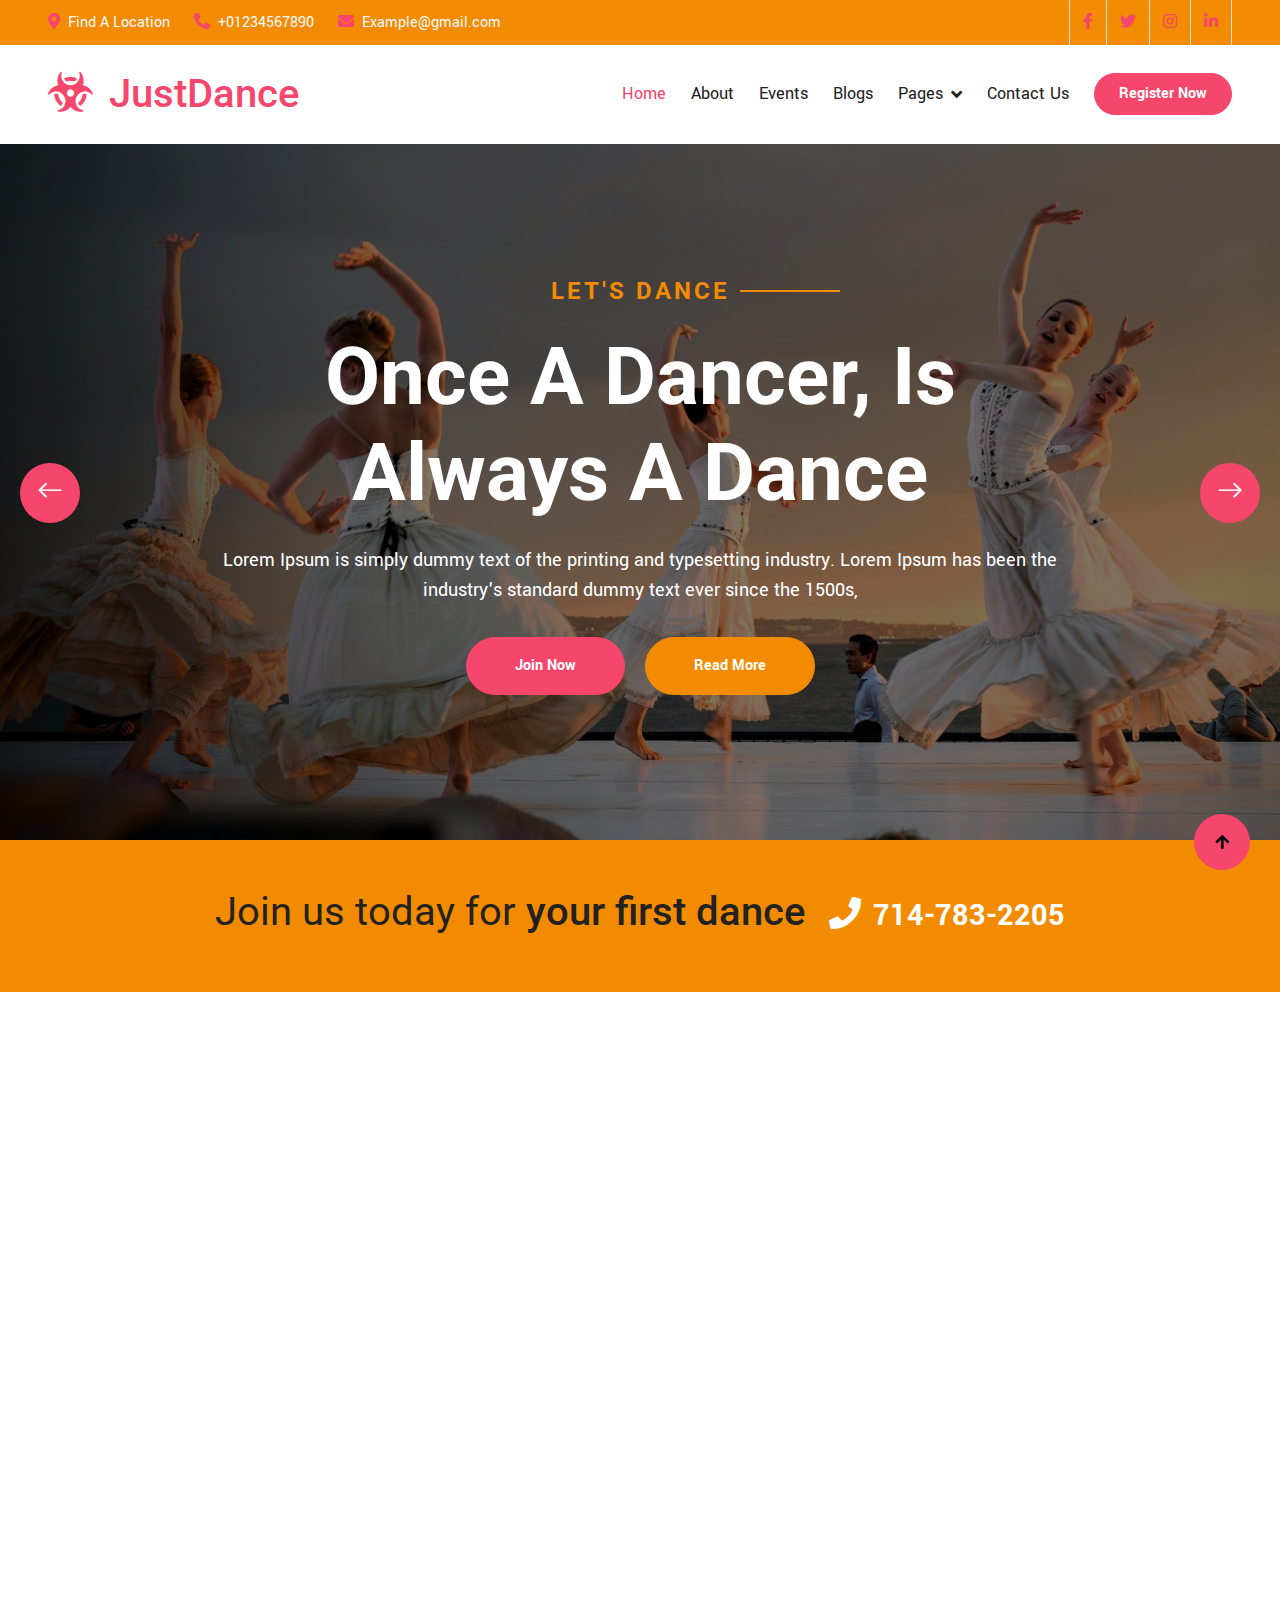
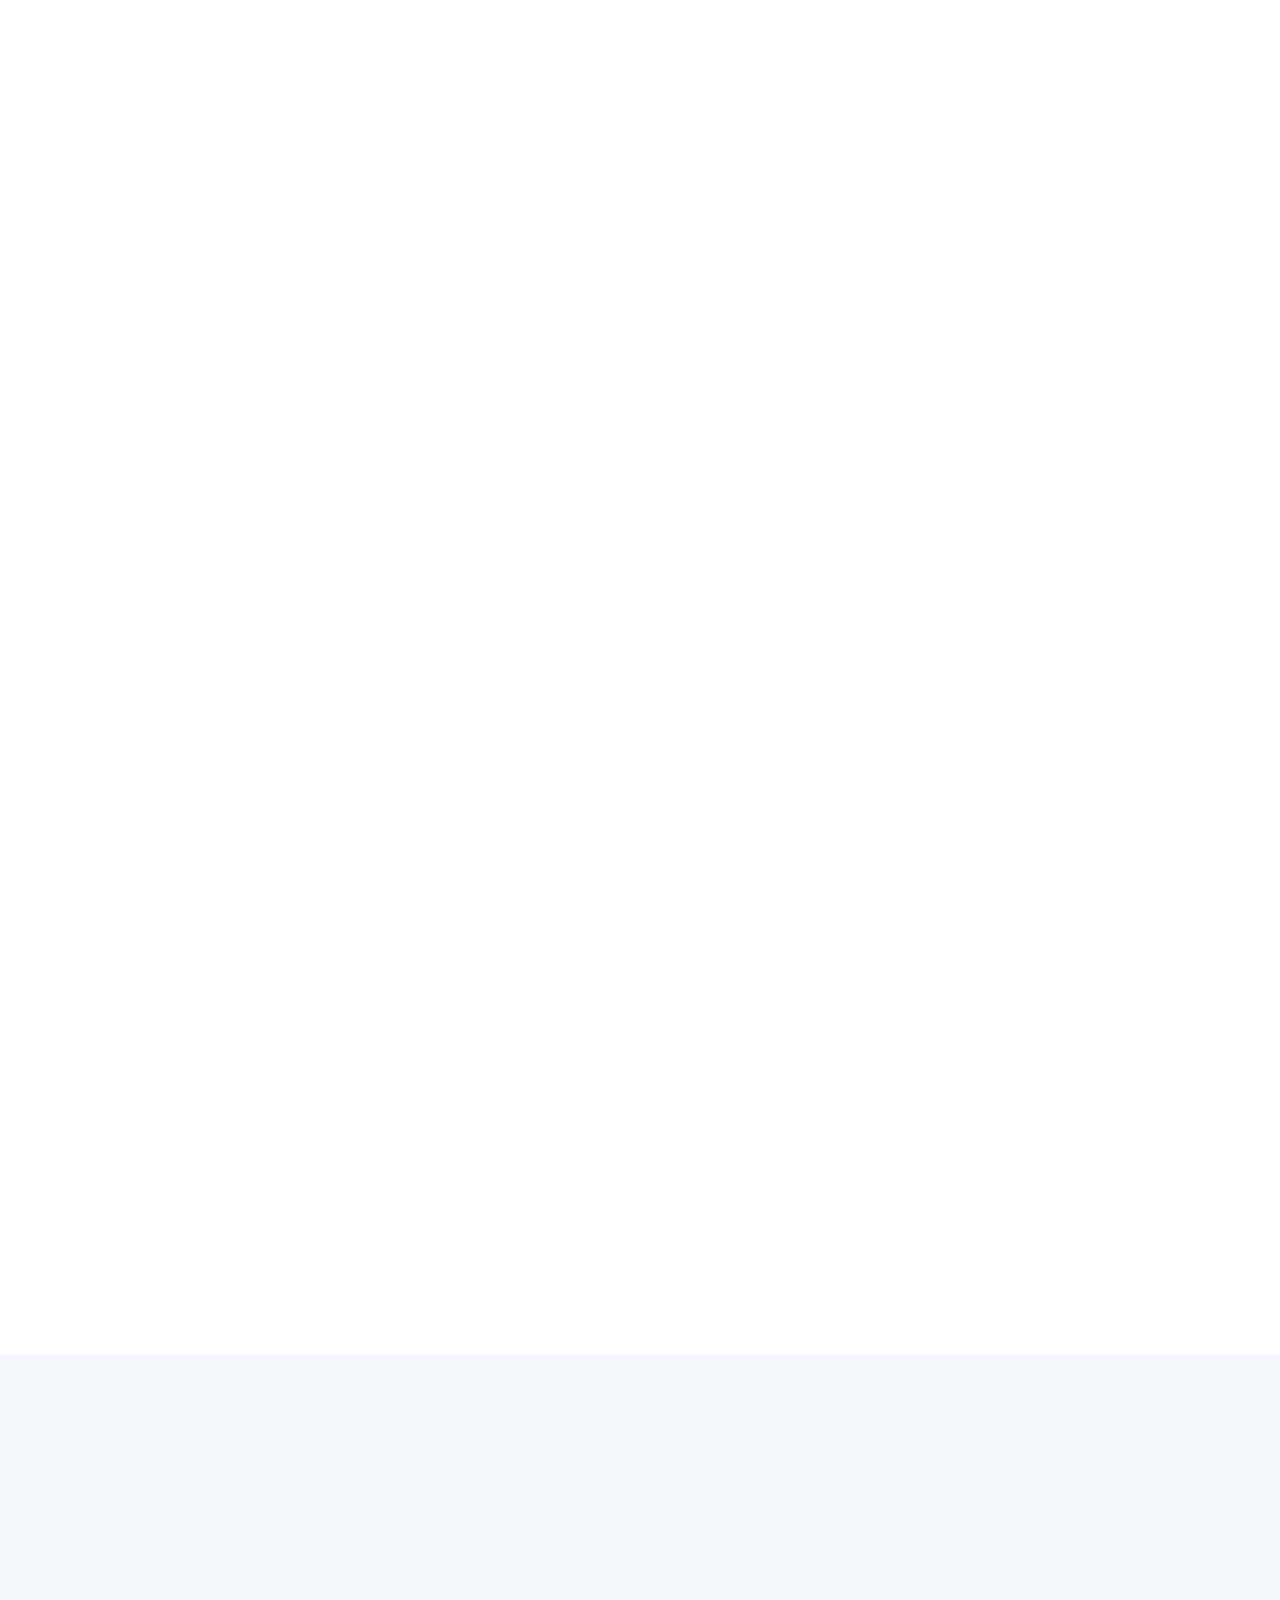
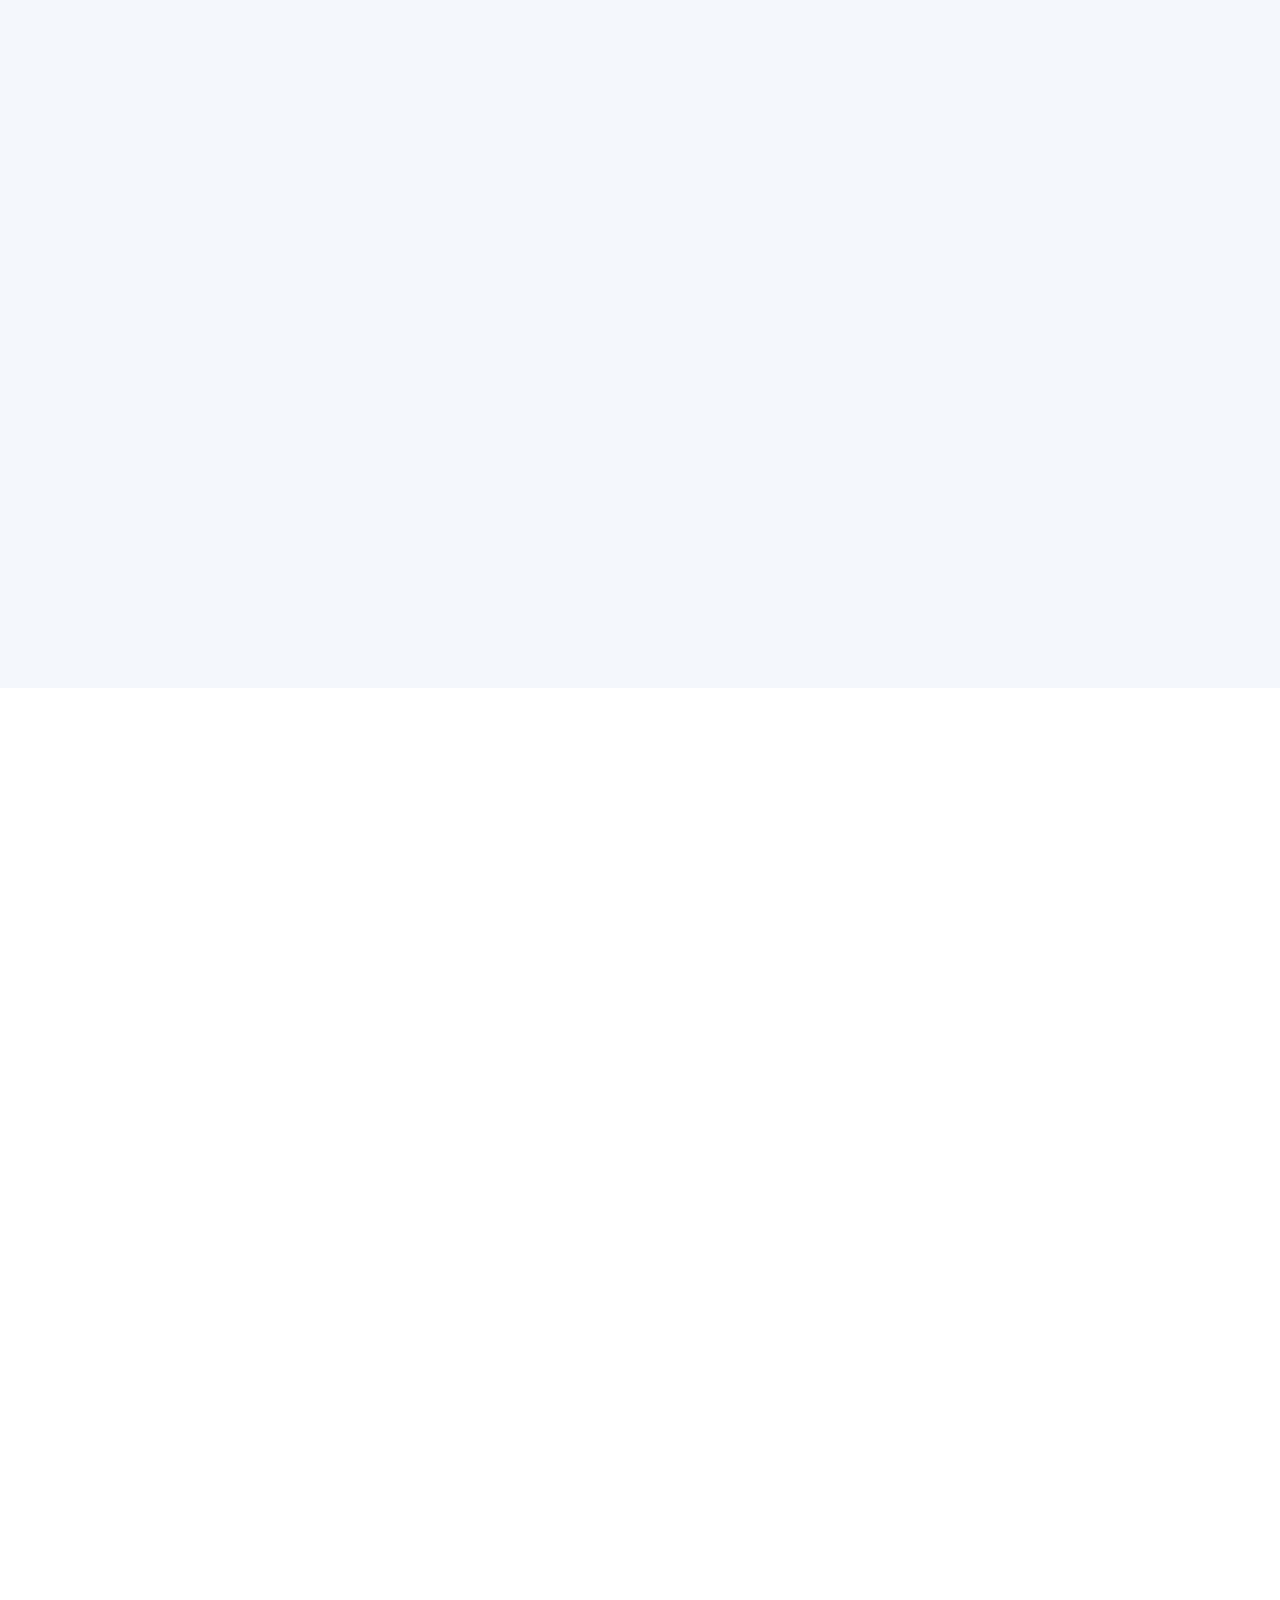
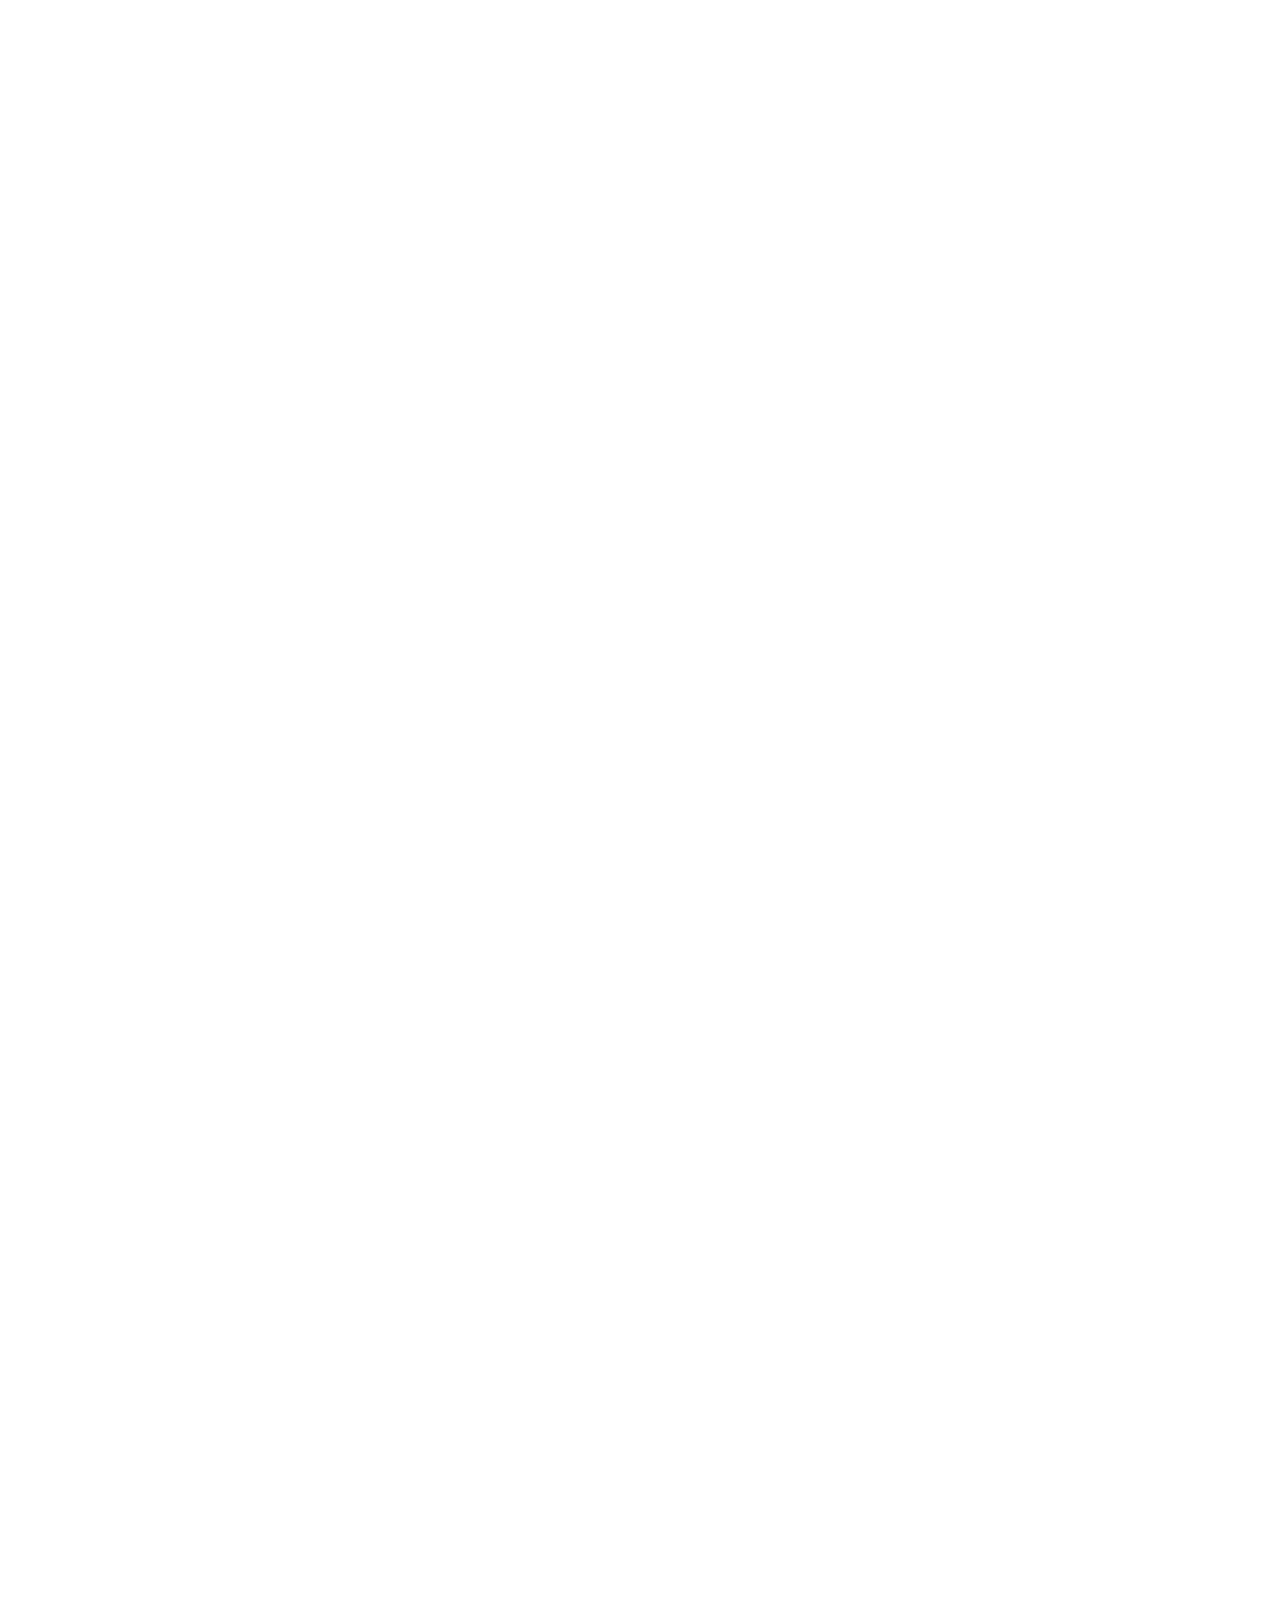
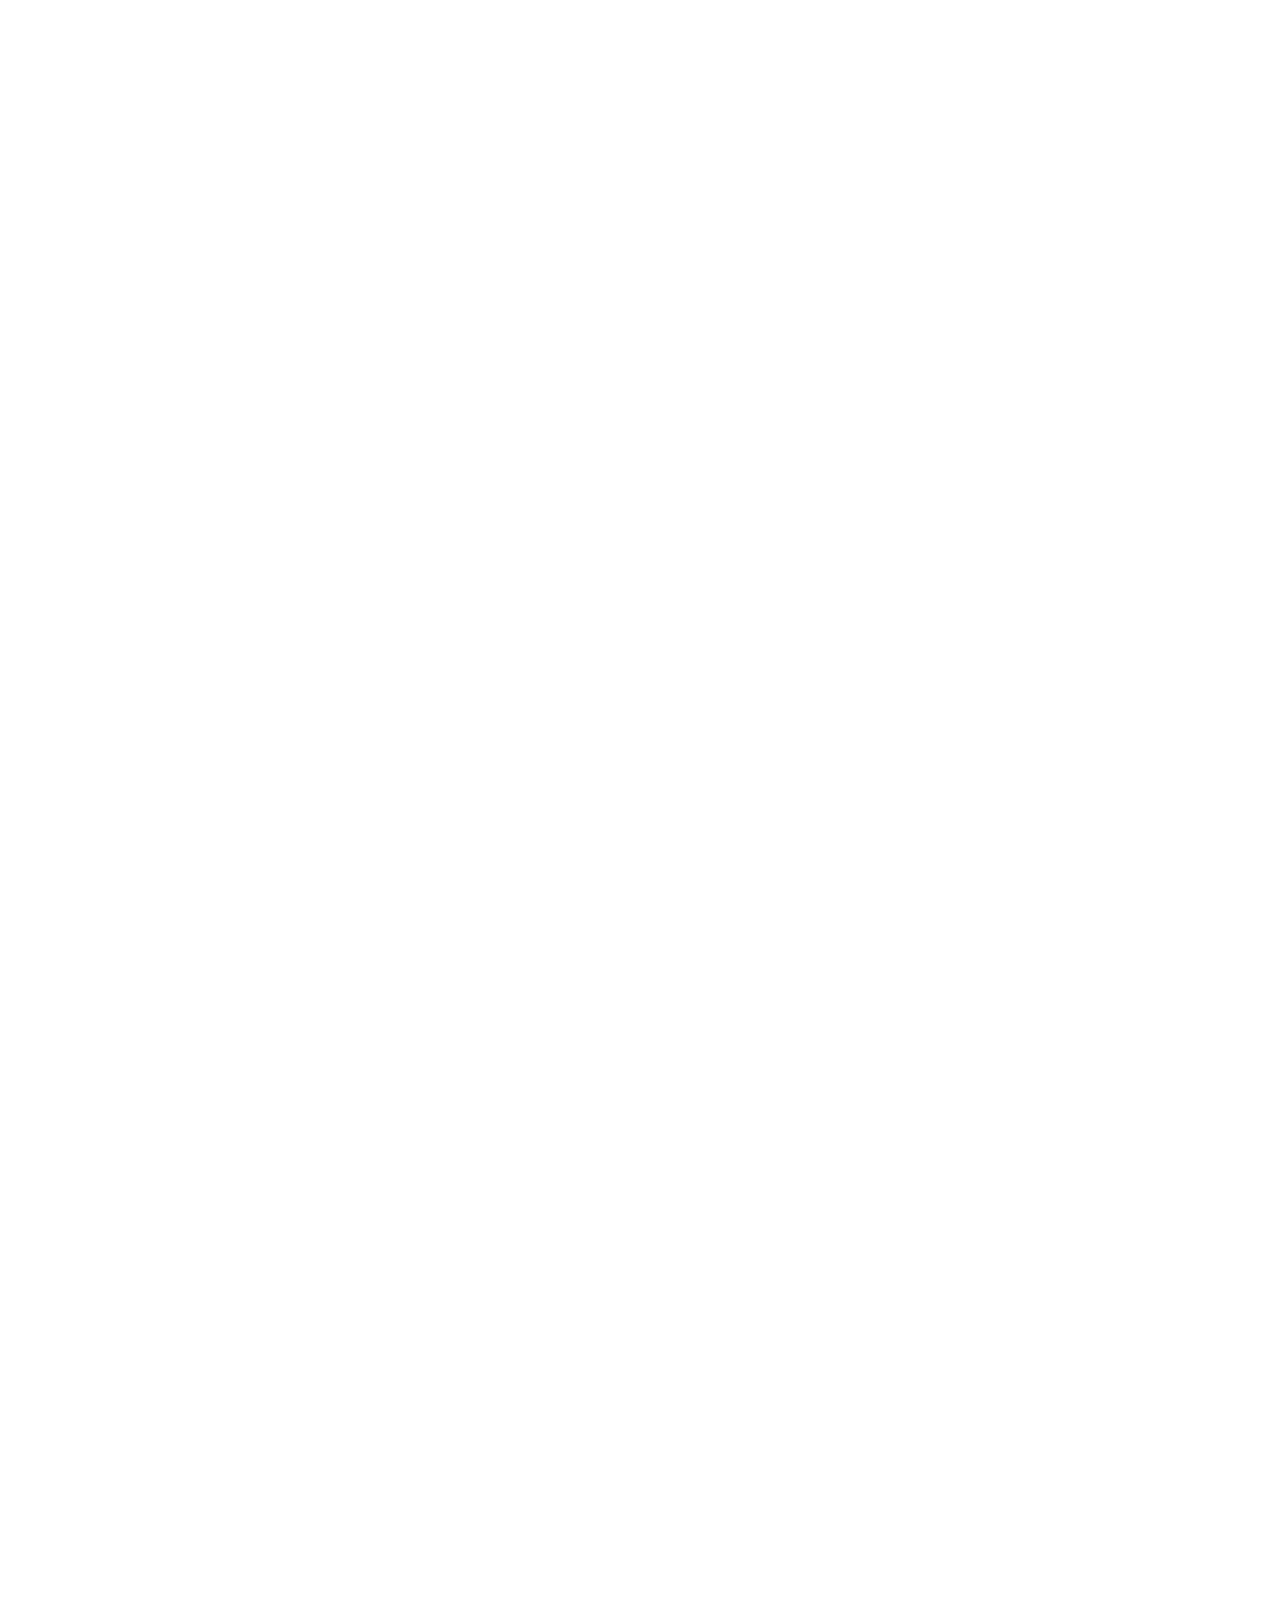
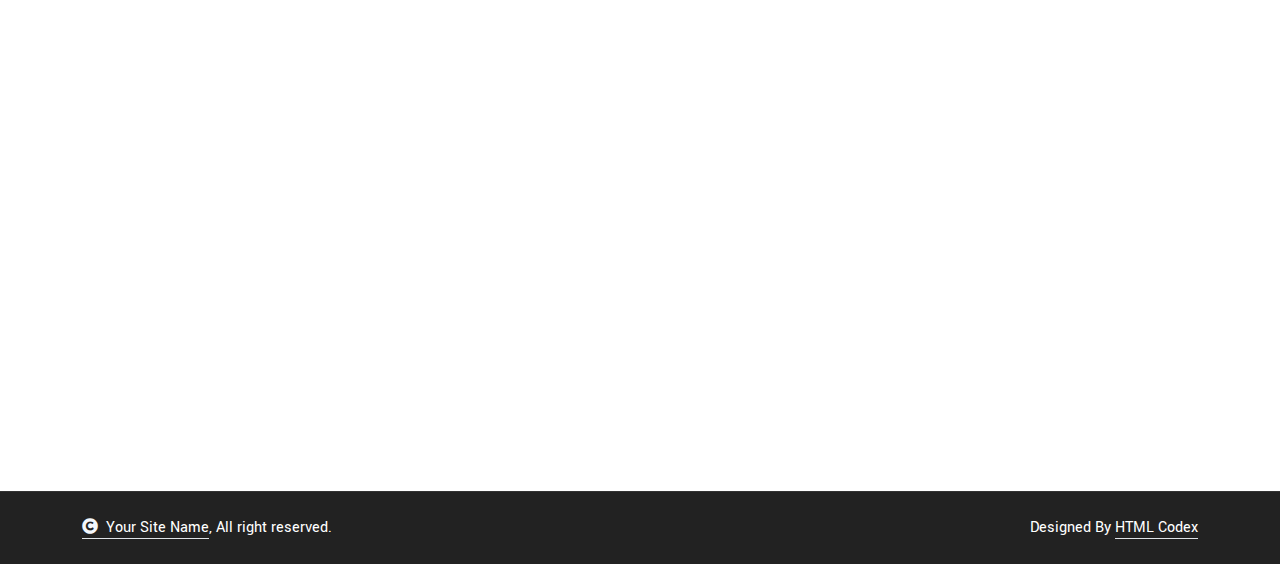
<file: index.html>
<!DOCTYPE html>
<html lang="en">

    <head>
        <meta charset="utf-8">
        <title>JustDance - Dance Class Website Template</title>
        <meta content="width=device-width, initial-scale=1.0" name="viewport">
        <meta content="" name="keywords">
        <meta content="" name="description">

        <!-- Google Web Fonts -->
        <link rel="preconnect" href="https://fonts.googleapis.com">
        <link rel="preconnect" href="https://fonts.gstatic.com" crossorigin>
        <link href="https://fonts.googleapis.com/css2?family=Roboto:wght@400;500;700&family=Yantramanav:wght@400;500;700&display=swap" rel="stylesheet"> 

        <!-- Icon Font Stylesheet -->
        <link rel="stylesheet" href="https://use.fontawesome.com/releases/v5.15.4/css/all.css"/>
        <link href="https://cdn.jsdelivr.net/npm/bootstrap-icons@1.4.1/font/bootstrap-icons.css" rel="stylesheet">

        <!-- Libraries Stylesheet -->
        <link href="lib/animate/animate.min.css" rel="stylesheet">
        <link href="lib/owlcarousel/assets/owl.carousel.min.css" rel="stylesheet">
        <link href="lib/lightbox/css/lightbox.min.css" rel="stylesheet">


        <!-- Customized Bootstrap Stylesheet -->
        <link href="css/bootstrap.min.css" rel="stylesheet">

        <!-- Template Stylesheet -->
        <link href="css/style.css" rel="stylesheet">
    </head>

    <body>

        <!-- Spinner Start -->
        <div id="spinner" class="show bg-white position-fixed translate-middle w-100 vh-100 top-50 start-50 d-flex align-items-center justify-content-center">
            <div class="spinner-border text-primary" style="width: 3rem; height: 3rem;" role="status">
                <span class="sr-only">Loading...</span>
            </div>
        </div>
        <!-- Spinner End -->


        <!-- Topbar Start -->
        <div class="container-fluid bg-secondary px-5 d-none d-lg-block">
            <div class="row gx-0 align-items-center" style="height: 45px;">
                <div class="col-lg-8 text-center text-lg-start mb-lg-0">
                    <div class="d-flex flex-wrap">
                        <a href="#" class="text-light me-4"><i class="fas fa-map-marker-alt text-primary me-2"></i>Find A Location</a>
                        <a href="#" class="text-light me-4"><i class="fas fa-phone-alt text-primary me-2"></i>+01234567890</a>
                        <a href="#" class="text-light me-0"><i class="fas fa-envelope text-primary me-2"></i>Example@gmail.com</a>
                    </div>
                </div>
                <div class="col-lg-4 text-center text-lg-end">
                    <div class="d-flex justify-content-end">
                        <div class="border-end border-start py-1">
                            <a href="#" class="btn text-primary"><i class="fab fa-facebook-f"></i></a>
                        </div>
                        <div class="border-end py-1">
                            <a href="#" class="btn text-primary"><i class="fab fa-twitter"></i></a>
                        </div>
                        <div class="border-end py-1">
                            <a href="#" class="btn text-primary"><i class="fab fa-instagram"></i></a>
                        </div>
                        <div class="border-end py-1">
                            <a href="#" class="btn text-primary"><i class="fab fa-linkedin-in"></i></a>
                        </div>
                    </div>
                </div>
            </div>
        </div>
        <!-- Topbar End -->


        <!-- Navbar & Hero Start -->
        <div class="container-fluid position-relative p-0">
            <nav class="navbar navbar-expand-lg navbar-light bg-white px-4 px-lg-5 py-3 py-lg-0">
                <a href="#" class="navbar-brand p-0">
                    <h1 class="text-primary m-0"><i class="fas fa-biohazard me-3"></i>JustDance</h1>
                    <!-- <img src="img/logo.png" alt="Logo"> -->
                </a>
                <button class="navbar-toggler" type="button" data-bs-toggle="collapse" data-bs-target="#navbarCollapse">
                    <span class="fa fa-bars"></span>
                </button>
                <div class="collapse navbar-collapse" id="navbarCollapse">
                    <div class="navbar-nav ms-auto py-0">
                        <a href="index.html" class="nav-item nav-link active">Home</a>
                        <a href="about.html" class="nav-item nav-link">About</a>
                        <a href="event.html" class="nav-item nav-link">Events</a>
                        <a href="blog.html" class="nav-item nav-link">Blogs</a>
                        <div class="nav-item dropdown">
                            <a href="#" class="nav-link dropdown-toggle" data-bs-toggle="dropdown">Pages</a>
                            <div class="dropdown-menu m-0">
                                <a href="classes.html" class="dropdown-item">Our classes</a>
                                <a href="training.html" class="dropdown-item">Dance Training</a>
                                <a href="team.html" class="dropdown-item">Our Team</a>
                                <a href="testimonial.html" class="dropdown-item">Testimonial</a>
                                <a href="gallery.html" class="dropdown-item">Dance Gallery</a>
                                <a href="404.html" class="dropdown-item">404 Page</a>
                            </div>
                        </div>
                        <a href="contact.html" class="nav-item nav-link">Contact Us</a>
                    </div>
                    <a href="#" class="btn btn-primary rounded-pill text-white py-2 px-4 flex-wrap flex-sm-shrink-0">Register Now</a>
                </div>
            </nav>
        </div>
        <!-- Navbar & Hero End -->


        <!-- Carousel Start -->
        <div class="header-carousel owl-carousel">
            <div class="header-carousel-item">
                <img src="img/carousel-1.jpg" class="img-fluid w-100" alt="Image">
                <div class="carousel-caption">
                    <div class="carousel-caption-content p-3" style="max-width: 900px;">
                        <h4 class="text-secondary text-uppercase sub-title fw-bold mb-4 wow fadeInUp" data-wow-delay="0.1s" style="letter-spacing: 3px;">Let's Dance</h4>
                        <h1 class="display-1 text-capitalize text-white mb-4 wow fadeInUp" data-wow-delay="0.3s">Once A Dancer, Is Always A Dance</h1>
                        <p class="fs-5 wow fadeInUp" data-wow-delay="0.5s">Lorem Ipsum is simply dummy text of the printing and typesetting industry. Lorem Ipsum has been the industry's standard dummy text ever since the 1500s, 
                        </p>
                        <div class="pt-2">
                            <a class="btn btn-primary rounded-pill text-white py-3 px-5 m-2 wow fadeInLeft" data-wow-delay="0.1s" href="#">Join Now</a>
                            <a class="btn btn-secondary rounded-pill text-white py-3 px-5 m-2 wow fadeInRight" data-wow-delay="0.3s" href="#">Read More</a>
                        </div>
                    </div>
                </div>
            </div>
            <div class="header-carousel-item">
                <img src="img/carousel-1.jpg" class="img-fluid w-100" alt="Image">
                <div class="carousel-caption">
                    <div class="carousel-caption-content p-3" style="max-width: 900px;">
                        <h4 class="text-secondary text-uppercase sub-title fw-bold mb-4" style="letter-spacing: 3px;">Let's Dance</h4>
                        <h1 class="display-1 text-capitalize text-white mb-4">Once A Dancer, Is Always A Dance</h1>
                        <p class="fs-5">Lorem Ipsum is simply dummy text of the printing and typesetting industry. Lorem Ipsum has been the industry's standard dummy text ever since the 1500s, 
                        </p>
                        <div class="pt-2">
                            <a class="btn btn-primary rounded-pill text-white py-3 px-5 m-2 wow fadeInLeft" data-wow-delay="0.1s" href="#">Join Now</a>
                            <a class="btn btn-secondary rounded-pill text-white py-3 px-5 m-2 wow fadeInRight" data-wow-delay="0.3s" href="#">Read More</a>
                        </div>
                    </div>
                </div>
            </div>
            <div class="header-carousel-item">
                <img src="img/carousel-1.jpg" class="img-fluid w-100" alt="Image">
                <div class="carousel-caption">
                    <div class="carousel-caption-content p-3" style="max-width: 900px;">
                        <h4 class="text-secondary text-uppercase sub-title fw-bold mb-4" style="letter-spacing: 3px;">Let's Dance</h4>
                        <h1 class="display-1 text-capitalize text-white mb-4">Once A Dancer, Is Always A Dance</h1>
                        <p class="fs-5">Lorem Ipsum is simply dummy text of the printing and typesetting industry. Lorem Ipsum has been the industry's standard dummy text ever since the 1500s, 
                        </p>
                        <div class="pt-2">
                            <a class="btn btn-primary rounded-pill text-white py-3 px-5 m-2 wow fadeInLeft" data-wow-delay="0.1s" href="#">Join Now</a>
                            <a class="btn btn-secondary rounded-pill text-white py-3 px-5 m-2 wow fadeInRight" data-wow-delay="0.3s" href="#">Read More</a>
                        </div>
                    </div>
                </div>
            </div>
        </div>
        <!-- Carousel End -->

        <!-- Banner Start -->
        <div class="container-fluid bg-secondary wow zoomInDown" data-wow-delay="0.1s">
            <div class="container">
                <div class="d-flex flex-column flex-lg-row align-items-center justify-content-center text-center p-5">
                    <h1 class="me-4"><span class="fw-normal">Join us today for </span><span> your first dance</span></h1>
                    <a href="#" class="text-white fw-bold fs-2"> <i class="fa fa-phone me-1"></i> 714-783-2205</a>
                </div>
            </div>
        </div>
        <!-- Banner End -->

        <!-- About Start -->
        <div class="container-fluid py-5">
            <div class="container py-5">
                <div class="row g-5 align-items-center">
                    <div class="col-lg-5 wow fadeInLeft" data-wow-delay="0.1s">
                        <div class="border bg-secondary rounded">
                            <img src="img/about-2.png" class="img-fluid w-100 rounded" alt="Image">
                        </div>
                    </div>
                    <div class="col-lg-7 wow fadeInRight" data-wow-delay="0.3s">
                        <h4 class="text-secondary sub-title fw-bold">about The Dance School</h4>
                        <h1 class="display-3 mb-4"><strong class="text-primary">JustDance</strong>, We have been teaching dance since 2001</h1>
                        <p>Lorem ipsum dolor sit amet, consectetur adipisicing elit. Sint commodi alias, eius incidunt similique exercitationem magni quod recusandae maiores ducimus non porro neque odio explicabo, doloribus deleniti rem sequi adipisci sed ab qui dolorem. Optio sint eius illum consequuntur. Odit.
                        </p>
                        <p class="mb-4">Lorem ipsum dolor, sit amet consectetur adipisicing elit. Inventore illum nemo deserunt reiciendis perferendis incidunt ullam expedita dolor, voluptas repellat necessitatibus dolore repellendus dolorum, voluptate dolorem. Debitis quis ipsa ullam neque corrupti maxime ad magni, tempore, aperiam rerum, perspiciatis fuga.
                        </p>
                        <a class="btn btn-primary rounded-pill text-white py-3 px-5" href="#">Learn More</a>
                    </div>
                </div>
            </div>
        </div>
        <!-- About End -->


        <!-- Counter Facts Start -->
        <div class="container-fluid counter-facts py-5">
            <div class="container">
                <div class="row">
                    <div class="col-12 col-sm-6 col-md-6 col-xl-3 wow fadeInUp" data-wow-delay="0.1s">
                        <div class="counter">
                            <div class="counter-icon w-100 d-flex align-items-center justify-content-center">
                                <h3>Dance Classes</h3>
                            </div>
                            <div class="counter-content d-flex align-items-center justify-content-center mt-4">
                                <span class="counter-value" data-toggle="counter-up">158</span>
                                <h4 class="text-secondary mb-0" style="font-weight: 600; font-size: 25px;">+</h4>
                            </div>
                        </div>
                    </div>
                    <div class="col-12 col-sm-6 col-md-6 col-xl-3 wow fadeInUp" data-wow-delay="0.3s">
                        <div class="counter">
                            <div class="counter-icon w-100 d-flex align-items-center justify-content-center">
                                <h3>Best Instructor</h3>
                            </div>
                            <div class="counter-content d-flex align-items-center justify-content-center mt-4">
                                <span class="counter-value" data-toggle="counter-up">49</span>
                                <h4 class="text-secondary mb-0" style="font-weight: 600; font-size: 25px;">+</h4>
                            </div>
                        </div>
                    </div>
                    <div class="col-12 col-sm-6 col-md-6 col-xl-3 wow fadeInUp" data-wow-delay="0.5s">
                        <div class="counter">
                            <div class="counter-icon w-100 d-flex align-items-center justify-content-center">
                                <h3>Total Brunch</h3>
                            </div>
                            <div class="counter-content d-flex align-items-center justify-content-center mt-4">
                                <span class="counter-value" data-toggle="counter-up">17</span>
                                <h4 class="text-secondary mb-0" style="font-weight: 600; font-size: 25px;">+</h4>
                            </div>
                        </div>
                    </div>
                    <div class="col-12 col-sm-6 col-md-6 col-xl-3 wow fadeInUp" data-wow-delay="0.7s">
                        <div class="counter">
                            <div class="counter-icon w-100 d-flex align-items-center justify-content-center">
                                <h3>Happy customer</h3>
                            </div>
                            <div class="counter-content d-flex align-items-center justify-content-center mt-4">
                                <span class="counter-value" data-toggle="counter-up">567</span>
                                <h4 class="text-secondary mb-0" style="font-weight: 600; font-size: 25px;">+</h4>
                            </div>
                        </div>
                    </div>
                </div>
            </div>
        </div>
        <!-- Counter Facts End -->


        <!-- Training Start -->
        <div class="container-fluid training py-5">
            <div class="container py-5">
                <div class="pb-5">
                    <div class="row g-4 align-items-end">
                        <div class="col-xl-8">
                            <h4 class="text-secondary sub-title fw-bold wow fadeInUp" data-wow-delay="0.1s">Dance Training</h4>
                            <h1 class="display-2 mb-0 wow fadeInUp" data-wow-delay="0.3s">Our Training Platform</h1>
                        </div>
                        <div class="col-xl-4 text-xl-end wow fadeInUp" data-wow-delay="0.3s">
                            <a class="btn btn-primary rounded-pill text-white py-3 px-5" href="#">View All Training</a>
                        </div>
                    </div>
                </div>
                <div class="training-carousel owl-carousel pt-5 wow fadeInUp" data-wow-delay="0.1s">
                    <div class="training-item bg-white rounded wow fadeInUp" data-wow-delay="0.1s">
                        <div class="training-img rounded-top">
                            <img src="img/service-1.jpg" class="img-fluid rounded-top w-100" alt="Image">
                            <h1 class="fs-1 fw-bold bg-primary text-white d-inline-block rounded p-2 position-absolute" style="top: 0; left: 0;">01</h1>
                        </div>
                        <div class="rounded-bottom border border-top-0 p-4">
                            <a href="#" class="h4 mb-3 d-block">Dance Theater</a>
                            <p class="mb-3">Lorem ipsum dolor, sit amet consectetur adipisicing elit. Magni vero excepturi blanditiis quidem</p>
                            <a class="btn btn-primary rounded-pill text-white py-2 px-4" href="#">Read More</a>
                        </div>
                    </div>
                    <div class="training-item bg-white rounded wow fadeInUp" data-wow-delay="0.3s">
                        <div class="training-img rounded-top">
                            <img src="img/service-3.jpg" class="img-fluid rounded-top w-100" alt="Image">
                            <h1 class="fs-1 fw-bold bg-primary text-white d-inline-block rounded p-2 position-absolute" style="top: 0; left: 0;">02</h1>
                        </div>
                        <div class="rounded-bottom border border-top-0 p-4">
                            <a href="#" class="h4 mb-3 d-block">Personalized Learning</a>
                            <p class="mb-3">Lorem ipsum dolor, sit amet consectetur adipisicing elit. Magni vero excepturi blanditiis quidem</p>
                            <a class="btn btn-primary rounded-pill text-white py-2 px-4" href="#">Read More</a>
                        </div>
                    </div>
                    <div class="training-item bg-white rounded wow fadeInUp" data-wow-delay="0.5s">
                        <div class="training-img rounded-top">
                            <img src="img/service-2.jpg" class="img-fluid rounded-top w-100" alt="Image">
                            <h1 class="fs-1 fw-bold bg-primary text-white d-inline-block rounded p-2 position-absolute" style="top: 0; left: 0;">03</h1>
                        </div>
                        <div class="rounded-bottom border border-top-0 p-4">
                            <a href="#" class="h4 mb-3 d-block">Convenient Dancing</a>
                            <p class="mb-3">Lorem ipsum dolor, sit amet consectetur adipisicing elit. Magni vero excepturi blanditiis quidem</p>
                            <a class="btn btn-primary rounded-pill text-white py-2 px-4" href="#">Read More</a>
                        </div>
                    </div>
                    <div class="training-item bg-white rounded wow fadeInUp" data-wow-delay="0.7s">
                        <div class="training-img rounded-top">
                            <img src="img/service-4.jpg" class="img-fluid rounded-top w-100" alt="Image">
                            <h1 class="fs-1 fw-bold bg-primary text-white d-inline-block rounded p-2 position-absolute" style="top: 0; left: 0;">04</h1>
                        </div>
                        <div class="rounded-bottom border border-top-0 p-4">
                            <a href="#" class="h4 mb-3 d-block">Dance Theater</a>
                            <p class="mb-3">Lorem ipsum dolor, sit amet consectetur adipisicing elit. Magni vero excepturi blanditiis quidem</p>
                            <a class="btn btn-primary rounded-pill text-white py-2 px-4" href="#">Read More</a>
                        </div>
                    </div>
                    <div class="training-item bg-white rounded wow fadeInUp" data-wow-delay="0.9s">
                        <div class="training-img rounded-top">
                            <img src="img/service-3.jpg" class="img-fluid rounded-top w-100" alt="Image">
                            <h1 class="fs-1 fw-bold bg-primary text-white d-inline-block rounded p-2 position-absolute" style="top: 0; left: 0;">05</h1>
                        </div>
                        <div class="rounded-bottom border border-top-0 p-4">
                            <a href="#" class="h4 mb-3 d-block">Personalized Learning</a>
                            <p class="mb-3">Lorem ipsum dolor, sit amet consectetur adipisicing elit. Magni vero excepturi blanditiis quidem</p>
                            <a class="btn btn-primary rounded-pill text-white py-2 px-4" href="#">Read More</a>
                        </div>
                    </div>
                </div>
            </div>
        </div>
        <!-- Training End -->


        <!-- Dance Class Start -->
        <div class="container-fluid class bg-light py-5">
            <div class="container py-5">
                <div class="pb-5">
                    <h4 class="text-secondary sub-title fw-bold wow fadeInUp" data-wow-delay="0.1s">Our Dance Classes</h4>
                    <h1 class="display-2 mb-0 wow fadeInUp" data-wow-delay="0.3s">Dance Classes for everyone</h1>
                </div>
                <div class="class-carousel owl-carousel pt-5 wow fadeInUp" data-wow-delay="0.1s">
                    <div class="class-item bg-white rounded wow fadeInUp" data-wow-delay="0.1s">
                        <div class="class-img rounded-top">
                            <img src="img/class-1.jpg" class="img-fluid rounded-top w-100" alt="Image">
                        </div>
                        <div class="rounded-bottom p-4">
                            <a href="#" class="h4 mb-3 d-block">Classical Dance class</a>
                            <p class="mb-3">Lorem ipsum dolor, sit amet consectetur adipisicing elit. Magni vero excepturi blanditiis quidem</p>
                            <a class="btn btn-primary rounded-pill text-white py-2 px-4" href="#">Explore Details</a>
                        </div>
                    </div>
                    <div class="class-item bg-white rounded wow fadeInUp" data-wow-delay="0.3s">
                        <div class="class-img rounded-top">
                            <img src="img/class-2.jpg" class="img-fluid rounded-top w-100" alt="Image">
                        </div>
                        <div class="rounded-bottom p-4">
                            <a href="#" class="h4 mb-3 d-block">Classical Dance class</a>
                            <p class="mb-3">Lorem ipsum dolor, sit amet consectetur adipisicing elit. Magni vero excepturi blanditiis quidem</p>
                            <a class="btn btn-primary rounded-pill text-white py-2 px-4" href="#">Explore Details</a>
                        </div>
                    </div>
                    <div class="class-item bg-white rounded wow fadeInUp" data-wow-delay="0.5s">
                        <div class="class-img rounded-top">
                            <img src="img/class-3.jpg" class="img-fluid rounded-top w-100" alt="Image">
                        </div>
                        <div class="rounded-bottom p-4">
                            <a href="#" class="h4 mb-3 d-block">Classical Dance class</a>
                            <p class="mb-3">Lorem ipsum dolor, sit amet consectetur adipisicing elit. Magni vero excepturi blanditiis quidem</p>
                            <a class="btn btn-primary rounded-pill text-white py-2 px-4" href="#">Explore Details</a>
                        </div>
                    </div>
                    <div class="class-item bg-white rounded wow fadeInUp" data-wow-delay="0.7s">
                        <div class="class-img rounded-top">
                            <img src="img/class-2.jpg" class="img-fluid rounded-top w-100" alt="Image">
                        </div>
                        <div class="rounded-bottom p-4">
                            <a href="#" class="h4 mb-3 d-block">Classical Dance class</a>
                            <p class="mb-3">Lorem ipsum dolor, sit amet consectetur adipisicing elit. Magni vero excepturi blanditiis quidem</p>
                            <a class="btn btn-primary rounded-pill text-white py-2 px-4" href="#">Explore Details</a>
                        </div>
                    </div>
                    <div class="class-item bg-white rounded wow fadeInUp" data-wow-delay="0.9s">
                        <div class="class-img rounded-top">
                            <img src="img/class-3.jpg" class="img-fluid rounded-top w-100" alt="Image">
                        </div>
                        <div class="rounded-bottom p-4">
                            <a href="#" class="h4 mb-3 d-block">Classical Dance class</a>
                            <p class="mb-3">Lorem ipsum dolor, sit amet consectetur adipisicing elit. Magni vero excepturi blanditiis quidem</p>
                            <a class="btn btn-primary rounded-pill text-white py-2 px-4" href="#">Explore Details</a>
                        </div>
                    </div>
                </div>
            </div>
        </div>
        <!-- Dance Class End -->


        <!-- Events Start -->
        <div class="container-fluid events py-5">
            <div class="container py-5">
                <div class="pb-5">
                    <div class="row g-4 align-items-end">
                        <div class="col-xl-8">
                            <h4 class="text-secondary sub-title fw-bold wow fadeInUp" data-wow-delay="0.1s">Events</h4>
                            <h1 class="display-2 mb-0 wow fadeInUp" data-wow-delay="0.3s">Upcoming Events</h1>
                        </div>
                        <div class="col-xl-4 text-xl-end pb-3 wow fadeInUp" data-wow-delay="0.3s">
                            <a class="btn btn-primary rounded-pill text-white py-3 px-5" href="#">View All Events</a>
                        </div>
                    </div>
                </div>
                <div class="row g-4 justify-content-center">
                    <div class="col-md-6 col-lg-4 col-xl-3 wow fadeInUp" data-wow-delay="0.1s">
                        <div class="event-item rounded">
                            <div class="position-relative">
                                <img src="img/service-1.jpg" class="img-fluid rounded-top w-100" alt="Image">
                                <div class="bg-primary text-white fw-bold rounded d-inline-block position-absolute p-2" style="top: 0; right: 0;">JAN 20</div>
                                <div class="d-flex justify-content-between border-start border-end bg-white px-2 py-2 w-100 position-absolute" style="bottom: 0; left: 0; opacity: 0.8;">
                                    <a href="#" class="text-dark"><i class="fas fa-clock text-primary"></i> 08:00AM - 10:00PM</a>
                                    <a href="#" class="text-dark"><span class="fas fa-map-marker-alt text-primary"></span> New York</a>
                                </div>
                            </div>
                            <div class="border border-top-0 rounded-bottom p-4">
                                <a href="#" class="h4 mb-3 d-block">Open House - Springs Dance</a>
                                <p class="mb-3">Lorem ipsum dolor, sit amet consectetur adipisicing elit. Magni vero excepturi blanditiis quidem</p>
                                <a class="btn btn-primary rounded-pill text-white py-2 px-4" href="#">Watch Now</a>
                            </div>
                        </div>
                    </div>
                    <div class="col-md-6 col-lg-4 col-xl-3 wow fadeInUp" data-wow-delay="0.3s">
                        <div class="event-item rounded">
                            <div class="position-relative">
                                <img src="img/service-2.jpg" class="img-fluid rounded-top w-100" alt="Image">
                                <div class="bg-primary text-white rounded d-inline-block position-absolute p-2" style="top: 0; right: 0;">JUN 30</div>
                                <div class="d-flex justify-content-between border-start border-end bg-white px-2 py-2 w-100 position-absolute" style="bottom: 0; left: 0; opacity: 0.8;">
                                    <a href="#" class="text-dark"><i class="fas fa-clock text-primary"></i> 08:00AM - 10:00PM</a>
                                    <a href="#" class="text-dark"><span class="fas fa-map-marker-alt text-primary"></span> New York</a>
                                </div>
                            </div>
                            <div class="border rounded-bottom p-4">
                                <a href="#" class="h4 mb-3 d-block">Open House And Registration</a>
                                <p class="mb-3">Lorem ipsum dolor, sit amet consectetur adipisicing elit. Magni vero excepturi blanditiis quidem</p>
                                <a class="btn btn-primary rounded-pill text-white py-2 px-4" href="#">Watch Now</a>
                            </div>
                        </div>
                    </div>
                    <div class="col-md-6 col-lg-4 col-xl-3 wow fadeInUp" data-wow-delay="0.5s">
                        <div class="event-item rounded">
                            <div class="position-relative">
                                <img src="img/service-3.jpg" class="img-fluid rounded-top w-100" alt="Image">
                                <div class="bg-primary text-white rounded d-inline-block position-absolute p-2" style="top: 0; right: 0;">MAY 15</div>
                                <div class="d-flex justify-content-between border-start border-end bg-white px-2 py-2 w-100 position-absolute" style="bottom: 0; left: 0; opacity: 0.8;">
                                    <a href="#" class="text-dark"><i class="fas fa-clock text-primary"></i> 08:00AM - 10:00PM</a>
                                    <a href="#" class="text-dark"><span class="fas fa-map-marker-alt text-primary"></span> New York</a>
                                </div>
                            </div>
                            <div class="border rounded-bottom p-4">
                                <a href="#" class="h4 mb-3 d-block">Open House Morris Dance</a>
                                <p class="mb-3">Lorem ipsum dolor, sit amet consectetur adipisicing elit. Magni vero excepturi blanditiis quidem</p>
                                <a class="btn btn-primary rounded-pill text-white py-2 px-4" href="#">Watch Now</a>
                            </div>
                        </div>
                    </div>
                    <div class="col-md-6 col-lg-4 col-xl-3 wow fadeInUp" data-wow-delay="0.7s">
                        <div class="event-item rounded">
                            <div class="position-relative">
                                <img src="img/service-4.jpg" class="img-fluid rounded-top w-100" alt="Image">
                                <div class="bg-primary text-white rounded d-inline-block position-absolute p-2" style="top: 0; right: 0;">APR 2</div>
                                <div class="d-flex justify-content-between border-start border-end bg-white px-2 py-2 w-100 position-absolute" style="bottom: 0; left: 0; opacity: 0.8;">
                                    <a href="#" class="text-dark"><i class="fas fa-clock text-primary"></i> 08:00AM - 10:00PM</a>
                                    <a href="#" class="text-dark"><span class="fas fa-map-marker-alt text-primary"></span> New York</a>
                                </div>
                            </div>
                            <div class="border rounded-bottom p-4">
                                <a href="#" class="h4 mb-3 d-block">Open House Dance Studio</a>
                                <p class="mb-3">Lorem ipsum dolor, sit amet consectetur adipisicing elit. Magni vero excepturi blanditiis quidem</p>
                                <a class="btn btn-primary rounded-pill text-white py-2 px-4" href="#">Watch Now</a>
                            </div>
                        </div>
                    </div>
                </div>
            </div>
        </div>
        <!-- Events End -->



        <!-- Blogs Start -->
        <div class="container-fluid blog pb-5">
            <div class="container pb-5">
                <div class="pb-5">
                    <h4 class="text-secondary sub-title fw-bold wow fadeInUp" data-wow-delay="0.1s">Blog & News</h4>
                    <h1 class="display-2 mb-0 wow fadeInUp" data-wow-delay="0.3s">Our Latest News & Articles</h1>
                </div>
                <div class="blog-carousel owl-carousel pt-5 wow fadeInUp" data-wow-delay="0.1s">
                    <div class="blog-item bg-white rounded wow fadeInUp" data-wow-delay="0.1s">
                        <div class="blog-img rounded-top">
                            <img src="img/class-1.jpg" class="img-fluid rounded-top w-100" alt="Image">
                        </div>
                        <div class="bg-light rounded-bottom p-4">
                            <div class="d-flex justify-content-between mb-4">
                                <a href="#" class="text-muted"><i class="fa fa-calendar-alt text-primary"></i> 28 August 2021</a>
                                <a href="#" class="text-muted"><span class="fa fa-comments text-primary"></span> 3 Comments</a>
                            </div>
                            <a href="#" class="h4 mb-3 d-block">Classical Dance class</a>
                            <p class="mb-3">Lorem ipsum dolor, sit amet consectetur adipisicing elit. Magni vero excepturi blanditiis quidem</p>
                            <a class="btn btn-primary rounded-pill text-white py-2 px-4" href="#">Read More</a>
                        </div>
                    </div>
                    <div class="blog-item bg-white rounded wow fadeInUp" data-wow-delay="0.3s">
                        <div class="blog-img rounded-top">
                            <img src="img/class-2.jpg" class="img-fluid rounded-top w-100" alt="Image">
                        </div>
                        <div class="bg-light rounded-bottom p-4">
                            <div class="d-flex justify-content-between mb-4">
                                <a href="#" class="text-muted"><i class="fa fa-calendar-alt text-primary"></i> 28 August 2021</a>
                                <a href="#" class="text-muted"><span class="fa fa-comments text-primary"></span> 3 Comments</a>
                            </div>
                            <a href="#" class="h4 mb-3 d-block">Classical Dance class</a>
                            <p class="mb-3">Lorem ipsum dolor, sit amet consectetur adipisicing elit. Magni vero excepturi blanditiis quidem</p>
                            <a class="btn btn-primary rounded-pill text-white py-2 px-4" href="#">Read More</a>
                        </div>
                    </div>
                    <div class="blog-item bg-white rounded wow fadeInUp" data-wow-delay="0.5s">
                        <div class="blog-img rounded-top">
                            <img src="img/class-3.jpg" class="img-fluid rounded-top w-100" alt="Image">
                        </div>
                        <div class="bg-light rounded-bottom p-4">
                            <div class="d-flex justify-content-between mb-4">
                                <a href="#" class="text-muted"><i class="fa fa-calendar-alt text-primary"></i> 28 August 2021</a>
                                <a href="#" class="text-muted"><span class="fa fa-comments text-primary"></span> 3 Comments</a>
                            </div>
                            <a href="#" class="h4 mb-3 d-block">Classical Dance class</a>
                            <p class="mb-3">Lorem ipsum dolor, sit amet consectetur adipisicing elit. Magni vero excepturi blanditiis quidem</p>
                            <a class="btn btn-primary rounded-pill text-white py-2 px-4" href="#">Read More</a>
                        </div>
                    </div>
                    <div class="blog-item bg-white rounded wow fadeInUp" data-wow-delay="0.7s">
                        <div class="blog-img rounded-top">
                            <img src="img/class-1.jpg" class="img-fluid rounded-top w-100" alt="Image">
                        </div>
                        <div class="bg-light rounded-bottom p-4">
                            <div class="d-flex justify-content-between mb-4">
                                <a href="#" class="text-muted"><i class="fa fa-calendar-alt text-primary"></i> 28 August 2021</a>
                                <a href="#" class="text-muted"><span class="fa fa-comments text-primary"></span> 3 Comments</a>
                            </div>
                            <a href="#" class="h4 mb-3 d-block">Classical Dance class</a>
                            <p class="mb-3">Lorem ipsum dolor, sit amet consectetur adipisicing elit. Magni vero excepturi blanditiis quidem</p>
                            <a class="btn btn-primary rounded-pill text-white py-2 px-4" href="#">Read More</a>
                        </div>
                    </div>
                </div>
            </div>
        </div>
        <!-- Blogs End -->


        <!-- Team Start -->
        <div class="container-fluid team pb-5">
            <div class="container pb-5">
                <div class="pb-5">
                    <h4 class="text-secondary sub-title fw-bold wow fadeInUp" data-wow-delay="0.1s">Dance Teachers</h4>
                    <h1 class="display-2 mb-0 wow fadeInUp" data-wow-delay="0.3s">Our Professional Instructor</h1>
                </div>
                <div class="team-carousel owl-carousel pt-5 wow fadeInUp" data-wow-delay="0.1s">
                    <div class="team-item border rounded wow fadeInUp" data-wow-delay="0.1s">
                        <div class="team-img bg-secondary rounded-top">
                            <img src="img/team-1.jpg" class="img-fluid rounded-top w-100" alt="Image">
                            <div class="team-icon">
                                <a class="btn btn-square btn-primary rounded-circle mx-1" href=""><i class="fab fa-facebook-f"></i></a>
                                <a class="btn btn-square btn-primary rounded-circle mx-1" href=""><i class="fab fa-twitter"></i></a>
                                <a class="btn btn-square btn-primary rounded-circle mx-1" href=""><i class="fab fa-instagram"></i></a>
                                <a class="btn btn-square btn-primary rounded-circle mx-1" href=""><i class="fab fa-linkedin-in"></i></a>
                            </div>
                        </div>
                        <div class="team-content text-center p-4">
                            <a href="#" class="h4">Emily Ava</a>
                            <p class="mb-0 text-primary">Instructor</p>
                        </div>
                    </div>
                    <div class="team-item border rounded wow fadeInUp" data-wow-delay="0.3s">
                        <div class="team-img bg-secondary rounded-top">
                            <img src="img/team-2.jpg" class="img-fluid rounded-top w-100" alt="Image">
                            <div class="team-icon">
                                <a class="btn btn-square btn-primary rounded-circle mx-1" href=""><i class="fab fa-facebook-f"></i></a>
                                <a class="btn btn-square btn-primary rounded-circle mx-1" href=""><i class="fab fa-twitter"></i></a>
                                <a class="btn btn-square btn-primary rounded-circle mx-1" href=""><i class="fab fa-instagram"></i></a>
                                <a class="btn btn-square btn-primary rounded-circle mx-1" href=""><i class="fab fa-linkedin-in"></i></a>
                            </div>
                        </div>
                        <div class="team-content text-center p-4">
                            <a href="#" class="h4">Emily Ava</a>
                            <p class="mb-0 text-primary">Instructor</p>
                        </div>
                    </div>
                    <div class="team-item border rounded wow fadeInUp" data-wow-delay="0.5s">
                        <div class="team-img bg-secondary rounded-top">
                            <img src="img/team-3.jpg" class="img-fluid rounded-top w-100" alt="Image">
                            <div class="team-icon">
                                <a class="btn btn-square btn-primary rounded-circle mx-1" href=""><i class="fab fa-facebook-f"></i></a>
                                <a class="btn btn-square btn-primary rounded-circle mx-1" href=""><i class="fab fa-twitter"></i></a>
                                <a class="btn btn-square btn-primary rounded-circle mx-1" href=""><i class="fab fa-instagram"></i></a>
                                <a class="btn btn-square btn-primary rounded-circle mx-1" href=""><i class="fab fa-linkedin-in"></i></a>
                            </div>
                        </div>
                        <div class="team-content text-center p-4">
                            <a href="#" class="h4">Emily Ava</a>
                            <p class="mb-0 text-primary">Instructor</p>
                        </div>
                    </div>
                    <div class="team-item border rounded wow fadeInUp" data-wow-delay="0.7s">
                        <div class="team-img bg-secondary rounded-top">
                            <img src="img/team-4.jpg" class="img-fluid rounded-top w-100" alt="Image">
                            <div class="team-icon">
                                <a class="btn btn-square btn-primary rounded-circle mx-1" href=""><i class="fab fa-facebook-f"></i></a>
                                <a class="btn btn-square btn-primary rounded-circle mx-1" href=""><i class="fab fa-twitter"></i></a>
                                <a class="btn btn-square btn-primary rounded-circle mx-1" href=""><i class="fab fa-instagram"></i></a>
                                <a class="btn btn-square btn-primary rounded-circle mx-1" href=""><i class="fab fa-linkedin-in"></i></a>
                            </div>
                        </div>
                        <div class="team-content text-center p-4">
                            <a href="#" class="h4">Emily Ava</a>
                            <p class="mb-0 text-primary">Instructor</p>
                        </div>
                    </div>
                    <div class="team-item border rounded wow fadeInUp" data-wow-delay="0.9s">
                        <div class="team-img bg-secondary rounded-top">
                            <img src="img/team-4.jpg" class="img-fluid rounded-top w-100" alt="Image">
                            <div class="team-icon">
                                <a class="btn btn-square btn-primary rounded-circle mx-1" href=""><i class="fab fa-facebook-f"></i></a>
                                <a class="btn btn-square btn-primary rounded-circle mx-1" href=""><i class="fab fa-twitter"></i></a>
                                <a class="btn btn-square btn-primary rounded-circle mx-1" href=""><i class="fab fa-instagram"></i></a>
                                <a class="btn btn-square btn-primary rounded-circle mx-1" href=""><i class="fab fa-linkedin-in"></i></a>
                            </div>
                        </div>
                        <div class="team-content text-center p-4">
                            <a href="#" class="h4">Emily Ava</a>
                            <p class="mb-0 text-primary">Instructor</p>
                        </div>
                    </div>
                </div>
            </div>
        </div>
        <!-- Team End -->

        <!-- Video Gallery Start -->
        <div class="container-fluid gallery pb-5">
            <div class="container pb-5">
                <div class="pb-5">
                    <h4 class="text-secondary sub-title fw-bold wow fadeInUp" data-wow-delay="0.1s">Dance Gallery</h4>
                    <h1 class="display-2 mb-0 wow fadeInUp" data-wow-delay="0.3s">Our Dance class gallery</h1>
                </div>
                <div class="tab-class wow fadeInUp" data-wow-delay="0.1s">
                    <ul class="nav nav-pills d-inline-flex justify-content-center pb-4">
                        <li class="nav-item bg-light border border-primary rounded-pill mb-4">
                            <a class="d-flex py-2 px-5 rounded-pill active" data-bs-toggle="pill" href="#GalleryTab-1">
                                <span class="text-dark">All</span>
                            </a>
                        </li>
                        <li class="nav-item bg-light border border-primary rounded-pill mb-4">
                            <a class="d-flex py-2 px-5 rounded-pill" data-bs-toggle="pill" href="#GalleryTab-2">
                                <span class="text-dark">Dance Practice</span>
                            </a>
                        </li>
                        <li class="nav-item bg-light border border-primary rounded-pill mb-4">
                            <a class="d-flex py-2 px-5 rounded-pill" data-bs-toggle="pill" href="#GalleryTab-3">
                                <span class="text-dark">Dance Training</span>
                            </a>
                        </li>
                        <li class="nav-item bg-light border border-primary rounded-pill mb-4">
                            <a class="d-flex py-2 px-5 rounded-pill" data-bs-toggle="pill" href="#GalleryTab-4">
                                <span class="text-dark">Dance Growth</span>
                            </a>
                        </li>
                        <li class="nav-item bg-light border border-primary rounded-pill mb-4">
                            <a class="d-flex py-2 px-5 rounded-pill" data-bs-toggle="pill" href="#GalleryTab-5">
                                <span class="text-dark">Dance Improvement</span>
                            </a>
                        </li>
                    </ul>

                    <div class="tab-content">
                        <div id="GalleryTab-1" class="tab-pane fade show p-0 active">
                            <div class="row g-2">
                                <div class="col-sm-6 col-md-6 col-lg-4 col-xl-2 wow fadeInUp" data-wow-delay="0.1s">
                                    <div class="video h-100">
                                        <img src="img/class-1.jpg" class="img-fluid rounded w-100 h-100" style="object-fit: cover;" alt="">
                                        <button type="button" class="btn btn-play" data-bs-toggle="modal" data-src="https://www.youtube.com/embed/DWRcNpR6Kdc" data-bs-target="#videoModal">
                                            <span></span>
                                        </button>
                                    </div>
                                </div>
                                <div class="col-sm-6 col-md-6 col-lg-4 col-xl-3 wow fadeInUp" data-wow-delay="0.3s">
                                    <div class="video h-100">
                                        <img src="img/class-2.jpg" class="img-fluid rounded w-100 h-100" style="object-fit: cover;" alt="">
                                        <button type="button" class="btn btn-play" data-bs-toggle="modal" data-src="https://www.youtube.com/embed/DWRcNpR6Kdc" data-bs-target="#videoModal">
                                            <span></span>
                                        </button>
                                    </div>
                                </div>
                                <div class="col-sm-6 col-md-6 col-lg-4 col-xl-2 wow fadeInUp" data-wow-delay="0.5s">
                                    <div class="video h-100">
                                        <img src="img/class-3.jpg" class="img-fluid rounded w-100 h-100" style="object-fit: cover;" alt="">
                                        <button type="button" class="btn btn-play" data-bs-toggle="modal" data-src="https://www.youtube.com/embed/DWRcNpR6Kdc" data-bs-target="#videoModal">
                                            <span></span>
                                        </button>
                                    </div>
                                </div>
                                <div class="col-sm-6 col-md-6 col-lg-4 col-xl-3 wow fadeInUp" data-wow-delay="0.7s">
                                    <div class="video h-100">
                                        <img src="img/class-3.jpg" class="img-fluid rounded w-100 h-100" style="object-fit: cover;" alt="">
                                        <button type="button" class="btn btn-play" data-bs-toggle="modal" data-src="https://www.youtube.com/embed/DWRcNpR6Kdc" data-bs-target="#videoModal">
                                            <span></span>
                                        </button>
                                    </div>
                                </div>
                                <div class="col-sm-6 col-md-6 col-lg-4 col-xl-2 wow fadeInUp" data-wow-delay="0.9s">
                                    <div class="video h-100">
                                        <img src="img/class-1.jpg" class="img-fluid rounded w-100 h-100" style="object-fit: cover;" alt="">
                                        <button type="button" class="btn btn-play" data-bs-toggle="modal" data-src="https://www.youtube.com/embed/DWRcNpR6Kdc" data-bs-target="#videoModal">
                                            <span></span>
                                        </button>
                                    </div>
                                </div>
                                <div class="col-sm-6 col-md-6 col-lg-4 col-xl-2 wow fadeInUp" data-wow-delay="0.1s">
                                    <div class="video h-100">
                                        <img src="img/class-2.jpg" class="img-fluid rounded w-100 h-100" style="object-fit: cover;" alt="">
                                        <button type="button" class="btn btn-play" data-bs-toggle="modal" data-src="https://www.youtube.com/embed/DWRcNpR6Kdc" data-bs-target="#videoModal">
                                            <span></span>
                                        </button>
                                    </div>
                                </div>
                                <div class="col-sm-6 col-md-6 col-lg-3 col-xl-3 wow fadeInUp" data-wow-delay="0.3s">
                                    <div class="video h-100">
                                        <img src="img/class-3.jpg" class="img-fluid rounded w-100 h-100" style="object-fit: cover;" alt="">
                                        <button type="button" class="btn btn-play" data-bs-toggle="modal" data-src="https://www.youtube.com/embed/DWRcNpR6Kdc" data-bs-target="#videoModal">
                                            <span></span>
                                        </button>
                                    </div>
                                </div>
                                <div class="col-sm-6 col-md-6 col-lg-3 col-xl-2 wow fadeInUp" data-wow-delay="0.5s">
                                    <div class="video h-100">
                                        <img src="img/class-3.jpg" class="img-fluid rounded w-100 h-100" style="object-fit: cover;" alt="">
                                        <button type="button" class="btn btn-play" data-bs-toggle="modal" data-src="https://www.youtube.com/embed/DWRcNpR6Kdc" data-bs-target="#videoModal">
                                            <span></span>
                                        </button>
                                    </div>
                                </div>
                                <div class="col-sm-6 col-md-6 col-lg-3 col-xl-3 wow fadeInUp" data-wow-delay="0.7s">
                                    <div class="video h-100">
                                        <img src="img/class-1.jpg" class="img-fluid rounded w-100 h-100" style="object-fit: cover;" alt="">
                                        <button type="button" class="btn btn-play" data-bs-toggle="modal" data-src="https://www.youtube.com/embed/DWRcNpR6Kdc" data-bs-target="#videoModal">
                                            <span></span>
                                        </button>
                                    </div>
                                </div>
                                <div class="col-sm-6 col-md-6 col-lg-3 col-xl-2 wow fadeInUp" data-wow-delay="0.9s">
                                    <div class="video h-100">
                                        <img src="img/class-3.jpg" class="img-fluid rounded w-100 h-100" style="object-fit: cover;" alt="">
                                        <button type="button" class="btn btn-play" data-bs-toggle="modal" data-src="https://www.youtube.com/embed/DWRcNpR6Kdc" data-bs-target="#videoModal">
                                            <span></span>
                                        </button>
                                    </div>
                                </div>
                            </div>
                        </div>
                        <div id="GalleryTab-2" class="tab-pane fade show p-0">
                            <div class="row g-2">
                                <div class="col-sm-6 col-md-6 col-lg-4 col-xl-2">
                                    <div class="video h-100">
                                        <img src="img/class-1.jpg" class="img-fluid rounded w-100 h-100" style="object-fit: cover;" alt="">
                                        <button type="button" class="btn btn-play" data-bs-toggle="modal" data-src="https://www.youtube.com/embed/DWRcNpR6Kdc" data-bs-target="#videoModal">
                                            <span></span>
                                        </button>
                                    </div>
                                </div>
                                <div class="col-sm-6 col-md-6 col-lg-4 col-xl-3">
                                    <div class="video h-100">
                                        <img src="img/class-2.jpg" class="img-fluid rounded w-100 h-100" style="object-fit: cover;" alt="">
                                        <button type="button" class="btn btn-play" data-bs-toggle="modal" data-src="https://www.youtube.com/embed/DWRcNpR6Kdc" data-bs-target="#videoModal">
                                            <span></span>
                                        </button>
                                    </div>
                                </div>
                                <div class="col-sm-6 col-md-6 col-lg-4 col-xl-2">
                                    <div class="video h-100">
                                        <img src="img/class-3.jpg" class="img-fluid rounded w-100 h-100" style="object-fit: cover;" alt="">
                                        <button type="button" class="btn btn-play" data-bs-toggle="modal" data-src="https://www.youtube.com/embed/DWRcNpR6Kdc" data-bs-target="#videoModal">
                                            <span></span>
                                        </button>
                                    </div>
                                </div>
                                <div class="col-sm-6 col-md-6 col-lg-4 col-xl-3">
                                    <div class="video h-100">
                                        <img src="img/class-3.jpg" class="img-fluid rounded w-100 h-100" style="object-fit: cover;" alt="">
                                        <button type="button" class="btn btn-play" data-bs-toggle="modal" data-src="https://www.youtube.com/embed/DWRcNpR6Kdc" data-bs-target="#videoModal">
                                            <span></span>
                                        </button>
                                    </div>
                                </div>
                                <div class="col-sm-6 col-md-6 col-lg-4 col-xl-2">
                                    <div class="video h-100">
                                        <img src="img/class-1.jpg" class="img-fluid rounded w-100 h-100" style="object-fit: cover;" alt="">
                                        <button type="button" class="btn btn-play" data-bs-toggle="modal" data-src="https://www.youtube.com/embed/DWRcNpR6Kdc" data-bs-target="#videoModal">
                                            <span></span>
                                        </button>
                                    </div>
                                </div>
                                <div class="col-sm-6 col-md-6 col-lg-4 col-xl-2">
                                    <div class="video h-100">
                                        <img src="img/class-2.jpg" class="img-fluid rounded w-100 h-100" style="object-fit: cover;" alt="">
                                        <button type="button" class="btn btn-play" data-bs-toggle="modal" data-src="https://www.youtube.com/embed/DWRcNpR6Kdc" data-bs-target="#videoModal">
                                            <span></span>
                                        </button>
                                    </div>
                                </div>
                                <div class="col-sm-6 col-md-6 col-lg-3 col-xl-3">
                                    <div class="video h-100">
                                        <img src="img/class-3.jpg" class="img-fluid rounded w-100 h-100" style="object-fit: cover;" alt="">
                                        <button type="button" class="btn btn-play" data-bs-toggle="modal" data-src="https://www.youtube.com/embed/DWRcNpR6Kdc" data-bs-target="#videoModal">
                                            <span></span>
                                        </button>
                                    </div>
                                </div>
                                <div class="col-sm-6 col-md-6 col-lg-3 col-xl-2">
                                    <div class="video h-100">
                                        <img src="img/class-3.jpg" class="img-fluid rounded w-100 h-100" style="object-fit: cover;" alt="">
                                        <button type="button" class="btn btn-play" data-bs-toggle="modal" data-src="https://www.youtube.com/embed/DWRcNpR6Kdc" data-bs-target="#videoModal">
                                            <span></span>
                                        </button>
                                    </div>
                                </div>
                                <div class="col-sm-6 col-md-6 col-lg-3 col-xl-3">
                                    <div class="video h-100">
                                        <img src="img/class-1.jpg" class="img-fluid rounded w-100 h-100" style="object-fit: cover;" alt="">
                                        <button type="button" class="btn btn-play" data-bs-toggle="modal" data-src="https://www.youtube.com/embed/DWRcNpR6Kdc" data-bs-target="#videoModal">
                                            <span></span>
                                        </button>
                                    </div>
                                </div>
                                <div class="col-sm-6 col-md-6 col-lg-3 col-xl-2">
                                    <div class="video h-100">
                                        <img src="img/class-3.jpg" class="img-fluid rounded w-100 h-100" style="object-fit: cover;" alt="">
                                        <button type="button" class="btn btn-play" data-bs-toggle="modal" data-src="https://www.youtube.com/embed/DWRcNpR6Kdc" data-bs-target="#videoModal">
                                            <span></span>
                                        </button>
                                    </div>
                                </div>
                            </div>
                        </div>
                        <div id="GalleryTab-3" class="tab-pane fade show p-0">
                            <div class="row g-2">
                                <div class="col-sm-6 col-md-6 col-lg-4 col-xl-2">
                                    <div class="video h-100">
                                        <img src="img/class-1.jpg" class="img-fluid rounded w-100 h-100" style="object-fit: cover;" alt="">
                                        <button type="button" class="btn btn-play" data-bs-toggle="modal" data-src="https://www.youtube.com/embed/DWRcNpR6Kdc" data-bs-target="#videoModal">
                                            <span></span>
                                        </button>
                                    </div>
                                </div>
                                <div class="col-sm-6 col-md-6 col-lg-4 col-xl-3">
                                    <div class="video h-100">
                                        <img src="img/class-2.jpg" class="img-fluid rounded w-100 h-100" style="object-fit: cover;" alt="">
                                        <button type="button" class="btn btn-play" data-bs-toggle="modal" data-src="https://www.youtube.com/embed/DWRcNpR6Kdc" data-bs-target="#videoModal">
                                            <span></span>
                                        </button>
                                    </div>
                                </div>
                                <div class="col-sm-6 col-md-6 col-lg-4 col-xl-2">
                                    <div class="video h-100">
                                        <img src="img/class-3.jpg" class="img-fluid rounded w-100 h-100" style="object-fit: cover;" alt="">
                                        <button type="button" class="btn btn-play" data-bs-toggle="modal" data-src="https://www.youtube.com/embed/DWRcNpR6Kdc" data-bs-target="#videoModal">
                                            <span></span>
                                        </button>
                                    </div>
                                </div>
                                <div class="col-sm-6 col-md-6 col-lg-4 col-xl-3">
                                    <div class="video h-100">
                                        <img src="img/class-3.jpg" class="img-fluid rounded w-100 h-100" style="object-fit: cover;" alt="">
                                        <button type="button" class="btn btn-play" data-bs-toggle="modal" data-src="https://www.youtube.com/embed/DWRcNpR6Kdc" data-bs-target="#videoModal">
                                            <span></span>
                                        </button>
                                    </div>
                                </div>
                                <div class="col-sm-6 col-md-6 col-lg-4 col-xl-2">
                                    <div class="video h-100">
                                        <img src="img/class-1.jpg" class="img-fluid rounded w-100 h-100" style="object-fit: cover;" alt="">
                                        <button type="button" class="btn btn-play" data-bs-toggle="modal" data-src="https://www.youtube.com/embed/DWRcNpR6Kdc" data-bs-target="#videoModal">
                                            <span></span>
                                        </button>
                                    </div>
                                </div>
                                <div class="col-sm-6 col-md-6 col-lg-4 col-xl-2">
                                    <div class="video h-100">
                                        <img src="img/class-2.jpg" class="img-fluid rounded w-100 h-100" style="object-fit: cover;" alt="">
                                        <button type="button" class="btn btn-play" data-bs-toggle="modal" data-src="https://www.youtube.com/embed/DWRcNpR6Kdc" data-bs-target="#videoModal">
                                            <span></span>
                                        </button>
                                    </div>
                                </div>
                                <div class="col-sm-6 col-md-6 col-lg-3 col-xl-3">
                                    <div class="video h-100">
                                        <img src="img/class-3.jpg" class="img-fluid rounded w-100 h-100" style="object-fit: cover;" alt="">
                                        <button type="button" class="btn btn-play" data-bs-toggle="modal" data-src="https://www.youtube.com/embed/DWRcNpR6Kdc" data-bs-target="#videoModal">
                                            <span></span>
                                        </button>
                                    </div>
                                </div>
                                <div class="col-sm-6 col-md-6 col-lg-3 col-xl-2">
                                    <div class="video h-100">
                                        <img src="img/class-3.jpg" class="img-fluid rounded w-100 h-100" style="object-fit: cover;" alt="">
                                        <button type="button" class="btn btn-play" data-bs-toggle="modal" data-src="https://www.youtube.com/embed/DWRcNpR6Kdc" data-bs-target="#videoModal">
                                            <span></span>
                                        </button>
                                    </div>
                                </div>
                                <div class="col-sm-6 col-md-6 col-lg-3 col-xl-3">
                                    <div class="video h-100">
                                        <img src="img/class-1.jpg" class="img-fluid rounded w-100 h-100" style="object-fit: cover;" alt="">
                                        <button type="button" class="btn btn-play" data-bs-toggle="modal" data-src="https://www.youtube.com/embed/DWRcNpR6Kdc" data-bs-target="#videoModal">
                                            <span></span>
                                        </button>
                                    </div>
                                </div>
                                <div class="col-sm-6 col-md-6 col-lg-3 col-xl-2">
                                    <div class="video h-100">
                                        <img src="img/class-3.jpg" class="img-fluid rounded w-100 h-100" style="object-fit: cover;" alt="">
                                        <button type="button" class="btn btn-play" data-bs-toggle="modal" data-src="https://www.youtube.com/embed/DWRcNpR6Kdc" data-bs-target="#videoModal">
                                            <span></span>
                                        </button>
                                    </div>
                                </div>
                            </div>
                        </div>
                        <div id="GalleryTab-4" class="tab-pane fade show p-0">
                            <div class="row g-2">
                                <div class="col-sm-6 col-md-6 col-lg-4 col-xl-2">
                                    <div class="video h-100">
                                        <img src="img/class-1.jpg" class="img-fluid rounded w-100 h-100" style="object-fit: cover;" alt="">
                                        <button type="button" class="btn btn-play" data-bs-toggle="modal" data-src="https://www.youtube.com/embed/DWRcNpR6Kdc" data-bs-target="#videoModal">
                                            <span></span>
                                        </button>
                                    </div>
                                </div>
                                <div class="col-sm-6 col-md-6 col-lg-4 col-xl-3">
                                    <div class="video h-100">
                                        <img src="img/class-2.jpg" class="img-fluid rounded w-100 h-100" style="object-fit: cover;" alt="">
                                        <button type="button" class="btn btn-play" data-bs-toggle="modal" data-src="https://www.youtube.com/embed/DWRcNpR6Kdc" data-bs-target="#videoModal">
                                            <span></span>
                                        </button>
                                    </div>
                                </div>
                                <div class="col-sm-6 col-md-6 col-lg-4 col-xl-2">
                                    <div class="video h-100">
                                        <img src="img/class-3.jpg" class="img-fluid rounded w-100 h-100" style="object-fit: cover;" alt="">
                                        <button type="button" class="btn btn-play" data-bs-toggle="modal" data-src="https://www.youtube.com/embed/DWRcNpR6Kdc" data-bs-target="#videoModal">
                                            <span></span>
                                        </button>
                                    </div>
                                </div>
                                <div class="col-sm-6 col-md-6 col-lg-4 col-xl-3">
                                    <div class="video h-100">
                                        <img src="img/class-3.jpg" class="img-fluid rounded w-100 h-100" style="object-fit: cover;" alt="">
                                        <button type="button" class="btn btn-play" data-bs-toggle="modal" data-src="https://www.youtube.com/embed/DWRcNpR6Kdc" data-bs-target="#videoModal">
                                            <span></span>
                                        </button>
                                    </div>
                                </div>
                                <div class="col-sm-6 col-md-6 col-lg-4 col-xl-2">
                                    <div class="video h-100">
                                        <img src="img/class-1.jpg" class="img-fluid rounded w-100 h-100" style="object-fit: cover;" alt="">
                                        <button type="button" class="btn btn-play" data-bs-toggle="modal" data-src="https://www.youtube.com/embed/DWRcNpR6Kdc" data-bs-target="#videoModal">
                                            <span></span>
                                        </button>
                                    </div>
                                </div>
                                <div class="col-sm-6 col-md-6 col-lg-4 col-xl-2">
                                    <div class="video h-100">
                                        <img src="img/class-2.jpg" class="img-fluid rounded w-100 h-100" style="object-fit: cover;" alt="">
                                        <button type="button" class="btn btn-play" data-bs-toggle="modal" data-src="https://www.youtube.com/embed/DWRcNpR6Kdc" data-bs-target="#videoModal">
                                            <span></span>
                                        </button>
                                    </div>
                                </div>
                                <div class="col-sm-6 col-md-6 col-lg-3 col-xl-3">
                                    <div class="video h-100">
                                        <img src="img/class-3.jpg" class="img-fluid rounded w-100 h-100" style="object-fit: cover;" alt="">
                                        <button type="button" class="btn btn-play" data-bs-toggle="modal" data-src="https://www.youtube.com/embed/DWRcNpR6Kdc" data-bs-target="#videoModal">
                                            <span></span>
                                        </button>
                                    </div>
                                </div>
                                <div class="col-sm-6 col-md-6 col-lg-3 col-xl-2">
                                    <div class="video h-100">
                                        <img src="img/class-3.jpg" class="img-fluid rounded w-100 h-100" style="object-fit: cover;" alt="">
                                        <button type="button" class="btn btn-play" data-bs-toggle="modal" data-src="https://www.youtube.com/embed/DWRcNpR6Kdc" data-bs-target="#videoModal">
                                            <span></span>
                                        </button>
                                    </div>
                                </div>
                                <div class="col-sm-6 col-md-6 col-lg-3 col-xl-3">
                                    <div class="video h-100">
                                        <img src="img/class-1.jpg" class="img-fluid rounded w-100 h-100" style="object-fit: cover;" alt="">
                                        <button type="button" class="btn btn-play" data-bs-toggle="modal" data-src="https://www.youtube.com/embed/DWRcNpR6Kdc" data-bs-target="#videoModal">
                                            <span></span>
                                        </button>
                                    </div>
                                </div>
                                <div class="col-sm-6 col-md-6 col-lg-3 col-xl-2">
                                    <div class="video h-100">
                                        <img src="img/class-3.jpg" class="img-fluid rounded w-100 h-100" style="object-fit: cover;" alt="">
                                        <button type="button" class="btn btn-play" data-bs-toggle="modal" data-src="https://www.youtube.com/embed/DWRcNpR6Kdc" data-bs-target="#videoModal">
                                            <span></span>
                                        </button>
                                    </div>
                                </div>
                            </div>
                        </div>
                        <div id="GalleryTab-5" class="tab-pane fade show p-0">
                            <div class="row g-2">
                                <div class="col-sm-6 col-md-6 col-lg-4 col-xl-2">
                                    <div class="video h-100">
                                        <img src="img/class-1.jpg" class="img-fluid rounded w-100 h-100" style="object-fit: cover;" alt="">
                                        <button type="button" class="btn btn-play" data-bs-toggle="modal" data-src="https://www.youtube.com/embed/DWRcNpR6Kdc" data-bs-target="#videoModal">
                                            <span></span>
                                        </button>
                                    </div>
                                </div>
                                <div class="col-sm-6 col-md-6 col-lg-4 col-xl-3">
                                    <div class="video h-100">
                                        <img src="img/class-2.jpg" class="img-fluid rounded w-100 h-100" style="object-fit: cover;" alt="">
                                        <button type="button" class="btn btn-play" data-bs-toggle="modal" data-src="https://www.youtube.com/embed/DWRcNpR6Kdc" data-bs-target="#videoModal">
                                            <span></span>
                                        </button>
                                    </div>
                                </div>
                                <div class="col-sm-6 col-md-6 col-lg-4 col-xl-2">
                                    <div class="video h-100">
                                        <img src="img/class-3.jpg" class="img-fluid rounded w-100 h-100" style="object-fit: cover;" alt="">
                                        <button type="button" class="btn btn-play" data-bs-toggle="modal" data-src="https://www.youtube.com/embed/DWRcNpR6Kdc" data-bs-target="#videoModal">
                                            <span></span>
                                        </button>
                                    </div>
                                </div>
                                <div class="col-sm-6 col-md-6 col-lg-4 col-xl-3">
                                    <div class="video h-100">
                                        <img src="img/class-3.jpg" class="img-fluid rounded w-100 h-100" style="object-fit: cover;" alt="">
                                        <button type="button" class="btn btn-play" data-bs-toggle="modal" data-src="https://www.youtube.com/embed/DWRcNpR6Kdc" data-bs-target="#videoModal">
                                            <span></span>
                                        </button>
                                    </div>
                                </div>
                                <div class="col-sm-6 col-md-6 col-lg-4 col-xl-2">
                                    <div class="video h-100">
                                        <img src="img/class-1.jpg" class="img-fluid rounded w-100 h-100" style="object-fit: cover;" alt="">
                                        <button type="button" class="btn btn-play" data-bs-toggle="modal" data-src="https://www.youtube.com/embed/DWRcNpR6Kdc" data-bs-target="#videoModal">
                                            <span></span>
                                        </button>
                                    </div>
                                </div>
                                <div class="col-sm-6 col-md-6 col-lg-4 col-xl-2">
                                    <div class="video h-100">
                                        <img src="img/class-2.jpg" class="img-fluid rounded w-100 h-100" style="object-fit: cover;" alt="">
                                        <button type="button" class="btn btn-play" data-bs-toggle="modal" data-src="https://www.youtube.com/embed/DWRcNpR6Kdc" data-bs-target="#videoModal">
                                            <span></span>
                                        </button>
                                    </div>
                                </div>
                                <div class="col-sm-6 col-md-6 col-lg-3 col-xl-3">
                                    <div class="video h-100">
                                        <img src="img/class-3.jpg" class="img-fluid rounded w-100 h-100" style="object-fit: cover;" alt="">
                                        <button type="button" class="btn btn-play" data-bs-toggle="modal" data-src="https://www.youtube.com/embed/DWRcNpR6Kdc" data-bs-target="#videoModal">
                                            <span></span>
                                        </button>
                                    </div>
                                </div>
                                <div class="col-sm-6 col-md-6 col-lg-3 col-xl-2">
                                    <div class="video h-100">
                                        <img src="img/class-3.jpg" class="img-fluid rounded w-100 h-100" style="object-fit: cover;" alt="">
                                        <button type="button" class="btn btn-play" data-bs-toggle="modal" data-src="https://www.youtube.com/embed/DWRcNpR6Kdc" data-bs-target="#videoModal">
                                            <span></span>
                                        </button>
                                    </div>
                                </div>
                                <div class="col-sm-6 col-md-6 col-lg-3 col-xl-3">
                                    <div class="video h-100">
                                        <img src="img/class-1.jpg" class="img-fluid rounded w-100 h-100" style="object-fit: cover;" alt="">
                                        <button type="button" class="btn btn-play" data-bs-toggle="modal" data-src="https://www.youtube.com/embed/DWRcNpR6Kdc" data-bs-target="#videoModal">
                                            <span></span>
                                        </button>
                                    </div>
                                </div>
                                <div class="col-sm-6 col-md-6 col-lg-3 col-xl-2">
                                    <div class="video h-100">
                                        <img src="img/class-3.jpg" class="img-fluid rounded w-100 h-100" style="object-fit: cover;" alt="">
                                        <button type="button" class="btn btn-play" data-bs-toggle="modal" data-src="https://www.youtube.com/embed/DWRcNpR6Kdc" data-bs-target="#videoModal">
                                            <span></span>
                                        </button>
                                    </div>
                                </div>
                            </div>
                        </div>
                    </div>
                </div>
            </div>
        </div>

        <!-- Modal Video -->
        <div class="modal fade" id="videoModal" tabindex="-1" aria-labelledby="exampleModalLabel" aria-hidden="true">
            <div class="modal-dialog">
                <div class="modal-content rounded-0">
                    <div class="modal-header">
                        <h5 class="modal-title" id="exampleModalLabel">Youtube Video</h5>
                        <button type="button" class="btn-close" data-bs-dismiss="modal" aria-label="Close"></button>
                    </div>
                    <div class="modal-body">
                        <!-- 16:9 aspect ratio -->
                        <div class="ratio ratio-16x9">
                            <iframe class="embed-responsive-item" src="" id="video" allowfullscreen allowscriptaccess="always"
                                allow="autoplay"></iframe>
                        </div>
                    </div>
                </div>
            </div>
        </div>
        <!-- Video Gallery End -->

        <!-- Testimonial Start -->
        <div class="container-fluid testimonial pb-5">
            <div class="container pb-5">
                <div class="pb-5">
                    <h4 class="text-secondary sub-title fw-bold wow fadeInUp" data-wow-delay="0.1s">OUR CLIENTS RIVIEWS</h4>
                    <h1 class="display-2 mb-0 wow fadeInUp" data-wow-delay="0.3s">What Our Clients Say</h1>
                </div>
                <div class="owl-carousel testimonial-carousel pt-5 wow fadeInUp" data-wow-delay="0.2s">
                    <div class="testimonial-item border text-center rounded">
                        <div class="rounded-circle position-absolute" style="width: 100px; height: 100px; top: 25px; left: 50%; transform: translateX(-50%);">
                            <img class="img-fluid rounded-circle" src="img/testimonial-1.jpg" alt="img">
                        </div>
                        <div class="position-relative" style="margin-top: 140px;">
                            <h5 class="mb-0">Person Name</h5>
                            <p>Profession</p>
                            <div class="d-flex justify-content-center">
                                <i class="fas fa-star text-secondary"></i>
                                <i class="fas fa-star text-secondary"></i>
                                <i class="fas fa-star text-secondary"></i>
                                <i class="fas fa-star text-secondary"></i>
                                <i class="fas fa-star"></i>
                            </div>
                        </div>
                        <div class="testimonial-content p-4">
                            <p class="fs-5 mb-0">Lorem ipsum dolor sit amet, consectetur adipiscing elit, sed do eiusmod tempor incididunt ut labore et dolore magna aliqua. Ut enim ad minim veniam, quis nostrud exercitati eiusmod tempor incididunt.
                            </p>
                        </div>
                    </div>
                    <div class="testimonial-item border text-center rounded">
                        <div class="rounded-circle position-absolute" style="width: 100px; height: 100px; top: 25px; left: 50%; transform: translateX(-50%);">
                            <img class="img-fluid rounded-circle" src="img/testimonial-2.jpg" alt="img">
                        </div>
                        <div class="position-relative" style="margin-top: 140px;">
                            <h5 class="mb-0">Person Name</h5>
                            <p>Profession</p>
                            <div class="d-flex justify-content-center">
                                <i class="fas fa-star text-secondary"></i>
                                <i class="fas fa-star text-secondary"></i>
                                <i class="fas fa-star text-secondary"></i>
                                <i class="fas fa-star text-secondary"></i>
                                <i class="fas fa-star"></i>
                            </div>
                        </div>
                        <div class="testimonial-content p-4">
                            <p class="fs-5 mb-0">Lorem ipsum dolor sit amet, consectetur adipiscing elit, sed do eiusmod tempor incididunt ut labore et dolore magna aliqua. Ut enim ad minim veniam, quis nostrud exercitati eiusmod tempor incididunt.
                            </p>
                        </div>
                    </div>
                    <div class="testimonial-item border text-center rounded">
                        <div class="rounded-circle position-absolute" style="width: 100px; height: 100px; top: 25px; left: 50%; transform: translateX(-50%);">
                            <img class="img-fluid rounded-circle" src="img/testimonial-3.jpg" alt="img">
                        </div>
                        <div class="position-relative" style="margin-top: 140px;">
                            <h5 class="mb-0">Person Name</h5>
                            <p>Profession</p>
                            <div class="d-flex justify-content-center">
                                <i class="fas fa-star text-secondary"></i>
                                <i class="fas fa-star text-secondary"></i>
                                <i class="fas fa-star text-secondary"></i>
                                <i class="fas fa-star text-secondary"></i>
                                <i class="fas fa-star"></i>
                            </div>
                        </div>
                        <div class="testimonial-content p-4">
                            <p class="fs-5 mb-0">Lorem ipsum dolor sit amet, consectetur adipiscing elit, sed do eiusmod tempor incididunt ut labore et dolore magna aliqua. Ut enim ad minim veniam, quis nostrud exercitati eiusmod tempor incididunt.
                            </p>
                        </div>
                    </div>
                    <div class="testimonial-item border text-center rounded">
                        <div class="rounded-circle position-absolute" style="width: 100px; height: 100px; top: 25px; left: 50%; transform: translateX(-50%);">
                            <img class="img-fluid rounded-circle" src="img/testimonial-3.jpg" alt="img">
                        </div>
                        <div class="position-relative" style="margin-top: 140px;">
                            <h5 class="mb-0">Person Name</h5>
                            <p>Profession</p>
                            <div class="d-flex justify-content-center">
                                <i class="fas fa-star text-secondary"></i>
                                <i class="fas fa-star text-secondary"></i>
                                <i class="fas fa-star text-secondary"></i>
                                <i class="fas fa-star text-secondary"></i>
                                <i class="fas fa-star"></i>
                            </div>
                        </div>
                        <div class="testimonial-content p-4">
                            <p class="fs-5 mb-0">Lorem ipsum dolor sit amet, consectetur adipiscing elit, sed do eiusmod tempor incididunt ut labore et dolore magna aliqua. Ut enim ad minim veniam, quis nostrud exercitati eiusmod tempor incididunt.
                            </p>
                        </div>
                    </div>
                </div>
            </div>
        </div>
        <!-- Testimonial End -->


        <!-- Footer Start -->
        <div class="container-fluid footer py-5 wow fadeIn" data-wow-delay="0.1s">
            <div class="container py-5">
                <div class="row g-5">
                    <div class="col-md-6 col-lg-6 col-xl-3">
                        <div class="footer-item d-flex flex-column">
                            <div class="footer-item">
                                <h4 class="text-white mb-4">JustDanc</h4>
                                <p class="text-white mb-3">Dolor amet sit justo amet elitr clita ipsum elitr est.Lorem ipsum dolor sit amet, consectetur adipiscing elit consectetur adipiscing elit.</p>
                                <div class="d-flex">
                                    <a class="btn btn-lg-square btn-primary rounded-circle me-2" href=""><i class="fab fa-facebook-f"></i></a>
                                    <a class="btn btn-lg-square btn-primary rounded-circle mx-2" href=""><i class="fab fa-twitter"></i></a>
                                    <a class="btn btn-lg-square btn-primary rounded-circle mx-2" href=""><i class="fab fa-instagram"></i></a>
                                    <a class="btn btn-lg-square btn-primary rounded-circle mx-2" href=""><i class="fab fa-linkedin-in"></i></a>
                                </div>
                            </div>
                        </div>
                    </div>
                    <div class="col-md-6 col-lg-6 col-xl-3">
                        <div class="footer-item d-flex flex-column">
                            <h4 class="text-white mb-4">Address</h4>
                            <div class="d-flex align-items-center mb-3">
                                <a class="btn btn-lg-square btn-primary rounded-circle mx-2" href=""><i class="fas fa-map-marker-alt"></i></a>
                                <div class="text-white ms-2">
                                    <p class="mb-0">0123.. Street, New York, USA</p>
                                </div>
                            </div>
                            <div class="d-flex align-items-center mb-3">
                                <a class="btn btn-lg-square btn-primary rounded-circle mx-2" href=""><i class="fa fa-phone-alt"></i></a>
                                <div class="text-white ms-2">
                                    <p class="mb-0">+012 345 67890</p>
                                    <p class="mb-0">+012 345 67890</p>
                                </div>
                            </div>
                            <div class="d-flex align-items-center">
                                <a class="btn btn-lg-square btn-primary rounded-circle mx-2" href=""><i class="fas fa-envelope"></i></a>
                                <div class="text-white ms-2">
                                    <p class="mb-0">info@example.com</p>
                                    <p class="mb-0">info@example.com</p>
                                </div>
                            </div>
                        </div>
                    </div>
                    <div class="col-md-6 col-lg-6 col-xl-3">
                        <div class="footer-item d-flex flex-column">
                            <h4 class="text-white mb-4">Quick Links</h4>
                            <a href="#" class="footer-link"> About Us</a>
                            <a href="#" class="footer-link"> Classes</a>
                            <a href="#" class="footer-link"> Privacy Policy</a>
                            <a href="#" class="footer-link"> Terms & Conditions</a>
                            <a href="#" class="footer-link"> Schedule</a>
                            <a href="#" class="footer-link"> FAQ</a>
                            <a href="#" class="footer-link"> Contact Us</a>
                        </div>
                    </div>
                    <div class="col-md-6 col-lg-6 col-xl-3">
                        <div class="footer-item d-flex flex-column">
                            <div class="footer-item">
                                <h4 class="text-white mb-4">Newsletter</h4>
                                <p class="text-white mb-3">Dolor amet sit justo amet elitr clita ipsum elitr est.Lorem ipsum dolor sit amet, consectetur adipiscing elit consectetur adipiscing elit.</p>
                                <div class="position-relative mx-auto rounded-pill">
                                    <input class="form-control rounded-pill w-100 py-3 ps-4 pe-5" type="text" placeholder="Enter your email">
                                    <button type="button" class="btn btn-primary rounded-pill position-absolute top-0 end-0 py-2 mt-2 me-2">SignUp</button>
                                </div>
                            </div>
                        </div>
                    </div>
                </div>
            </div>
        </div>
        <!-- Footer End -->

        
        <!-- Copyright Start -->
        <div class="container-fluid copyright py-4">
            <div class="container">
                <div class="row g-4 align-items-center">
                    <div class="col-md-6 text-center text-md-start mb-md-0">
                        <span class="text-white"><a href="#" class="border-bottom text-white"><i class="fas fa-copyright text-light me-2"></i>Your Site Name</a>, All right reserved.</span>
                    </div>
                    <div class="col-md-6 text-center text-md-end text-white">
                        <!--/*** This template is free as long as you keep the below author’s credit link/attribution link/backlink. ***/-->
                        <!--/*** If you'd like to use the template without the below author’s credit link/attribution link/backlink, ***/-->
                        <!--/*** you can purchase the Credit Removal License from "https://htmlcodex.com/credit-removal". ***/-->
                        Designed By <a class="border-bottom text-white" href="https://htmlcodex.com">HTML Codex</a>
                    </div>
                </div>
            </div>
        </div>
        <!-- Copyright End -->


        <!-- Back to Top -->
        <a href="#" class="btn btn-primary btn-lg-square back-to-top"><i class="fa fa-arrow-up"></i></a>   

        
    <!-- JavaScript Libraries -->
    <script src="https://ajax.googleapis.com/ajax/libs/jquery/3.6.4/jquery.min.js"></script>
    <script src="https://cdn.jsdelivr.net/npm/bootstrap@5.0.0/dist/js/bootstrap.bundle.min.js"></script>
    <script src="lib/wow/wow.min.js"></script>
    <script src="lib/easing/easing.min.js"></script>
    <script src="lib/waypoints/waypoints.min.js"></script>
    <script src="lib/counterup/counterup.min.js"></script>
    <script src="lib/owlcarousel/owl.carousel.min.js"></script>
    <script src="lib/lightbox/js/lightbox.min.js"></script>
    

    <!-- Template Javascript -->
    <script src="js/main.js"></script>
    </body>

</html>
</file>
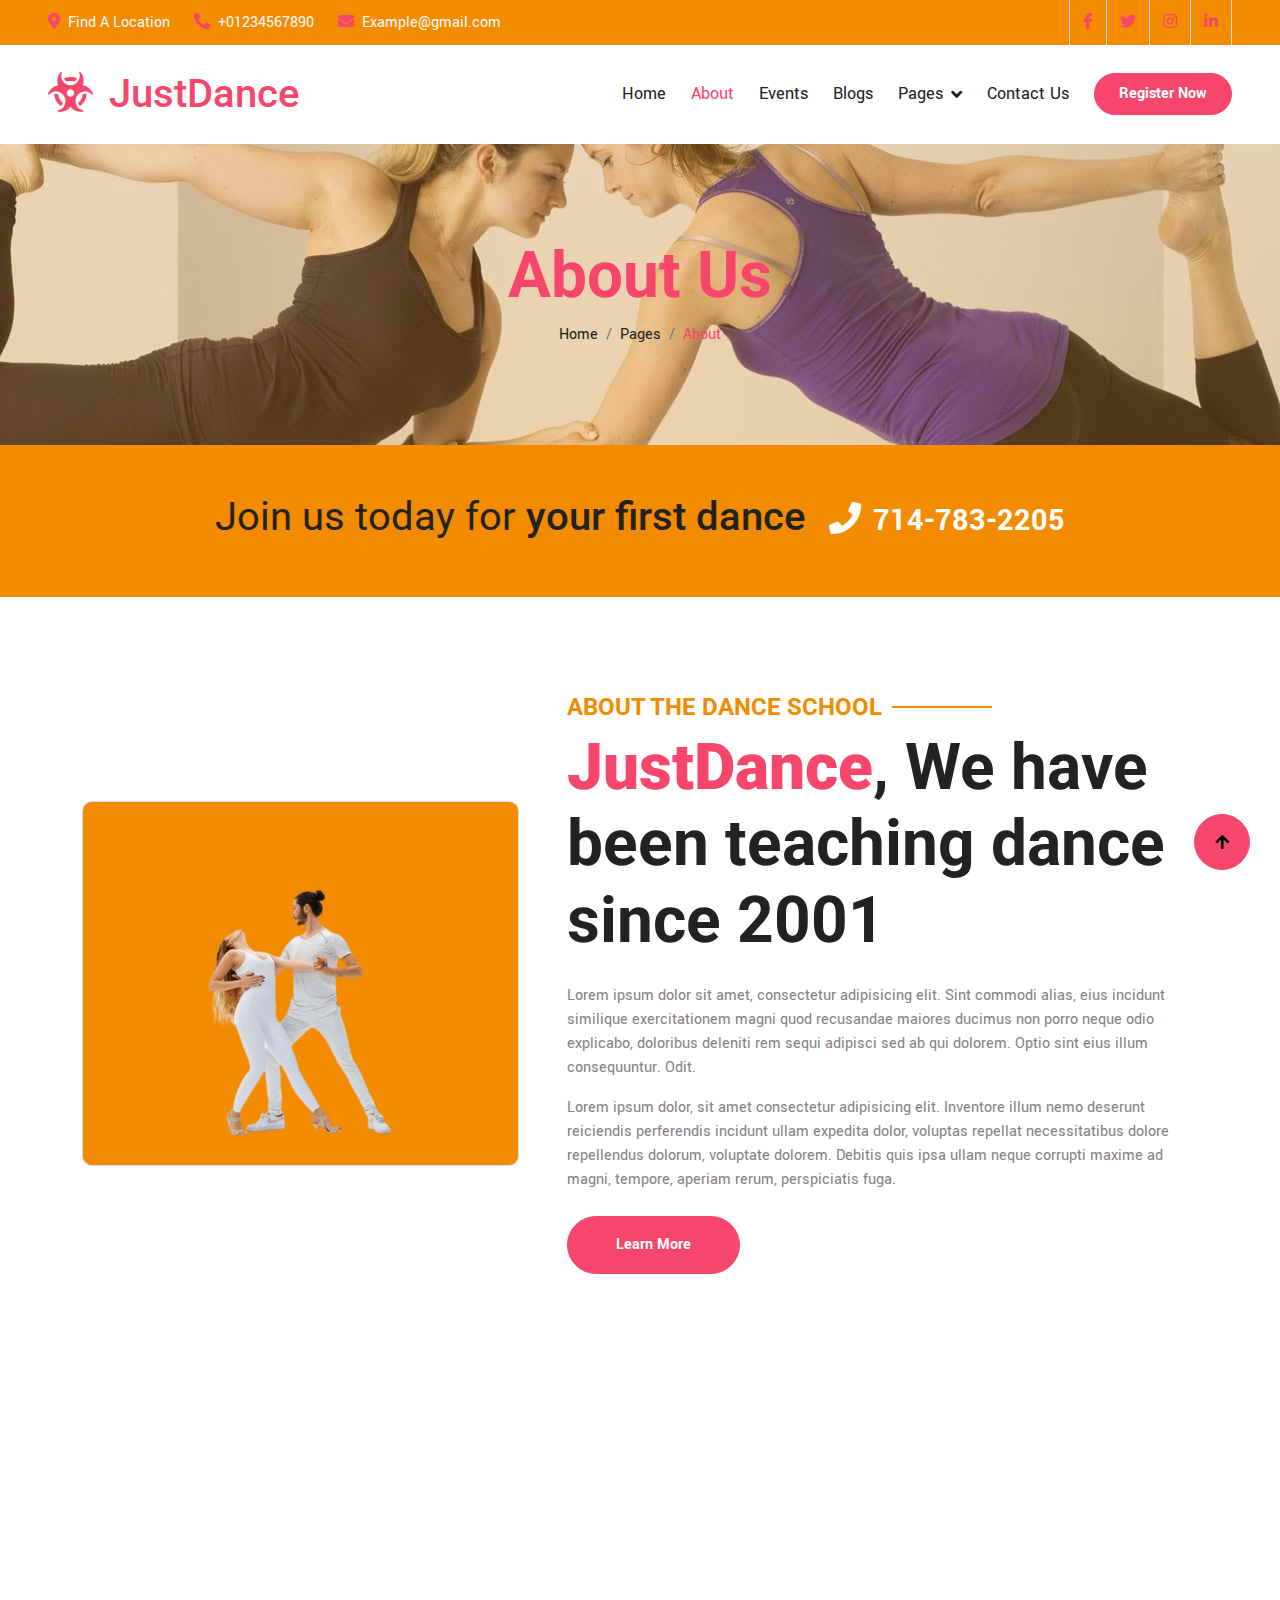
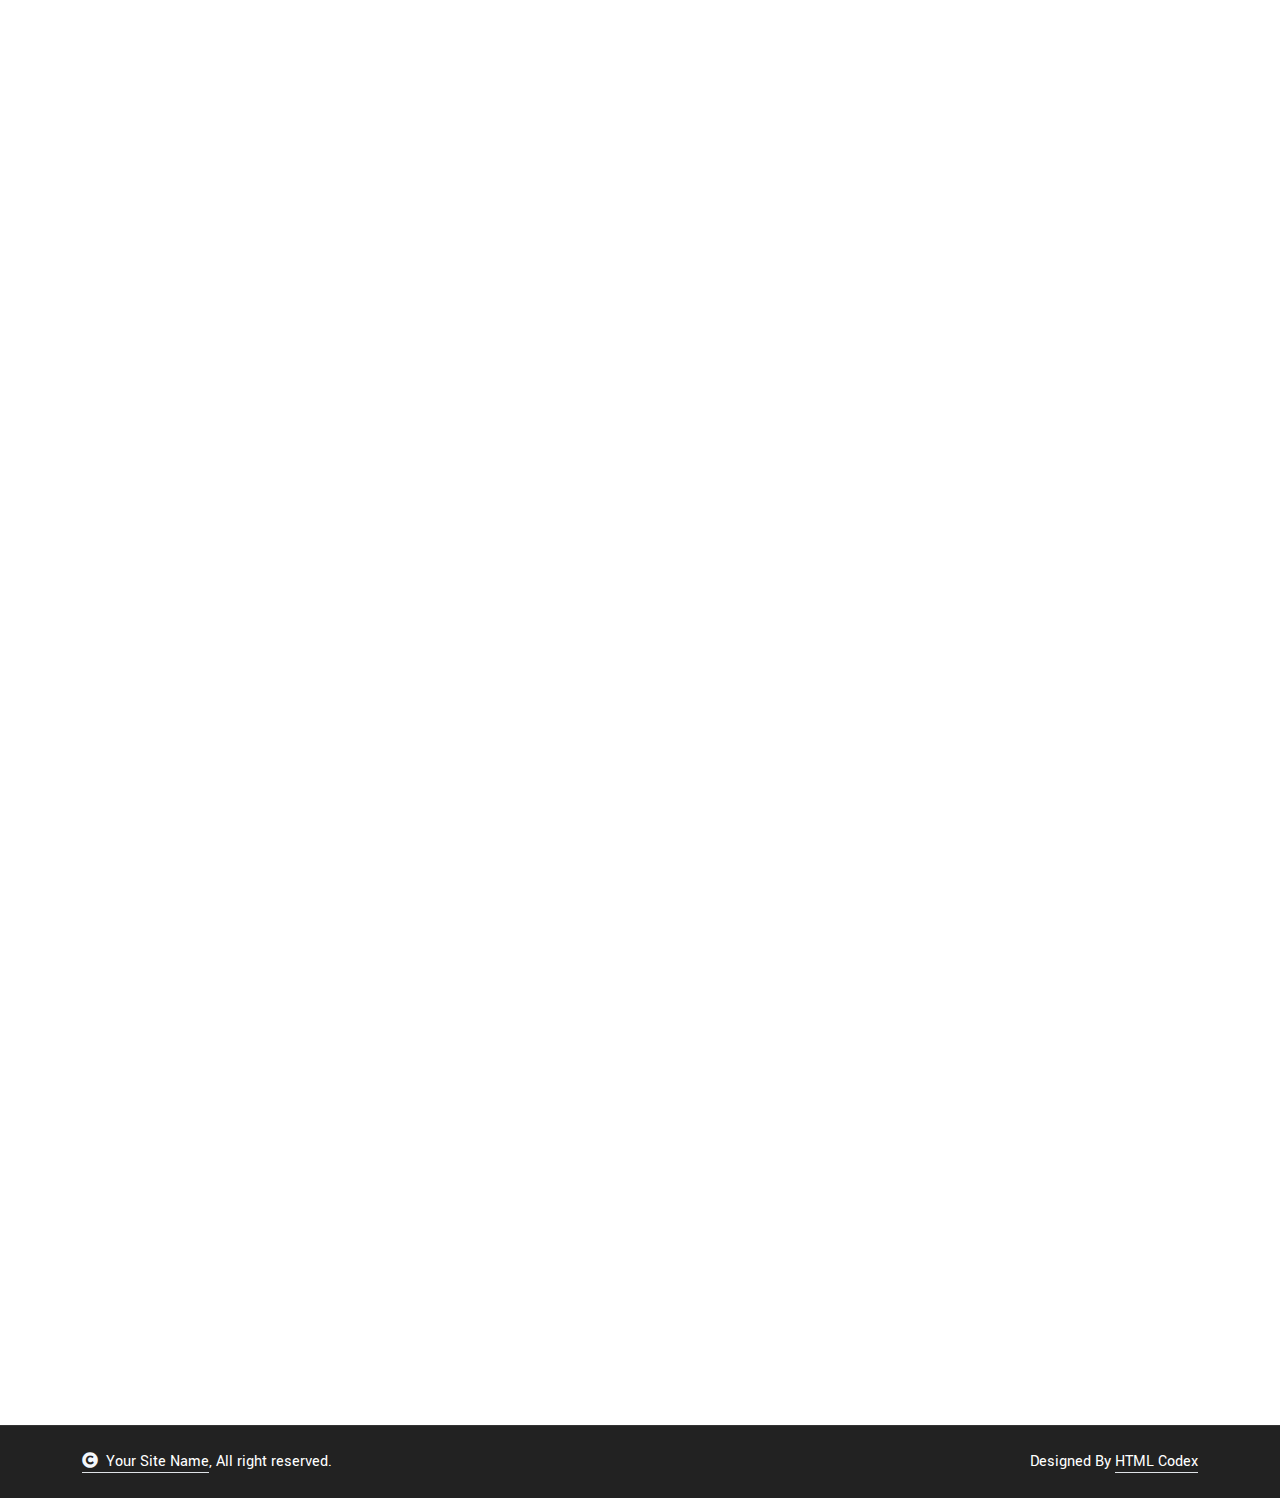
<file: about.html>
<!DOCTYPE html>
<html lang="en">

    <head>
        <meta charset="utf-8">
        <title>JustDance - Dance Class Website Template</title>
        <meta content="width=device-width, initial-scale=1.0" name="viewport">
        <meta content="" name="keywords">
        <meta content="" name="description">

        <!-- Google Web Fonts -->
        <link rel="preconnect" href="https://fonts.googleapis.com">
        <link rel="preconnect" href="https://fonts.gstatic.com" crossorigin>
        <link href="https://fonts.googleapis.com/css2?family=Roboto:wght@400;500;700&family=Yantramanav:wght@400;500;700&display=swap" rel="stylesheet"> 

        <!-- Icon Font Stylesheet -->
        <link rel="stylesheet" href="https://use.fontawesome.com/releases/v5.15.4/css/all.css"/>
        <link href="https://cdn.jsdelivr.net/npm/bootstrap-icons@1.4.1/font/bootstrap-icons.css" rel="stylesheet">

        <!-- Libraries Stylesheet -->
        <link href="lib/animate/animate.min.css" rel="stylesheet">
        <link href="lib/owlcarousel/assets/owl.carousel.min.css" rel="stylesheet">
        <link href="lib/lightbox/css/lightbox.min.css" rel="stylesheet">


        <!-- Customized Bootstrap Stylesheet -->
        <link href="css/bootstrap.min.css" rel="stylesheet">

        <!-- Template Stylesheet -->
        <link href="css/style.css" rel="stylesheet">
    </head>

    <body>

        <!-- Spinner Start -->
        <div id="spinner" class="show bg-white position-fixed translate-middle w-100 vh-100 top-50 start-50 d-flex align-items-center justify-content-center">
            <div class="spinner-border text-primary" style="width: 3rem; height: 3rem;" role="status">
                <span class="sr-only">Loading...</span>
            </div>
        </div>
        <!-- Spinner End -->


        <!-- Topbar Start -->
        <div class="container-fluid bg-secondary px-5 d-none d-lg-block">
            <div class="row gx-0 align-items-center" style="height: 45px;">
                <div class="col-lg-8 text-center text-lg-start mb-lg-0">
                    <div class="d-flex flex-wrap">
                        <a href="#" class="text-light me-4"><i class="fas fa-map-marker-alt text-primary me-2"></i>Find A Location</a>
                        <a href="#" class="text-light me-4"><i class="fas fa-phone-alt text-primary me-2"></i>+01234567890</a>
                        <a href="#" class="text-light me-0"><i class="fas fa-envelope text-primary me-2"></i>Example@gmail.com</a>
                    </div>
                </div>
                <div class="col-lg-4 text-center text-lg-end">
                    <div class="d-flex justify-content-end">
                        <div class="border-end border-start py-1">
                            <a href="#" class="btn text-primary"><i class="fab fa-facebook-f"></i></a>
                        </div>
                        <div class="border-end py-1">
                            <a href="#" class="btn text-primary"><i class="fab fa-twitter"></i></a>
                        </div>
                        <div class="border-end py-1">
                            <a href="#" class="btn text-primary"><i class="fab fa-instagram"></i></a>
                        </div>
                        <div class="border-end py-1">
                            <a href="#" class="btn text-primary"><i class="fab fa-linkedin-in"></i></a>
                        </div>
                    </div>
                </div>
            </div>
        </div>
        <!-- Topbar End -->


        <!-- Navbar & Hero Start -->
        <div class="container-fluid position-relative p-0">
            <nav class="navbar navbar-expand-lg navbar-light bg-white px-4 px-lg-5 py-3 py-lg-0">
                <a href="#" class="navbar-brand p-0">
                    <h1 class="text-primary m-0"><i class="fas fa-biohazard me-3"></i>JustDance</h1>
                    <!-- <img src="img/logo.png" alt="Logo"> -->
                </a>
                <button class="navbar-toggler" type="button" data-bs-toggle="collapse" data-bs-target="#navbarCollapse">
                    <span class="fa fa-bars"></span>
                </button>
                <div class="collapse navbar-collapse" id="navbarCollapse">
                    <div class="navbar-nav ms-auto py-0">
                        <a href="index.html" class="nav-item nav-link">Home</a>
                        <a href="about.html" class="nav-item nav-link active">About</a>
                        <a href="event.html" class="nav-item nav-link">Events</a>
                        <a href="blog.html" class="nav-item nav-link">Blogs</a>
                        <div class="nav-item dropdown">
                            <a href="#" class="nav-link dropdown-toggle" data-bs-toggle="dropdown">Pages</a>
                            <div class="dropdown-menu m-0">
                                <a href="classes.html" class="dropdown-item">Our classes</a>
                                <a href="training.html" class="dropdown-item">Dance Training</a>
                                <a href="team.html" class="dropdown-item">Our Team</a>
                                <a href="testimonial.html" class="dropdown-item">Testimonial</a>
                                <a href="gallery.html" class="dropdown-item">Dance Gallery</a>
                                <a href="404.html" class="dropdown-item">404 Page</a>
                            </div>
                        </div>
                        <a href="contact.html" class="nav-item nav-link">Contact Us</a>
                    </div>
                    <a href="#" class="btn btn-primary rounded-pill text-white py-2 px-4 flex-wrap flex-sm-shrink-0">Register Now</a>
                </div>
            </nav>
        </div>
        <!-- Navbar & Hero End -->


        <!-- Header Start -->
        <div class="container-fluid bg-breadcrumb">
            <div class="container text-center py-5" style="max-width: 900px;">
                <h3 class="text-primary display-3 wow fadeInDown" data-wow-delay="0.1s">About Us</h1>
                <ol class="breadcrumb justify-content-center text-white mb-0 wow fadeInDown" data-wow-delay="0.3s">
                    <li class="breadcrumb-item"><a href="index.html" class="text-dark">Home</a></li>
                    <li class="breadcrumb-item"><a href="#" class="text-dark">Pages</a></li>
                    <li class="breadcrumb-item active text-primary">About</li>
                </ol>    
            </div>
        </div>
        <!-- Header End -->
		

        <!-- Banner Start -->
        <div class="container-fluid bg-secondary wow zoomInDown" data-wow-delay="0.1s">
            <div class="container">
                <div class="d-flex flex-column flex-lg-row align-items-center justify-content-center text-center p-5">
                    <h1 class="me-4"><span class="fw-normal">Join us today for </span><span> your first dance</span></h1>
                    <a href="#" class="text-white fw-bold fs-2"> <i class="fa fa-phone me-1"></i> 714-783-2205</a>
                </div>
            </div>
        </div>
        <!-- Banner End -->


        <!-- About Start -->
        <div class="container-fluid py-5">
            <div class="container py-5">
                <div class="row g-5 align-items-center">
                    <div class="col-lg-5 wow fadeInLeft" data-wow-delay="0.1s">
                        <div class="border bg-secondary rounded">
                            <img src="img/about-2.png" class="img-fluid w-100 rounded" alt="Image">
                        </div>
                    </div>
                    <div class="col-lg-7 wow fadeInRight" data-wow-delay="0.3s">
                        <h4 class="text-secondary sub-title fw-bold">about The Dance School</h4>
                        <h1 class="display-3 mb-4"><strong class="text-primary">JustDance</strong>, We have been teaching dance since 2001</h1>
                        <p>Lorem ipsum dolor sit amet, consectetur adipisicing elit. Sint commodi alias, eius incidunt similique exercitationem magni quod recusandae maiores ducimus non porro neque odio explicabo, doloribus deleniti rem sequi adipisci sed ab qui dolorem. Optio sint eius illum consequuntur. Odit.
                        </p>
                        <p class="mb-4">Lorem ipsum dolor, sit amet consectetur adipisicing elit. Inventore illum nemo deserunt reiciendis perferendis incidunt ullam expedita dolor, voluptas repellat necessitatibus dolore repellendus dolorum, voluptate dolorem. Debitis quis ipsa ullam neque corrupti maxime ad magni, tempore, aperiam rerum, perspiciatis fuga.
                        </p>
                        <a class="btn btn-primary rounded-pill text-white py-3 px-5" href="#">Learn More</a>
                    </div>
                </div>
            </div>
        </div>
        <!-- About End -->


        <!-- Counter Facts Start -->
        <div class="container-fluid counter-facts py-5">
            <div class="container">
                <div class="row">
                    <div class="col-12 col-sm-6 col-md-6 col-xl-3 wow fadeInUp" data-wow-delay="0.1s">
                        <div class="counter">
                            <div class="counter-icon w-100 d-flex align-items-center justify-content-center">
                                <h3>Dance Classes</h3>
                            </div>
                            <div class="counter-content d-flex align-items-center justify-content-center mt-4">
                                <span class="counter-value" data-toggle="counter-up">158</span>
                                <h4 class="text-secondary mb-0" style="font-weight: 600; font-size: 25px;">+</h4>
                            </div>
                        </div>
                    </div>
                    <div class="col-12 col-sm-6 col-md-6 col-xl-3 wow fadeInUp" data-wow-delay="0.3s">
                        <div class="counter">
                            <div class="counter-icon w-100 d-flex align-items-center justify-content-center">
                                <h3>Best Instructor</h3>
                            </div>
                            <div class="counter-content d-flex align-items-center justify-content-center mt-4">
                                <span class="counter-value" data-toggle="counter-up">49</span>
                                <h4 class="text-secondary mb-0" style="font-weight: 600; font-size: 25px;">+</h4>
                            </div>
                        </div>
                    </div>
                    <div class="col-12 col-sm-6 col-md-6 col-xl-3 wow fadeInUp" data-wow-delay="0.5s">
                        <div class="counter">
                            <div class="counter-icon w-100 d-flex align-items-center justify-content-center">
                                <h3>Total Brunch</h3>
                            </div>
                            <div class="counter-content d-flex align-items-center justify-content-center mt-4">
                                <span class="counter-value" data-toggle="counter-up">17</span>
                                <h4 class="text-secondary mb-0" style="font-weight: 600; font-size: 25px;">+</h4>
                            </div>
                        </div>
                    </div>
                    <div class="col-12 col-sm-6 col-md-6 col-xl-3 wow fadeInUp" data-wow-delay="0.7s">
                        <div class="counter">
                            <div class="counter-icon w-100 d-flex align-items-center justify-content-center">
                                <h3>Happy customer</h3>
                            </div>
                            <div class="counter-content d-flex align-items-center justify-content-center mt-4">
                                <span class="counter-value" data-toggle="counter-up">567</span>
                                <h4 class="text-secondary mb-0" style="font-weight: 600; font-size: 25px;">+</h4>
                            </div>
                        </div>
                    </div>
                </div>
            </div>
        </div>
        <!-- Counter Facts End -->


        <!-- Team Start -->
        <div class="container-fluid team py-5">
            <div class="container py-5">
                <div class="pb-5">
                    <h4 class="text-secondary sub-title fw-bold wow fadeInUp" data-wow-delay="0.1s">Dance Teachers</h4>
                    <h1 class="display-2 mb-0 wow fadeInUp" data-wow-delay="0.3s">Our Professional Instructor</h1>
                </div>
                <div class="team-carousel owl-carousel pt-5 wow fadeInUp" data-wow-delay="0.1s">
                    <div class="team-item border rounded wow fadeInUp" data-wow-delay="0.1s">
                        <div class="team-img bg-secondary rounded-top">
                            <img src="img/team-1.jpg" class="img-fluid rounded-top w-100" alt="Image">
                            <div class="team-icon">
                                <a class="btn btn-square btn-primary rounded-circle mx-1" href=""><i class="fab fa-facebook-f"></i></a>
                                <a class="btn btn-square btn-primary rounded-circle mx-1" href=""><i class="fab fa-twitter"></i></a>
                                <a class="btn btn-square btn-primary rounded-circle mx-1" href=""><i class="fab fa-instagram"></i></a>
                                <a class="btn btn-square btn-primary rounded-circle mx-1" href=""><i class="fab fa-linkedin-in"></i></a>
                            </div>
                        </div>
                        <div class="team-content text-center p-4">
                            <a href="#" class="h4">Emily Ava</a>
                            <p class="mb-0 text-primary">Instructor</p>
                        </div>
                    </div>
                    <div class="team-item border rounded wow fadeInUp" data-wow-delay="0.3s">
                        <div class="team-img bg-secondary rounded-top">
                            <img src="img/team-2.jpg" class="img-fluid rounded-top w-100" alt="Image">
                            <div class="team-icon">
                                <a class="btn btn-square btn-primary rounded-circle mx-1" href=""><i class="fab fa-facebook-f"></i></a>
                                <a class="btn btn-square btn-primary rounded-circle mx-1" href=""><i class="fab fa-twitter"></i></a>
                                <a class="btn btn-square btn-primary rounded-circle mx-1" href=""><i class="fab fa-instagram"></i></a>
                                <a class="btn btn-square btn-primary rounded-circle mx-1" href=""><i class="fab fa-linkedin-in"></i></a>
                            </div>
                        </div>
                        <div class="team-content text-center p-4">
                            <a href="#" class="h4">Emily Ava</a>
                            <p class="mb-0 text-primary">Instructor</p>
                        </div>
                    </div>
                    <div class="team-item border rounded wow fadeInUp" data-wow-delay="0.5s">
                        <div class="team-img bg-secondary rounded-top">
                            <img src="img/team-3.jpg" class="img-fluid rounded-top w-100" alt="Image">
                            <div class="team-icon">
                                <a class="btn btn-square btn-primary rounded-circle mx-1" href=""><i class="fab fa-facebook-f"></i></a>
                                <a class="btn btn-square btn-primary rounded-circle mx-1" href=""><i class="fab fa-twitter"></i></a>
                                <a class="btn btn-square btn-primary rounded-circle mx-1" href=""><i class="fab fa-instagram"></i></a>
                                <a class="btn btn-square btn-primary rounded-circle mx-1" href=""><i class="fab fa-linkedin-in"></i></a>
                            </div>
                        </div>
                        <div class="team-content text-center p-4">
                            <a href="#" class="h4">Emily Ava</a>
                            <p class="mb-0 text-primary">Instructor</p>
                        </div>
                    </div>
                    <div class="team-item border rounded wow fadeInUp" data-wow-delay="0.7s">
                        <div class="team-img bg-secondary rounded-top">
                            <img src="img/team-4.jpg" class="img-fluid rounded-top w-100" alt="Image">
                            <div class="team-icon">
                                <a class="btn btn-square btn-primary rounded-circle mx-1" href=""><i class="fab fa-facebook-f"></i></a>
                                <a class="btn btn-square btn-primary rounded-circle mx-1" href=""><i class="fab fa-twitter"></i></a>
                                <a class="btn btn-square btn-primary rounded-circle mx-1" href=""><i class="fab fa-instagram"></i></a>
                                <a class="btn btn-square btn-primary rounded-circle mx-1" href=""><i class="fab fa-linkedin-in"></i></a>
                            </div>
                        </div>
                        <div class="team-content text-center p-4">
                            <a href="#" class="h4">Emily Ava</a>
                            <p class="mb-0 text-primary">Instructor</p>
                        </div>
                    </div>
                    <div class="team-item border rounded wow fadeInUp" data-wow-delay="0.9s">
                        <div class="team-img bg-secondary rounded-top">
                            <img src="img/team-4.jpg" class="img-fluid rounded-top w-100" alt="Image">
                            <div class="team-icon">
                                <a class="btn btn-square btn-primary rounded-circle mx-1" href=""><i class="fab fa-facebook-f"></i></a>
                                <a class="btn btn-square btn-primary rounded-circle mx-1" href=""><i class="fab fa-twitter"></i></a>
                                <a class="btn btn-square btn-primary rounded-circle mx-1" href=""><i class="fab fa-instagram"></i></a>
                                <a class="btn btn-square btn-primary rounded-circle mx-1" href=""><i class="fab fa-linkedin-in"></i></a>
                            </div>
                        </div>
                        <div class="team-content text-center p-4">
                            <a href="#" class="h4">Emily Ava</a>
                            <p class="mb-0 text-primary">Instructor</p>
                        </div>
                    </div>
                </div>
            </div>
        </div>
        <!-- Team End -->


        <!-- Footer Start -->
        <div class="container-fluid footer py-5 wow fadeIn" data-wow-delay="0.1s">
            <div class="container py-5">
                <div class="row g-5">
                    <div class="col-md-6 col-lg-6 col-xl-3">
                        <div class="footer-item d-flex flex-column">
                            <div class="footer-item">
                                <h4 class="text-white mb-4">JustDanc</h4>
                                <p class="text-white mb-3">Dolor amet sit justo amet elitr clita ipsum elitr est.Lorem ipsum dolor sit amet, consectetur adipiscing elit consectetur adipiscing elit.</p>
                                <div class="d-flex">
                                    <a class="btn btn-lg-square btn-primary rounded-circle me-2" href=""><i class="fab fa-facebook-f"></i></a>
                                    <a class="btn btn-lg-square btn-primary rounded-circle mx-2" href=""><i class="fab fa-twitter"></i></a>
                                    <a class="btn btn-lg-square btn-primary rounded-circle mx-2" href=""><i class="fab fa-instagram"></i></a>
                                    <a class="btn btn-lg-square btn-primary rounded-circle mx-2" href=""><i class="fab fa-linkedin-in"></i></a>
                                </div>
                            </div>
                        </div>
                    </div>
                    <div class="col-md-6 col-lg-6 col-xl-3">
                        <div class="footer-item d-flex flex-column">
                            <h4 class="text-white mb-4">Address</h4>
                            <div class="d-flex align-items-center mb-3">
                                <a class="btn btn-lg-square btn-primary rounded-circle mx-2" href=""><i class="fas fa-map-marker-alt"></i></a>
                                <div class="text-white ms-2">
                                    <p class="mb-0">0123.. Street, New York, USA</p>
                                </div>
                            </div>
                            <div class="d-flex align-items-center mb-3">
                                <a class="btn btn-lg-square btn-primary rounded-circle mx-2" href=""><i class="fa fa-phone-alt"></i></a>
                                <div class="text-white ms-2">
                                    <p class="mb-0">+012 345 67890</p>
                                    <p class="mb-0">+012 345 67890</p>
                                </div>
                            </div>
                            <div class="d-flex align-items-center">
                                <a class="btn btn-lg-square btn-primary rounded-circle mx-2" href=""><i class="fas fa-envelope"></i></a>
                                <div class="text-white ms-2">
                                    <p class="mb-0">info@example.com</p>
                                    <p class="mb-0">info@example.com</p>
                                </div>
                            </div>
                        </div>
                    </div>
                    <div class="col-md-6 col-lg-6 col-xl-3">
                        <div class="footer-item d-flex flex-column">
                            <h4 class="text-white mb-4">Quick Links</h4>
                            <a href="#" class="footer-link"> About Us</a>
                            <a href="#" class="footer-link"> Classes</a>
                            <a href="#" class="footer-link"> Privacy Policy</a>
                            <a href="#" class="footer-link"> Terms & Conditions</a>
                            <a href="#" class="footer-link"> Schedule</a>
                            <a href="#" class="footer-link"> FAQ</a>
                            <a href="#" class="footer-link"> Contact Us</a>
                        </div>
                    </div>
                    <div class="col-md-6 col-lg-6 col-xl-3">
                        <div class="footer-item d-flex flex-column">
                            <div class="footer-item">
                                <h4 class="text-white mb-4">Newsletter</h4>
                                <p class="text-white mb-3">Dolor amet sit justo amet elitr clita ipsum elitr est.Lorem ipsum dolor sit amet, consectetur adipiscing elit consectetur adipiscing elit.</p>
                                <div class="position-relative mx-auto rounded-pill">
                                    <input class="form-control rounded-pill w-100 py-3 ps-4 pe-5" type="text" placeholder="Enter your email">
                                    <button type="button" class="btn btn-primary rounded-pill position-absolute top-0 end-0 py-2 mt-2 me-2">SignUp</button>
                                </div>
                            </div>
                        </div>
                    </div>
                </div>
            </div>
        </div>
        <!-- Footer End -->

        
        <!-- Copyright Start -->
        <div class="container-fluid copyright py-4">
            <div class="container">
                <div class="row g-4 align-items-center">
                    <div class="col-md-6 text-center text-md-start mb-md-0">
                        <span class="text-white"><a href="#" class="border-bottom text-white"><i class="fas fa-copyright text-light me-2"></i>Your Site Name</a>, All right reserved.</span>
                    </div>
                    <div class="col-md-6 text-center text-md-end text-white">
                        <!--/*** This template is free as long as you keep the below author’s credit link/attribution link/backlink. ***/-->
                        <!--/*** If you'd like to use the template without the below author’s credit link/attribution link/backlink, ***/-->
                        <!--/*** you can purchase the Credit Removal License from "https://htmlcodex.com/credit-removal". ***/-->
                        Designed By <a class="border-bottom text-white" href="https://htmlcodex.com">HTML Codex</a>
                    </div>
                </div>
            </div>
        </div>
        <!-- Copyright End -->


        <!-- Back to Top -->
        <a href="#" class="btn btn-primary btn-lg-square back-to-top"><i class="fa fa-arrow-up"></i></a>   

        
    <!-- JavaScript Libraries -->
    <script src="https://ajax.googleapis.com/ajax/libs/jquery/3.6.4/jquery.min.js"></script>
    <script src="https://cdn.jsdelivr.net/npm/bootstrap@5.0.0/dist/js/bootstrap.bundle.min.js"></script>
    <script src="lib/wow/wow.min.js"></script>
    <script src="lib/easing/easing.min.js"></script>
    <script src="lib/waypoints/waypoints.min.js"></script>
    <script src="lib/counterup/counterup.min.js"></script>
    <script src="lib/owlcarousel/owl.carousel.min.js"></script>
    <script src="lib/lightbox/js/lightbox.min.js"></script>
    

    <!-- Template Javascript -->
    <script src="js/main.js"></script>
    </body>

</html>
</file>
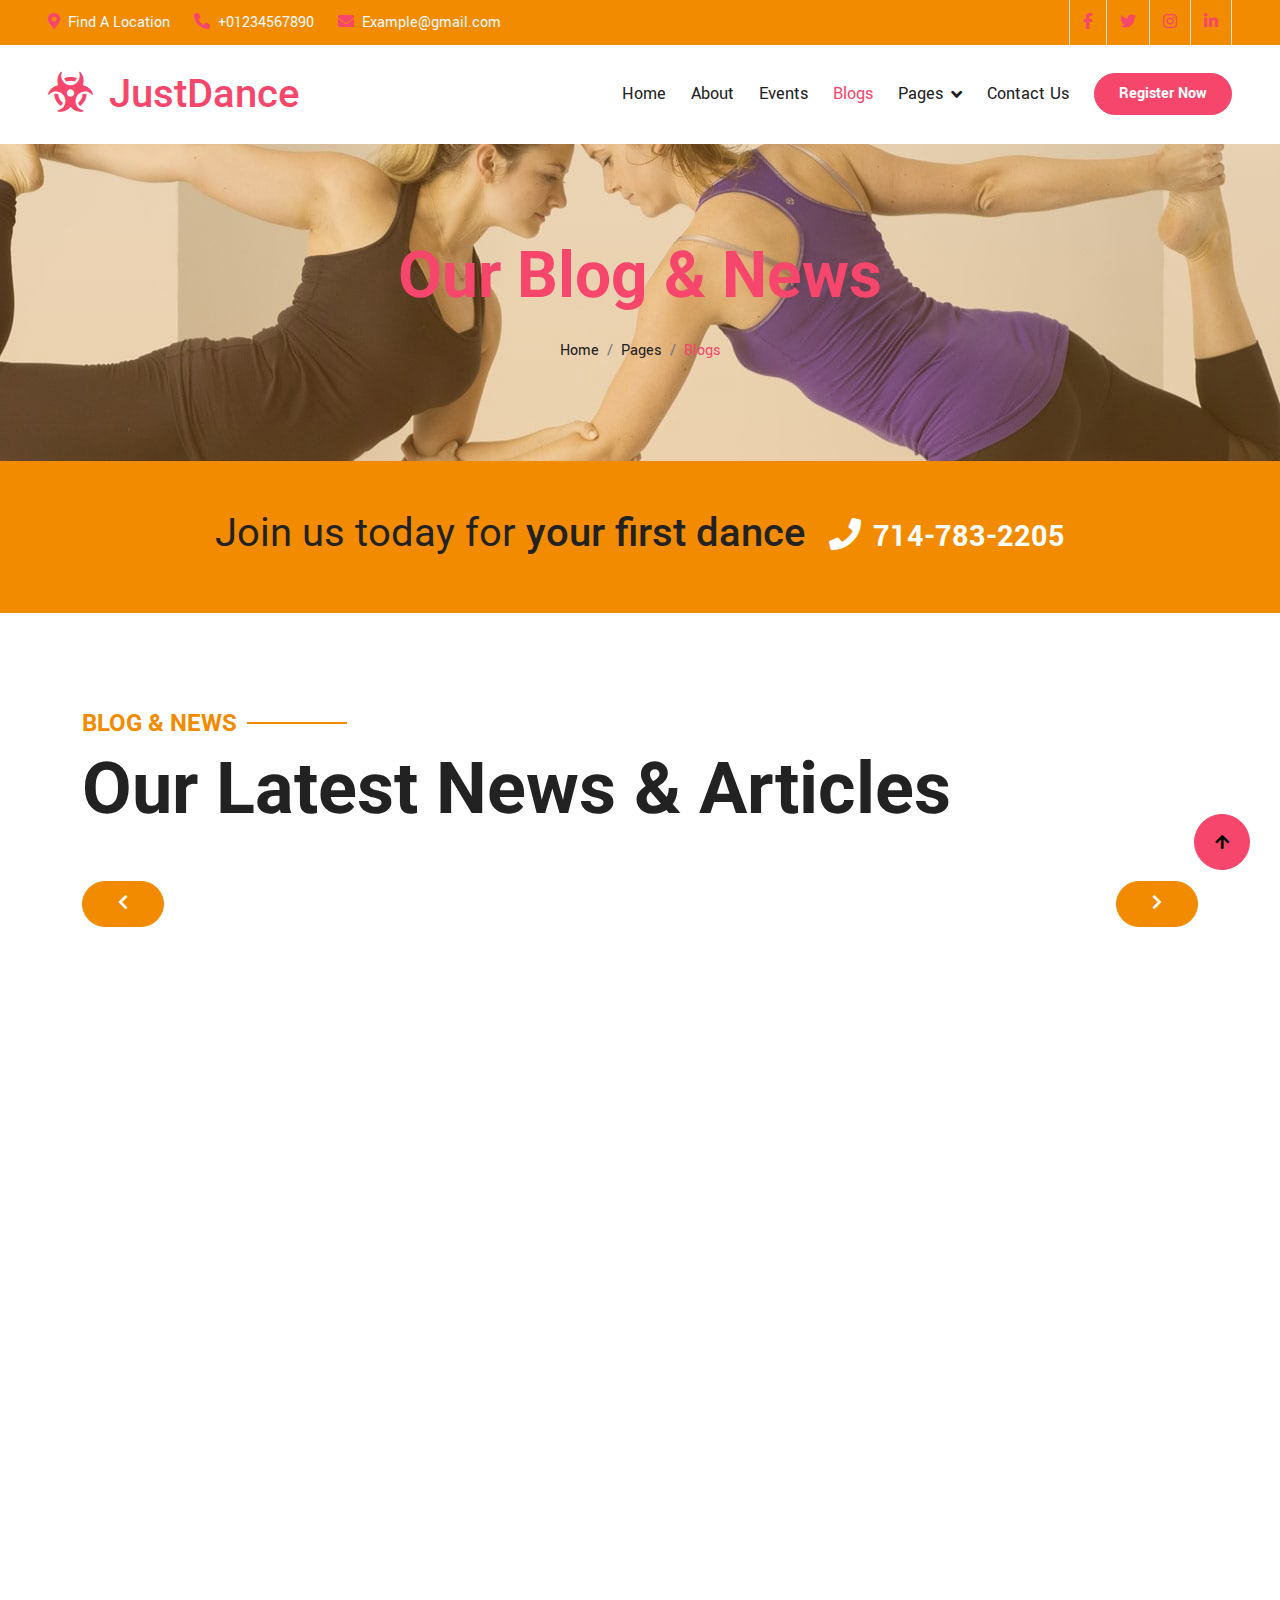
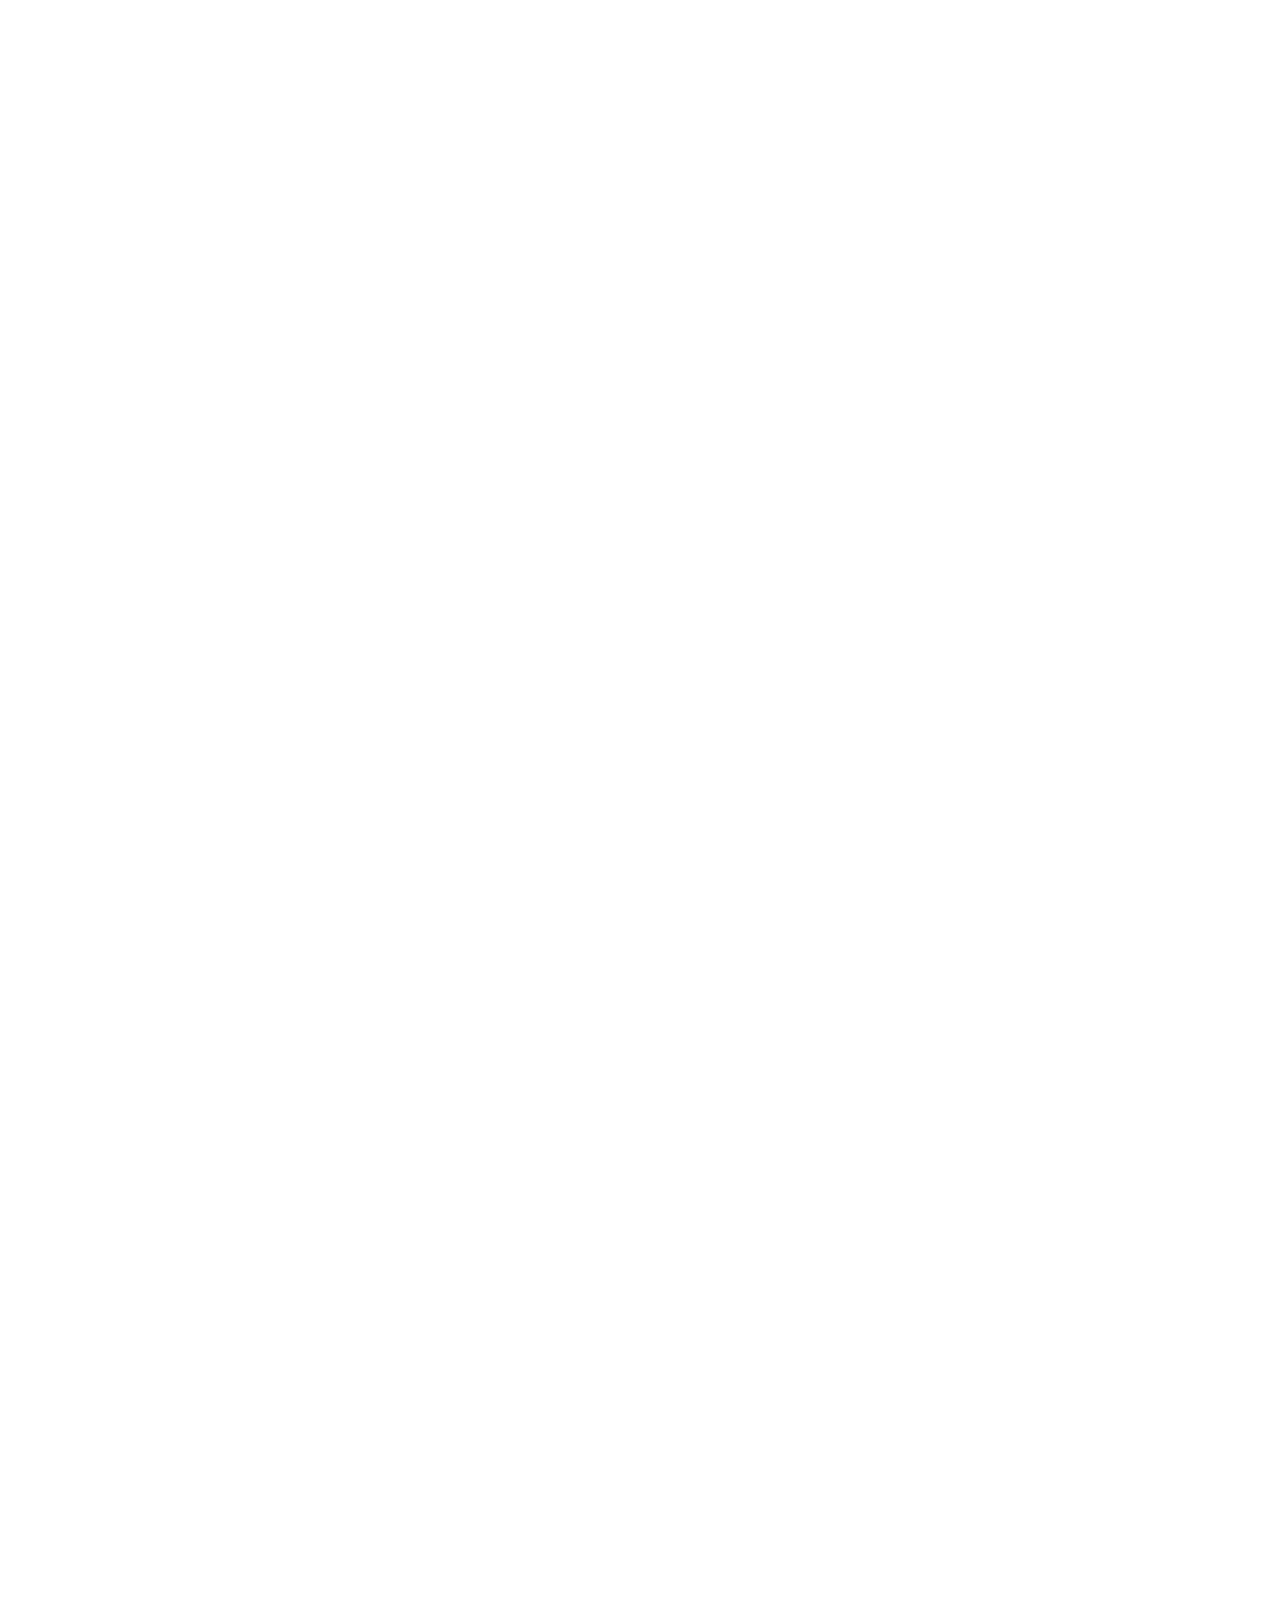
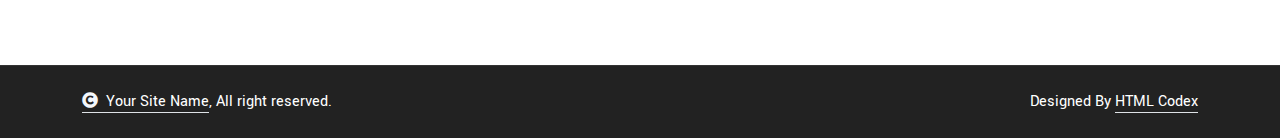
<file: blog.html>
<!DOCTYPE html>
<html lang="en">

    <head>
        <meta charset="utf-8">
        <title>JustDance - Dance Class Website Template</title>
        <meta content="width=device-width, initial-scale=1.0" name="viewport">
        <meta content="" name="keywords">
        <meta content="" name="description">

        <!-- Google Web Fonts -->
        <link rel="preconnect" href="https://fonts.googleapis.com">
        <link rel="preconnect" href="https://fonts.gstatic.com" crossorigin>
        <link href="https://fonts.googleapis.com/css2?family=Roboto:wght@400;500;700&family=Yantramanav:wght@400;500;700&display=swap" rel="stylesheet"> 

        <!-- Icon Font Stylesheet -->
        <link rel="stylesheet" href="https://use.fontawesome.com/releases/v5.15.4/css/all.css"/>
        <link href="https://cdn.jsdelivr.net/npm/bootstrap-icons@1.4.1/font/bootstrap-icons.css" rel="stylesheet">

        <!-- Libraries Stylesheet -->
        <link href="lib/animate/animate.min.css" rel="stylesheet">
        <link href="lib/owlcarousel/assets/owl.carousel.min.css" rel="stylesheet">
        <link href="lib/lightbox/css/lightbox.min.css" rel="stylesheet">


        <!-- Customized Bootstrap Stylesheet -->
        <link href="css/bootstrap.min.css" rel="stylesheet">

        <!-- Template Stylesheet -->
        <link href="css/style.css" rel="stylesheet">
    </head>

    <body>

        <!-- Spinner Start -->
        <div id="spinner" class="show bg-white position-fixed translate-middle w-100 vh-100 top-50 start-50 d-flex align-items-center justify-content-center">
            <div class="spinner-border text-primary" style="width: 3rem; height: 3rem;" role="status">
                <span class="sr-only">Loading...</span>
            </div>
        </div>
        <!-- Spinner End -->


        <!-- Topbar Start -->
        <div class="container-fluid bg-secondary px-5 d-none d-lg-block">
            <div class="row gx-0 align-items-center" style="height: 45px;">
                <div class="col-lg-8 text-center text-lg-start mb-lg-0">
                    <div class="d-flex flex-wrap">
                        <a href="#" class="text-light me-4"><i class="fas fa-map-marker-alt text-primary me-2"></i>Find A Location</a>
                        <a href="#" class="text-light me-4"><i class="fas fa-phone-alt text-primary me-2"></i>+01234567890</a>
                        <a href="#" class="text-light me-0"><i class="fas fa-envelope text-primary me-2"></i>Example@gmail.com</a>
                    </div>
                </div>
                <div class="col-lg-4 text-center text-lg-end">
                    <div class="d-flex justify-content-end">
                        <div class="border-end border-start py-1">
                            <a href="#" class="btn text-primary"><i class="fab fa-facebook-f"></i></a>
                        </div>
                        <div class="border-end py-1">
                            <a href="#" class="btn text-primary"><i class="fab fa-twitter"></i></a>
                        </div>
                        <div class="border-end py-1">
                            <a href="#" class="btn text-primary"><i class="fab fa-instagram"></i></a>
                        </div>
                        <div class="border-end py-1">
                            <a href="#" class="btn text-primary"><i class="fab fa-linkedin-in"></i></a>
                        </div>
                    </div>
                </div>
            </div>
        </div>
        <!-- Topbar End -->


        <!-- Navbar & Hero Start -->
        <div class="container-fluid position-relative p-0">
            <nav class="navbar navbar-expand-lg navbar-light bg-white px-4 px-lg-5 py-3 py-lg-0">
                <a href="#" class="navbar-brand p-0">
                    <h1 class="text-primary m-0"><i class="fas fa-biohazard me-3"></i>JustDance</h1>
                    <!-- <img src="img/logo.png" alt="Logo"> -->
                </a>
                <button class="navbar-toggler" type="button" data-bs-toggle="collapse" data-bs-target="#navbarCollapse">
                    <span class="fa fa-bars"></span>
                </button>
                <div class="collapse navbar-collapse" id="navbarCollapse">
                    <div class="navbar-nav ms-auto py-0">
                        <a href="index.html" class="nav-item nav-link">Home</a>
                        <a href="about.html" class="nav-item nav-link">About</a>
                        <a href="event.html" class="nav-item nav-link">Events</a>
                        <a href="blog.html" class="nav-item nav-link active">Blogs</a>
                        <div class="nav-item dropdown">
                            <a href="#" class="nav-link dropdown-toggle" data-bs-toggle="dropdown">Pages</a>
                            <div class="dropdown-menu m-0">
                                <a href="classes.html" class="dropdown-item">Our classes</a>
                                <a href="training.html" class="dropdown-item">Dance Training</a>
                                <a href="team.html" class="dropdown-item">Our Team</a>
                                <a href="testimonial.html" class="dropdown-item">Testimonial</a>
                                <a href="gallery.html" class="dropdown-item">Dance Gallery</a>
                                <a href="404.html" class="dropdown-item">404 Page</a>
                            </div>
                        </div>
                        <a href="contact.html" class="nav-item nav-link">Contact Us</a>
                    </div>
                    <a href="#" class="btn btn-primary rounded-pill text-white py-2 px-4 flex-wrap flex-sm-shrink-0">Register Now</a>
                </div>
            </nav>
        </div>
        <!-- Navbar & Hero End -->

        <!-- Header Start -->
        <div class="container-fluid bg-breadcrumb">
            <div class="container text-center py-5" style="max-width: 900px;">
                <h3 class="text-primary display-3 mb-4 wow fadeInDown" data-wow-delay="0.1s">Our Blog & News</h1>
                <ol class="breadcrumb justify-content-center text-white mb-0 wow fadeInDown" data-wow-delay="0.3s">
                    <li class="breadcrumb-item"><a href="index.html" class="text-dark">Home</a></li>
                    <li class="breadcrumb-item"><a href="#" class="text-dark">Pages</a></li>
                    <li class="breadcrumb-item active text-primary">Blogs</li>
                </ol>    
            </div>
        </div>
        <!-- Header End -->

        <!-- Banner Start -->
        <div class="container-fluid bg-secondary wow zoomInDown" data-wow-delay="0.1s">
            <div class="container">
                <div class="d-flex flex-column flex-lg-row align-items-center justify-content-center text-center p-5">
                    <h1 class="me-4"><span class="fw-normal">Join us today for </span><span> your first dance</span></h1>
                    <a href="#" class="text-white fw-bold fs-2"> <i class="fa fa-phone me-1"></i> 714-783-2205</a>
                </div>
            </div>
        </div>
        <!-- Banner End -->

        <!-- Blogs Start -->
        <div class="container-fluid blog py-5">
            <div class="container py-5">
                <div class="pb-5">
                    <h4 class="text-secondary sub-title fw-bold wow fadeInUp" data-wow-delay="0.1s">Blog & News</h4>
                    <h1 class="display-2 mb-0 wow fadeInUp" data-wow-delay="0.3s">Our Latest News & Articles</h1>
                </div>
                <div class="blog-carousel owl-carousel pt-5 wow fadeInUp" data-wow-delay="0.1s">
                    <div class="blog-item bg-white rounded wow fadeInUp" data-wow-delay="0.1s">
                        <div class="blog-img rounded-top">
                            <img src="img/class-1.jpg" class="img-fluid rounded-top w-100" alt="Image">
                        </div>
                        <div class="bg-light rounded-bottom p-4">
                            <div class="d-flex justify-content-between mb-4">
                                <a href="#" class="text-muted"><i class="fa fa-calendar-alt text-primary"></i> 28 August 2021</a>
                                <a href="#" class="text-muted"><span class="fa fa-comments text-primary"></span> 3 Comments</a>
                            </div>
                            <a href="#" class="h4 mb-3 d-block">Classical Dance class</a>
                            <p class="mb-3">Lorem ipsum dolor, sit amet consectetur adipisicing elit. Magni vero excepturi blanditiis quidem</p>
                            <a class="btn btn-primary rounded-pill text-white py-2 px-4" href="#">Read More</a>
                        </div>
                    </div>
                    <div class="blog-item bg-white rounded wow fadeInUp" data-wow-delay="0.3s">
                        <div class="blog-img rounded-top">
                            <img src="img/class-2.jpg" class="img-fluid rounded-top w-100" alt="Image">
                        </div>
                        <div class="bg-light rounded-bottom p-4">
                            <div class="d-flex justify-content-between mb-4">
                                <a href="#" class="text-muted"><i class="fa fa-calendar-alt text-primary"></i> 28 August 2021</a>
                                <a href="#" class="text-muted"><span class="fa fa-comments text-primary"></span> 3 Comments</a>
                            </div>
                            <a href="#" class="h4 mb-3 d-block">Classical Dance class</a>
                            <p class="mb-3">Lorem ipsum dolor, sit amet consectetur adipisicing elit. Magni vero excepturi blanditiis quidem</p>
                            <a class="btn btn-primary rounded-pill text-white py-2 px-4" href="#">Read More</a>
                        </div>
                    </div>
                    <div class="blog-item bg-white rounded wow fadeInUp" data-wow-delay="0.5s">
                        <div class="blog-img rounded-top">
                            <img src="img/class-3.jpg" class="img-fluid rounded-top w-100" alt="Image">
                        </div>
                        <div class="bg-light rounded-bottom p-4">
                            <div class="d-flex justify-content-between mb-4">
                                <a href="#" class="text-muted"><i class="fa fa-calendar-alt text-primary"></i> 28 August 2021</a>
                                <a href="#" class="text-muted"><span class="fa fa-comments text-primary"></span> 3 Comments</a>
                            </div>
                            <a href="#" class="h4 mb-3 d-block">Classical Dance class</a>
                            <p class="mb-3">Lorem ipsum dolor, sit amet consectetur adipisicing elit. Magni vero excepturi blanditiis quidem</p>
                            <a class="btn btn-primary rounded-pill text-white py-2 px-4" href="#">Read More</a>
                        </div>
                    </div>
                    <div class="blog-item bg-white rounded wow fadeInUp" data-wow-delay="0.7s">
                        <div class="blog-img rounded-top">
                            <img src="img/class-1.jpg" class="img-fluid rounded-top w-100" alt="Image">
                        </div>
                        <div class="bg-light rounded-bottom p-4">
                            <div class="d-flex justify-content-between mb-4">
                                <a href="#" class="text-muted"><i class="fa fa-calendar-alt text-primary"></i> 28 August 2021</a>
                                <a href="#" class="text-muted"><span class="fa fa-comments text-primary"></span> 3 Comments</a>
                            </div>
                            <a href="#" class="h4 mb-3 d-block">Classical Dance class</a>
                            <p class="mb-3">Lorem ipsum dolor, sit amet consectetur adipisicing elit. Magni vero excepturi blanditiis quidem</p>
                            <a class="btn btn-primary rounded-pill text-white py-2 px-4" href="#">Read More</a>
                        </div>
                    </div>
                </div>
            </div>
        </div>
        <!-- Blogs End -->


        <!-- Counter Facts Start -->
        <div class="container-fluid counter-facts py-5">
            <div class="container">
                <div class="row">
                    <div class="col-12 col-sm-6 col-md-6 col-xl-3 wow fadeInUp" data-wow-delay="0.1s">
                        <div class="counter">
                            <div class="counter-icon w-100 d-flex align-items-center justify-content-center">
                                <h3>Dance Classes</h3>
                            </div>
                            <div class="counter-content d-flex align-items-center justify-content-center mt-4">
                                <span class="counter-value" data-toggle="counter-up">158</span>
                                <h4 class="text-secondary mb-0" style="font-weight: 600; font-size: 25px;">+</h4>
                            </div>
                        </div>
                    </div>
                    <div class="col-12 col-sm-6 col-md-6 col-xl-3 wow fadeInUp" data-wow-delay="0.3s">
                        <div class="counter">
                            <div class="counter-icon w-100 d-flex align-items-center justify-content-center">
                                <h3>Best Instructor</h3>
                            </div>
                            <div class="counter-content d-flex align-items-center justify-content-center mt-4">
                                <span class="counter-value" data-toggle="counter-up">49</span>
                                <h4 class="text-secondary mb-0" style="font-weight: 600; font-size: 25px;">+</h4>
                            </div>
                        </div>
                    </div>
                    <div class="col-12 col-sm-6 col-md-6 col-xl-3 wow fadeInUp" data-wow-delay="0.5s">
                        <div class="counter">
                            <div class="counter-icon w-100 d-flex align-items-center justify-content-center">
                                <h3>Total Brunch</h3>
                            </div>
                            <div class="counter-content d-flex align-items-center justify-content-center mt-4">
                                <span class="counter-value" data-toggle="counter-up">17</span>
                                <h4 class="text-secondary mb-0" style="font-weight: 600; font-size: 25px;">+</h4>
                            </div>
                        </div>
                    </div>
                    <div class="col-12 col-sm-6 col-md-6 col-xl-3 wow fadeInUp" data-wow-delay="0.7s">
                        <div class="counter">
                            <div class="counter-icon w-100 d-flex align-items-center justify-content-center">
                                <h3>Happy customer</h3>
                            </div>
                            <div class="counter-content d-flex align-items-center justify-content-center mt-4">
                                <span class="counter-value" data-toggle="counter-up">567</span>
                                <h4 class="text-secondary mb-0" style="font-weight: 600; font-size: 25px;">+</h4>
                            </div>
                        </div>
                    </div>
                </div>
            </div>
        </div>
        <!-- Counter Facts End -->


        <!-- Training Start -->
        <div class="container-fluid training py-5">
            <div class="container py-5">
                <div class="pb-5">
                    <div class="row g-4 align-items-end">
                        <div class="col-xl-8">
                            <h4 class="text-secondary sub-title fw-bold wow fadeInUp" data-wow-delay="0.1s">Dance Training</h4>
                            <h1 class="display-2 mb-0 wow fadeInUp" data-wow-delay="0.3s">Our Training Platform</h1>
                        </div>
                        <div class="col-xl-4 text-xl-end wow fadeInUp" data-wow-delay="0.3s">
                            <a class="btn btn-primary rounded-pill text-white py-3 px-5" href="#">View All Training</a>
                        </div>
                    </div>
                </div>
                <div class="training-carousel owl-carousel pt-5 wow fadeInUp" data-wow-delay="0.1s">
                    <div class="training-item bg-white rounded wow fadeInUp" data-wow-delay="0.1s">
                        <div class="training-img rounded-top">
                            <img src="img/service-1.jpg" class="img-fluid rounded-top w-100" alt="Image">
                            <h1 class="fs-1 fw-bold bg-primary text-white d-inline-block rounded p-2 position-absolute" style="top: 0; left: 0;">01</h1>
                        </div>
                        <div class="rounded-bottom border border-top-0 p-4">
                            <a href="#" class="h4 mb-3 d-block">Dance Theater</a>
                            <p class="mb-3">Lorem ipsum dolor, sit amet consectetur adipisicing elit. Magni vero excepturi blanditiis quidem</p>
                            <a class="btn btn-primary rounded-pill text-white py-2 px-4" href="#">Read More</a>
                        </div>
                    </div>
                    <div class="training-item bg-white rounded wow fadeInUp" data-wow-delay="0.3s">
                        <div class="training-img rounded-top">
                            <img src="img/service-3.jpg" class="img-fluid rounded-top w-100" alt="Image">
                            <h1 class="fs-1 fw-bold bg-primary text-white d-inline-block rounded p-2 position-absolute" style="top: 0; left: 0;">02</h1>
                        </div>
                        <div class="rounded-bottom border border-top-0 p-4">
                            <a href="#" class="h4 mb-3 d-block">Personalized Learning</a>
                            <p class="mb-3">Lorem ipsum dolor, sit amet consectetur adipisicing elit. Magni vero excepturi blanditiis quidem</p>
                            <a class="btn btn-primary rounded-pill text-white py-2 px-4" href="#">Read More</a>
                        </div>
                    </div>
                    <div class="training-item bg-white rounded wow fadeInUp" data-wow-delay="0.5s">
                        <div class="training-img rounded-top">
                            <img src="img/service-2.jpg" class="img-fluid rounded-top w-100" alt="Image">
                            <h1 class="fs-1 fw-bold bg-primary text-white d-inline-block rounded p-2 position-absolute" style="top: 0; left: 0;">03</h1>
                        </div>
                        <div class="rounded-bottom border border-top-0 p-4">
                            <a href="#" class="h4 mb-3 d-block">Convenient Dancing</a>
                            <p class="mb-3">Lorem ipsum dolor, sit amet consectetur adipisicing elit. Magni vero excepturi blanditiis quidem</p>
                            <a class="btn btn-primary rounded-pill text-white py-2 px-4" href="#">Read More</a>
                        </div>
                    </div>
                    <div class="training-item bg-white rounded wow fadeInUp" data-wow-delay="0.7s">
                        <div class="training-img rounded-top">
                            <img src="img/service-4.jpg" class="img-fluid rounded-top w-100" alt="Image">
                            <h1 class="fs-1 fw-bold bg-primary text-white d-inline-block rounded p-2 position-absolute" style="top: 0; left: 0;">04</h1>
                        </div>
                        <div class="rounded-bottom border border-top-0 p-4">
                            <a href="#" class="h4 mb-3 d-block">Dance Theater</a>
                            <p class="mb-3">Lorem ipsum dolor, sit amet consectetur adipisicing elit. Magni vero excepturi blanditiis quidem</p>
                            <a class="btn btn-primary rounded-pill text-white py-2 px-4" href="#">Read More</a>
                        </div>
                    </div>
                    <div class="training-item bg-white rounded wow fadeInUp" data-wow-delay="0.9s">
                        <div class="training-img rounded-top">
                            <img src="img/service-3.jpg" class="img-fluid rounded-top w-100" alt="Image">
                            <h1 class="fs-1 fw-bold bg-primary text-white d-inline-block rounded p-2 position-absolute" style="top: 0; left: 0;">05</h1>
                        </div>
                        <div class="rounded-bottom border border-top-0 p-4">
                            <a href="#" class="h4 mb-3 d-block">Personalized Learning</a>
                            <p class="mb-3">Lorem ipsum dolor, sit amet consectetur adipisicing elit. Magni vero excepturi blanditiis quidem</p>
                            <a class="btn btn-primary rounded-pill text-white py-2 px-4" href="#">Read More</a>
                        </div>
                    </div>
                </div>
            </div>
        </div>
        <!-- Training End -->


        <!-- Footer Start -->
        <div class="container-fluid footer py-5 wow fadeIn" data-wow-delay="0.1s">
            <div class="container py-5">
                <div class="row g-5">
                    <div class="col-md-6 col-lg-6 col-xl-3">
                        <div class="footer-item d-flex flex-column">
                            <div class="footer-item">
                                <h4 class="text-white mb-4">JustDanc</h4>
                                <p class="text-white mb-3">Dolor amet sit justo amet elitr clita ipsum elitr est.Lorem ipsum dolor sit amet, consectetur adipiscing elit consectetur adipiscing elit.</p>
                                <div class="d-flex">
                                    <a class="btn btn-lg-square btn-primary rounded-circle me-2" href=""><i class="fab fa-facebook-f"></i></a>
                                    <a class="btn btn-lg-square btn-primary rounded-circle mx-2" href=""><i class="fab fa-twitter"></i></a>
                                    <a class="btn btn-lg-square btn-primary rounded-circle mx-2" href=""><i class="fab fa-instagram"></i></a>
                                    <a class="btn btn-lg-square btn-primary rounded-circle mx-2" href=""><i class="fab fa-linkedin-in"></i></a>
                                </div>
                            </div>
                        </div>
                    </div>
                    <div class="col-md-6 col-lg-6 col-xl-3">
                        <div class="footer-item d-flex flex-column">
                            <h4 class="text-white mb-4">Address</h4>
                            <div class="d-flex align-items-center mb-3">
                                <a class="btn btn-lg-square btn-primary rounded-circle mx-2" href=""><i class="fas fa-map-marker-alt"></i></a>
                                <div class="text-white ms-2">
                                    <p class="mb-0">0123.. Street, New York, USA</p>
                                </div>
                            </div>
                            <div class="d-flex align-items-center mb-3">
                                <a class="btn btn-lg-square btn-primary rounded-circle mx-2" href=""><i class="fa fa-phone-alt"></i></a>
                                <div class="text-white ms-2">
                                    <p class="mb-0">+012 345 67890</p>
                                    <p class="mb-0">+012 345 67890</p>
                                </div>
                            </div>
                            <div class="d-flex align-items-center">
                                <a class="btn btn-lg-square btn-primary rounded-circle mx-2" href=""><i class="fas fa-envelope"></i></a>
                                <div class="text-white ms-2">
                                    <p class="mb-0">info@example.com</p>
                                    <p class="mb-0">info@example.com</p>
                                </div>
                            </div>
                        </div>
                    </div>
                    <div class="col-md-6 col-lg-6 col-xl-3">
                        <div class="footer-item d-flex flex-column">
                            <h4 class="text-white mb-4">Quick Links</h4>
                            <a href="#" class="footer-link"> About Us</a>
                            <a href="#" class="footer-link"> Classes</a>
                            <a href="#" class="footer-link"> Privacy Policy</a>
                            <a href="#" class="footer-link"> Terms & Conditions</a>
                            <a href="#" class="footer-link"> Schedule</a>
                            <a href="#" class="footer-link"> FAQ</a>
                            <a href="#" class="footer-link"> Contact Us</a>
                        </div>
                    </div>
                    <div class="col-md-6 col-lg-6 col-xl-3">
                        <div class="footer-item d-flex flex-column">
                            <div class="footer-item">
                                <h4 class="text-white mb-4">Newsletter</h4>
                                <p class="text-white mb-3">Dolor amet sit justo amet elitr clita ipsum elitr est.Lorem ipsum dolor sit amet, consectetur adipiscing elit consectetur adipiscing elit.</p>
                                <div class="position-relative mx-auto rounded-pill">
                                    <input class="form-control rounded-pill w-100 py-3 ps-4 pe-5" type="text" placeholder="Enter your email">
                                    <button type="button" class="btn btn-primary rounded-pill position-absolute top-0 end-0 py-2 mt-2 me-2">SignUp</button>
                                </div>
                            </div>
                        </div>
                    </div>
                </div>
            </div>
        </div>
        <!-- Footer End -->

        
        <!-- Copyright Start -->
        <div class="container-fluid copyright py-4">
            <div class="container">
                <div class="row g-4 align-items-center">
                    <div class="col-md-6 text-center text-md-start mb-md-0">
                        <span class="text-white"><a href="#" class="border-bottom text-white"><i class="fas fa-copyright text-light me-2"></i>Your Site Name</a>, All right reserved.</span>
                    </div>
                    <div class="col-md-6 text-center text-md-end text-white">
                        <!--/*** This template is free as long as you keep the below author’s credit link/attribution link/backlink. ***/-->
                        <!--/*** If you'd like to use the template without the below author’s credit link/attribution link/backlink, ***/-->
                        <!--/*** you can purchase the Credit Removal License from "https://htmlcodex.com/credit-removal". ***/-->
                        Designed By <a class="border-bottom text-white" href="https://htmlcodex.com">HTML Codex</a>
                    </div>
                </div>
            </div>
        </div>
        <!-- Copyright End -->


        <!-- Back to Top -->
        <a href="#" class="btn btn-primary btn-lg-square back-to-top"><i class="fa fa-arrow-up"></i></a>   

        
    <!-- JavaScript Libraries -->
    <script src="https://ajax.googleapis.com/ajax/libs/jquery/3.6.4/jquery.min.js"></script>
    <script src="https://cdn.jsdelivr.net/npm/bootstrap@5.0.0/dist/js/bootstrap.bundle.min.js"></script>
    <script src="lib/wow/wow.min.js"></script>
    <script src="lib/easing/easing.min.js"></script>
    <script src="lib/waypoints/waypoints.min.js"></script>
    <script src="lib/counterup/counterup.min.js"></script>
    <script src="lib/owlcarousel/owl.carousel.min.js"></script>
    <script src="lib/lightbox/js/lightbox.min.js"></script>
    

    <!-- Template Javascript -->
    <script src="js/main.js"></script>
    </body>

</html>
</file>
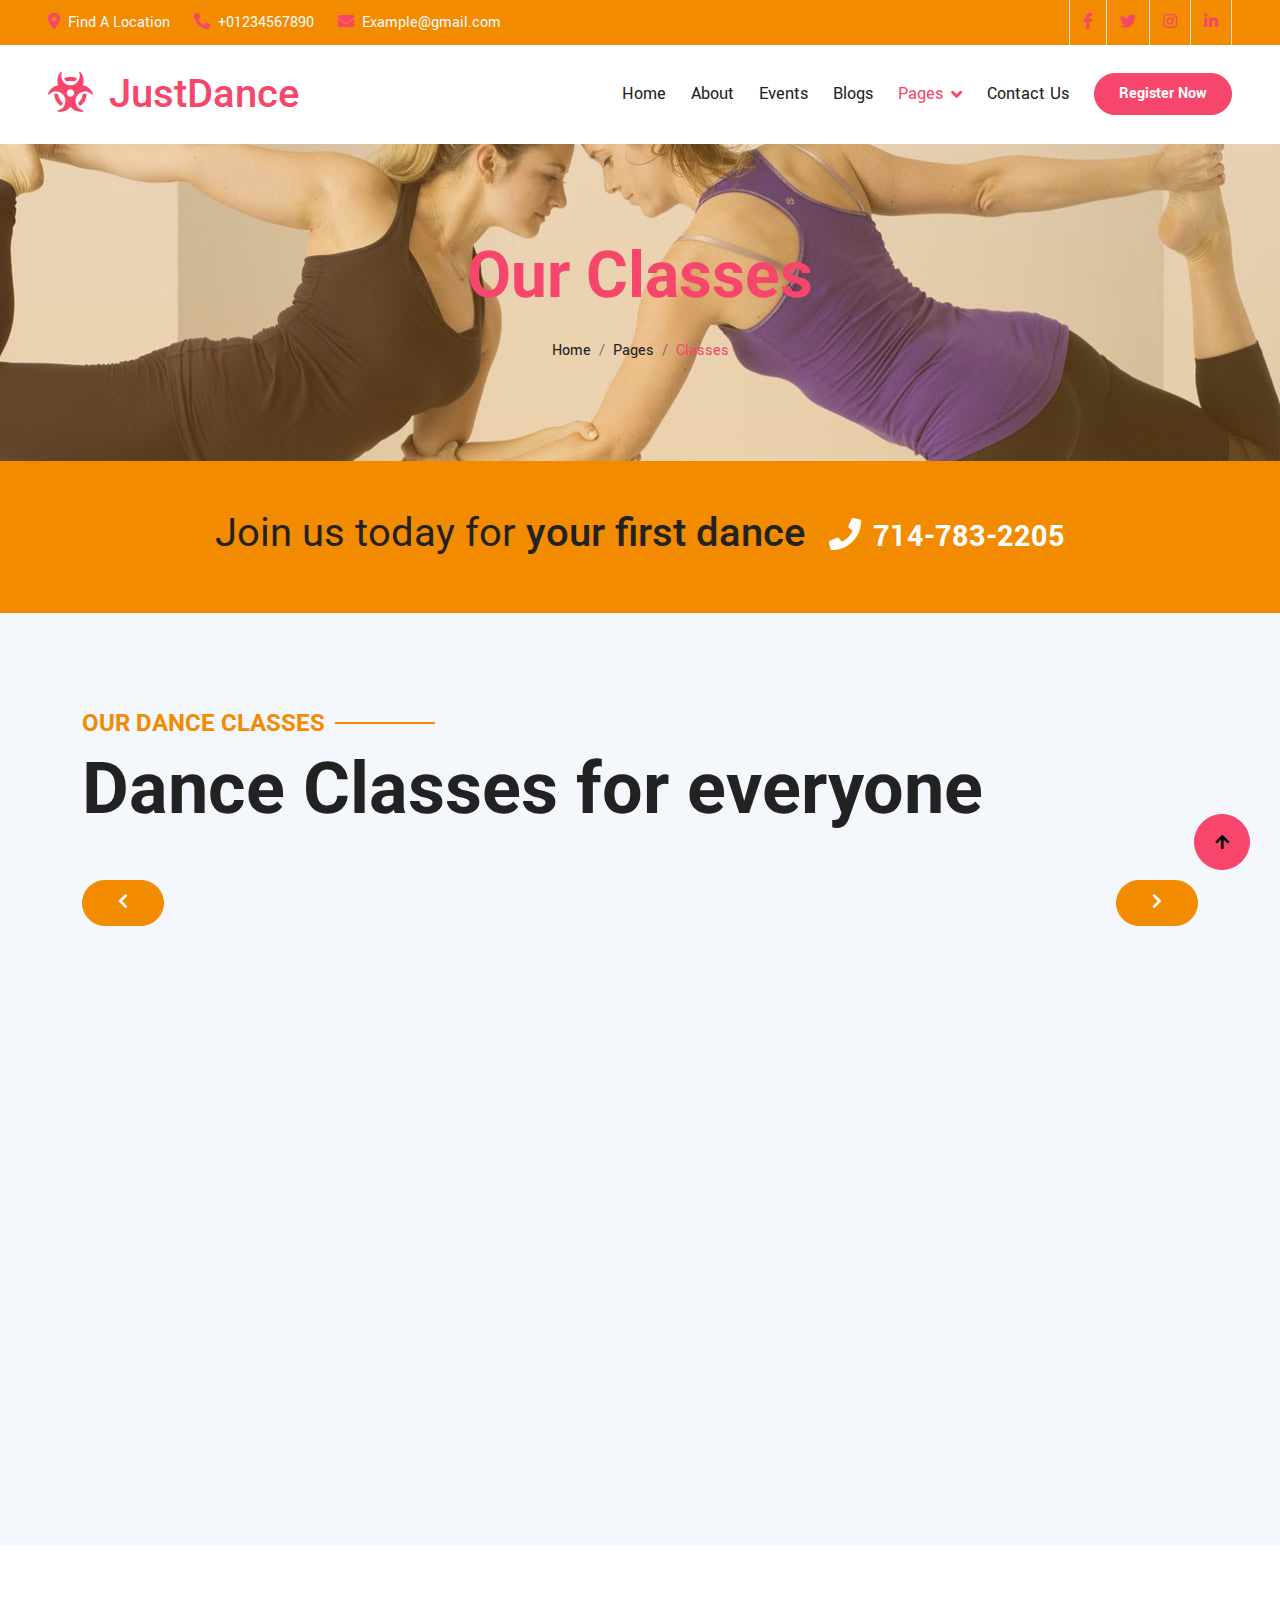
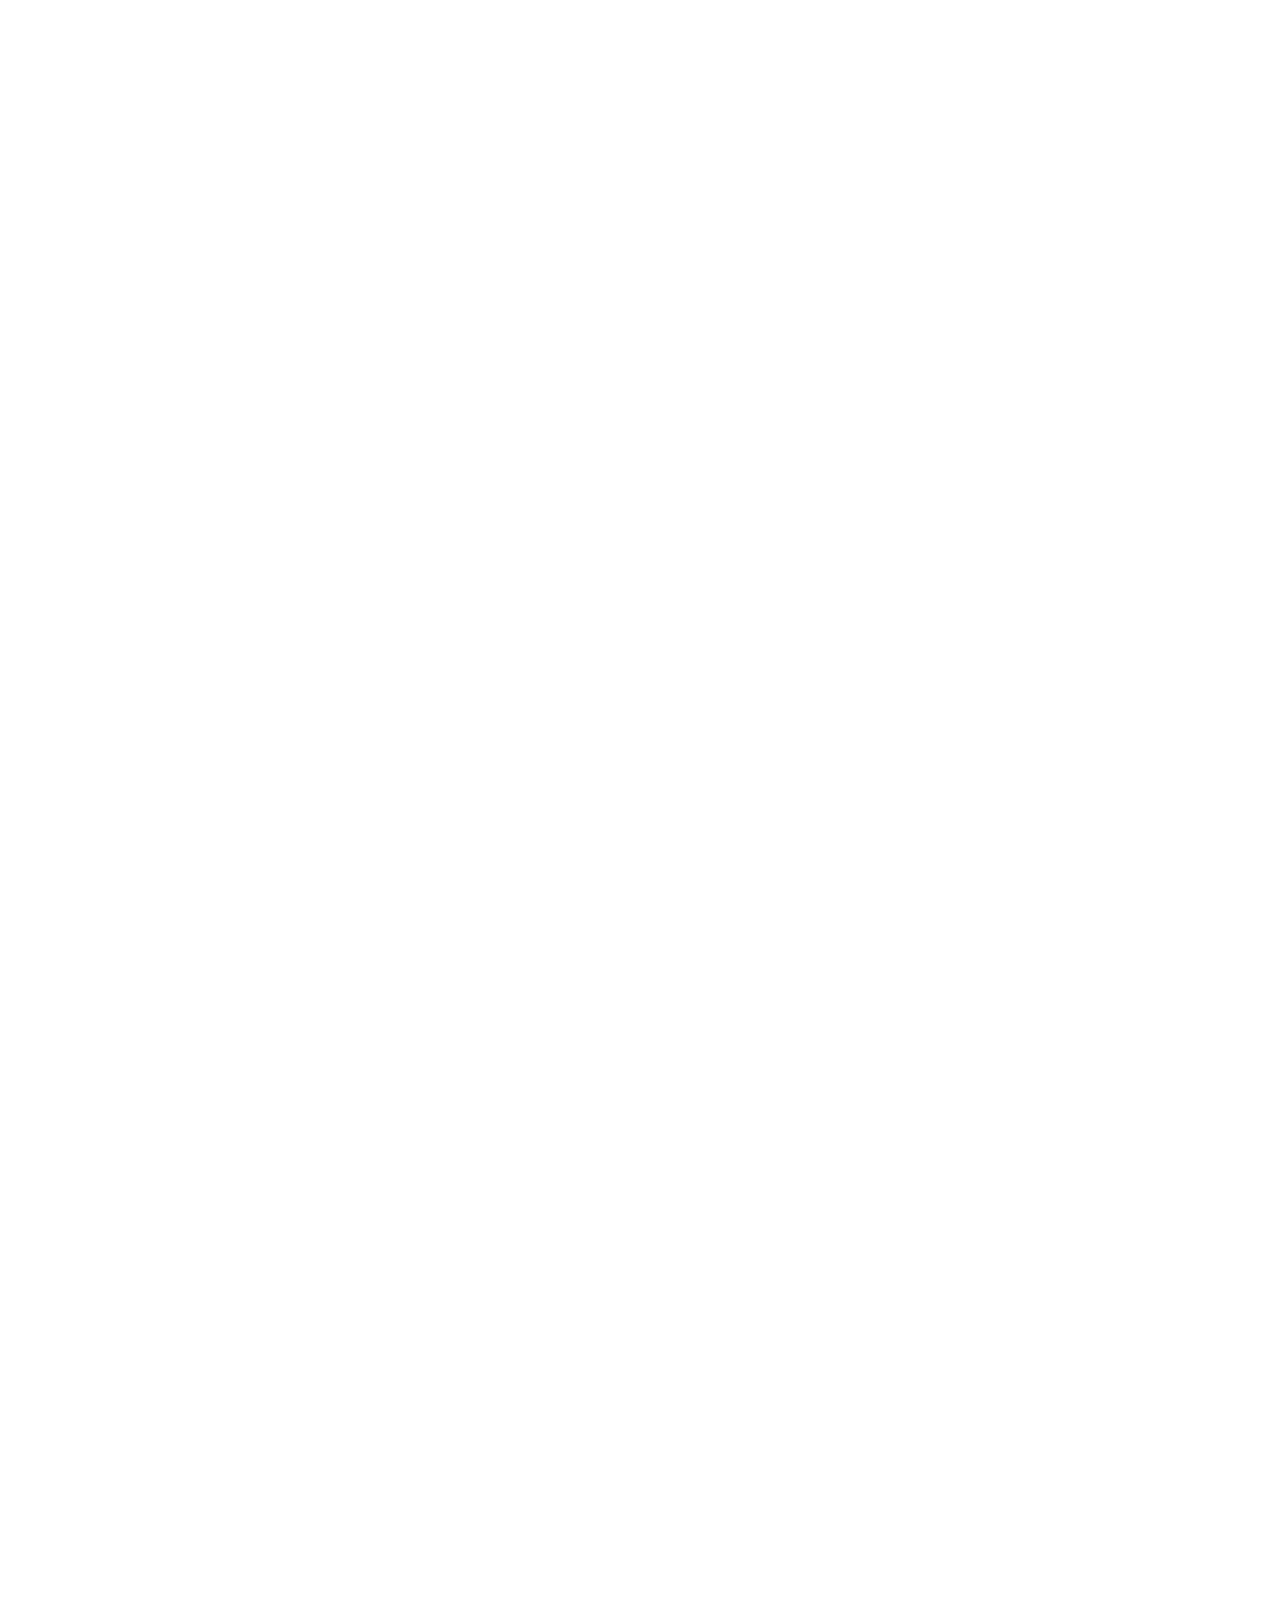
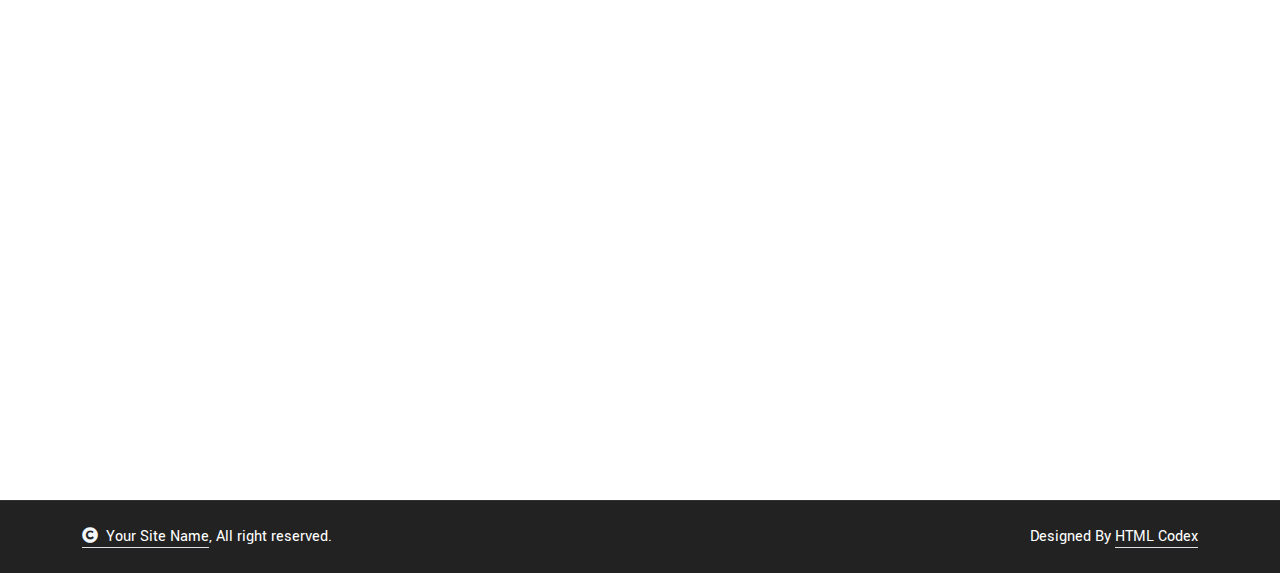
<file: classes.html>
<!DOCTYPE html>
<html lang="en">

    <head>
        <meta charset="utf-8">
        <title>JustDance - Dance Class Website Template</title>
        <meta content="width=device-width, initial-scale=1.0" name="viewport">
        <meta content="" name="keywords">
        <meta content="" name="description">

        <!-- Google Web Fonts -->
        <link rel="preconnect" href="https://fonts.googleapis.com">
        <link rel="preconnect" href="https://fonts.gstatic.com" crossorigin>
        <link href="https://fonts.googleapis.com/css2?family=Roboto:wght@400;500;700&family=Yantramanav:wght@400;500;700&display=swap" rel="stylesheet"> 

        <!-- Icon Font Stylesheet -->
        <link rel="stylesheet" href="https://use.fontawesome.com/releases/v5.15.4/css/all.css"/>
        <link href="https://cdn.jsdelivr.net/npm/bootstrap-icons@1.4.1/font/bootstrap-icons.css" rel="stylesheet">

        <!-- Libraries Stylesheet -->
        <link href="lib/animate/animate.min.css" rel="stylesheet">
        <link href="lib/owlcarousel/assets/owl.carousel.min.css" rel="stylesheet">
        <link href="lib/lightbox/css/lightbox.min.css" rel="stylesheet">


        <!-- Customized Bootstrap Stylesheet -->
        <link href="css/bootstrap.min.css" rel="stylesheet">

        <!-- Template Stylesheet -->
        <link href="css/style.css" rel="stylesheet">
    </head>

    <body>

        <!-- Spinner Start -->
        <div id="spinner" class="show bg-white position-fixed translate-middle w-100 vh-100 top-50 start-50 d-flex align-items-center justify-content-center">
            <div class="spinner-border text-primary" style="width: 3rem; height: 3rem;" role="status">
                <span class="sr-only">Loading...</span>
            </div>
        </div>
        <!-- Spinner End -->


        <!-- Topbar Start -->
        <div class="container-fluid bg-secondary px-5 d-none d-lg-block">
            <div class="row gx-0 align-items-center" style="height: 45px;">
                <div class="col-lg-8 text-center text-lg-start mb-lg-0">
                    <div class="d-flex flex-wrap">
                        <a href="#" class="text-light me-4"><i class="fas fa-map-marker-alt text-primary me-2"></i>Find A Location</a>
                        <a href="#" class="text-light me-4"><i class="fas fa-phone-alt text-primary me-2"></i>+01234567890</a>
                        <a href="#" class="text-light me-0"><i class="fas fa-envelope text-primary me-2"></i>Example@gmail.com</a>
                    </div>
                </div>
                <div class="col-lg-4 text-center text-lg-end">
                    <div class="d-flex justify-content-end">
                        <div class="border-end border-start py-1">
                            <a href="#" class="btn text-primary"><i class="fab fa-facebook-f"></i></a>
                        </div>
                        <div class="border-end py-1">
                            <a href="#" class="btn text-primary"><i class="fab fa-twitter"></i></a>
                        </div>
                        <div class="border-end py-1">
                            <a href="#" class="btn text-primary"><i class="fab fa-instagram"></i></a>
                        </div>
                        <div class="border-end py-1">
                            <a href="#" class="btn text-primary"><i class="fab fa-linkedin-in"></i></a>
                        </div>
                    </div>
                </div>
            </div>
        </div>
        <!-- Topbar End -->


        <!-- Navbar & Hero Start -->
        <div class="container-fluid position-relative p-0">
            <nav class="navbar navbar-expand-lg navbar-light bg-white px-4 px-lg-5 py-3 py-lg-0">
                <a href="#" class="navbar-brand p-0">
                    <h1 class="text-primary m-0"><i class="fas fa-biohazard me-3"></i>JustDance</h1>
                    <!-- <img src="img/logo.png" alt="Logo"> -->
                </a>
                <button class="navbar-toggler" type="button" data-bs-toggle="collapse" data-bs-target="#navbarCollapse">
                    <span class="fa fa-bars"></span>
                </button>
                <div class="collapse navbar-collapse" id="navbarCollapse">
                    <div class="navbar-nav ms-auto py-0">
                        <a href="index.html" class="nav-item nav-link">Home</a>
                        <a href="about.html" class="nav-item nav-link">About</a>
                        <a href="event.html" class="nav-item nav-link">Events</a>
                        <a href="blog.html" class="nav-item nav-link">Blogs</a>
                        <div class="nav-item dropdown">
                            <a href="#" class="nav-link dropdown-toggle active" data-bs-toggle="dropdown">Pages</a>
                            <div class="dropdown-menu m-0">
                                <a href="classes.html" class="dropdown-item active">Our classes</a>
                                <a href="training.html" class="dropdown-item">Dance Training</a>
                                <a href="team.html" class="dropdown-item">Our Team</a>
                                <a href="testimonial.html" class="dropdown-item">Testimonial</a>
                                <a href="gallery.html" class="dropdown-item">Dance Gallery</a>
                                <a href="404.html" class="dropdown-item">404 Page</a>
                            </div>
                        </div>
                        <a href="contact.html" class="nav-item nav-link">Contact Us</a>
                    </div>
                    <a href="#" class="btn btn-primary rounded-pill text-white py-2 px-4 flex-wrap flex-sm-shrink-0">Register Now</a>
                </div>
            </nav>
        </div>
        <!-- Navbar & Hero End -->

        <!-- Header Start -->
        <div class="container-fluid bg-breadcrumb">
            <div class="container text-center py-5" style="max-width: 900px;">
                <h3 class="text-primary display-3 mb-4 wow fadeInDown" data-wow-delay="0.1s">Our Classes</h1>
                <ol class="breadcrumb justify-content-center text-white mb-0 wow fadeInDown" data-wow-delay="0.3s">
                    <li class="breadcrumb-item"><a href="index.html" class="text-dark">Home</a></li>
                    <li class="breadcrumb-item"><a href="#" class="text-dark">Pages</a></li>
                    <li class="breadcrumb-item active text-primary">Classes</li>
                </ol>    
            </div>
        </div>
        <!-- Header End -->

        <!-- Banner Start -->
        <div class="container-fluid bg-secondary wow zoomInDown" data-wow-delay="0.1s">
            <div class="container">
                <div class="d-flex flex-column flex-lg-row align-items-center justify-content-center text-center p-5">
                    <h1 class="me-4"><span class="fw-normal">Join us today for </span><span> your first dance</span></h1>
                    <a href="#" class="text-white fw-bold fs-2"> <i class="fa fa-phone me-1"></i> 714-783-2205</a>
                </div>
            </div>
        </div>
        <!-- Banner End -->

        <!-- Dance Class Start -->
        <div class="container-fluid class bg-light py-5">
            <div class="container py-5">
                <div class="pb-5">
                    <h4 class="text-secondary sub-title fw-bold wow fadeInUp" data-wow-delay="0.1s">Our Dance Classes</h4>
                    <h1 class="display-2 mb-0 wow fadeInUp" data-wow-delay="0.3s">Dance Classes for everyone</h1>
                </div>
                <div class="class-carousel owl-carousel pt-5 wow fadeInUp" data-wow-delay="0.1s">
                    <div class="class-item bg-white rounded wow fadeInUp" data-wow-delay="0.1s">
                        <div class="class-img rounded-top">
                            <img src="img/class-1.jpg" class="img-fluid rounded-top w-100" alt="Image">
                        </div>
                        <div class="rounded-bottom p-4">
                            <a href="#" class="h4 mb-3 d-block">Classical Dance class</a>
                            <p class="mb-3">Lorem ipsum dolor, sit amet consectetur adipisicing elit. Magni vero excepturi blanditiis quidem</p>
                            <a class="btn btn-primary rounded-pill text-white py-2 px-4" href="#">Explore Details</a>
                        </div>
                    </div>
                    <div class="class-item bg-white rounded wow fadeInUp" data-wow-delay="0.3s">
                        <div class="class-img rounded-top">
                            <img src="img/class-2.jpg" class="img-fluid rounded-top w-100" alt="Image">
                        </div>
                        <div class="rounded-bottom p-4">
                            <a href="#" class="h4 mb-3 d-block">Classical Dance class</a>
                            <p class="mb-3">Lorem ipsum dolor, sit amet consectetur adipisicing elit. Magni vero excepturi blanditiis quidem</p>
                            <a class="btn btn-primary rounded-pill text-white py-2 px-4" href="#">Explore Details</a>
                        </div>
                    </div>
                    <div class="class-item bg-white rounded wow fadeInUp" data-wow-delay="0.5s">
                        <div class="class-img rounded-top">
                            <img src="img/class-3.jpg" class="img-fluid rounded-top w-100" alt="Image">
                        </div>
                        <div class="rounded-bottom p-4">
                            <a href="#" class="h4 mb-3 d-block">Classical Dance class</a>
                            <p class="mb-3">Lorem ipsum dolor, sit amet consectetur adipisicing elit. Magni vero excepturi blanditiis quidem</p>
                            <a class="btn btn-primary rounded-pill text-white py-2 px-4" href="#">Explore Details</a>
                        </div>
                    </div>
                    <div class="class-item bg-white rounded wow fadeInUp" data-wow-delay="0.7s">
                        <div class="class-img rounded-top">
                            <img src="img/class-2.jpg" class="img-fluid rounded-top w-100" alt="Image">
                        </div>
                        <div class="rounded-bottom p-4">
                            <a href="#" class="h4 mb-3 d-block">Classical Dance class</a>
                            <p class="mb-3">Lorem ipsum dolor, sit amet consectetur adipisicing elit. Magni vero excepturi blanditiis quidem</p>
                            <a class="btn btn-primary rounded-pill text-white py-2 px-4" href="#">Explore Details</a>
                        </div>
                    </div>
                    <div class="class-item bg-white rounded wow fadeInUp" data-wow-delay="0.9s">
                        <div class="class-img rounded-top">
                            <img src="img/class-3.jpg" class="img-fluid rounded-top w-100" alt="Image">
                        </div>
                        <div class="rounded-bottom p-4">
                            <a href="#" class="h4 mb-3 d-block">Classical Dance class</a>
                            <p class="mb-3">Lorem ipsum dolor, sit amet consectetur adipisicing elit. Magni vero excepturi blanditiis quidem</p>
                            <a class="btn btn-primary rounded-pill text-white py-2 px-4" href="#">Explore Details</a>
                        </div>
                    </div>
                </div>
            </div>
        </div>
        <!-- Dance Class End -->


        <!-- Training Start -->
        <div class="container-fluid training py-5">
            <div class="container py-5">
                <div class="pb-5">
                    <div class="row g-4 align-items-end">
                        <div class="col-xl-8">
                            <h4 class="text-secondary sub-title fw-bold wow fadeInUp" data-wow-delay="0.1s">Dance Training</h4>
                            <h1 class="display-2 mb-0 wow fadeInUp" data-wow-delay="0.3s">Our Training Platform</h1>
                        </div>
                        <div class="col-xl-4 text-xl-end wow fadeInUp" data-wow-delay="0.3s">
                            <a class="btn btn-primary rounded-pill text-white py-3 px-5" href="#">View All Training</a>
                        </div>
                    </div>
                </div>
                <div class="training-carousel owl-carousel pt-5 wow fadeInUp" data-wow-delay="0.1s">
                    <div class="training-item bg-white rounded wow fadeInUp" data-wow-delay="0.1s">
                        <div class="training-img rounded-top">
                            <img src="img/service-1.jpg" class="img-fluid rounded-top w-100" alt="Image">
                            <h1 class="fs-1 fw-bold bg-primary text-white d-inline-block rounded p-2 position-absolute" style="top: 0; left: 0;">01</h1>
                        </div>
                        <div class="rounded-bottom border border-top-0 p-4">
                            <a href="#" class="h4 mb-3 d-block">Dance Theater</a>
                            <p class="mb-3">Lorem ipsum dolor, sit amet consectetur adipisicing elit. Magni vero excepturi blanditiis quidem</p>
                            <a class="btn btn-primary rounded-pill text-white py-2 px-4" href="#">Read More</a>
                        </div>
                    </div>
                    <div class="training-item bg-white rounded wow fadeInUp" data-wow-delay="0.3s">
                        <div class="training-img rounded-top">
                            <img src="img/service-3.jpg" class="img-fluid rounded-top w-100" alt="Image">
                            <h1 class="fs-1 fw-bold bg-primary text-white d-inline-block rounded p-2 position-absolute" style="top: 0; left: 0;">02</h1>
                        </div>
                        <div class="rounded-bottom border border-top-0 p-4">
                            <a href="#" class="h4 mb-3 d-block">Personalized Learning</a>
                            <p class="mb-3">Lorem ipsum dolor, sit amet consectetur adipisicing elit. Magni vero excepturi blanditiis quidem</p>
                            <a class="btn btn-primary rounded-pill text-white py-2 px-4" href="#">Read More</a>
                        </div>
                    </div>
                    <div class="training-item bg-white rounded wow fadeInUp" data-wow-delay="0.5s">
                        <div class="training-img rounded-top">
                            <img src="img/service-2.jpg" class="img-fluid rounded-top w-100" alt="Image">
                            <h1 class="fs-1 fw-bold bg-primary text-white d-inline-block rounded p-2 position-absolute" style="top: 0; left: 0;">03</h1>
                        </div>
                        <div class="rounded-bottom border border-top-0 p-4">
                            <a href="#" class="h4 mb-3 d-block">Convenient Dancing</a>
                            <p class="mb-3">Lorem ipsum dolor, sit amet consectetur adipisicing elit. Magni vero excepturi blanditiis quidem</p>
                            <a class="btn btn-primary rounded-pill text-white py-2 px-4" href="#">Read More</a>
                        </div>
                    </div>
                    <div class="training-item bg-white rounded wow fadeInUp" data-wow-delay="0.7s">
                        <div class="training-img rounded-top">
                            <img src="img/service-4.jpg" class="img-fluid rounded-top w-100" alt="Image">
                            <h1 class="fs-1 fw-bold bg-primary text-white d-inline-block rounded p-2 position-absolute" style="top: 0; left: 0;">04</h1>
                        </div>
                        <div class="rounded-bottom border border-top-0 p-4">
                            <a href="#" class="h4 mb-3 d-block">Dance Theater</a>
                            <p class="mb-3">Lorem ipsum dolor, sit amet consectetur adipisicing elit. Magni vero excepturi blanditiis quidem</p>
                            <a class="btn btn-primary rounded-pill text-white py-2 px-4" href="#">Read More</a>
                        </div>
                    </div>
                    <div class="training-item bg-white rounded wow fadeInUp" data-wow-delay="0.9s">
                        <div class="training-img rounded-top">
                            <img src="img/service-3.jpg" class="img-fluid rounded-top w-100" alt="Image">
                            <h1 class="fs-1 fw-bold bg-primary text-white d-inline-block rounded p-2 position-absolute" style="top: 0; left: 0;">05</h1>
                        </div>
                        <div class="rounded-bottom border border-top-0 p-4">
                            <a href="#" class="h4 mb-3 d-block">Personalized Learning</a>
                            <p class="mb-3">Lorem ipsum dolor, sit amet consectetur adipisicing elit. Magni vero excepturi blanditiis quidem</p>
                            <a class="btn btn-primary rounded-pill text-white py-2 px-4" href="#">Read More</a>
                        </div>
                    </div>
                </div>
            </div>
        </div>
        <!-- Training End -->


        <!-- Video Gallery Start -->
        <div class="container-fluid gallery pb-5">
            <div class="container pb-5">
                <div class="pb-5">
                    <h4 class="text-secondary sub-title fw-bold wow fadeInUp" data-wow-delay="0.1s">Dance Gallery</h4>
                    <h1 class="display-2 mb-0 wow fadeInUp" data-wow-delay="0.3s">Our Dance class gallery</h1>
                </div>
                <div class="tab-class wow fadeInUp" data-wow-delay="0.1s">
                    <ul class="nav nav-pills d-inline-flex justify-content-center pb-4">
                        <li class="nav-item bg-light border border-primary rounded-pill mb-4">
                            <a class="d-flex py-2 px-5 rounded-pill active" data-bs-toggle="pill" href="#GalleryTab-1">
                                <span class="text-dark">All</span>
                            </a>
                        </li>
                        <li class="nav-item bg-light border border-primary rounded-pill mb-4">
                            <a class="d-flex py-2 px-5 rounded-pill" data-bs-toggle="pill" href="#GalleryTab-2">
                                <span class="text-dark">Dance Practice</span>
                            </a>
                        </li>
                        <li class="nav-item bg-light border border-primary rounded-pill mb-4">
                            <a class="d-flex py-2 px-5 rounded-pill" data-bs-toggle="pill" href="#GalleryTab-3">
                                <span class="text-dark">Dance Training</span>
                            </a>
                        </li>
                        <li class="nav-item bg-light border border-primary rounded-pill mb-4">
                            <a class="d-flex py-2 px-5 rounded-pill" data-bs-toggle="pill" href="#GalleryTab-4">
                                <span class="text-dark">Dance Growth</span>
                            </a>
                        </li>
                        <li class="nav-item bg-light border border-primary rounded-pill mb-4">
                            <a class="d-flex py-2 px-5 rounded-pill" data-bs-toggle="pill" href="#GalleryTab-5">
                                <span class="text-dark">Dance Improvement</span>
                            </a>
                        </li>
                    </ul>

                    <div class="tab-content">
                        <div id="GalleryTab-1" class="tab-pane fade show p-0 active">
                            <div class="row g-2">
                                <div class="col-sm-6 col-md-6 col-lg-4 col-xl-2 wow fadeInUp" data-wow-delay="0.1s">
                                    <div class="video h-100">
                                        <img src="img/class-1.jpg" class="img-fluid rounded w-100 h-100" style="object-fit: cover;" alt="">
                                        <button type="button" class="btn btn-play" data-bs-toggle="modal" data-src="https://www.youtube.com/embed/DWRcNpR6Kdc" data-bs-target="#videoModal">
                                            <span></span>
                                        </button>
                                    </div>
                                </div>
                                <div class="col-sm-6 col-md-6 col-lg-4 col-xl-3 wow fadeInUp" data-wow-delay="0.3s">
                                    <div class="video h-100">
                                        <img src="img/class-2.jpg" class="img-fluid rounded w-100 h-100" style="object-fit: cover;" alt="">
                                        <button type="button" class="btn btn-play" data-bs-toggle="modal" data-src="https://www.youtube.com/embed/DWRcNpR6Kdc" data-bs-target="#videoModal">
                                            <span></span>
                                        </button>
                                    </div>
                                </div>
                                <div class="col-sm-6 col-md-6 col-lg-4 col-xl-2 wow fadeInUp" data-wow-delay="0.5s">
                                    <div class="video h-100">
                                        <img src="img/class-3.jpg" class="img-fluid rounded w-100 h-100" style="object-fit: cover;" alt="">
                                        <button type="button" class="btn btn-play" data-bs-toggle="modal" data-src="https://www.youtube.com/embed/DWRcNpR6Kdc" data-bs-target="#videoModal">
                                            <span></span>
                                        </button>
                                    </div>
                                </div>
                                <div class="col-sm-6 col-md-6 col-lg-4 col-xl-3 wow fadeInUp" data-wow-delay="0.7s">
                                    <div class="video h-100">
                                        <img src="img/class-3.jpg" class="img-fluid rounded w-100 h-100" style="object-fit: cover;" alt="">
                                        <button type="button" class="btn btn-play" data-bs-toggle="modal" data-src="https://www.youtube.com/embed/DWRcNpR6Kdc" data-bs-target="#videoModal">
                                            <span></span>
                                        </button>
                                    </div>
                                </div>
                                <div class="col-sm-6 col-md-6 col-lg-4 col-xl-2 wow fadeInUp" data-wow-delay="0.9s">
                                    <div class="video h-100">
                                        <img src="img/class-1.jpg" class="img-fluid rounded w-100 h-100" style="object-fit: cover;" alt="">
                                        <button type="button" class="btn btn-play" data-bs-toggle="modal" data-src="https://www.youtube.com/embed/DWRcNpR6Kdc" data-bs-target="#videoModal">
                                            <span></span>
                                        </button>
                                    </div>
                                </div>
                                <div class="col-sm-6 col-md-6 col-lg-4 col-xl-2 wow fadeInUp" data-wow-delay="0.1s">
                                    <div class="video h-100">
                                        <img src="img/class-2.jpg" class="img-fluid rounded w-100 h-100" style="object-fit: cover;" alt="">
                                        <button type="button" class="btn btn-play" data-bs-toggle="modal" data-src="https://www.youtube.com/embed/DWRcNpR6Kdc" data-bs-target="#videoModal">
                                            <span></span>
                                        </button>
                                    </div>
                                </div>
                                <div class="col-sm-6 col-md-6 col-lg-3 col-xl-3 wow fadeInUp" data-wow-delay="0.3s">
                                    <div class="video h-100">
                                        <img src="img/class-3.jpg" class="img-fluid rounded w-100 h-100" style="object-fit: cover;" alt="">
                                        <button type="button" class="btn btn-play" data-bs-toggle="modal" data-src="https://www.youtube.com/embed/DWRcNpR6Kdc" data-bs-target="#videoModal">
                                            <span></span>
                                        </button>
                                    </div>
                                </div>
                                <div class="col-sm-6 col-md-6 col-lg-3 col-xl-2 wow fadeInUp" data-wow-delay="0.5s">
                                    <div class="video h-100">
                                        <img src="img/class-3.jpg" class="img-fluid rounded w-100 h-100" style="object-fit: cover;" alt="">
                                        <button type="button" class="btn btn-play" data-bs-toggle="modal" data-src="https://www.youtube.com/embed/DWRcNpR6Kdc" data-bs-target="#videoModal">
                                            <span></span>
                                        </button>
                                    </div>
                                </div>
                                <div class="col-sm-6 col-md-6 col-lg-3 col-xl-3 wow fadeInUp" data-wow-delay="0.7s">
                                    <div class="video h-100">
                                        <img src="img/class-1.jpg" class="img-fluid rounded w-100 h-100" style="object-fit: cover;" alt="">
                                        <button type="button" class="btn btn-play" data-bs-toggle="modal" data-src="https://www.youtube.com/embed/DWRcNpR6Kdc" data-bs-target="#videoModal">
                                            <span></span>
                                        </button>
                                    </div>
                                </div>
                                <div class="col-sm-6 col-md-6 col-lg-3 col-xl-2 wow fadeInUp" data-wow-delay="0.9s">
                                    <div class="video h-100">
                                        <img src="img/class-3.jpg" class="img-fluid rounded w-100 h-100" style="object-fit: cover;" alt="">
                                        <button type="button" class="btn btn-play" data-bs-toggle="modal" data-src="https://www.youtube.com/embed/DWRcNpR6Kdc" data-bs-target="#videoModal">
                                            <span></span>
                                        </button>
                                    </div>
                                </div>
                            </div>
                        </div>
                        <div id="GalleryTab-2" class="tab-pane fade show p-0">
                            <div class="row g-2">
                                <div class="col-sm-6 col-md-6 col-lg-4 col-xl-2">
                                    <div class="video h-100">
                                        <img src="img/class-1.jpg" class="img-fluid rounded w-100 h-100" style="object-fit: cover;" alt="">
                                        <button type="button" class="btn btn-play" data-bs-toggle="modal" data-src="https://www.youtube.com/embed/DWRcNpR6Kdc" data-bs-target="#videoModal">
                                            <span></span>
                                        </button>
                                    </div>
                                </div>
                                <div class="col-sm-6 col-md-6 col-lg-4 col-xl-3">
                                    <div class="video h-100">
                                        <img src="img/class-2.jpg" class="img-fluid rounded w-100 h-100" style="object-fit: cover;" alt="">
                                        <button type="button" class="btn btn-play" data-bs-toggle="modal" data-src="https://www.youtube.com/embed/DWRcNpR6Kdc" data-bs-target="#videoModal">
                                            <span></span>
                                        </button>
                                    </div>
                                </div>
                                <div class="col-sm-6 col-md-6 col-lg-4 col-xl-2">
                                    <div class="video h-100">
                                        <img src="img/class-3.jpg" class="img-fluid rounded w-100 h-100" style="object-fit: cover;" alt="">
                                        <button type="button" class="btn btn-play" data-bs-toggle="modal" data-src="https://www.youtube.com/embed/DWRcNpR6Kdc" data-bs-target="#videoModal">
                                            <span></span>
                                        </button>
                                    </div>
                                </div>
                                <div class="col-sm-6 col-md-6 col-lg-4 col-xl-3">
                                    <div class="video h-100">
                                        <img src="img/class-3.jpg" class="img-fluid rounded w-100 h-100" style="object-fit: cover;" alt="">
                                        <button type="button" class="btn btn-play" data-bs-toggle="modal" data-src="https://www.youtube.com/embed/DWRcNpR6Kdc" data-bs-target="#videoModal">
                                            <span></span>
                                        </button>
                                    </div>
                                </div>
                                <div class="col-sm-6 col-md-6 col-lg-4 col-xl-2">
                                    <div class="video h-100">
                                        <img src="img/class-1.jpg" class="img-fluid rounded w-100 h-100" style="object-fit: cover;" alt="">
                                        <button type="button" class="btn btn-play" data-bs-toggle="modal" data-src="https://www.youtube.com/embed/DWRcNpR6Kdc" data-bs-target="#videoModal">
                                            <span></span>
                                        </button>
                                    </div>
                                </div>
                                <div class="col-sm-6 col-md-6 col-lg-4 col-xl-2">
                                    <div class="video h-100">
                                        <img src="img/class-2.jpg" class="img-fluid rounded w-100 h-100" style="object-fit: cover;" alt="">
                                        <button type="button" class="btn btn-play" data-bs-toggle="modal" data-src="https://www.youtube.com/embed/DWRcNpR6Kdc" data-bs-target="#videoModal">
                                            <span></span>
                                        </button>
                                    </div>
                                </div>
                                <div class="col-sm-6 col-md-6 col-lg-3 col-xl-3">
                                    <div class="video h-100">
                                        <img src="img/class-3.jpg" class="img-fluid rounded w-100 h-100" style="object-fit: cover;" alt="">
                                        <button type="button" class="btn btn-play" data-bs-toggle="modal" data-src="https://www.youtube.com/embed/DWRcNpR6Kdc" data-bs-target="#videoModal">
                                            <span></span>
                                        </button>
                                    </div>
                                </div>
                                <div class="col-sm-6 col-md-6 col-lg-3 col-xl-2">
                                    <div class="video h-100">
                                        <img src="img/class-3.jpg" class="img-fluid rounded w-100 h-100" style="object-fit: cover;" alt="">
                                        <button type="button" class="btn btn-play" data-bs-toggle="modal" data-src="https://www.youtube.com/embed/DWRcNpR6Kdc" data-bs-target="#videoModal">
                                            <span></span>
                                        </button>
                                    </div>
                                </div>
                                <div class="col-sm-6 col-md-6 col-lg-3 col-xl-3">
                                    <div class="video h-100">
                                        <img src="img/class-1.jpg" class="img-fluid rounded w-100 h-100" style="object-fit: cover;" alt="">
                                        <button type="button" class="btn btn-play" data-bs-toggle="modal" data-src="https://www.youtube.com/embed/DWRcNpR6Kdc" data-bs-target="#videoModal">
                                            <span></span>
                                        </button>
                                    </div>
                                </div>
                                <div class="col-sm-6 col-md-6 col-lg-3 col-xl-2">
                                    <div class="video h-100">
                                        <img src="img/class-3.jpg" class="img-fluid rounded w-100 h-100" style="object-fit: cover;" alt="">
                                        <button type="button" class="btn btn-play" data-bs-toggle="modal" data-src="https://www.youtube.com/embed/DWRcNpR6Kdc" data-bs-target="#videoModal">
                                            <span></span>
                                        </button>
                                    </div>
                                </div>
                            </div>
                        </div>
                        <div id="GalleryTab-3" class="tab-pane fade show p-0">
                            <div class="row g-2">
                                <div class="col-sm-6 col-md-6 col-lg-4 col-xl-2">
                                    <div class="video h-100">
                                        <img src="img/class-1.jpg" class="img-fluid rounded w-100 h-100" style="object-fit: cover;" alt="">
                                        <button type="button" class="btn btn-play" data-bs-toggle="modal" data-src="https://www.youtube.com/embed/DWRcNpR6Kdc" data-bs-target="#videoModal">
                                            <span></span>
                                        </button>
                                    </div>
                                </div>
                                <div class="col-sm-6 col-md-6 col-lg-4 col-xl-3">
                                    <div class="video h-100">
                                        <img src="img/class-2.jpg" class="img-fluid rounded w-100 h-100" style="object-fit: cover;" alt="">
                                        <button type="button" class="btn btn-play" data-bs-toggle="modal" data-src="https://www.youtube.com/embed/DWRcNpR6Kdc" data-bs-target="#videoModal">
                                            <span></span>
                                        </button>
                                    </div>
                                </div>
                                <div class="col-sm-6 col-md-6 col-lg-4 col-xl-2">
                                    <div class="video h-100">
                                        <img src="img/class-3.jpg" class="img-fluid rounded w-100 h-100" style="object-fit: cover;" alt="">
                                        <button type="button" class="btn btn-play" data-bs-toggle="modal" data-src="https://www.youtube.com/embed/DWRcNpR6Kdc" data-bs-target="#videoModal">
                                            <span></span>
                                        </button>
                                    </div>
                                </div>
                                <div class="col-sm-6 col-md-6 col-lg-4 col-xl-3">
                                    <div class="video h-100">
                                        <img src="img/class-3.jpg" class="img-fluid rounded w-100 h-100" style="object-fit: cover;" alt="">
                                        <button type="button" class="btn btn-play" data-bs-toggle="modal" data-src="https://www.youtube.com/embed/DWRcNpR6Kdc" data-bs-target="#videoModal">
                                            <span></span>
                                        </button>
                                    </div>
                                </div>
                                <div class="col-sm-6 col-md-6 col-lg-4 col-xl-2">
                                    <div class="video h-100">
                                        <img src="img/class-1.jpg" class="img-fluid rounded w-100 h-100" style="object-fit: cover;" alt="">
                                        <button type="button" class="btn btn-play" data-bs-toggle="modal" data-src="https://www.youtube.com/embed/DWRcNpR6Kdc" data-bs-target="#videoModal">
                                            <span></span>
                                        </button>
                                    </div>
                                </div>
                                <div class="col-sm-6 col-md-6 col-lg-4 col-xl-2">
                                    <div class="video h-100">
                                        <img src="img/class-2.jpg" class="img-fluid rounded w-100 h-100" style="object-fit: cover;" alt="">
                                        <button type="button" class="btn btn-play" data-bs-toggle="modal" data-src="https://www.youtube.com/embed/DWRcNpR6Kdc" data-bs-target="#videoModal">
                                            <span></span>
                                        </button>
                                    </div>
                                </div>
                                <div class="col-sm-6 col-md-6 col-lg-3 col-xl-3">
                                    <div class="video h-100">
                                        <img src="img/class-3.jpg" class="img-fluid rounded w-100 h-100" style="object-fit: cover;" alt="">
                                        <button type="button" class="btn btn-play" data-bs-toggle="modal" data-src="https://www.youtube.com/embed/DWRcNpR6Kdc" data-bs-target="#videoModal">
                                            <span></span>
                                        </button>
                                    </div>
                                </div>
                                <div class="col-sm-6 col-md-6 col-lg-3 col-xl-2">
                                    <div class="video h-100">
                                        <img src="img/class-3.jpg" class="img-fluid rounded w-100 h-100" style="object-fit: cover;" alt="">
                                        <button type="button" class="btn btn-play" data-bs-toggle="modal" data-src="https://www.youtube.com/embed/DWRcNpR6Kdc" data-bs-target="#videoModal">
                                            <span></span>
                                        </button>
                                    </div>
                                </div>
                                <div class="col-sm-6 col-md-6 col-lg-3 col-xl-3">
                                    <div class="video h-100">
                                        <img src="img/class-1.jpg" class="img-fluid rounded w-100 h-100" style="object-fit: cover;" alt="">
                                        <button type="button" class="btn btn-play" data-bs-toggle="modal" data-src="https://www.youtube.com/embed/DWRcNpR6Kdc" data-bs-target="#videoModal">
                                            <span></span>
                                        </button>
                                    </div>
                                </div>
                                <div class="col-sm-6 col-md-6 col-lg-3 col-xl-2">
                                    <div class="video h-100">
                                        <img src="img/class-3.jpg" class="img-fluid rounded w-100 h-100" style="object-fit: cover;" alt="">
                                        <button type="button" class="btn btn-play" data-bs-toggle="modal" data-src="https://www.youtube.com/embed/DWRcNpR6Kdc" data-bs-target="#videoModal">
                                            <span></span>
                                        </button>
                                    </div>
                                </div>
                            </div>
                        </div>
                        <div id="GalleryTab-4" class="tab-pane fade show p-0">
                            <div class="row g-2">
                                <div class="col-sm-6 col-md-6 col-lg-4 col-xl-2">
                                    <div class="video h-100">
                                        <img src="img/class-1.jpg" class="img-fluid rounded w-100 h-100" style="object-fit: cover;" alt="">
                                        <button type="button" class="btn btn-play" data-bs-toggle="modal" data-src="https://www.youtube.com/embed/DWRcNpR6Kdc" data-bs-target="#videoModal">
                                            <span></span>
                                        </button>
                                    </div>
                                </div>
                                <div class="col-sm-6 col-md-6 col-lg-4 col-xl-3">
                                    <div class="video h-100">
                                        <img src="img/class-2.jpg" class="img-fluid rounded w-100 h-100" style="object-fit: cover;" alt="">
                                        <button type="button" class="btn btn-play" data-bs-toggle="modal" data-src="https://www.youtube.com/embed/DWRcNpR6Kdc" data-bs-target="#videoModal">
                                            <span></span>
                                        </button>
                                    </div>
                                </div>
                                <div class="col-sm-6 col-md-6 col-lg-4 col-xl-2">
                                    <div class="video h-100">
                                        <img src="img/class-3.jpg" class="img-fluid rounded w-100 h-100" style="object-fit: cover;" alt="">
                                        <button type="button" class="btn btn-play" data-bs-toggle="modal" data-src="https://www.youtube.com/embed/DWRcNpR6Kdc" data-bs-target="#videoModal">
                                            <span></span>
                                        </button>
                                    </div>
                                </div>
                                <div class="col-sm-6 col-md-6 col-lg-4 col-xl-3">
                                    <div class="video h-100">
                                        <img src="img/class-3.jpg" class="img-fluid rounded w-100 h-100" style="object-fit: cover;" alt="">
                                        <button type="button" class="btn btn-play" data-bs-toggle="modal" data-src="https://www.youtube.com/embed/DWRcNpR6Kdc" data-bs-target="#videoModal">
                                            <span></span>
                                        </button>
                                    </div>
                                </div>
                                <div class="col-sm-6 col-md-6 col-lg-4 col-xl-2">
                                    <div class="video h-100">
                                        <img src="img/class-1.jpg" class="img-fluid rounded w-100 h-100" style="object-fit: cover;" alt="">
                                        <button type="button" class="btn btn-play" data-bs-toggle="modal" data-src="https://www.youtube.com/embed/DWRcNpR6Kdc" data-bs-target="#videoModal">
                                            <span></span>
                                        </button>
                                    </div>
                                </div>
                                <div class="col-sm-6 col-md-6 col-lg-4 col-xl-2">
                                    <div class="video h-100">
                                        <img src="img/class-2.jpg" class="img-fluid rounded w-100 h-100" style="object-fit: cover;" alt="">
                                        <button type="button" class="btn btn-play" data-bs-toggle="modal" data-src="https://www.youtube.com/embed/DWRcNpR6Kdc" data-bs-target="#videoModal">
                                            <span></span>
                                        </button>
                                    </div>
                                </div>
                                <div class="col-sm-6 col-md-6 col-lg-3 col-xl-3">
                                    <div class="video h-100">
                                        <img src="img/class-3.jpg" class="img-fluid rounded w-100 h-100" style="object-fit: cover;" alt="">
                                        <button type="button" class="btn btn-play" data-bs-toggle="modal" data-src="https://www.youtube.com/embed/DWRcNpR6Kdc" data-bs-target="#videoModal">
                                            <span></span>
                                        </button>
                                    </div>
                                </div>
                                <div class="col-sm-6 col-md-6 col-lg-3 col-xl-2">
                                    <div class="video h-100">
                                        <img src="img/class-3.jpg" class="img-fluid rounded w-100 h-100" style="object-fit: cover;" alt="">
                                        <button type="button" class="btn btn-play" data-bs-toggle="modal" data-src="https://www.youtube.com/embed/DWRcNpR6Kdc" data-bs-target="#videoModal">
                                            <span></span>
                                        </button>
                                    </div>
                                </div>
                                <div class="col-sm-6 col-md-6 col-lg-3 col-xl-3">
                                    <div class="video h-100">
                                        <img src="img/class-1.jpg" class="img-fluid rounded w-100 h-100" style="object-fit: cover;" alt="">
                                        <button type="button" class="btn btn-play" data-bs-toggle="modal" data-src="https://www.youtube.com/embed/DWRcNpR6Kdc" data-bs-target="#videoModal">
                                            <span></span>
                                        </button>
                                    </div>
                                </div>
                                <div class="col-sm-6 col-md-6 col-lg-3 col-xl-2">
                                    <div class="video h-100">
                                        <img src="img/class-3.jpg" class="img-fluid rounded w-100 h-100" style="object-fit: cover;" alt="">
                                        <button type="button" class="btn btn-play" data-bs-toggle="modal" data-src="https://www.youtube.com/embed/DWRcNpR6Kdc" data-bs-target="#videoModal">
                                            <span></span>
                                        </button>
                                    </div>
                                </div>
                            </div>
                        </div>
                        <div id="GalleryTab-5" class="tab-pane fade show p-0">
                            <div class="row g-2">
                                <div class="col-sm-6 col-md-6 col-lg-4 col-xl-2">
                                    <div class="video h-100">
                                        <img src="img/class-1.jpg" class="img-fluid rounded w-100 h-100" style="object-fit: cover;" alt="">
                                        <button type="button" class="btn btn-play" data-bs-toggle="modal" data-src="https://www.youtube.com/embed/DWRcNpR6Kdc" data-bs-target="#videoModal">
                                            <span></span>
                                        </button>
                                    </div>
                                </div>
                                <div class="col-sm-6 col-md-6 col-lg-4 col-xl-3">
                                    <div class="video h-100">
                                        <img src="img/class-2.jpg" class="img-fluid rounded w-100 h-100" style="object-fit: cover;" alt="">
                                        <button type="button" class="btn btn-play" data-bs-toggle="modal" data-src="https://www.youtube.com/embed/DWRcNpR6Kdc" data-bs-target="#videoModal">
                                            <span></span>
                                        </button>
                                    </div>
                                </div>
                                <div class="col-sm-6 col-md-6 col-lg-4 col-xl-2">
                                    <div class="video h-100">
                                        <img src="img/class-3.jpg" class="img-fluid rounded w-100 h-100" style="object-fit: cover;" alt="">
                                        <button type="button" class="btn btn-play" data-bs-toggle="modal" data-src="https://www.youtube.com/embed/DWRcNpR6Kdc" data-bs-target="#videoModal">
                                            <span></span>
                                        </button>
                                    </div>
                                </div>
                                <div class="col-sm-6 col-md-6 col-lg-4 col-xl-3">
                                    <div class="video h-100">
                                        <img src="img/class-3.jpg" class="img-fluid rounded w-100 h-100" style="object-fit: cover;" alt="">
                                        <button type="button" class="btn btn-play" data-bs-toggle="modal" data-src="https://www.youtube.com/embed/DWRcNpR6Kdc" data-bs-target="#videoModal">
                                            <span></span>
                                        </button>
                                    </div>
                                </div>
                                <div class="col-sm-6 col-md-6 col-lg-4 col-xl-2">
                                    <div class="video h-100">
                                        <img src="img/class-1.jpg" class="img-fluid rounded w-100 h-100" style="object-fit: cover;" alt="">
                                        <button type="button" class="btn btn-play" data-bs-toggle="modal" data-src="https://www.youtube.com/embed/DWRcNpR6Kdc" data-bs-target="#videoModal">
                                            <span></span>
                                        </button>
                                    </div>
                                </div>
                                <div class="col-sm-6 col-md-6 col-lg-4 col-xl-2">
                                    <div class="video h-100">
                                        <img src="img/class-2.jpg" class="img-fluid rounded w-100 h-100" style="object-fit: cover;" alt="">
                                        <button type="button" class="btn btn-play" data-bs-toggle="modal" data-src="https://www.youtube.com/embed/DWRcNpR6Kdc" data-bs-target="#videoModal">
                                            <span></span>
                                        </button>
                                    </div>
                                </div>
                                <div class="col-sm-6 col-md-6 col-lg-3 col-xl-3">
                                    <div class="video h-100">
                                        <img src="img/class-3.jpg" class="img-fluid rounded w-100 h-100" style="object-fit: cover;" alt="">
                                        <button type="button" class="btn btn-play" data-bs-toggle="modal" data-src="https://www.youtube.com/embed/DWRcNpR6Kdc" data-bs-target="#videoModal">
                                            <span></span>
                                        </button>
                                    </div>
                                </div>
                                <div class="col-sm-6 col-md-6 col-lg-3 col-xl-2">
                                    <div class="video h-100">
                                        <img src="img/class-3.jpg" class="img-fluid rounded w-100 h-100" style="object-fit: cover;" alt="">
                                        <button type="button" class="btn btn-play" data-bs-toggle="modal" data-src="https://www.youtube.com/embed/DWRcNpR6Kdc" data-bs-target="#videoModal">
                                            <span></span>
                                        </button>
                                    </div>
                                </div>
                                <div class="col-sm-6 col-md-6 col-lg-3 col-xl-3">
                                    <div class="video h-100">
                                        <img src="img/class-1.jpg" class="img-fluid rounded w-100 h-100" style="object-fit: cover;" alt="">
                                        <button type="button" class="btn btn-play" data-bs-toggle="modal" data-src="https://www.youtube.com/embed/DWRcNpR6Kdc" data-bs-target="#videoModal">
                                            <span></span>
                                        </button>
                                    </div>
                                </div>
                                <div class="col-sm-6 col-md-6 col-lg-3 col-xl-2">
                                    <div class="video h-100">
                                        <img src="img/class-3.jpg" class="img-fluid rounded w-100 h-100" style="object-fit: cover;" alt="">
                                        <button type="button" class="btn btn-play" data-bs-toggle="modal" data-src="https://www.youtube.com/embed/DWRcNpR6Kdc" data-bs-target="#videoModal">
                                            <span></span>
                                        </button>
                                    </div>
                                </div>
                            </div>
                        </div>
                    </div>
                </div>
            </div>
        </div>

        <!-- Modal Video -->
        <div class="modal fade" id="videoModal" tabindex="-1" aria-labelledby="exampleModalLabel" aria-hidden="true">
            <div class="modal-dialog">
                <div class="modal-content rounded-0">
                    <div class="modal-header">
                        <h5 class="modal-title" id="exampleModalLabel">Youtube Video</h5>
                        <button type="button" class="btn-close" data-bs-dismiss="modal" aria-label="Close"></button>
                    </div>
                    <div class="modal-body">
                        <!-- 16:9 aspect ratio -->
                        <div class="ratio ratio-16x9">
                            <iframe class="embed-responsive-item" src="" id="video" allowfullscreen allowscriptaccess="always"
                                allow="autoplay"></iframe>
                        </div>
                    </div>
                </div>
            </div>
        </div>
        <!-- Video Gallery End -->


        <!-- Footer Start -->
        <div class="container-fluid footer py-5 wow fadeIn" data-wow-delay="0.1s">
            <div class="container py-5">
                <div class="row g-5">
                    <div class="col-md-6 col-lg-6 col-xl-3">
                        <div class="footer-item d-flex flex-column">
                            <div class="footer-item">
                                <h4 class="text-white mb-4">JustDanc</h4>
                                <p class="text-white mb-3">Dolor amet sit justo amet elitr clita ipsum elitr est.Lorem ipsum dolor sit amet, consectetur adipiscing elit consectetur adipiscing elit.</p>
                                <div class="d-flex">
                                    <a class="btn btn-lg-square btn-primary rounded-circle me-2" href=""><i class="fab fa-facebook-f"></i></a>
                                    <a class="btn btn-lg-square btn-primary rounded-circle mx-2" href=""><i class="fab fa-twitter"></i></a>
                                    <a class="btn btn-lg-square btn-primary rounded-circle mx-2" href=""><i class="fab fa-instagram"></i></a>
                                    <a class="btn btn-lg-square btn-primary rounded-circle mx-2" href=""><i class="fab fa-linkedin-in"></i></a>
                                </div>
                            </div>
                        </div>
                    </div>
                    <div class="col-md-6 col-lg-6 col-xl-3">
                        <div class="footer-item d-flex flex-column">
                            <h4 class="text-white mb-4">Address</h4>
                            <div class="d-flex align-items-center mb-3">
                                <a class="btn btn-lg-square btn-primary rounded-circle mx-2" href=""><i class="fas fa-map-marker-alt"></i></a>
                                <div class="text-white ms-2">
                                    <p class="mb-0">0123.. Street, New York, USA</p>
                                </div>
                            </div>
                            <div class="d-flex align-items-center mb-3">
                                <a class="btn btn-lg-square btn-primary rounded-circle mx-2" href=""><i class="fa fa-phone-alt"></i></a>
                                <div class="text-white ms-2">
                                    <p class="mb-0">+012 345 67890</p>
                                    <p class="mb-0">+012 345 67890</p>
                                </div>
                            </div>
                            <div class="d-flex align-items-center">
                                <a class="btn btn-lg-square btn-primary rounded-circle mx-2" href=""><i class="fas fa-envelope"></i></a>
                                <div class="text-white ms-2">
                                    <p class="mb-0">info@example.com</p>
                                    <p class="mb-0">info@example.com</p>
                                </div>
                            </div>
                        </div>
                    </div>
                    <div class="col-md-6 col-lg-6 col-xl-3">
                        <div class="footer-item d-flex flex-column">
                            <h4 class="text-white mb-4">Quick Links</h4>
                            <a href="#" class="footer-link"> About Us</a>
                            <a href="#" class="footer-link"> Classes</a>
                            <a href="#" class="footer-link"> Privacy Policy</a>
                            <a href="#" class="footer-link"> Terms & Conditions</a>
                            <a href="#" class="footer-link"> Schedule</a>
                            <a href="#" class="footer-link"> FAQ</a>
                            <a href="#" class="footer-link"> Contact Us</a>
                        </div>
                    </div>
                    <div class="col-md-6 col-lg-6 col-xl-3">
                        <div class="footer-item d-flex flex-column">
                            <div class="footer-item">
                                <h4 class="text-white mb-4">Newsletter</h4>
                                <p class="text-white mb-3">Dolor amet sit justo amet elitr clita ipsum elitr est.Lorem ipsum dolor sit amet, consectetur adipiscing elit consectetur adipiscing elit.</p>
                                <div class="position-relative mx-auto rounded-pill">
                                    <input class="form-control rounded-pill w-100 py-3 ps-4 pe-5" type="text" placeholder="Enter your email">
                                    <button type="button" class="btn btn-primary rounded-pill position-absolute top-0 end-0 py-2 mt-2 me-2">SignUp</button>
                                </div>
                            </div>
                        </div>
                    </div>
                </div>
            </div>
        </div>
        <!-- Footer End -->

        
        <!-- Copyright Start -->
        <div class="container-fluid copyright py-4">
            <div class="container">
                <div class="row g-4 align-items-center">
                    <div class="col-md-6 text-center text-md-start mb-md-0">
                        <span class="text-white"><a href="#" class="border-bottom text-white"><i class="fas fa-copyright text-light me-2"></i>Your Site Name</a>, All right reserved.</span>
                    </div>
                    <div class="col-md-6 text-center text-md-end text-white">
                        <!--/*** This template is free as long as you keep the below author’s credit link/attribution link/backlink. ***/-->
                        <!--/*** If you'd like to use the template without the below author’s credit link/attribution link/backlink, ***/-->
                        <!--/*** you can purchase the Credit Removal License from "https://htmlcodex.com/credit-removal". ***/-->
                        Designed By <a class="border-bottom text-white" href="https://htmlcodex.com">HTML Codex</a>
                    </div>
                </div>
            </div>
        </div>
        <!-- Copyright End -->


        <!-- Back to Top -->
        <a href="#" class="btn btn-primary btn-lg-square back-to-top"><i class="fa fa-arrow-up"></i></a>   

        
    <!-- JavaScript Libraries -->
    <script src="https://ajax.googleapis.com/ajax/libs/jquery/3.6.4/jquery.min.js"></script>
    <script src="https://cdn.jsdelivr.net/npm/bootstrap@5.0.0/dist/js/bootstrap.bundle.min.js"></script>
    <script src="lib/wow/wow.min.js"></script>
    <script src="lib/easing/easing.min.js"></script>
    <script src="lib/waypoints/waypoints.min.js"></script>
    <script src="lib/counterup/counterup.min.js"></script>
    <script src="lib/owlcarousel/owl.carousel.min.js"></script>
    <script src="lib/lightbox/js/lightbox.min.js"></script>
    

    <!-- Template Javascript -->
    <script src="js/main.js"></script>
    </body>

</html>
</file>
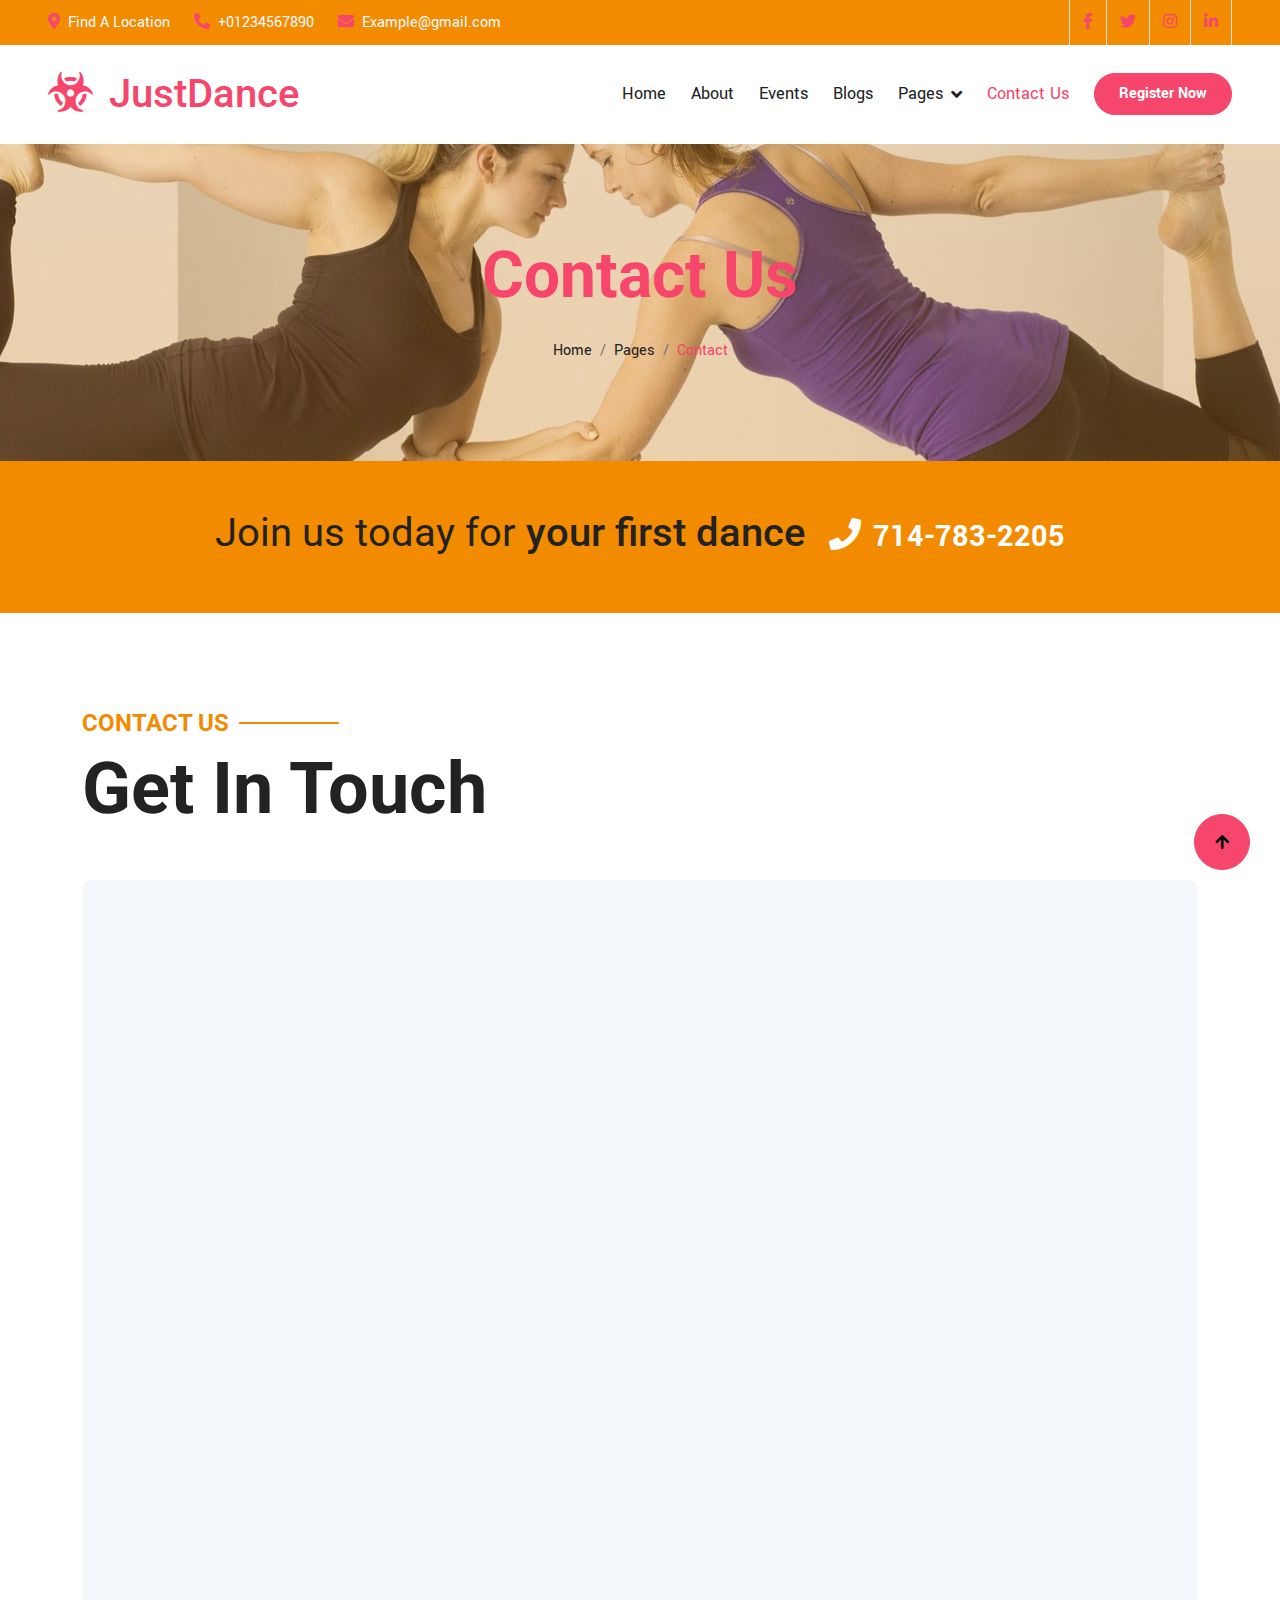
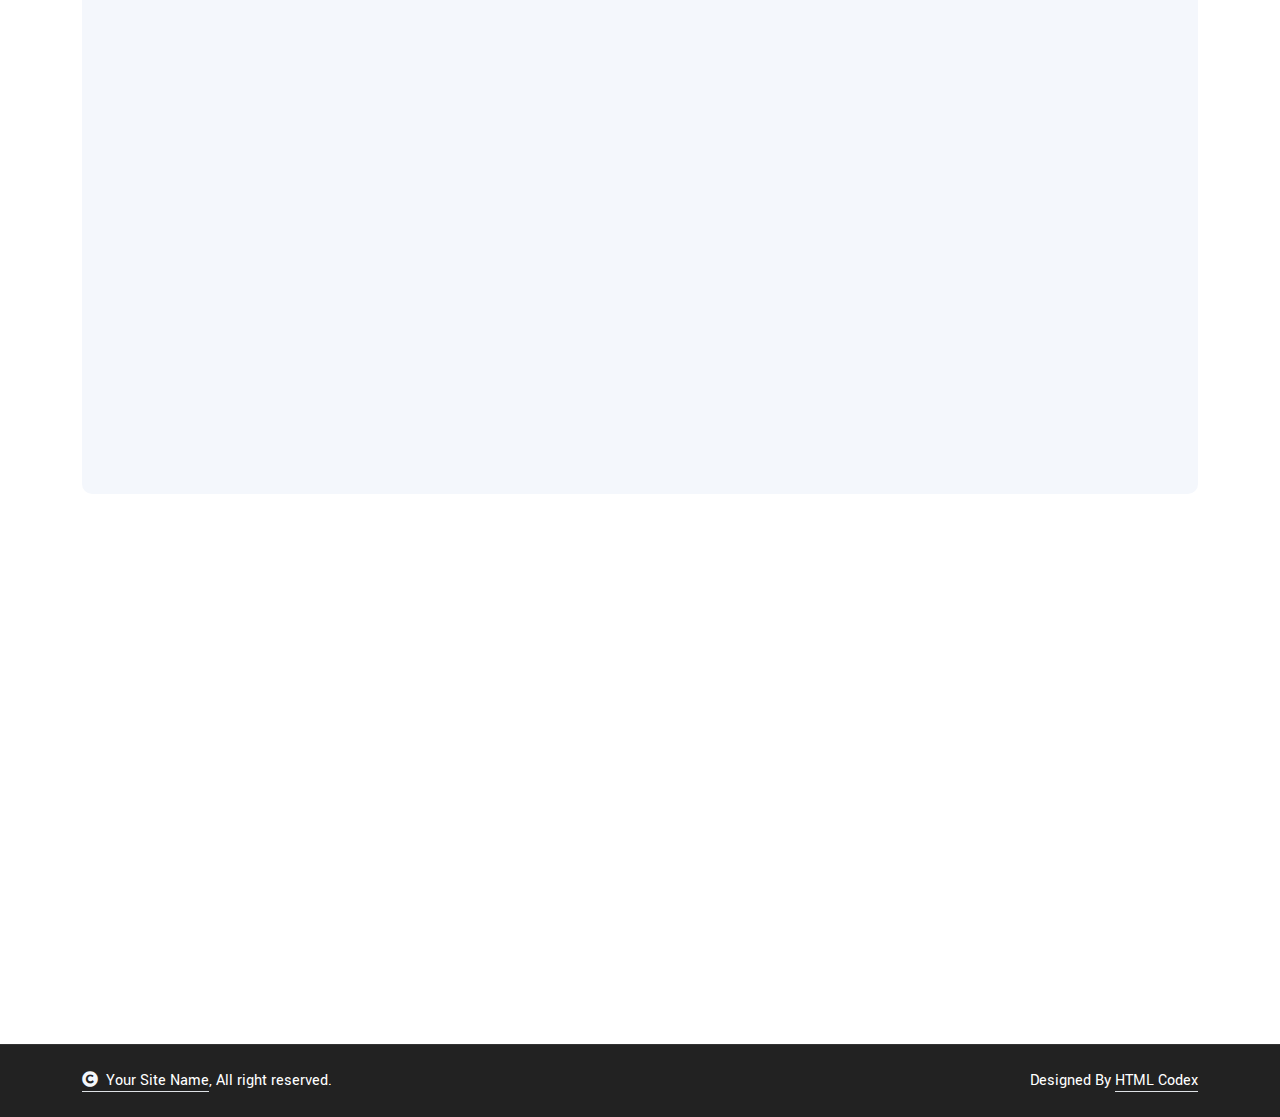
<file: contact.html>
<!DOCTYPE html>
<html lang="en">

    <head>
        <meta charset="utf-8">
        <title>JustDance - Dance Class Website Template</title>
        <meta content="width=device-width, initial-scale=1.0" name="viewport">
        <meta content="" name="keywords">
        <meta content="" name="description">

        <!-- Google Web Fonts -->
        <link rel="preconnect" href="https://fonts.googleapis.com">
        <link rel="preconnect" href="https://fonts.gstatic.com" crossorigin>
        <link href="https://fonts.googleapis.com/css2?family=Roboto:wght@400;500;700&family=Yantramanav:wght@400;500;700&display=swap" rel="stylesheet"> 

        <!-- Icon Font Stylesheet -->
        <link rel="stylesheet" href="https://use.fontawesome.com/releases/v5.15.4/css/all.css"/>
        <link href="https://cdn.jsdelivr.net/npm/bootstrap-icons@1.4.1/font/bootstrap-icons.css" rel="stylesheet">

        <!-- Libraries Stylesheet -->
        <link href="lib/animate/animate.min.css" rel="stylesheet">
        <link href="lib/owlcarousel/assets/owl.carousel.min.css" rel="stylesheet">
        <link href="lib/lightbox/css/lightbox.min.css" rel="stylesheet">


        <!-- Customized Bootstrap Stylesheet -->
        <link href="css/bootstrap.min.css" rel="stylesheet">

        <!-- Template Stylesheet -->
        <link href="css/style.css" rel="stylesheet">
    </head>

    <body>

        <!-- Spinner Start -->
        <div id="spinner" class="show bg-white position-fixed translate-middle w-100 vh-100 top-50 start-50 d-flex align-items-center justify-content-center">
            <div class="spinner-border text-primary" style="width: 3rem; height: 3rem;" role="status">
                <span class="sr-only">Loading...</span>
            </div>
        </div>
        <!-- Spinner End -->


        <!-- Topbar Start -->
        <div class="container-fluid bg-secondary px-5 d-none d-lg-block">
            <div class="row gx-0 align-items-center" style="height: 45px;">
                <div class="col-lg-8 text-center text-lg-start mb-lg-0">
                    <div class="d-flex flex-wrap">
                        <a href="#" class="text-light me-4"><i class="fas fa-map-marker-alt text-primary me-2"></i>Find A Location</a>
                        <a href="#" class="text-light me-4"><i class="fas fa-phone-alt text-primary me-2"></i>+01234567890</a>
                        <a href="#" class="text-light me-0"><i class="fas fa-envelope text-primary me-2"></i>Example@gmail.com</a>
                    </div>
                </div>
                <div class="col-lg-4 text-center text-lg-end">
                    <div class="d-flex justify-content-end">
                        <div class="border-end border-start py-1">
                            <a href="#" class="btn text-primary"><i class="fab fa-facebook-f"></i></a>
                        </div>
                        <div class="border-end py-1">
                            <a href="#" class="btn text-primary"><i class="fab fa-twitter"></i></a>
                        </div>
                        <div class="border-end py-1">
                            <a href="#" class="btn text-primary"><i class="fab fa-instagram"></i></a>
                        </div>
                        <div class="border-end py-1">
                            <a href="#" class="btn text-primary"><i class="fab fa-linkedin-in"></i></a>
                        </div>
                    </div>
                </div>
            </div>
        </div>
        <!-- Topbar End -->


        <!-- Navbar & Hero Start -->
        <div class="container-fluid position-relative p-0">
            <nav class="navbar navbar-expand-lg navbar-light bg-white px-4 px-lg-5 py-3 py-lg-0">
                <a href="#" class="navbar-brand p-0">
                    <h1 class="text-primary m-0"><i class="fas fa-biohazard me-3"></i>JustDance</h1>
                    <!-- <img src="img/logo.png" alt="Logo"> -->
                </a>
                <button class="navbar-toggler" type="button" data-bs-toggle="collapse" data-bs-target="#navbarCollapse">
                    <span class="fa fa-bars"></span>
                </button>
                <div class="collapse navbar-collapse" id="navbarCollapse">
                    <div class="navbar-nav ms-auto py-0">
                        <a href="index.html" class="nav-item nav-link">Home</a>
                        <a href="about.html" class="nav-item nav-link">About</a>
                        <a href="event.html" class="nav-item nav-link">Events</a>
                        <a href="blog.html" class="nav-item nav-link">Blogs</a>
                        <div class="nav-item dropdown">
                            <a href="#" class="nav-link dropdown-toggle" data-bs-toggle="dropdown">Pages</a>
                            <div class="dropdown-menu m-0">
                                <a href="classes.html" class="dropdown-item">Our classes</a>
                                <a href="training.html" class="dropdown-item">Dance Training</a>
                                <a href="team.html" class="dropdown-item">Our Team</a>
                                <a href="testimonial.html" class="dropdown-item">Testimonial</a>
                                <a href="gallery.html" class="dropdown-item">Dance Gallery</a>
                                <a href="404.html" class="dropdown-item">404 Page</a>
                            </div>
                        </div>
                        <a href="contact.html" class="nav-item nav-link active">Contact Us</a>
                    </div>
                    <a href="#" class="btn btn-primary rounded-pill text-white py-2 px-4 flex-wrap flex-sm-shrink-0">Register Now</a>
                </div>
            </nav>
        </div>
        <!-- Navbar & Hero End -->

        <!-- Header Start -->
        <div class="container-fluid bg-breadcrumb">
            <div class="container text-center py-5" style="max-width: 900px;">
                <h3 class="text-primary display-3 mb-4 wow fadeInDown" data-wow-delay="0.1s">Contact Us</h1>
                <ol class="breadcrumb justify-content-center text-white mb-0 wow fadeInDown" data-wow-delay="0.3s">
                    <li class="breadcrumb-item"><a href="index.html" class="text-dark">Home</a></li>
                    <li class="breadcrumb-item"><a href="#" class="text-dark">Pages</a></li>
                    <li class="breadcrumb-item active text-primary">Contact</li>
                </ol>    
            </div>
        </div>
        <!-- Header End -->

        <!-- Banner Start -->
        <div class="container-fluid bg-secondary wow zoomInDown" data-wow-delay="0.1s">
            <div class="container">
                <div class="d-flex flex-column flex-lg-row align-items-center justify-content-center text-center p-5">
                    <h1 class="me-4"><span class="fw-normal">Join us today for </span><span> your first dance</span></h1>
                    <a href="#" class="text-white fw-bold fs-2"> <i class="fa fa-phone me-1"></i> 714-783-2205</a>
                </div>
            </div>
        </div>
        <!-- Banner End -->

        <!-- Contact Start -->
        <div class="container-fluid contact py-5">
            <div class="container py-5">
                <div class="pb-5">
                    <h4 class="text-secondary sub-title fw-bold wow fadeInUp" data-wow-delay="0.1s">Contact Us</h4>
                    <h1 class="display-2 mb-0 wow fadeInUp" data-wow-delay="0.3s">Get In Touch</h1>
                </div>
                <div class="bg-light rounded p-4 pb-0">
                    <div class="row g-5 align-items-center">
                        <div class="col-lg-6 wow fadeInLeft" data-wow-delay="0.1s">
                            <h2 class="display-5 mb-2">Form</h2>
                            <p class="mb-4">The contact form is currently inactive. Get a functional and working contact form with Ajax & PHP in a few minutes. Just copy and paste the files, add a little code and you're done. <a class="text-primary fw-bold" href="https://htmlcodex.com/contact-form">Download Now</a>.</p>
                            <form>
                                <div class="row g-3">
                                    <div class="col-lg-12 col-xl-6">
                                        <div class="form-floating">
                                            <input type="text" class="form-control" id="name" placeholder="Your Name">
                                            <label for="name">Your Name</label>
                                        </div>
                                    </div>
                                    <div class="col-lg-12 col-xl-6">
                                        <div class="form-floating">
                                            <input type="email" class="form-control" id="email" placeholder="Your Email">
                                            <label for="email">Your Email</label>
                                        </div>
                                    </div>
                                    <div class="col-lg-12 col-xl-6">
                                        <div class="form-floating">
                                            <input type="phone" class="form-control" id="phone" placeholder="Phone">
                                            <label for="phone">Your Phone</label>
                                        </div>
                                    </div>
                                    <div class="col-lg-12 col-xl-6">
                                        <div class="form-floating">
                                            <input type="text" class="form-control" id="project" placeholder="Project">
                                            <label for="project">Your Project</label>
                                        </div>
                                    </div>
                                    <div class="col-12">
                                        <div class="form-floating">
                                            <input type="text" class="form-control" id="subject" placeholder="Subject">
                                            <label for="subject">Subject</label>
                                        </div>
                                    </div>
                                    <div class="col-12">
                                        <div class="form-floating">
                                            <textarea class="form-control" placeholder="Leave a message here" id="message" style="height: 160px"></textarea>
                                            <label for="message">Message</label>
                                        </div>
                                    </div>
                                    <div class="col-12">
                                        <button class="btn btn-primary w-100 py-3">Send Message</button>
                                    </div>
                                </div>
                            </form>
                        </div>
                        <div class="col-lg-6 wow fadeInRight" data-wow-delay="0.3s">
                            <div class="d-flex align-items-center mb-5">
                                <div class="mb-3"><i class="fa fa-home fa-2x text-primary"></i></div>
                                <div class="ms-4">
                                    <h4>Addresses</h4>
                                    <p class="mb-0">123 ranking Street, New York, USA</p>
                                </div>
                            </div>
                            <div class="d-flex align-items-center mb-5">
                                <div class="mb-3"><i class="fa fa-map-marker-alt fa-2x text-primary"></i></div>
                                <div class="ms-4">
                                    <h4>Addresses</h4>
                                    <p class="mb-0">123 ranking Street, New York, USA</p>
                                </div>
                            </div>
                            <div class="d-flex align-items-center mb-5">
                                <div class="mb-3"><i class="fa fa-phone-alt fa-2x text-primary"></i></div>
                                <div class="ms-4">
                                    <h4>Mobile</h4>
                                    <p class="mb-0">+012 345 67890</p>
                                    <p class="mb-0">+012 345 67890</p>
                                </div>
                            </div>
                            <div class="d-flex align-items-center mb-5">
                                <div class="mb-3"><i class="fa fa-envelope-open fa-2x text-primary"></i></div>
                                <div class="ms-4">
                                    <h4>Email</h4>
                                    <p class="mb-0">info@example.com</p>
                                    <p class="mb-0">info@example.com</p>
                                </div>
                            </div>
                            <div class="d-flex align-items-center">
                                <div class="me-4">
                                    <i class="fas fa-share-alt fa-2x text-primary"></i>
                                </div>
                                <div class="d-flex">
                                    <a class="btn btn-lg-square btn-primary rounded-circle me-2" href=""><i class="fab fa-facebook-f"></i></a>
                                    <a class="btn btn-lg-square btn-primary rounded-circle mx-2" href=""><i class="fab fa-twitter"></i></a>
                                    <a class="btn btn-lg-square btn-primary rounded-circle mx-2" href=""><i class="fab fa-instagram"></i></a>
                                    <a class="btn btn-lg-square btn-primary rounded-circle mx-2" href=""><i class="fab fa-linkedin-in"></i></a>
                                </div>
                            </div>
                        </div>
                        <div class="col-12 wow fadeInUp" data-wow-delay="0.1s">
                            <div class="rounded h-100 pb-3">
                                <iframe class="rounded w-100" 
                                style="height: 500px;" src="https://www.google.com/maps/embed?pb=!1m18!1m12!1m3!1d387191.33750346623!2d-73.97968099999999!3d40.6974881!2m3!1f0!2f0!3f0!3m2!1i1024!2i768!4f13.1!3m3!1m2!1s0x89c24fa5d33f083b%3A0xc80b8f06e177fe62!2sNew%20York%2C%20NY%2C%20USA!5e0!3m2!1sen!2sbd!4v1694259649153!5m2!1sen!2sbd" 
                                loading="lazy" referrerpolicy="no-referrer-when-downgrade"></iframe>
                            </div>
                        </div>
                    </div>
                </div>
            </div>
        </div>
        <!-- Contact End -->

        <!-- Footer Start -->
        <div class="container-fluid footer py-5 wow fadeIn" data-wow-delay="0.1s">
            <div class="container py-5">
                <div class="row g-5">
                    <div class="col-md-6 col-lg-6 col-xl-3">
                        <div class="footer-item d-flex flex-column">
                            <div class="footer-item">
                                <h4 class="text-white mb-4">JustDanc</h4>
                                <p class="text-white mb-3">Dolor amet sit justo amet elitr clita ipsum elitr est.Lorem ipsum dolor sit amet, consectetur adipiscing elit consectetur adipiscing elit.</p>
                                <div class="d-flex">
                                    <a class="btn btn-lg-square btn-primary rounded-circle me-2" href=""><i class="fab fa-facebook-f"></i></a>
                                    <a class="btn btn-lg-square btn-primary rounded-circle mx-2" href=""><i class="fab fa-twitter"></i></a>
                                    <a class="btn btn-lg-square btn-primary rounded-circle mx-2" href=""><i class="fab fa-instagram"></i></a>
                                    <a class="btn btn-lg-square btn-primary rounded-circle mx-2" href=""><i class="fab fa-linkedin-in"></i></a>
                                </div>
                            </div>
                        </div>
                    </div>
                    <div class="col-md-6 col-lg-6 col-xl-3">
                        <div class="footer-item d-flex flex-column">
                            <h4 class="text-white mb-4">Address</h4>
                            <div class="d-flex align-items-center mb-3">
                                <a class="btn btn-lg-square btn-primary rounded-circle mx-2" href=""><i class="fas fa-map-marker-alt"></i></a>
                                <div class="text-white ms-2">
                                    <p class="mb-0">0123.. Street, New York, USA</p>
                                </div>
                            </div>
                            <div class="d-flex align-items-center mb-3">
                                <a class="btn btn-lg-square btn-primary rounded-circle mx-2" href=""><i class="fa fa-phone-alt"></i></a>
                                <div class="text-white ms-2">
                                    <p class="mb-0">+012 345 67890</p>
                                    <p class="mb-0">+012 345 67890</p>
                                </div>
                            </div>
                            <div class="d-flex align-items-center">
                                <a class="btn btn-lg-square btn-primary rounded-circle mx-2" href=""><i class="fas fa-envelope"></i></a>
                                <div class="text-white ms-2">
                                    <p class="mb-0">info@example.com</p>
                                    <p class="mb-0">info@example.com</p>
                                </div>
                            </div>
                        </div>
                    </div>
                    <div class="col-md-6 col-lg-6 col-xl-3">
                        <div class="footer-item d-flex flex-column">
                            <h4 class="text-white mb-4">Quick Links</h4>
                            <a href="#" class="footer-link"> About Us</a>
                            <a href="#" class="footer-link"> Classes</a>
                            <a href="#" class="footer-link"> Privacy Policy</a>
                            <a href="#" class="footer-link"> Terms & Conditions</a>
                            <a href="#" class="footer-link"> Schedule</a>
                            <a href="#" class="footer-link"> FAQ</a>
                            <a href="#" class="footer-link"> Contact Us</a>
                        </div>
                    </div>
                    <div class="col-md-6 col-lg-6 col-xl-3">
                        <div class="footer-item d-flex flex-column">
                            <div class="footer-item">
                                <h4 class="text-white mb-4">Newsletter</h4>
                                <p class="text-white mb-3">Dolor amet sit justo amet elitr clita ipsum elitr est.Lorem ipsum dolor sit amet, consectetur adipiscing elit consectetur adipiscing elit.</p>
                                <div class="position-relative mx-auto rounded-pill">
                                    <input class="form-control rounded-pill w-100 py-3 ps-4 pe-5" type="text" placeholder="Enter your email">
                                    <button type="button" class="btn btn-primary rounded-pill position-absolute top-0 end-0 py-2 mt-2 me-2">SignUp</button>
                                </div>
                            </div>
                        </div>
                    </div>
                </div>
            </div>
        </div>
        <!-- Footer End -->

        
        <!-- Copyright Start -->
        <div class="container-fluid copyright py-4">
            <div class="container">
                <div class="row g-4 align-items-center">
                    <div class="col-md-6 text-center text-md-start mb-md-0">
                        <span class="text-white"><a href="#" class="border-bottom text-white"><i class="fas fa-copyright text-light me-2"></i>Your Site Name</a>, All right reserved.</span>
                    </div>
                    <div class="col-md-6 text-center text-md-end text-white">
                        <!--/*** This template is free as long as you keep the below author’s credit link/attribution link/backlink. ***/-->
                        <!--/*** If you'd like to use the template without the below author’s credit link/attribution link/backlink, ***/-->
                        <!--/*** you can purchase the Credit Removal License from "https://htmlcodex.com/credit-removal". ***/-->
                        Designed By <a class="border-bottom text-white" href="https://htmlcodex.com">HTML Codex</a>
                    </div>
                </div>
            </div>
        </div>
        <!-- Copyright End -->


        <!-- Back to Top -->
        <a href="#" class="btn btn-primary btn-lg-square back-to-top"><i class="fa fa-arrow-up"></i></a>   

        
    <!-- JavaScript Libraries -->
    <script src="https://ajax.googleapis.com/ajax/libs/jquery/3.6.4/jquery.min.js"></script>
    <script src="https://cdn.jsdelivr.net/npm/bootstrap@5.0.0/dist/js/bootstrap.bundle.min.js"></script>
    <script src="lib/wow/wow.min.js"></script>
    <script src="lib/easing/easing.min.js"></script>
    <script src="lib/waypoints/waypoints.min.js"></script>
    <script src="lib/counterup/counterup.min.js"></script>
    <script src="lib/owlcarousel/owl.carousel.min.js"></script>
    <script src="lib/lightbox/js/lightbox.min.js"></script>
    

    <!-- Template Javascript -->
    <script src="js/main.js"></script>
    </body>

</html>
</file>
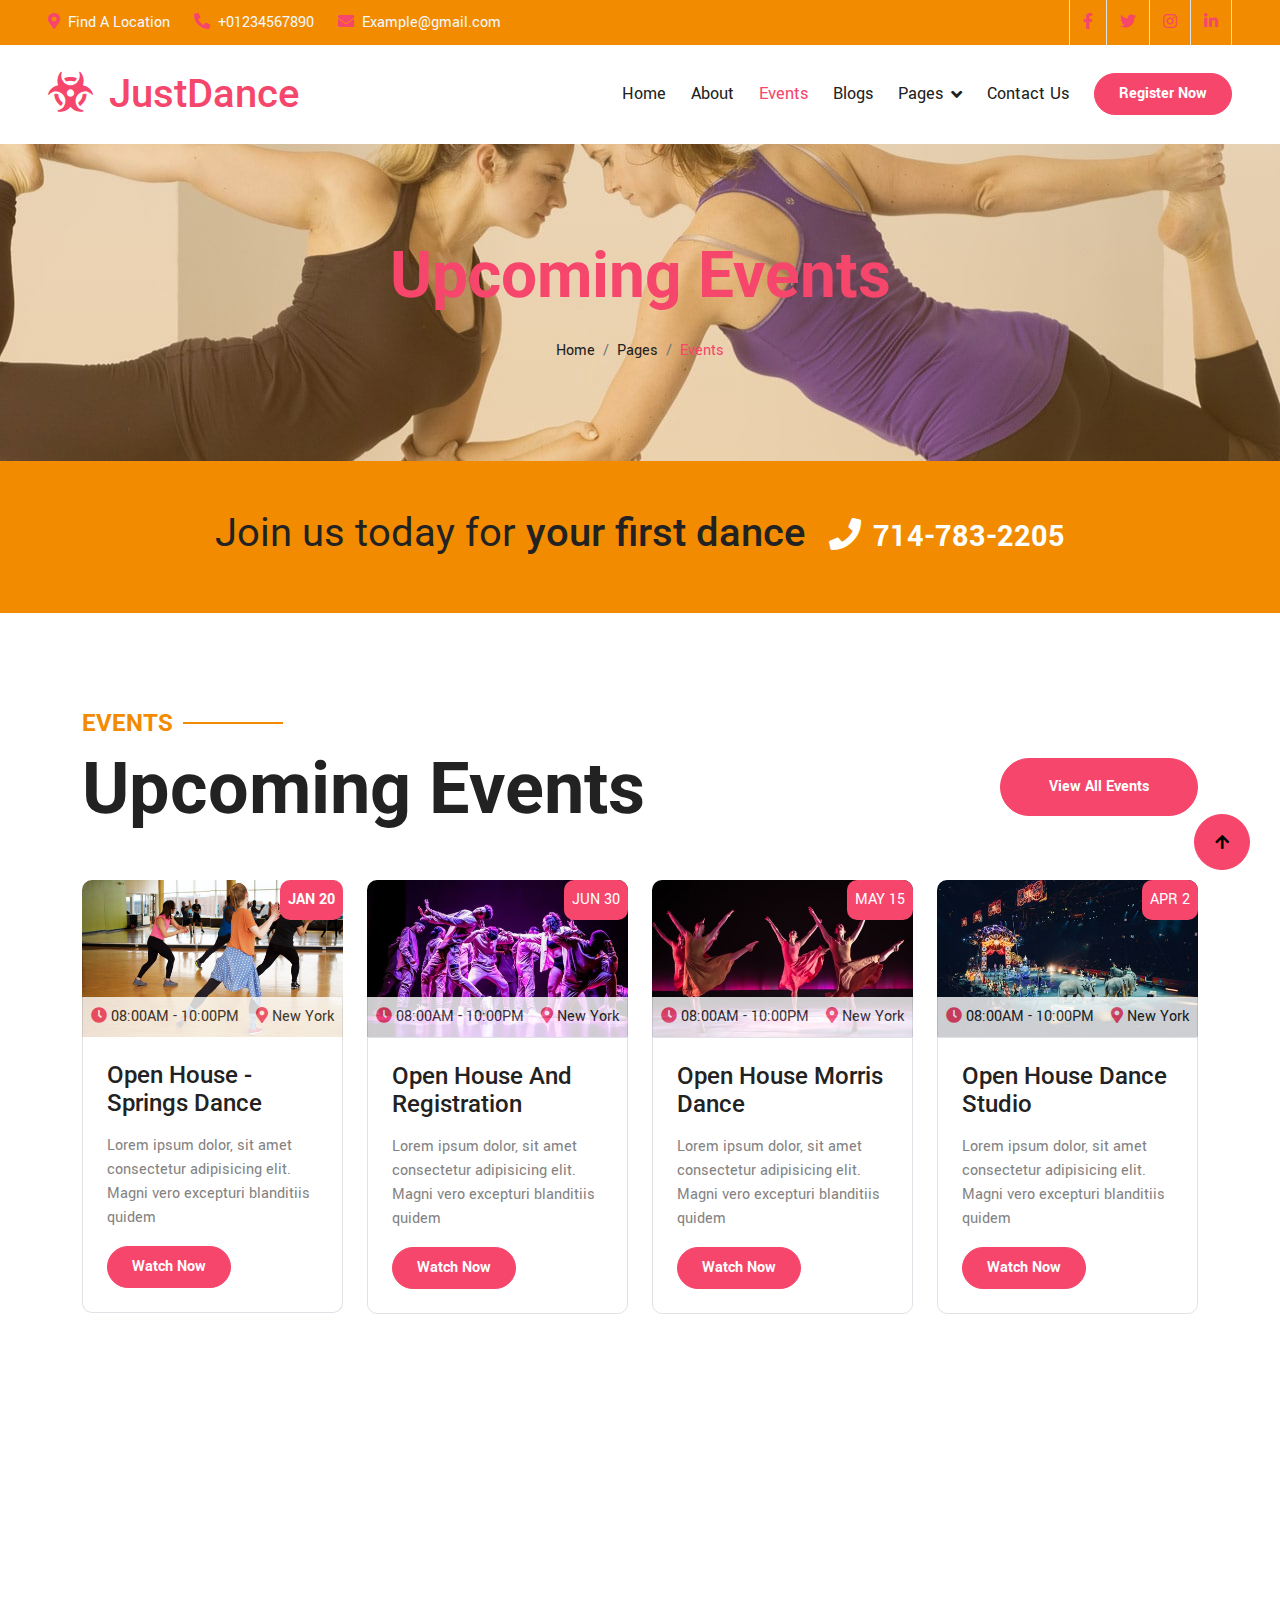
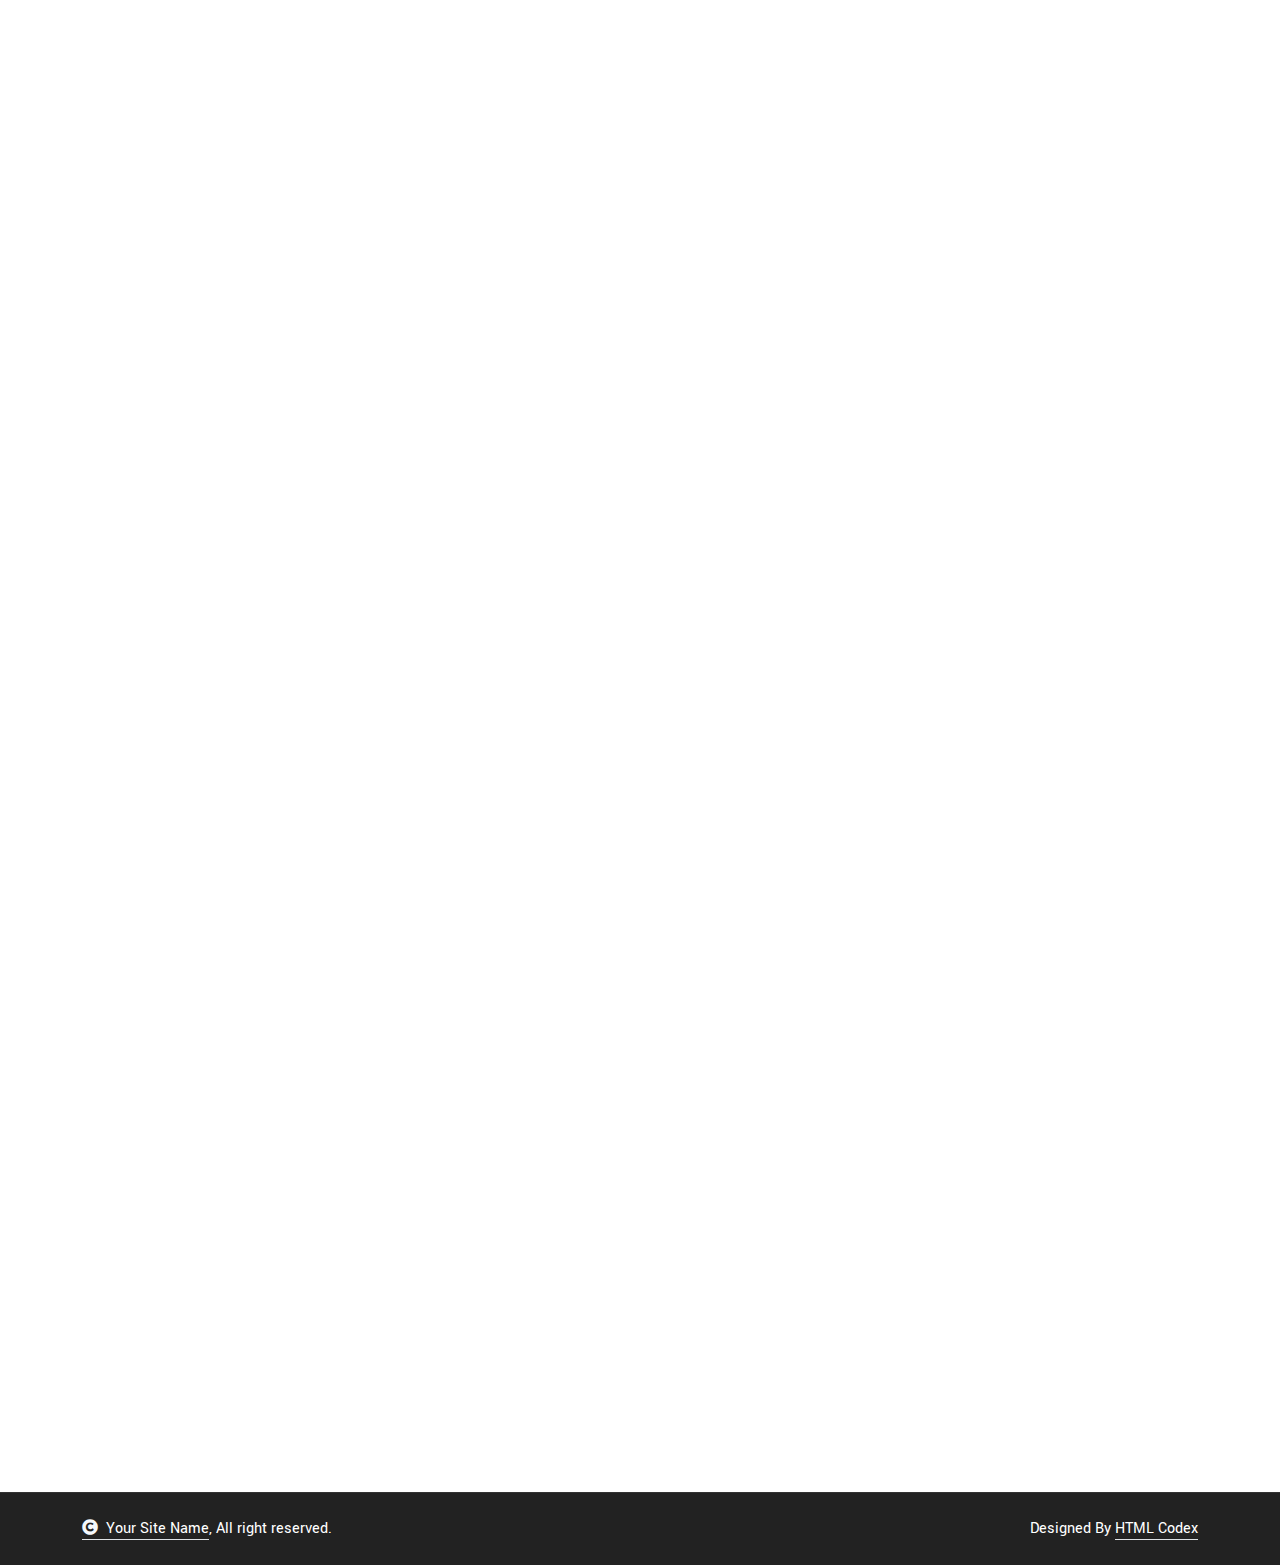
<file: event.html>
<!DOCTYPE html>
<html lang="en">

    <head>
        <meta charset="utf-8">
        <title>JustDance - Dance Class Website Template</title>
        <meta content="width=device-width, initial-scale=1.0" name="viewport">
        <meta content="" name="keywords">
        <meta content="" name="description">

        <!-- Google Web Fonts -->
        <link rel="preconnect" href="https://fonts.googleapis.com">
        <link rel="preconnect" href="https://fonts.gstatic.com" crossorigin>
        <link href="https://fonts.googleapis.com/css2?family=Roboto:wght@400;500;700&family=Yantramanav:wght@400;500;700&display=swap" rel="stylesheet"> 

        <!-- Icon Font Stylesheet -->
        <link rel="stylesheet" href="https://use.fontawesome.com/releases/v5.15.4/css/all.css"/>
        <link href="https://cdn.jsdelivr.net/npm/bootstrap-icons@1.4.1/font/bootstrap-icons.css" rel="stylesheet">

        <!-- Libraries Stylesheet -->
        <link href="lib/animate/animate.min.css" rel="stylesheet">
        <link href="lib/owlcarousel/assets/owl.carousel.min.css" rel="stylesheet">
        <link href="lib/lightbox/css/lightbox.min.css" rel="stylesheet">


        <!-- Customized Bootstrap Stylesheet -->
        <link href="css/bootstrap.min.css" rel="stylesheet">

        <!-- Template Stylesheet -->
        <link href="css/style.css" rel="stylesheet">
    </head>

    <body>

        <!-- Spinner Start -->
        <div id="spinner" class="show bg-white position-fixed translate-middle w-100 vh-100 top-50 start-50 d-flex align-items-center justify-content-center">
            <div class="spinner-border text-primary" style="width: 3rem; height: 3rem;" role="status">
                <span class="sr-only">Loading...</span>
            </div>
        </div>
        <!-- Spinner End -->


        <!-- Topbar Start -->
        <div class="container-fluid bg-secondary px-5 d-none d-lg-block">
            <div class="row gx-0 align-items-center" style="height: 45px;">
                <div class="col-lg-8 text-center text-lg-start mb-lg-0">
                    <div class="d-flex flex-wrap">
                        <a href="#" class="text-light me-4"><i class="fas fa-map-marker-alt text-primary me-2"></i>Find A Location</a>
                        <a href="#" class="text-light me-4"><i class="fas fa-phone-alt text-primary me-2"></i>+01234567890</a>
                        <a href="#" class="text-light me-0"><i class="fas fa-envelope text-primary me-2"></i>Example@gmail.com</a>
                    </div>
                </div>
                <div class="col-lg-4 text-center text-lg-end">
                    <div class="d-flex justify-content-end">
                        <div class="border-end border-start py-1">
                            <a href="#" class="btn text-primary"><i class="fab fa-facebook-f"></i></a>
                        </div>
                        <div class="border-end py-1">
                            <a href="#" class="btn text-primary"><i class="fab fa-twitter"></i></a>
                        </div>
                        <div class="border-end py-1">
                            <a href="#" class="btn text-primary"><i class="fab fa-instagram"></i></a>
                        </div>
                        <div class="border-end py-1">
                            <a href="#" class="btn text-primary"><i class="fab fa-linkedin-in"></i></a>
                        </div>
                    </div>
                </div>
            </div>
        </div>
        <!-- Topbar End -->


        <!-- Navbar & Hero Start -->
        <div class="container-fluid position-relative p-0">
            <nav class="navbar navbar-expand-lg navbar-light bg-white px-4 px-lg-5 py-3 py-lg-0">
                <a href="#" class="navbar-brand p-0">
                    <h1 class="text-primary m-0"><i class="fas fa-biohazard me-3"></i>JustDance</h1>
                    <!-- <img src="img/logo.png" alt="Logo"> -->
                </a>
                <button class="navbar-toggler" type="button" data-bs-toggle="collapse" data-bs-target="#navbarCollapse">
                    <span class="fa fa-bars"></span>
                </button>
                <div class="collapse navbar-collapse" id="navbarCollapse">
                    <div class="navbar-nav ms-auto py-0">
                        <a href="index.html" class="nav-item nav-link">Home</a>
                        <a href="about.html" class="nav-item nav-link">About</a>
                        <a href="event.html" class="nav-item nav-link active">Events</a>
                        <a href="blog.html" class="nav-item nav-link">Blogs</a>
                        <div class="nav-item dropdown">
                            <a href="#" class="nav-link dropdown-toggle" data-bs-toggle="dropdown">Pages</a>
                            <div class="dropdown-menu m-0">
                                <a href="classes.html" class="dropdown-item">Our classes</a>
                                <a href="training.html" class="dropdown-item">Dance Training</a>
                                <a href="team.html" class="dropdown-item">Our Team</a>
                                <a href="testimonial.html" class="dropdown-item">Testimonial</a>
                                <a href="gallery.html" class="dropdown-item">Dance Gallery</a>
                                <a href="404.html" class="dropdown-item">404 Page</a>
                            </div>
                        </div>
                        <a href="contact.html" class="nav-item nav-link">Contact Us</a>
                    </div>
                    <a href="#" class="btn btn-primary rounded-pill text-white py-2 px-4 flex-wrap flex-sm-shrink-0">Register Now</a>
                </div>
            </nav>
        </div>
        <!-- Navbar & Hero End -->

        <!-- Header Start -->
        <div class="container-fluid bg-breadcrumb">
            <div class="container text-center py-5" style="max-width: 900px;">
                <h3 class="text-primary display-3 mb-4 wow fadeInDown" data-wow-delay="0.1s">Upcoming Events</h1>
                <ol class="breadcrumb justify-content-center text-white mb-0 wow fadeInDown" data-wow-delay="0.3s">
                    <li class="breadcrumb-item"><a href="index.html" class="text-dark">Home</a></li>
                    <li class="breadcrumb-item"><a href="#" class="text-dark">Pages</a></li>
                    <li class="breadcrumb-item active text-primary">Events</li>
                </ol>    
            </div>
        </div>
        <!-- Header End -->

        <!-- Banner Start -->
        <div class="container-fluid bg-secondary wow zoomInDown" data-wow-delay="0.1s">
            <div class="container">
                <div class="d-flex flex-column flex-lg-row align-items-center justify-content-center text-center p-5">
                    <h1 class="me-4"><span class="fw-normal">Join us today for </span><span> your first dance</span></h1>
                    <a href="#" class="text-white fw-bold fs-2"> <i class="fa fa-phone me-1"></i> 714-783-2205</a>
                </div>
            </div>
        </div>
        <!-- Banner End -->

        <!-- Events Start -->
        <div class="container-fluid events py-5">
            <div class="container py-5">
                <div class="pb-5">
                    <div class="row g-4 align-items-end">
                        <div class="col-xl-8">
                            <h4 class="text-secondary sub-title fw-bold wow fadeInUp" data-wow-delay="0.1s">Events</h4>
                            <h1 class="display-2 mb-0 wow fadeInUp" data-wow-delay="0.3s">Upcoming Events</h1>
                        </div>
                        <div class="col-xl-4 text-xl-end pb-3 wow fadeInUp" data-wow-delay="0.3s">
                            <a class="btn btn-primary rounded-pill text-white py-3 px-5" href="#">View All Events</a>
                        </div>
                    </div>
                </div>
                <div class="row g-4 justify-content-center">
                    <div class="col-md-6 col-lg-4 col-xl-3 wow fadeInUp" data-wow-delay="0.1s">
                        <div class="event-item rounded">
                            <div class="position-relative">
                                <img src="img/service-1.jpg" class="img-fluid rounded-top w-100" alt="Image">
                                <div class="bg-primary text-white fw-bold rounded d-inline-block position-absolute p-2" style="top: 0; right: 0;">JAN 20</div>
                                <div class="d-flex justify-content-between border-start border-end bg-white px-2 py-2 w-100 position-absolute" style="bottom: 0; left: 0; opacity: 0.8;">
                                    <a href="#" class="text-dark"><i class="fas fa-clock text-primary"></i> 08:00AM - 10:00PM</a>
                                    <a href="#" class="text-dark"><span class="fas fa-map-marker-alt text-primary"></span> New York</a>
                                </div>
                            </div>
                            <div class="border border-top-0 rounded-bottom p-4">
                                <a href="#" class="h4 mb-3 d-block">Open House - Springs Dance</a>
                                <p class="mb-3">Lorem ipsum dolor, sit amet consectetur adipisicing elit. Magni vero excepturi blanditiis quidem</p>
                                <a class="btn btn-primary rounded-pill text-white py-2 px-4" href="#">Watch Now</a>
                            </div>
                        </div>
                    </div>
                    <div class="col-md-6 col-lg-4 col-xl-3 wow fadeInUp" data-wow-delay="0.3s">
                        <div class="event-item rounded">
                            <div class="position-relative">
                                <img src="img/service-2.jpg" class="img-fluid rounded-top w-100" alt="Image">
                                <div class="bg-primary text-white rounded d-inline-block position-absolute p-2" style="top: 0; right: 0;">JUN 30</div>
                                <div class="d-flex justify-content-between border-start border-end bg-white px-2 py-2 w-100 position-absolute" style="bottom: 0; left: 0; opacity: 0.8;">
                                    <a href="#" class="text-dark"><i class="fas fa-clock text-primary"></i> 08:00AM - 10:00PM</a>
                                    <a href="#" class="text-dark"><span class="fas fa-map-marker-alt text-primary"></span> New York</a>
                                </div>
                            </div>
                            <div class="border rounded-bottom p-4">
                                <a href="#" class="h4 mb-3 d-block">Open House And Registration</a>
                                <p class="mb-3">Lorem ipsum dolor, sit amet consectetur adipisicing elit. Magni vero excepturi blanditiis quidem</p>
                                <a class="btn btn-primary rounded-pill text-white py-2 px-4" href="#">Watch Now</a>
                            </div>
                        </div>
                    </div>
                    <div class="col-md-6 col-lg-4 col-xl-3 wow fadeInUp" data-wow-delay="0.5s">
                        <div class="event-item rounded">
                            <div class="position-relative">
                                <img src="img/service-3.jpg" class="img-fluid rounded-top w-100" alt="Image">
                                <div class="bg-primary text-white rounded d-inline-block position-absolute p-2" style="top: 0; right: 0;">MAY 15</div>
                                <div class="d-flex justify-content-between border-start border-end bg-white px-2 py-2 w-100 position-absolute" style="bottom: 0; left: 0; opacity: 0.8;">
                                    <a href="#" class="text-dark"><i class="fas fa-clock text-primary"></i> 08:00AM - 10:00PM</a>
                                    <a href="#" class="text-dark"><span class="fas fa-map-marker-alt text-primary"></span> New York</a>
                                </div>
                            </div>
                            <div class="border rounded-bottom p-4">
                                <a href="#" class="h4 mb-3 d-block">Open House Morris Dance</a>
                                <p class="mb-3">Lorem ipsum dolor, sit amet consectetur adipisicing elit. Magni vero excepturi blanditiis quidem</p>
                                <a class="btn btn-primary rounded-pill text-white py-2 px-4" href="#">Watch Now</a>
                            </div>
                        </div>
                    </div>
                    <div class="col-md-6 col-lg-4 col-xl-3 wow fadeInUp" data-wow-delay="0.7s">
                        <div class="event-item rounded">
                            <div class="position-relative">
                                <img src="img/service-4.jpg" class="img-fluid rounded-top w-100" alt="Image">
                                <div class="bg-primary text-white rounded d-inline-block position-absolute p-2" style="top: 0; right: 0;">APR 2</div>
                                <div class="d-flex justify-content-between border-start border-end bg-white px-2 py-2 w-100 position-absolute" style="bottom: 0; left: 0; opacity: 0.8;">
                                    <a href="#" class="text-dark"><i class="fas fa-clock text-primary"></i> 08:00AM - 10:00PM</a>
                                    <a href="#" class="text-dark"><span class="fas fa-map-marker-alt text-primary"></span> New York</a>
                                </div>
                            </div>
                            <div class="border rounded-bottom p-4">
                                <a href="#" class="h4 mb-3 d-block">Open House Dance Studio</a>
                                <p class="mb-3">Lorem ipsum dolor, sit amet consectetur adipisicing elit. Magni vero excepturi blanditiis quidem</p>
                                <a class="btn btn-primary rounded-pill text-white py-2 px-4" href="#">Watch Now</a>
                            </div>
                        </div>
                    </div>
                </div>
            </div>
        </div>
        <!-- Events End -->


        <!-- Counter Facts Start -->
        <div class="container-fluid counter-facts py-5">
            <div class="container">
                <div class="row">
                    <div class="col-12 col-sm-6 col-md-6 col-xl-3 wow fadeInUp" data-wow-delay="0.1s">
                        <div class="counter">
                            <div class="counter-icon w-100 d-flex align-items-center justify-content-center">
                                <h3>Dance Classes</h3>
                            </div>
                            <div class="counter-content d-flex align-items-center justify-content-center mt-4">
                                <span class="counter-value" data-toggle="counter-up">158</span>
                                <h4 class="text-secondary mb-0" style="font-weight: 600; font-size: 25px;">+</h4>
                            </div>
                        </div>
                    </div>
                    <div class="col-12 col-sm-6 col-md-6 col-xl-3 wow fadeInUp" data-wow-delay="0.3s">
                        <div class="counter">
                            <div class="counter-icon w-100 d-flex align-items-center justify-content-center">
                                <h3>Best Instructor</h3>
                            </div>
                            <div class="counter-content d-flex align-items-center justify-content-center mt-4">
                                <span class="counter-value" data-toggle="counter-up">49</span>
                                <h4 class="text-secondary mb-0" style="font-weight: 600; font-size: 25px;">+</h4>
                            </div>
                        </div>
                    </div>
                    <div class="col-12 col-sm-6 col-md-6 col-xl-3 wow fadeInUp" data-wow-delay="0.5s">
                        <div class="counter">
                            <div class="counter-icon w-100 d-flex align-items-center justify-content-center">
                                <h3>Total Brunch</h3>
                            </div>
                            <div class="counter-content d-flex align-items-center justify-content-center mt-4">
                                <span class="counter-value" data-toggle="counter-up">17</span>
                                <h4 class="text-secondary mb-0" style="font-weight: 600; font-size: 25px;">+</h4>
                            </div>
                        </div>
                    </div>
                    <div class="col-12 col-sm-6 col-md-6 col-xl-3 wow fadeInUp" data-wow-delay="0.7s">
                        <div class="counter">
                            <div class="counter-icon w-100 d-flex align-items-center justify-content-center">
                                <h3>Happy customer</h3>
                            </div>
                            <div class="counter-content d-flex align-items-center justify-content-center mt-4">
                                <span class="counter-value" data-toggle="counter-up">567</span>
                                <h4 class="text-secondary mb-0" style="font-weight: 600; font-size: 25px;">+</h4>
                            </div>
                        </div>
                    </div>
                </div>
            </div>
        </div>
        <!-- Counter Facts End -->


        <!-- Video Gallery Start -->
        <div class="container-fluid gallery py-5">
            <div class="container py-5">
                <div class="pb-5">
                    <h4 class="text-secondary sub-title fw-bold wow fadeInUp" data-wow-delay="0.1s">Dance Gallery</h4>
                    <h1 class="display-2 mb-0 wow fadeInUp" data-wow-delay="0.3s">Our Dance class gallery</h1>
                </div>
                <div class="tab-class wow fadeInUp" data-wow-delay="0.1s">
                    <ul class="nav nav-pills d-inline-flex justify-content-center pb-4">
                        <li class="nav-item bg-light border border-primary rounded-pill mb-4">
                            <a class="d-flex py-2 px-5 rounded-pill active" data-bs-toggle="pill" href="#GalleryTab-1">
                                <span class="text-dark">All</span>
                            </a>
                        </li>
                        <li class="nav-item bg-light border border-primary rounded-pill mb-4">
                            <a class="d-flex py-2 px-5 rounded-pill" data-bs-toggle="pill" href="#GalleryTab-2">
                                <span class="text-dark">Dance Practice</span>
                            </a>
                        </li>
                        <li class="nav-item bg-light border border-primary rounded-pill mb-4">
                            <a class="d-flex py-2 px-5 rounded-pill" data-bs-toggle="pill" href="#GalleryTab-3">
                                <span class="text-dark">Dance Training</span>
                            </a>
                        </li>
                        <li class="nav-item bg-light border border-primary rounded-pill mb-4">
                            <a class="d-flex py-2 px-5 rounded-pill" data-bs-toggle="pill" href="#GalleryTab-4">
                                <span class="text-dark">Dance Growth</span>
                            </a>
                        </li>
                        <li class="nav-item bg-light border border-primary rounded-pill mb-4">
                            <a class="d-flex py-2 px-5 rounded-pill" data-bs-toggle="pill" href="#GalleryTab-5">
                                <span class="text-dark">Dance Improvement</span>
                            </a>
                        </li>
                    </ul>

                    <div class="tab-content">
                        <div id="GalleryTab-1" class="tab-pane fade show p-0 active">
                            <div class="row g-2">
                                <div class="col-sm-6 col-md-6 col-lg-4 col-xl-2 wow fadeInUp" data-wow-delay="0.1s">
                                    <div class="video h-100">
                                        <img src="img/class-1.jpg" class="img-fluid rounded w-100 h-100" style="object-fit: cover;" alt="">
                                        <button type="button" class="btn btn-play" data-bs-toggle="modal" data-src="https://www.youtube.com/embed/DWRcNpR6Kdc" data-bs-target="#videoModal">
                                            <span></span>
                                        </button>
                                    </div>
                                </div>
                                <div class="col-sm-6 col-md-6 col-lg-4 col-xl-3 wow fadeInUp" data-wow-delay="0.3s">
                                    <div class="video h-100">
                                        <img src="img/class-2.jpg" class="img-fluid rounded w-100 h-100" style="object-fit: cover;" alt="">
                                        <button type="button" class="btn btn-play" data-bs-toggle="modal" data-src="https://www.youtube.com/embed/DWRcNpR6Kdc" data-bs-target="#videoModal">
                                            <span></span>
                                        </button>
                                    </div>
                                </div>
                                <div class="col-sm-6 col-md-6 col-lg-4 col-xl-2 wow fadeInUp" data-wow-delay="0.5s">
                                    <div class="video h-100">
                                        <img src="img/class-3.jpg" class="img-fluid rounded w-100 h-100" style="object-fit: cover;" alt="">
                                        <button type="button" class="btn btn-play" data-bs-toggle="modal" data-src="https://www.youtube.com/embed/DWRcNpR6Kdc" data-bs-target="#videoModal">
                                            <span></span>
                                        </button>
                                    </div>
                                </div>
                                <div class="col-sm-6 col-md-6 col-lg-4 col-xl-3 wow fadeInUp" data-wow-delay="0.7s">
                                    <div class="video h-100">
                                        <img src="img/class-3.jpg" class="img-fluid rounded w-100 h-100" style="object-fit: cover;" alt="">
                                        <button type="button" class="btn btn-play" data-bs-toggle="modal" data-src="https://www.youtube.com/embed/DWRcNpR6Kdc" data-bs-target="#videoModal">
                                            <span></span>
                                        </button>
                                    </div>
                                </div>
                                <div class="col-sm-6 col-md-6 col-lg-4 col-xl-2 wow fadeInUp" data-wow-delay="0.9s">
                                    <div class="video h-100">
                                        <img src="img/class-1.jpg" class="img-fluid rounded w-100 h-100" style="object-fit: cover;" alt="">
                                        <button type="button" class="btn btn-play" data-bs-toggle="modal" data-src="https://www.youtube.com/embed/DWRcNpR6Kdc" data-bs-target="#videoModal">
                                            <span></span>
                                        </button>
                                    </div>
                                </div>
                                <div class="col-sm-6 col-md-6 col-lg-4 col-xl-2 wow fadeInUp" data-wow-delay="0.1s">
                                    <div class="video h-100">
                                        <img src="img/class-2.jpg" class="img-fluid rounded w-100 h-100" style="object-fit: cover;" alt="">
                                        <button type="button" class="btn btn-play" data-bs-toggle="modal" data-src="https://www.youtube.com/embed/DWRcNpR6Kdc" data-bs-target="#videoModal">
                                            <span></span>
                                        </button>
                                    </div>
                                </div>
                                <div class="col-sm-6 col-md-6 col-lg-3 col-xl-3 wow fadeInUp" data-wow-delay="0.3s">
                                    <div class="video h-100">
                                        <img src="img/class-3.jpg" class="img-fluid rounded w-100 h-100" style="object-fit: cover;" alt="">
                                        <button type="button" class="btn btn-play" data-bs-toggle="modal" data-src="https://www.youtube.com/embed/DWRcNpR6Kdc" data-bs-target="#videoModal">
                                            <span></span>
                                        </button>
                                    </div>
                                </div>
                                <div class="col-sm-6 col-md-6 col-lg-3 col-xl-2 wow fadeInUp" data-wow-delay="0.5s">
                                    <div class="video h-100">
                                        <img src="img/class-3.jpg" class="img-fluid rounded w-100 h-100" style="object-fit: cover;" alt="">
                                        <button type="button" class="btn btn-play" data-bs-toggle="modal" data-src="https://www.youtube.com/embed/DWRcNpR6Kdc" data-bs-target="#videoModal">
                                            <span></span>
                                        </button>
                                    </div>
                                </div>
                                <div class="col-sm-6 col-md-6 col-lg-3 col-xl-3 wow fadeInUp" data-wow-delay="0.7s">
                                    <div class="video h-100">
                                        <img src="img/class-1.jpg" class="img-fluid rounded w-100 h-100" style="object-fit: cover;" alt="">
                                        <button type="button" class="btn btn-play" data-bs-toggle="modal" data-src="https://www.youtube.com/embed/DWRcNpR6Kdc" data-bs-target="#videoModal">
                                            <span></span>
                                        </button>
                                    </div>
                                </div>
                                <div class="col-sm-6 col-md-6 col-lg-3 col-xl-2 wow fadeInUp" data-wow-delay="0.9s">
                                    <div class="video h-100">
                                        <img src="img/class-3.jpg" class="img-fluid rounded w-100 h-100" style="object-fit: cover;" alt="">
                                        <button type="button" class="btn btn-play" data-bs-toggle="modal" data-src="https://www.youtube.com/embed/DWRcNpR6Kdc" data-bs-target="#videoModal">
                                            <span></span>
                                        </button>
                                    </div>
                                </div>
                            </div>
                        </div>
                        <div id="GalleryTab-2" class="tab-pane fade show p-0">
                            <div class="row g-2">
                                <div class="col-sm-6 col-md-6 col-lg-4 col-xl-2">
                                    <div class="video h-100">
                                        <img src="img/class-1.jpg" class="img-fluid rounded w-100 h-100" style="object-fit: cover;" alt="">
                                        <button type="button" class="btn btn-play" data-bs-toggle="modal" data-src="https://www.youtube.com/embed/DWRcNpR6Kdc" data-bs-target="#videoModal">
                                            <span></span>
                                        </button>
                                    </div>
                                </div>
                                <div class="col-sm-6 col-md-6 col-lg-4 col-xl-3">
                                    <div class="video h-100">
                                        <img src="img/class-2.jpg" class="img-fluid rounded w-100 h-100" style="object-fit: cover;" alt="">
                                        <button type="button" class="btn btn-play" data-bs-toggle="modal" data-src="https://www.youtube.com/embed/DWRcNpR6Kdc" data-bs-target="#videoModal">
                                            <span></span>
                                        </button>
                                    </div>
                                </div>
                                <div class="col-sm-6 col-md-6 col-lg-4 col-xl-2">
                                    <div class="video h-100">
                                        <img src="img/class-3.jpg" class="img-fluid rounded w-100 h-100" style="object-fit: cover;" alt="">
                                        <button type="button" class="btn btn-play" data-bs-toggle="modal" data-src="https://www.youtube.com/embed/DWRcNpR6Kdc" data-bs-target="#videoModal">
                                            <span></span>
                                        </button>
                                    </div>
                                </div>
                                <div class="col-sm-6 col-md-6 col-lg-4 col-xl-3">
                                    <div class="video h-100">
                                        <img src="img/class-3.jpg" class="img-fluid rounded w-100 h-100" style="object-fit: cover;" alt="">
                                        <button type="button" class="btn btn-play" data-bs-toggle="modal" data-src="https://www.youtube.com/embed/DWRcNpR6Kdc" data-bs-target="#videoModal">
                                            <span></span>
                                        </button>
                                    </div>
                                </div>
                                <div class="col-sm-6 col-md-6 col-lg-4 col-xl-2">
                                    <div class="video h-100">
                                        <img src="img/class-1.jpg" class="img-fluid rounded w-100 h-100" style="object-fit: cover;" alt="">
                                        <button type="button" class="btn btn-play" data-bs-toggle="modal" data-src="https://www.youtube.com/embed/DWRcNpR6Kdc" data-bs-target="#videoModal">
                                            <span></span>
                                        </button>
                                    </div>
                                </div>
                                <div class="col-sm-6 col-md-6 col-lg-4 col-xl-2">
                                    <div class="video h-100">
                                        <img src="img/class-2.jpg" class="img-fluid rounded w-100 h-100" style="object-fit: cover;" alt="">
                                        <button type="button" class="btn btn-play" data-bs-toggle="modal" data-src="https://www.youtube.com/embed/DWRcNpR6Kdc" data-bs-target="#videoModal">
                                            <span></span>
                                        </button>
                                    </div>
                                </div>
                                <div class="col-sm-6 col-md-6 col-lg-3 col-xl-3">
                                    <div class="video h-100">
                                        <img src="img/class-3.jpg" class="img-fluid rounded w-100 h-100" style="object-fit: cover;" alt="">
                                        <button type="button" class="btn btn-play" data-bs-toggle="modal" data-src="https://www.youtube.com/embed/DWRcNpR6Kdc" data-bs-target="#videoModal">
                                            <span></span>
                                        </button>
                                    </div>
                                </div>
                                <div class="col-sm-6 col-md-6 col-lg-3 col-xl-2">
                                    <div class="video h-100">
                                        <img src="img/class-3.jpg" class="img-fluid rounded w-100 h-100" style="object-fit: cover;" alt="">
                                        <button type="button" class="btn btn-play" data-bs-toggle="modal" data-src="https://www.youtube.com/embed/DWRcNpR6Kdc" data-bs-target="#videoModal">
                                            <span></span>
                                        </button>
                                    </div>
                                </div>
                                <div class="col-sm-6 col-md-6 col-lg-3 col-xl-3">
                                    <div class="video h-100">
                                        <img src="img/class-1.jpg" class="img-fluid rounded w-100 h-100" style="object-fit: cover;" alt="">
                                        <button type="button" class="btn btn-play" data-bs-toggle="modal" data-src="https://www.youtube.com/embed/DWRcNpR6Kdc" data-bs-target="#videoModal">
                                            <span></span>
                                        </button>
                                    </div>
                                </div>
                                <div class="col-sm-6 col-md-6 col-lg-3 col-xl-2">
                                    <div class="video h-100">
                                        <img src="img/class-3.jpg" class="img-fluid rounded w-100 h-100" style="object-fit: cover;" alt="">
                                        <button type="button" class="btn btn-play" data-bs-toggle="modal" data-src="https://www.youtube.com/embed/DWRcNpR6Kdc" data-bs-target="#videoModal">
                                            <span></span>
                                        </button>
                                    </div>
                                </div>
                            </div>
                        </div>
                        <div id="GalleryTab-3" class="tab-pane fade show p-0">
                            <div class="row g-2">
                                <div class="col-sm-6 col-md-6 col-lg-4 col-xl-2">
                                    <div class="video h-100">
                                        <img src="img/class-1.jpg" class="img-fluid rounded w-100 h-100" style="object-fit: cover;" alt="">
                                        <button type="button" class="btn btn-play" data-bs-toggle="modal" data-src="https://www.youtube.com/embed/DWRcNpR6Kdc" data-bs-target="#videoModal">
                                            <span></span>
                                        </button>
                                    </div>
                                </div>
                                <div class="col-sm-6 col-md-6 col-lg-4 col-xl-3">
                                    <div class="video h-100">
                                        <img src="img/class-2.jpg" class="img-fluid rounded w-100 h-100" style="object-fit: cover;" alt="">
                                        <button type="button" class="btn btn-play" data-bs-toggle="modal" data-src="https://www.youtube.com/embed/DWRcNpR6Kdc" data-bs-target="#videoModal">
                                            <span></span>
                                        </button>
                                    </div>
                                </div>
                                <div class="col-sm-6 col-md-6 col-lg-4 col-xl-2">
                                    <div class="video h-100">
                                        <img src="img/class-3.jpg" class="img-fluid rounded w-100 h-100" style="object-fit: cover;" alt="">
                                        <button type="button" class="btn btn-play" data-bs-toggle="modal" data-src="https://www.youtube.com/embed/DWRcNpR6Kdc" data-bs-target="#videoModal">
                                            <span></span>
                                        </button>
                                    </div>
                                </div>
                                <div class="col-sm-6 col-md-6 col-lg-4 col-xl-3">
                                    <div class="video h-100">
                                        <img src="img/class-3.jpg" class="img-fluid rounded w-100 h-100" style="object-fit: cover;" alt="">
                                        <button type="button" class="btn btn-play" data-bs-toggle="modal" data-src="https://www.youtube.com/embed/DWRcNpR6Kdc" data-bs-target="#videoModal">
                                            <span></span>
                                        </button>
                                    </div>
                                </div>
                                <div class="col-sm-6 col-md-6 col-lg-4 col-xl-2">
                                    <div class="video h-100">
                                        <img src="img/class-1.jpg" class="img-fluid rounded w-100 h-100" style="object-fit: cover;" alt="">
                                        <button type="button" class="btn btn-play" data-bs-toggle="modal" data-src="https://www.youtube.com/embed/DWRcNpR6Kdc" data-bs-target="#videoModal">
                                            <span></span>
                                        </button>
                                    </div>
                                </div>
                                <div class="col-sm-6 col-md-6 col-lg-4 col-xl-2">
                                    <div class="video h-100">
                                        <img src="img/class-2.jpg" class="img-fluid rounded w-100 h-100" style="object-fit: cover;" alt="">
                                        <button type="button" class="btn btn-play" data-bs-toggle="modal" data-src="https://www.youtube.com/embed/DWRcNpR6Kdc" data-bs-target="#videoModal">
                                            <span></span>
                                        </button>
                                    </div>
                                </div>
                                <div class="col-sm-6 col-md-6 col-lg-3 col-xl-3">
                                    <div class="video h-100">
                                        <img src="img/class-3.jpg" class="img-fluid rounded w-100 h-100" style="object-fit: cover;" alt="">
                                        <button type="button" class="btn btn-play" data-bs-toggle="modal" data-src="https://www.youtube.com/embed/DWRcNpR6Kdc" data-bs-target="#videoModal">
                                            <span></span>
                                        </button>
                                    </div>
                                </div>
                                <div class="col-sm-6 col-md-6 col-lg-3 col-xl-2">
                                    <div class="video h-100">
                                        <img src="img/class-3.jpg" class="img-fluid rounded w-100 h-100" style="object-fit: cover;" alt="">
                                        <button type="button" class="btn btn-play" data-bs-toggle="modal" data-src="https://www.youtube.com/embed/DWRcNpR6Kdc" data-bs-target="#videoModal">
                                            <span></span>
                                        </button>
                                    </div>
                                </div>
                                <div class="col-sm-6 col-md-6 col-lg-3 col-xl-3">
                                    <div class="video h-100">
                                        <img src="img/class-1.jpg" class="img-fluid rounded w-100 h-100" style="object-fit: cover;" alt="">
                                        <button type="button" class="btn btn-play" data-bs-toggle="modal" data-src="https://www.youtube.com/embed/DWRcNpR6Kdc" data-bs-target="#videoModal">
                                            <span></span>
                                        </button>
                                    </div>
                                </div>
                                <div class="col-sm-6 col-md-6 col-lg-3 col-xl-2">
                                    <div class="video h-100">
                                        <img src="img/class-3.jpg" class="img-fluid rounded w-100 h-100" style="object-fit: cover;" alt="">
                                        <button type="button" class="btn btn-play" data-bs-toggle="modal" data-src="https://www.youtube.com/embed/DWRcNpR6Kdc" data-bs-target="#videoModal">
                                            <span></span>
                                        </button>
                                    </div>
                                </div>
                            </div>
                        </div>
                        <div id="GalleryTab-4" class="tab-pane fade show p-0">
                            <div class="row g-2">
                                <div class="col-sm-6 col-md-6 col-lg-4 col-xl-2">
                                    <div class="video h-100">
                                        <img src="img/class-1.jpg" class="img-fluid rounded w-100 h-100" style="object-fit: cover;" alt="">
                                        <button type="button" class="btn btn-play" data-bs-toggle="modal" data-src="https://www.youtube.com/embed/DWRcNpR6Kdc" data-bs-target="#videoModal">
                                            <span></span>
                                        </button>
                                    </div>
                                </div>
                                <div class="col-sm-6 col-md-6 col-lg-4 col-xl-3">
                                    <div class="video h-100">
                                        <img src="img/class-2.jpg" class="img-fluid rounded w-100 h-100" style="object-fit: cover;" alt="">
                                        <button type="button" class="btn btn-play" data-bs-toggle="modal" data-src="https://www.youtube.com/embed/DWRcNpR6Kdc" data-bs-target="#videoModal">
                                            <span></span>
                                        </button>
                                    </div>
                                </div>
                                <div class="col-sm-6 col-md-6 col-lg-4 col-xl-2">
                                    <div class="video h-100">
                                        <img src="img/class-3.jpg" class="img-fluid rounded w-100 h-100" style="object-fit: cover;" alt="">
                                        <button type="button" class="btn btn-play" data-bs-toggle="modal" data-src="https://www.youtube.com/embed/DWRcNpR6Kdc" data-bs-target="#videoModal">
                                            <span></span>
                                        </button>
                                    </div>
                                </div>
                                <div class="col-sm-6 col-md-6 col-lg-4 col-xl-3">
                                    <div class="video h-100">
                                        <img src="img/class-3.jpg" class="img-fluid rounded w-100 h-100" style="object-fit: cover;" alt="">
                                        <button type="button" class="btn btn-play" data-bs-toggle="modal" data-src="https://www.youtube.com/embed/DWRcNpR6Kdc" data-bs-target="#videoModal">
                                            <span></span>
                                        </button>
                                    </div>
                                </div>
                                <div class="col-sm-6 col-md-6 col-lg-4 col-xl-2">
                                    <div class="video h-100">
                                        <img src="img/class-1.jpg" class="img-fluid rounded w-100 h-100" style="object-fit: cover;" alt="">
                                        <button type="button" class="btn btn-play" data-bs-toggle="modal" data-src="https://www.youtube.com/embed/DWRcNpR6Kdc" data-bs-target="#videoModal">
                                            <span></span>
                                        </button>
                                    </div>
                                </div>
                                <div class="col-sm-6 col-md-6 col-lg-4 col-xl-2">
                                    <div class="video h-100">
                                        <img src="img/class-2.jpg" class="img-fluid rounded w-100 h-100" style="object-fit: cover;" alt="">
                                        <button type="button" class="btn btn-play" data-bs-toggle="modal" data-src="https://www.youtube.com/embed/DWRcNpR6Kdc" data-bs-target="#videoModal">
                                            <span></span>
                                        </button>
                                    </div>
                                </div>
                                <div class="col-sm-6 col-md-6 col-lg-3 col-xl-3">
                                    <div class="video h-100">
                                        <img src="img/class-3.jpg" class="img-fluid rounded w-100 h-100" style="object-fit: cover;" alt="">
                                        <button type="button" class="btn btn-play" data-bs-toggle="modal" data-src="https://www.youtube.com/embed/DWRcNpR6Kdc" data-bs-target="#videoModal">
                                            <span></span>
                                        </button>
                                    </div>
                                </div>
                                <div class="col-sm-6 col-md-6 col-lg-3 col-xl-2">
                                    <div class="video h-100">
                                        <img src="img/class-3.jpg" class="img-fluid rounded w-100 h-100" style="object-fit: cover;" alt="">
                                        <button type="button" class="btn btn-play" data-bs-toggle="modal" data-src="https://www.youtube.com/embed/DWRcNpR6Kdc" data-bs-target="#videoModal">
                                            <span></span>
                                        </button>
                                    </div>
                                </div>
                                <div class="col-sm-6 col-md-6 col-lg-3 col-xl-3">
                                    <div class="video h-100">
                                        <img src="img/class-1.jpg" class="img-fluid rounded w-100 h-100" style="object-fit: cover;" alt="">
                                        <button type="button" class="btn btn-play" data-bs-toggle="modal" data-src="https://www.youtube.com/embed/DWRcNpR6Kdc" data-bs-target="#videoModal">
                                            <span></span>
                                        </button>
                                    </div>
                                </div>
                                <div class="col-sm-6 col-md-6 col-lg-3 col-xl-2">
                                    <div class="video h-100">
                                        <img src="img/class-3.jpg" class="img-fluid rounded w-100 h-100" style="object-fit: cover;" alt="">
                                        <button type="button" class="btn btn-play" data-bs-toggle="modal" data-src="https://www.youtube.com/embed/DWRcNpR6Kdc" data-bs-target="#videoModal">
                                            <span></span>
                                        </button>
                                    </div>
                                </div>
                            </div>
                        </div>
                        <div id="GalleryTab-5" class="tab-pane fade show p-0">
                            <div class="row g-2">
                                <div class="col-sm-6 col-md-6 col-lg-4 col-xl-2">
                                    <div class="video h-100">
                                        <img src="img/class-1.jpg" class="img-fluid rounded w-100 h-100" style="object-fit: cover;" alt="">
                                        <button type="button" class="btn btn-play" data-bs-toggle="modal" data-src="https://www.youtube.com/embed/DWRcNpR6Kdc" data-bs-target="#videoModal">
                                            <span></span>
                                        </button>
                                    </div>
                                </div>
                                <div class="col-sm-6 col-md-6 col-lg-4 col-xl-3">
                                    <div class="video h-100">
                                        <img src="img/class-2.jpg" class="img-fluid rounded w-100 h-100" style="object-fit: cover;" alt="">
                                        <button type="button" class="btn btn-play" data-bs-toggle="modal" data-src="https://www.youtube.com/embed/DWRcNpR6Kdc" data-bs-target="#videoModal">
                                            <span></span>
                                        </button>
                                    </div>
                                </div>
                                <div class="col-sm-6 col-md-6 col-lg-4 col-xl-2">
                                    <div class="video h-100">
                                        <img src="img/class-3.jpg" class="img-fluid rounded w-100 h-100" style="object-fit: cover;" alt="">
                                        <button type="button" class="btn btn-play" data-bs-toggle="modal" data-src="https://www.youtube.com/embed/DWRcNpR6Kdc" data-bs-target="#videoModal">
                                            <span></span>
                                        </button>
                                    </div>
                                </div>
                                <div class="col-sm-6 col-md-6 col-lg-4 col-xl-3">
                                    <div class="video h-100">
                                        <img src="img/class-3.jpg" class="img-fluid rounded w-100 h-100" style="object-fit: cover;" alt="">
                                        <button type="button" class="btn btn-play" data-bs-toggle="modal" data-src="https://www.youtube.com/embed/DWRcNpR6Kdc" data-bs-target="#videoModal">
                                            <span></span>
                                        </button>
                                    </div>
                                </div>
                                <div class="col-sm-6 col-md-6 col-lg-4 col-xl-2">
                                    <div class="video h-100">
                                        <img src="img/class-1.jpg" class="img-fluid rounded w-100 h-100" style="object-fit: cover;" alt="">
                                        <button type="button" class="btn btn-play" data-bs-toggle="modal" data-src="https://www.youtube.com/embed/DWRcNpR6Kdc" data-bs-target="#videoModal">
                                            <span></span>
                                        </button>
                                    </div>
                                </div>
                                <div class="col-sm-6 col-md-6 col-lg-4 col-xl-2">
                                    <div class="video h-100">
                                        <img src="img/class-2.jpg" class="img-fluid rounded w-100 h-100" style="object-fit: cover;" alt="">
                                        <button type="button" class="btn btn-play" data-bs-toggle="modal" data-src="https://www.youtube.com/embed/DWRcNpR6Kdc" data-bs-target="#videoModal">
                                            <span></span>
                                        </button>
                                    </div>
                                </div>
                                <div class="col-sm-6 col-md-6 col-lg-3 col-xl-3">
                                    <div class="video h-100">
                                        <img src="img/class-3.jpg" class="img-fluid rounded w-100 h-100" style="object-fit: cover;" alt="">
                                        <button type="button" class="btn btn-play" data-bs-toggle="modal" data-src="https://www.youtube.com/embed/DWRcNpR6Kdc" data-bs-target="#videoModal">
                                            <span></span>
                                        </button>
                                    </div>
                                </div>
                                <div class="col-sm-6 col-md-6 col-lg-3 col-xl-2">
                                    <div class="video h-100">
                                        <img src="img/class-3.jpg" class="img-fluid rounded w-100 h-100" style="object-fit: cover;" alt="">
                                        <button type="button" class="btn btn-play" data-bs-toggle="modal" data-src="https://www.youtube.com/embed/DWRcNpR6Kdc" data-bs-target="#videoModal">
                                            <span></span>
                                        </button>
                                    </div>
                                </div>
                                <div class="col-sm-6 col-md-6 col-lg-3 col-xl-3">
                                    <div class="video h-100">
                                        <img src="img/class-1.jpg" class="img-fluid rounded w-100 h-100" style="object-fit: cover;" alt="">
                                        <button type="button" class="btn btn-play" data-bs-toggle="modal" data-src="https://www.youtube.com/embed/DWRcNpR6Kdc" data-bs-target="#videoModal">
                                            <span></span>
                                        </button>
                                    </div>
                                </div>
                                <div class="col-sm-6 col-md-6 col-lg-3 col-xl-2">
                                    <div class="video h-100">
                                        <img src="img/class-3.jpg" class="img-fluid rounded w-100 h-100" style="object-fit: cover;" alt="">
                                        <button type="button" class="btn btn-play" data-bs-toggle="modal" data-src="https://www.youtube.com/embed/DWRcNpR6Kdc" data-bs-target="#videoModal">
                                            <span></span>
                                        </button>
                                    </div>
                                </div>
                            </div>
                        </div>
                    </div>
                </div>
            </div>
        </div>

        <!-- Modal Video -->
        <div class="modal fade" id="videoModal" tabindex="-1" aria-labelledby="exampleModalLabel" aria-hidden="true">
            <div class="modal-dialog">
                <div class="modal-content rounded-0">
                    <div class="modal-header">
                        <h5 class="modal-title" id="exampleModalLabel">Youtube Video</h5>
                        <button type="button" class="btn-close" data-bs-dismiss="modal" aria-label="Close"></button>
                    </div>
                    <div class="modal-body">
                        <!-- 16:9 aspect ratio -->
                        <div class="ratio ratio-16x9">
                            <iframe class="embed-responsive-item" src="" id="video" allowfullscreen allowscriptaccess="always"
                                allow="autoplay"></iframe>
                        </div>
                    </div>
                </div>
            </div>
        </div>
        <!-- Video Gallery End -->


        <!-- Footer Start -->
        <div class="container-fluid footer py-5 wow fadeIn" data-wow-delay="0.1s">
            <div class="container py-5">
                <div class="row g-5">
                    <div class="col-md-6 col-lg-6 col-xl-3">
                        <div class="footer-item d-flex flex-column">
                            <div class="footer-item">
                                <h4 class="text-white mb-4">JustDanc</h4>
                                <p class="text-white mb-3">Dolor amet sit justo amet elitr clita ipsum elitr est.Lorem ipsum dolor sit amet, consectetur adipiscing elit consectetur adipiscing elit.</p>
                                <div class="d-flex">
                                    <a class="btn btn-lg-square btn-primary rounded-circle me-2" href=""><i class="fab fa-facebook-f"></i></a>
                                    <a class="btn btn-lg-square btn-primary rounded-circle mx-2" href=""><i class="fab fa-twitter"></i></a>
                                    <a class="btn btn-lg-square btn-primary rounded-circle mx-2" href=""><i class="fab fa-instagram"></i></a>
                                    <a class="btn btn-lg-square btn-primary rounded-circle mx-2" href=""><i class="fab fa-linkedin-in"></i></a>
                                </div>
                            </div>
                        </div>
                    </div>
                    <div class="col-md-6 col-lg-6 col-xl-3">
                        <div class="footer-item d-flex flex-column">
                            <h4 class="text-white mb-4">Address</h4>
                            <div class="d-flex align-items-center mb-3">
                                <a class="btn btn-lg-square btn-primary rounded-circle mx-2" href=""><i class="fas fa-map-marker-alt"></i></a>
                                <div class="text-white ms-2">
                                    <p class="mb-0">0123.. Street, New York, USA</p>
                                </div>
                            </div>
                            <div class="d-flex align-items-center mb-3">
                                <a class="btn btn-lg-square btn-primary rounded-circle mx-2" href=""><i class="fa fa-phone-alt"></i></a>
                                <div class="text-white ms-2">
                                    <p class="mb-0">+012 345 67890</p>
                                    <p class="mb-0">+012 345 67890</p>
                                </div>
                            </div>
                            <div class="d-flex align-items-center">
                                <a class="btn btn-lg-square btn-primary rounded-circle mx-2" href=""><i class="fas fa-envelope"></i></a>
                                <div class="text-white ms-2">
                                    <p class="mb-0">info@example.com</p>
                                    <p class="mb-0">info@example.com</p>
                                </div>
                            </div>
                        </div>
                    </div>
                    <div class="col-md-6 col-lg-6 col-xl-3">
                        <div class="footer-item d-flex flex-column">
                            <h4 class="text-white mb-4">Quick Links</h4>
                            <a href="#" class="footer-link"> About Us</a>
                            <a href="#" class="footer-link"> Classes</a>
                            <a href="#" class="footer-link"> Privacy Policy</a>
                            <a href="#" class="footer-link"> Terms & Conditions</a>
                            <a href="#" class="footer-link"> Schedule</a>
                            <a href="#" class="footer-link"> FAQ</a>
                            <a href="#" class="footer-link"> Contact Us</a>
                        </div>
                    </div>
                    <div class="col-md-6 col-lg-6 col-xl-3">
                        <div class="footer-item d-flex flex-column">
                            <div class="footer-item">
                                <h4 class="text-white mb-4">Newsletter</h4>
                                <p class="text-white mb-3">Dolor amet sit justo amet elitr clita ipsum elitr est.Lorem ipsum dolor sit amet, consectetur adipiscing elit consectetur adipiscing elit.</p>
                                <div class="position-relative mx-auto rounded-pill">
                                    <input class="form-control rounded-pill w-100 py-3 ps-4 pe-5" type="text" placeholder="Enter your email">
                                    <button type="button" class="btn btn-primary rounded-pill position-absolute top-0 end-0 py-2 mt-2 me-2">SignUp</button>
                                </div>
                            </div>
                        </div>
                    </div>
                </div>
            </div>
        </div>
        <!-- Footer End -->

        
        <!-- Copyright Start -->
        <div class="container-fluid copyright py-4">
            <div class="container">
                <div class="row g-4 align-items-center">
                    <div class="col-md-6 text-center text-md-start mb-md-0">
                        <span class="text-white"><a href="#" class="border-bottom text-white"><i class="fas fa-copyright text-light me-2"></i>Your Site Name</a>, All right reserved.</span>
                    </div>
                    <div class="col-md-6 text-center text-md-end text-white">
                        <!--/*** This template is free as long as you keep the below author’s credit link/attribution link/backlink. ***/-->
                        <!--/*** If you'd like to use the template without the below author’s credit link/attribution link/backlink, ***/-->
                        <!--/*** you can purchase the Credit Removal License from "https://htmlcodex.com/credit-removal". ***/-->
                        Designed By <a class="border-bottom text-white" href="https://htmlcodex.com">HTML Codex</a>
                    </div>
                </div>
            </div>
        </div>
        <!-- Copyright End -->


        <!-- Back to Top -->
        <a href="#" class="btn btn-primary btn-lg-square back-to-top"><i class="fa fa-arrow-up"></i></a>   

        
    <!-- JavaScript Libraries -->
    <script src="https://ajax.googleapis.com/ajax/libs/jquery/3.6.4/jquery.min.js"></script>
    <script src="https://cdn.jsdelivr.net/npm/bootstrap@5.0.0/dist/js/bootstrap.bundle.min.js"></script>
    <script src="lib/wow/wow.min.js"></script>
    <script src="lib/easing/easing.min.js"></script>
    <script src="lib/waypoints/waypoints.min.js"></script>
    <script src="lib/counterup/counterup.min.js"></script>
    <script src="lib/owlcarousel/owl.carousel.min.js"></script>
    <script src="lib/lightbox/js/lightbox.min.js"></script>
    

    <!-- Template Javascript -->
    <script src="js/main.js"></script>
    </body>

</html>
</file>
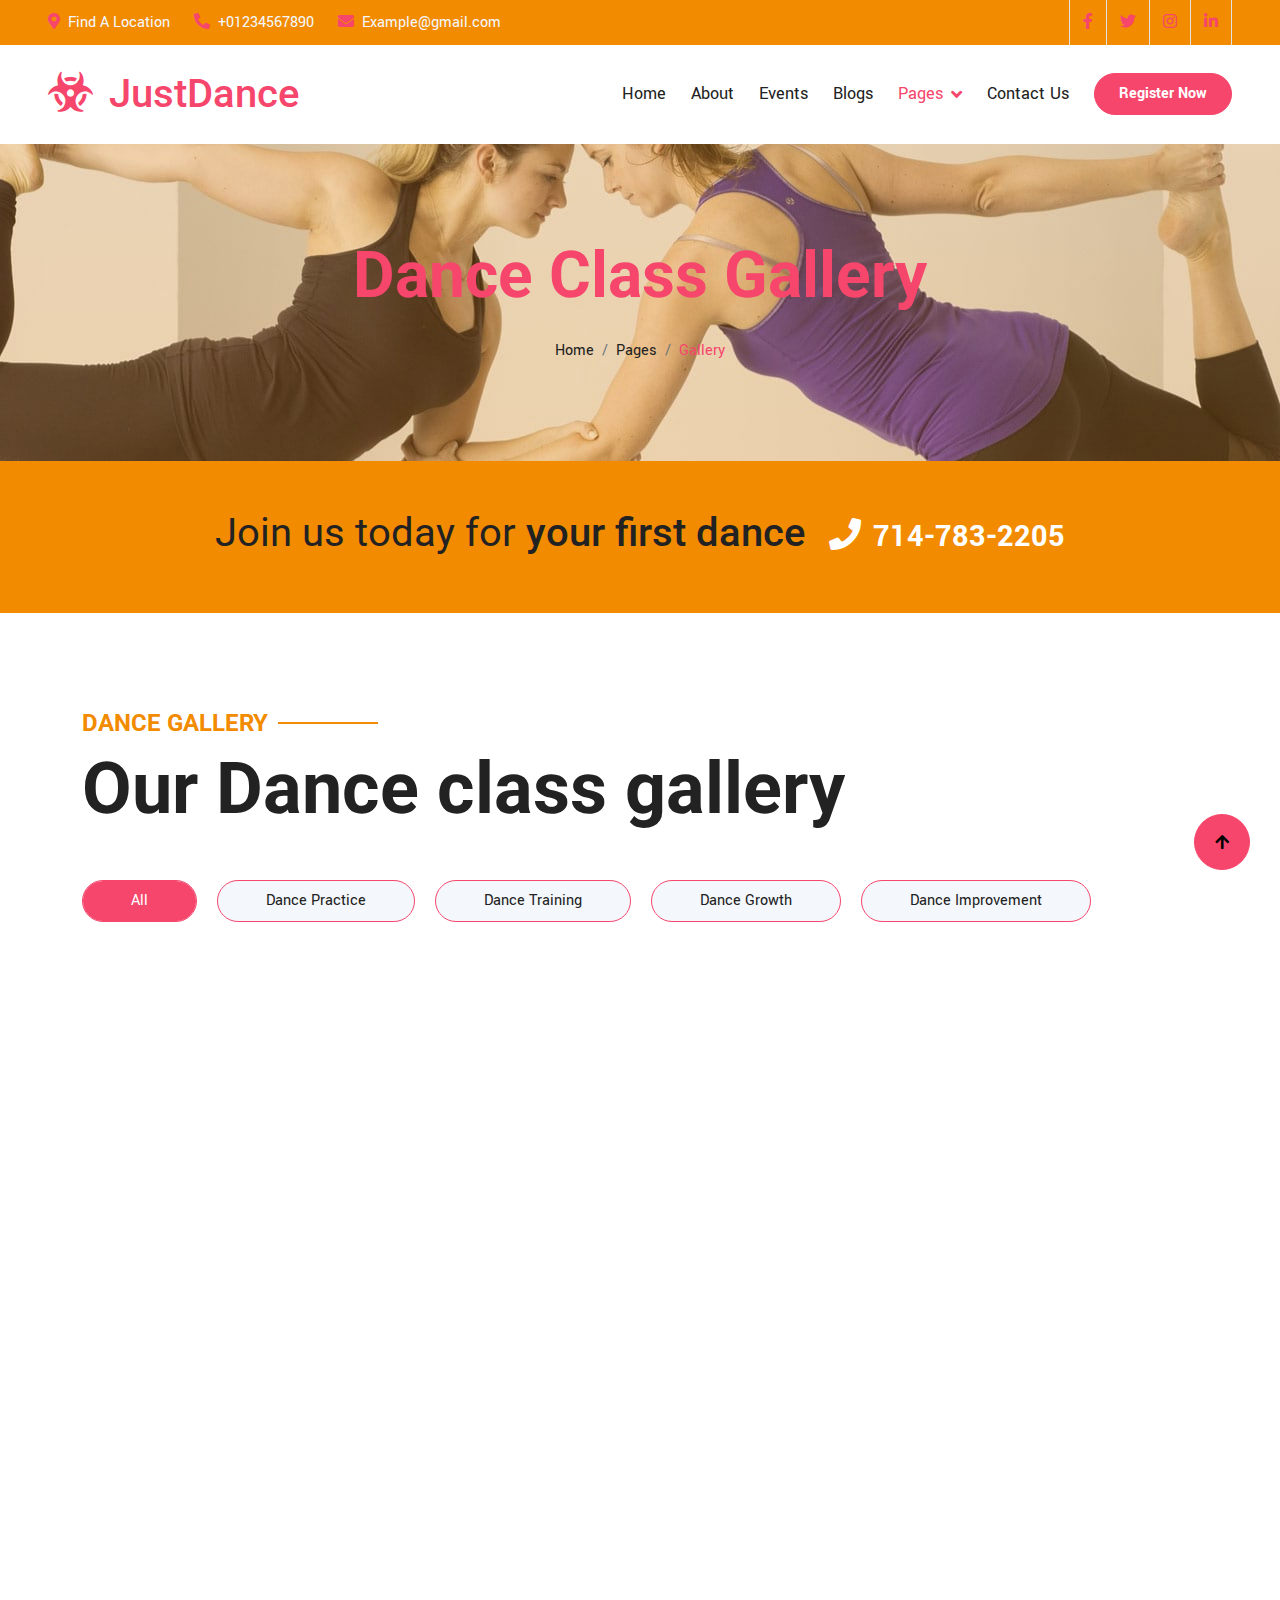
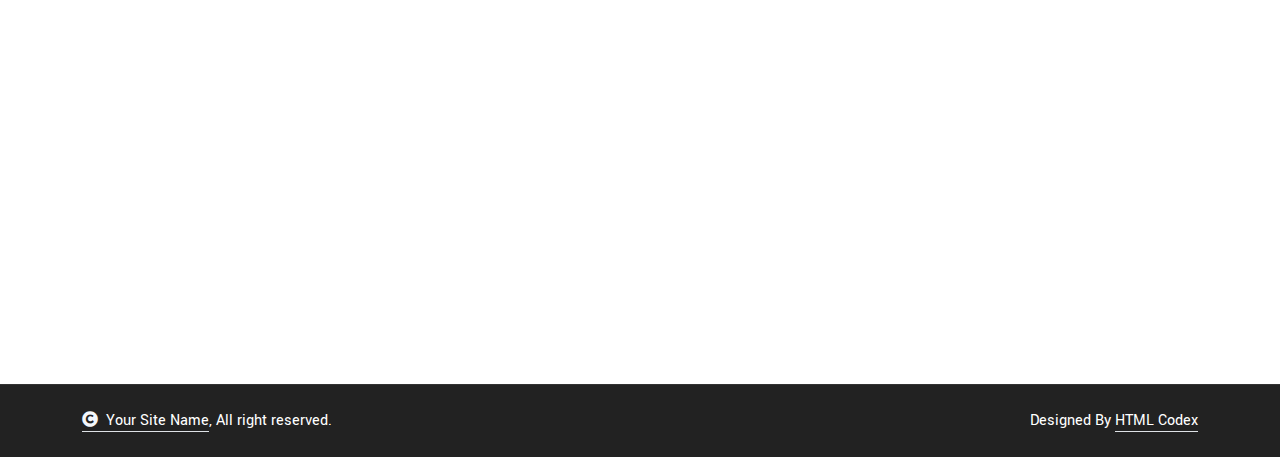
<file: gallery.html>
<!DOCTYPE html>
<html lang="en">

    <head>
        <meta charset="utf-8">
        <title>JustDance - Dance Class Website Template</title>
        <meta content="width=device-width, initial-scale=1.0" name="viewport">
        <meta content="" name="keywords">
        <meta content="" name="description">

        <!-- Google Web Fonts -->
        <link rel="preconnect" href="https://fonts.googleapis.com">
        <link rel="preconnect" href="https://fonts.gstatic.com" crossorigin>
        <link href="https://fonts.googleapis.com/css2?family=Roboto:wght@400;500;700&family=Yantramanav:wght@400;500;700&display=swap" rel="stylesheet"> 

        <!-- Icon Font Stylesheet -->
        <link rel="stylesheet" href="https://use.fontawesome.com/releases/v5.15.4/css/all.css"/>
        <link href="https://cdn.jsdelivr.net/npm/bootstrap-icons@1.4.1/font/bootstrap-icons.css" rel="stylesheet">

        <!-- Libraries Stylesheet -->
        <link href="lib/animate/animate.min.css" rel="stylesheet">
        <link href="lib/owlcarousel/assets/owl.carousel.min.css" rel="stylesheet">
        <link href="lib/lightbox/css/lightbox.min.css" rel="stylesheet">


        <!-- Customized Bootstrap Stylesheet -->
        <link href="css/bootstrap.min.css" rel="stylesheet">

        <!-- Template Stylesheet -->
        <link href="css/style.css" rel="stylesheet">
    </head>

    <body>

        <!-- Spinner Start -->
        <div id="spinner" class="show bg-white position-fixed translate-middle w-100 vh-100 top-50 start-50 d-flex align-items-center justify-content-center">
            <div class="spinner-border text-primary" style="width: 3rem; height: 3rem;" role="status">
                <span class="sr-only">Loading...</span>
            </div>
        </div>
        <!-- Spinner End -->


        <!-- Topbar Start -->
        <div class="container-fluid bg-secondary px-5 d-none d-lg-block">
            <div class="row gx-0 align-items-center" style="height: 45px;">
                <div class="col-lg-8 text-center text-lg-start mb-lg-0">
                    <div class="d-flex flex-wrap">
                        <a href="#" class="text-light me-4"><i class="fas fa-map-marker-alt text-primary me-2"></i>Find A Location</a>
                        <a href="#" class="text-light me-4"><i class="fas fa-phone-alt text-primary me-2"></i>+01234567890</a>
                        <a href="#" class="text-light me-0"><i class="fas fa-envelope text-primary me-2"></i>Example@gmail.com</a>
                    </div>
                </div>
                <div class="col-lg-4 text-center text-lg-end">
                    <div class="d-flex justify-content-end">
                        <div class="border-end border-start py-1">
                            <a href="#" class="btn text-primary"><i class="fab fa-facebook-f"></i></a>
                        </div>
                        <div class="border-end py-1">
                            <a href="#" class="btn text-primary"><i class="fab fa-twitter"></i></a>
                        </div>
                        <div class="border-end py-1">
                            <a href="#" class="btn text-primary"><i class="fab fa-instagram"></i></a>
                        </div>
                        <div class="border-end py-1">
                            <a href="#" class="btn text-primary"><i class="fab fa-linkedin-in"></i></a>
                        </div>
                    </div>
                </div>
            </div>
        </div>
        <!-- Topbar End -->


        <!-- Navbar & Hero Start -->
        <div class="container-fluid position-relative p-0">
            <nav class="navbar navbar-expand-lg navbar-light bg-white px-4 px-lg-5 py-3 py-lg-0">
                <a href="#" class="navbar-brand p-0">
                    <h1 class="text-primary m-0"><i class="fas fa-biohazard me-3"></i>JustDance</h1>
                    <!-- <img src="img/logo.png" alt="Logo"> -->
                </a>
                <button class="navbar-toggler" type="button" data-bs-toggle="collapse" data-bs-target="#navbarCollapse">
                    <span class="fa fa-bars"></span>
                </button>
                <div class="collapse navbar-collapse" id="navbarCollapse">
                    <div class="navbar-nav ms-auto py-0">
                        <a href="index.html" class="nav-item nav-link">Home</a>
                        <a href="about.html" class="nav-item nav-link">About</a>
                        <a href="event.html" class="nav-item nav-link">Events</a>
                        <a href="blog.html" class="nav-item nav-link">Blogs</a>
                        <div class="nav-item dropdown">
                            <a href="#" class="nav-link dropdown-toggle active" data-bs-toggle="dropdown">Pages</a>
                            <div class="dropdown-menu m-0">
                                <a href="classes.html" class="dropdown-item">Our classes</a>
                                <a href="training.html" class="dropdown-item">Dance Training</a>
                                <a href="team.html" class="dropdown-item">Our Team</a>
                                <a href="testimonial.html" class="dropdown-item">Testimonial</a>
                                <a href="gallery.html" class="dropdown-item active">Dance Gallery</a>
                                <a href="404.html" class="dropdown-item">404 Page</a>
                            </div>
                        </div>
                        <a href="contact.html" class="nav-item nav-link">Contact Us</a>
                    </div>
                    <a href="#" class="btn btn-primary rounded-pill text-white py-2 px-4 flex-wrap flex-sm-shrink-0">Register Now</a>
                </div>
            </nav>
        </div>
        <!-- Navbar & Hero End -->

        <!-- Header Start -->
        <div class="container-fluid bg-breadcrumb">
            <div class="container text-center py-5" style="max-width: 900px;">
                <h3 class="text-primary display-3 mb-4 wow fadeInDown" data-wow-delay="0.1s">Dance Class Gallery</h1>
                <ol class="breadcrumb justify-content-center text-white mb-0 wow fadeInDown" data-wow-delay="0.3s">
                    <li class="breadcrumb-item"><a href="index.html" class="text-dark">Home</a></li>
                    <li class="breadcrumb-item"><a href="#" class="text-dark">Pages</a></li>
                    <li class="breadcrumb-item active text-primary">Gallery</li>
                </ol>    
            </div>
        </div>
        <!-- Header End -->

        <!-- Banner Start -->
        <div class="container-fluid bg-secondary wow zoomInDown" data-wow-delay="0.1s">
            <div class="container">
                <div class="d-flex flex-column flex-lg-row align-items-center justify-content-center text-center p-5">
                    <h1 class="me-4"><span class="fw-normal">Join us today for </span><span> your first dance</span></h1>
                    <a href="#" class="text-white fw-bold fs-2"> <i class="fa fa-phone me-1"></i> 714-783-2205</a>
                </div>
            </div>
        </div>
        <!-- Banner End -->

        <!-- Video Gallery Start -->
        <div class="container-fluid gallery py-5">
            <div class="container py-5">
                <div class="pb-5">
                    <h4 class="text-secondary sub-title fw-bold wow fadeInUp" data-wow-delay="0.1s">Dance Gallery</h4>
                    <h1 class="display-2 mb-0 wow fadeInUp" data-wow-delay="0.3s">Our Dance class gallery</h1>
                </div>
                <div class="tab-class wow fadeInUp" data-wow-delay="0.1s">
                    <ul class="nav nav-pills d-inline-flex justify-content-center pb-4">
                        <li class="nav-item bg-light border border-primary rounded-pill mb-4">
                            <a class="d-flex py-2 px-5 rounded-pill active" data-bs-toggle="pill" href="#GalleryTab-1">
                                <span class="text-dark">All</span>
                            </a>
                        </li>
                        <li class="nav-item bg-light border border-primary rounded-pill mb-4">
                            <a class="d-flex py-2 px-5 rounded-pill" data-bs-toggle="pill" href="#GalleryTab-2">
                                <span class="text-dark">Dance Practice</span>
                            </a>
                        </li>
                        <li class="nav-item bg-light border border-primary rounded-pill mb-4">
                            <a class="d-flex py-2 px-5 rounded-pill" data-bs-toggle="pill" href="#GalleryTab-3">
                                <span class="text-dark">Dance Training</span>
                            </a>
                        </li>
                        <li class="nav-item bg-light border border-primary rounded-pill mb-4">
                            <a class="d-flex py-2 px-5 rounded-pill" data-bs-toggle="pill" href="#GalleryTab-4">
                                <span class="text-dark">Dance Growth</span>
                            </a>
                        </li>
                        <li class="nav-item bg-light border border-primary rounded-pill mb-4">
                            <a class="d-flex py-2 px-5 rounded-pill" data-bs-toggle="pill" href="#GalleryTab-5">
                                <span class="text-dark">Dance Improvement</span>
                            </a>
                        </li>
                    </ul>

                    <div class="tab-content">
                        <div id="GalleryTab-1" class="tab-pane fade show p-0 active">
                            <div class="row g-2">
                                <div class="col-sm-6 col-md-6 col-lg-4 col-xl-2 wow fadeInUp" data-wow-delay="0.1s">
                                    <div class="video h-100">
                                        <img src="img/class-1.jpg" class="img-fluid rounded w-100 h-100" style="object-fit: cover;" alt="">
                                        <button type="button" class="btn btn-play" data-bs-toggle="modal" data-src="https://www.youtube.com/embed/DWRcNpR6Kdc" data-bs-target="#videoModal">
                                            <span></span>
                                        </button>
                                    </div>
                                </div>
                                <div class="col-sm-6 col-md-6 col-lg-4 col-xl-3 wow fadeInUp" data-wow-delay="0.3s">
                                    <div class="video h-100">
                                        <img src="img/class-2.jpg" class="img-fluid rounded w-100 h-100" style="object-fit: cover;" alt="">
                                        <button type="button" class="btn btn-play" data-bs-toggle="modal" data-src="https://www.youtube.com/embed/DWRcNpR6Kdc" data-bs-target="#videoModal">
                                            <span></span>
                                        </button>
                                    </div>
                                </div>
                                <div class="col-sm-6 col-md-6 col-lg-4 col-xl-2 wow fadeInUp" data-wow-delay="0.5s">
                                    <div class="video h-100">
                                        <img src="img/class-3.jpg" class="img-fluid rounded w-100 h-100" style="object-fit: cover;" alt="">
                                        <button type="button" class="btn btn-play" data-bs-toggle="modal" data-src="https://www.youtube.com/embed/DWRcNpR6Kdc" data-bs-target="#videoModal">
                                            <span></span>
                                        </button>
                                    </div>
                                </div>
                                <div class="col-sm-6 col-md-6 col-lg-4 col-xl-3 wow fadeInUp" data-wow-delay="0.7s">
                                    <div class="video h-100">
                                        <img src="img/class-3.jpg" class="img-fluid rounded w-100 h-100" style="object-fit: cover;" alt="">
                                        <button type="button" class="btn btn-play" data-bs-toggle="modal" data-src="https://www.youtube.com/embed/DWRcNpR6Kdc" data-bs-target="#videoModal">
                                            <span></span>
                                        </button>
                                    </div>
                                </div>
                                <div class="col-sm-6 col-md-6 col-lg-4 col-xl-2 wow fadeInUp" data-wow-delay="0.9s">
                                    <div class="video h-100">
                                        <img src="img/class-1.jpg" class="img-fluid rounded w-100 h-100" style="object-fit: cover;" alt="">
                                        <button type="button" class="btn btn-play" data-bs-toggle="modal" data-src="https://www.youtube.com/embed/DWRcNpR6Kdc" data-bs-target="#videoModal">
                                            <span></span>
                                        </button>
                                    </div>
                                </div>
                                <div class="col-sm-6 col-md-6 col-lg-4 col-xl-2 wow fadeInUp" data-wow-delay="0.1s">
                                    <div class="video h-100">
                                        <img src="img/class-2.jpg" class="img-fluid rounded w-100 h-100" style="object-fit: cover;" alt="">
                                        <button type="button" class="btn btn-play" data-bs-toggle="modal" data-src="https://www.youtube.com/embed/DWRcNpR6Kdc" data-bs-target="#videoModal">
                                            <span></span>
                                        </button>
                                    </div>
                                </div>
                                <div class="col-sm-6 col-md-6 col-lg-3 col-xl-3 wow fadeInUp" data-wow-delay="0.3s">
                                    <div class="video h-100">
                                        <img src="img/class-3.jpg" class="img-fluid rounded w-100 h-100" style="object-fit: cover;" alt="">
                                        <button type="button" class="btn btn-play" data-bs-toggle="modal" data-src="https://www.youtube.com/embed/DWRcNpR6Kdc" data-bs-target="#videoModal">
                                            <span></span>
                                        </button>
                                    </div>
                                </div>
                                <div class="col-sm-6 col-md-6 col-lg-3 col-xl-2 wow fadeInUp" data-wow-delay="0.5s">
                                    <div class="video h-100">
                                        <img src="img/class-3.jpg" class="img-fluid rounded w-100 h-100" style="object-fit: cover;" alt="">
                                        <button type="button" class="btn btn-play" data-bs-toggle="modal" data-src="https://www.youtube.com/embed/DWRcNpR6Kdc" data-bs-target="#videoModal">
                                            <span></span>
                                        </button>
                                    </div>
                                </div>
                                <div class="col-sm-6 col-md-6 col-lg-3 col-xl-3 wow fadeInUp" data-wow-delay="0.7s">
                                    <div class="video h-100">
                                        <img src="img/class-1.jpg" class="img-fluid rounded w-100 h-100" style="object-fit: cover;" alt="">
                                        <button type="button" class="btn btn-play" data-bs-toggle="modal" data-src="https://www.youtube.com/embed/DWRcNpR6Kdc" data-bs-target="#videoModal">
                                            <span></span>
                                        </button>
                                    </div>
                                </div>
                                <div class="col-sm-6 col-md-6 col-lg-3 col-xl-2 wow fadeInUp" data-wow-delay="0.9s">
                                    <div class="video h-100">
                                        <img src="img/class-3.jpg" class="img-fluid rounded w-100 h-100" style="object-fit: cover;" alt="">
                                        <button type="button" class="btn btn-play" data-bs-toggle="modal" data-src="https://www.youtube.com/embed/DWRcNpR6Kdc" data-bs-target="#videoModal">
                                            <span></span>
                                        </button>
                                    </div>
                                </div>
                            </div>
                        </div>
                        <div id="GalleryTab-2" class="tab-pane fade show p-0">
                            <div class="row g-2">
                                <div class="col-sm-6 col-md-6 col-lg-4 col-xl-2">
                                    <div class="video h-100">
                                        <img src="img/class-1.jpg" class="img-fluid rounded w-100 h-100" style="object-fit: cover;" alt="">
                                        <button type="button" class="btn btn-play" data-bs-toggle="modal" data-src="https://www.youtube.com/embed/DWRcNpR6Kdc" data-bs-target="#videoModal">
                                            <span></span>
                                        </button>
                                    </div>
                                </div>
                                <div class="col-sm-6 col-md-6 col-lg-4 col-xl-3">
                                    <div class="video h-100">
                                        <img src="img/class-2.jpg" class="img-fluid rounded w-100 h-100" style="object-fit: cover;" alt="">
                                        <button type="button" class="btn btn-play" data-bs-toggle="modal" data-src="https://www.youtube.com/embed/DWRcNpR6Kdc" data-bs-target="#videoModal">
                                            <span></span>
                                        </button>
                                    </div>
                                </div>
                                <div class="col-sm-6 col-md-6 col-lg-4 col-xl-2">
                                    <div class="video h-100">
                                        <img src="img/class-3.jpg" class="img-fluid rounded w-100 h-100" style="object-fit: cover;" alt="">
                                        <button type="button" class="btn btn-play" data-bs-toggle="modal" data-src="https://www.youtube.com/embed/DWRcNpR6Kdc" data-bs-target="#videoModal">
                                            <span></span>
                                        </button>
                                    </div>
                                </div>
                                <div class="col-sm-6 col-md-6 col-lg-4 col-xl-3">
                                    <div class="video h-100">
                                        <img src="img/class-3.jpg" class="img-fluid rounded w-100 h-100" style="object-fit: cover;" alt="">
                                        <button type="button" class="btn btn-play" data-bs-toggle="modal" data-src="https://www.youtube.com/embed/DWRcNpR6Kdc" data-bs-target="#videoModal">
                                            <span></span>
                                        </button>
                                    </div>
                                </div>
                                <div class="col-sm-6 col-md-6 col-lg-4 col-xl-2">
                                    <div class="video h-100">
                                        <img src="img/class-1.jpg" class="img-fluid rounded w-100 h-100" style="object-fit: cover;" alt="">
                                        <button type="button" class="btn btn-play" data-bs-toggle="modal" data-src="https://www.youtube.com/embed/DWRcNpR6Kdc" data-bs-target="#videoModal">
                                            <span></span>
                                        </button>
                                    </div>
                                </div>
                                <div class="col-sm-6 col-md-6 col-lg-4 col-xl-2">
                                    <div class="video h-100">
                                        <img src="img/class-2.jpg" class="img-fluid rounded w-100 h-100" style="object-fit: cover;" alt="">
                                        <button type="button" class="btn btn-play" data-bs-toggle="modal" data-src="https://www.youtube.com/embed/DWRcNpR6Kdc" data-bs-target="#videoModal">
                                            <span></span>
                                        </button>
                                    </div>
                                </div>
                                <div class="col-sm-6 col-md-6 col-lg-3 col-xl-3">
                                    <div class="video h-100">
                                        <img src="img/class-3.jpg" class="img-fluid rounded w-100 h-100" style="object-fit: cover;" alt="">
                                        <button type="button" class="btn btn-play" data-bs-toggle="modal" data-src="https://www.youtube.com/embed/DWRcNpR6Kdc" data-bs-target="#videoModal">
                                            <span></span>
                                        </button>
                                    </div>
                                </div>
                                <div class="col-sm-6 col-md-6 col-lg-3 col-xl-2">
                                    <div class="video h-100">
                                        <img src="img/class-3.jpg" class="img-fluid rounded w-100 h-100" style="object-fit: cover;" alt="">
                                        <button type="button" class="btn btn-play" data-bs-toggle="modal" data-src="https://www.youtube.com/embed/DWRcNpR6Kdc" data-bs-target="#videoModal">
                                            <span></span>
                                        </button>
                                    </div>
                                </div>
                                <div class="col-sm-6 col-md-6 col-lg-3 col-xl-3">
                                    <div class="video h-100">
                                        <img src="img/class-1.jpg" class="img-fluid rounded w-100 h-100" style="object-fit: cover;" alt="">
                                        <button type="button" class="btn btn-play" data-bs-toggle="modal" data-src="https://www.youtube.com/embed/DWRcNpR6Kdc" data-bs-target="#videoModal">
                                            <span></span>
                                        </button>
                                    </div>
                                </div>
                                <div class="col-sm-6 col-md-6 col-lg-3 col-xl-2">
                                    <div class="video h-100">
                                        <img src="img/class-3.jpg" class="img-fluid rounded w-100 h-100" style="object-fit: cover;" alt="">
                                        <button type="button" class="btn btn-play" data-bs-toggle="modal" data-src="https://www.youtube.com/embed/DWRcNpR6Kdc" data-bs-target="#videoModal">
                                            <span></span>
                                        </button>
                                    </div>
                                </div>
                            </div>
                        </div>
                        <div id="GalleryTab-3" class="tab-pane fade show p-0">
                            <div class="row g-2">
                                <div class="col-sm-6 col-md-6 col-lg-4 col-xl-2">
                                    <div class="video h-100">
                                        <img src="img/class-1.jpg" class="img-fluid rounded w-100 h-100" style="object-fit: cover;" alt="">
                                        <button type="button" class="btn btn-play" data-bs-toggle="modal" data-src="https://www.youtube.com/embed/DWRcNpR6Kdc" data-bs-target="#videoModal">
                                            <span></span>
                                        </button>
                                    </div>
                                </div>
                                <div class="col-sm-6 col-md-6 col-lg-4 col-xl-3">
                                    <div class="video h-100">
                                        <img src="img/class-2.jpg" class="img-fluid rounded w-100 h-100" style="object-fit: cover;" alt="">
                                        <button type="button" class="btn btn-play" data-bs-toggle="modal" data-src="https://www.youtube.com/embed/DWRcNpR6Kdc" data-bs-target="#videoModal">
                                            <span></span>
                                        </button>
                                    </div>
                                </div>
                                <div class="col-sm-6 col-md-6 col-lg-4 col-xl-2">
                                    <div class="video h-100">
                                        <img src="img/class-3.jpg" class="img-fluid rounded w-100 h-100" style="object-fit: cover;" alt="">
                                        <button type="button" class="btn btn-play" data-bs-toggle="modal" data-src="https://www.youtube.com/embed/DWRcNpR6Kdc" data-bs-target="#videoModal">
                                            <span></span>
                                        </button>
                                    </div>
                                </div>
                                <div class="col-sm-6 col-md-6 col-lg-4 col-xl-3">
                                    <div class="video h-100">
                                        <img src="img/class-3.jpg" class="img-fluid rounded w-100 h-100" style="object-fit: cover;" alt="">
                                        <button type="button" class="btn btn-play" data-bs-toggle="modal" data-src="https://www.youtube.com/embed/DWRcNpR6Kdc" data-bs-target="#videoModal">
                                            <span></span>
                                        </button>
                                    </div>
                                </div>
                                <div class="col-sm-6 col-md-6 col-lg-4 col-xl-2">
                                    <div class="video h-100">
                                        <img src="img/class-1.jpg" class="img-fluid rounded w-100 h-100" style="object-fit: cover;" alt="">
                                        <button type="button" class="btn btn-play" data-bs-toggle="modal" data-src="https://www.youtube.com/embed/DWRcNpR6Kdc" data-bs-target="#videoModal">
                                            <span></span>
                                        </button>
                                    </div>
                                </div>
                                <div class="col-sm-6 col-md-6 col-lg-4 col-xl-2">
                                    <div class="video h-100">
                                        <img src="img/class-2.jpg" class="img-fluid rounded w-100 h-100" style="object-fit: cover;" alt="">
                                        <button type="button" class="btn btn-play" data-bs-toggle="modal" data-src="https://www.youtube.com/embed/DWRcNpR6Kdc" data-bs-target="#videoModal">
                                            <span></span>
                                        </button>
                                    </div>
                                </div>
                                <div class="col-sm-6 col-md-6 col-lg-3 col-xl-3">
                                    <div class="video h-100">
                                        <img src="img/class-3.jpg" class="img-fluid rounded w-100 h-100" style="object-fit: cover;" alt="">
                                        <button type="button" class="btn btn-play" data-bs-toggle="modal" data-src="https://www.youtube.com/embed/DWRcNpR6Kdc" data-bs-target="#videoModal">
                                            <span></span>
                                        </button>
                                    </div>
                                </div>
                                <div class="col-sm-6 col-md-6 col-lg-3 col-xl-2">
                                    <div class="video h-100">
                                        <img src="img/class-3.jpg" class="img-fluid rounded w-100 h-100" style="object-fit: cover;" alt="">
                                        <button type="button" class="btn btn-play" data-bs-toggle="modal" data-src="https://www.youtube.com/embed/DWRcNpR6Kdc" data-bs-target="#videoModal">
                                            <span></span>
                                        </button>
                                    </div>
                                </div>
                                <div class="col-sm-6 col-md-6 col-lg-3 col-xl-3">
                                    <div class="video h-100">
                                        <img src="img/class-1.jpg" class="img-fluid rounded w-100 h-100" style="object-fit: cover;" alt="">
                                        <button type="button" class="btn btn-play" data-bs-toggle="modal" data-src="https://www.youtube.com/embed/DWRcNpR6Kdc" data-bs-target="#videoModal">
                                            <span></span>
                                        </button>
                                    </div>
                                </div>
                                <div class="col-sm-6 col-md-6 col-lg-3 col-xl-2">
                                    <div class="video h-100">
                                        <img src="img/class-3.jpg" class="img-fluid rounded w-100 h-100" style="object-fit: cover;" alt="">
                                        <button type="button" class="btn btn-play" data-bs-toggle="modal" data-src="https://www.youtube.com/embed/DWRcNpR6Kdc" data-bs-target="#videoModal">
                                            <span></span>
                                        </button>
                                    </div>
                                </div>
                            </div>
                        </div>
                        <div id="GalleryTab-4" class="tab-pane fade show p-0">
                            <div class="row g-2">
                                <div class="col-sm-6 col-md-6 col-lg-4 col-xl-2">
                                    <div class="video h-100">
                                        <img src="img/class-1.jpg" class="img-fluid rounded w-100 h-100" style="object-fit: cover;" alt="">
                                        <button type="button" class="btn btn-play" data-bs-toggle="modal" data-src="https://www.youtube.com/embed/DWRcNpR6Kdc" data-bs-target="#videoModal">
                                            <span></span>
                                        </button>
                                    </div>
                                </div>
                                <div class="col-sm-6 col-md-6 col-lg-4 col-xl-3">
                                    <div class="video h-100">
                                        <img src="img/class-2.jpg" class="img-fluid rounded w-100 h-100" style="object-fit: cover;" alt="">
                                        <button type="button" class="btn btn-play" data-bs-toggle="modal" data-src="https://www.youtube.com/embed/DWRcNpR6Kdc" data-bs-target="#videoModal">
                                            <span></span>
                                        </button>
                                    </div>
                                </div>
                                <div class="col-sm-6 col-md-6 col-lg-4 col-xl-2">
                                    <div class="video h-100">
                                        <img src="img/class-3.jpg" class="img-fluid rounded w-100 h-100" style="object-fit: cover;" alt="">
                                        <button type="button" class="btn btn-play" data-bs-toggle="modal" data-src="https://www.youtube.com/embed/DWRcNpR6Kdc" data-bs-target="#videoModal">
                                            <span></span>
                                        </button>
                                    </div>
                                </div>
                                <div class="col-sm-6 col-md-6 col-lg-4 col-xl-3">
                                    <div class="video h-100">
                                        <img src="img/class-3.jpg" class="img-fluid rounded w-100 h-100" style="object-fit: cover;" alt="">
                                        <button type="button" class="btn btn-play" data-bs-toggle="modal" data-src="https://www.youtube.com/embed/DWRcNpR6Kdc" data-bs-target="#videoModal">
                                            <span></span>
                                        </button>
                                    </div>
                                </div>
                                <div class="col-sm-6 col-md-6 col-lg-4 col-xl-2">
                                    <div class="video h-100">
                                        <img src="img/class-1.jpg" class="img-fluid rounded w-100 h-100" style="object-fit: cover;" alt="">
                                        <button type="button" class="btn btn-play" data-bs-toggle="modal" data-src="https://www.youtube.com/embed/DWRcNpR6Kdc" data-bs-target="#videoModal">
                                            <span></span>
                                        </button>
                                    </div>
                                </div>
                                <div class="col-sm-6 col-md-6 col-lg-4 col-xl-2">
                                    <div class="video h-100">
                                        <img src="img/class-2.jpg" class="img-fluid rounded w-100 h-100" style="object-fit: cover;" alt="">
                                        <button type="button" class="btn btn-play" data-bs-toggle="modal" data-src="https://www.youtube.com/embed/DWRcNpR6Kdc" data-bs-target="#videoModal">
                                            <span></span>
                                        </button>
                                    </div>
                                </div>
                                <div class="col-sm-6 col-md-6 col-lg-3 col-xl-3">
                                    <div class="video h-100">
                                        <img src="img/class-3.jpg" class="img-fluid rounded w-100 h-100" style="object-fit: cover;" alt="">
                                        <button type="button" class="btn btn-play" data-bs-toggle="modal" data-src="https://www.youtube.com/embed/DWRcNpR6Kdc" data-bs-target="#videoModal">
                                            <span></span>
                                        </button>
                                    </div>
                                </div>
                                <div class="col-sm-6 col-md-6 col-lg-3 col-xl-2">
                                    <div class="video h-100">
                                        <img src="img/class-3.jpg" class="img-fluid rounded w-100 h-100" style="object-fit: cover;" alt="">
                                        <button type="button" class="btn btn-play" data-bs-toggle="modal" data-src="https://www.youtube.com/embed/DWRcNpR6Kdc" data-bs-target="#videoModal">
                                            <span></span>
                                        </button>
                                    </div>
                                </div>
                                <div class="col-sm-6 col-md-6 col-lg-3 col-xl-3">
                                    <div class="video h-100">
                                        <img src="img/class-1.jpg" class="img-fluid rounded w-100 h-100" style="object-fit: cover;" alt="">
                                        <button type="button" class="btn btn-play" data-bs-toggle="modal" data-src="https://www.youtube.com/embed/DWRcNpR6Kdc" data-bs-target="#videoModal">
                                            <span></span>
                                        </button>
                                    </div>
                                </div>
                                <div class="col-sm-6 col-md-6 col-lg-3 col-xl-2">
                                    <div class="video h-100">
                                        <img src="img/class-3.jpg" class="img-fluid rounded w-100 h-100" style="object-fit: cover;" alt="">
                                        <button type="button" class="btn btn-play" data-bs-toggle="modal" data-src="https://www.youtube.com/embed/DWRcNpR6Kdc" data-bs-target="#videoModal">
                                            <span></span>
                                        </button>
                                    </div>
                                </div>
                            </div>
                        </div>
                        <div id="GalleryTab-5" class="tab-pane fade show p-0">
                            <div class="row g-2">
                                <div class="col-sm-6 col-md-6 col-lg-4 col-xl-2">
                                    <div class="video h-100">
                                        <img src="img/class-1.jpg" class="img-fluid rounded w-100 h-100" style="object-fit: cover;" alt="">
                                        <button type="button" class="btn btn-play" data-bs-toggle="modal" data-src="https://www.youtube.com/embed/DWRcNpR6Kdc" data-bs-target="#videoModal">
                                            <span></span>
                                        </button>
                                    </div>
                                </div>
                                <div class="col-sm-6 col-md-6 col-lg-4 col-xl-3">
                                    <div class="video h-100">
                                        <img src="img/class-2.jpg" class="img-fluid rounded w-100 h-100" style="object-fit: cover;" alt="">
                                        <button type="button" class="btn btn-play" data-bs-toggle="modal" data-src="https://www.youtube.com/embed/DWRcNpR6Kdc" data-bs-target="#videoModal">
                                            <span></span>
                                        </button>
                                    </div>
                                </div>
                                <div class="col-sm-6 col-md-6 col-lg-4 col-xl-2">
                                    <div class="video h-100">
                                        <img src="img/class-3.jpg" class="img-fluid rounded w-100 h-100" style="object-fit: cover;" alt="">
                                        <button type="button" class="btn btn-play" data-bs-toggle="modal" data-src="https://www.youtube.com/embed/DWRcNpR6Kdc" data-bs-target="#videoModal">
                                            <span></span>
                                        </button>
                                    </div>
                                </div>
                                <div class="col-sm-6 col-md-6 col-lg-4 col-xl-3">
                                    <div class="video h-100">
                                        <img src="img/class-3.jpg" class="img-fluid rounded w-100 h-100" style="object-fit: cover;" alt="">
                                        <button type="button" class="btn btn-play" data-bs-toggle="modal" data-src="https://www.youtube.com/embed/DWRcNpR6Kdc" data-bs-target="#videoModal">
                                            <span></span>
                                        </button>
                                    </div>
                                </div>
                                <div class="col-sm-6 col-md-6 col-lg-4 col-xl-2">
                                    <div class="video h-100">
                                        <img src="img/class-1.jpg" class="img-fluid rounded w-100 h-100" style="object-fit: cover;" alt="">
                                        <button type="button" class="btn btn-play" data-bs-toggle="modal" data-src="https://www.youtube.com/embed/DWRcNpR6Kdc" data-bs-target="#videoModal">
                                            <span></span>
                                        </button>
                                    </div>
                                </div>
                                <div class="col-sm-6 col-md-6 col-lg-4 col-xl-2">
                                    <div class="video h-100">
                                        <img src="img/class-2.jpg" class="img-fluid rounded w-100 h-100" style="object-fit: cover;" alt="">
                                        <button type="button" class="btn btn-play" data-bs-toggle="modal" data-src="https://www.youtube.com/embed/DWRcNpR6Kdc" data-bs-target="#videoModal">
                                            <span></span>
                                        </button>
                                    </div>
                                </div>
                                <div class="col-sm-6 col-md-6 col-lg-3 col-xl-3">
                                    <div class="video h-100">
                                        <img src="img/class-3.jpg" class="img-fluid rounded w-100 h-100" style="object-fit: cover;" alt="">
                                        <button type="button" class="btn btn-play" data-bs-toggle="modal" data-src="https://www.youtube.com/embed/DWRcNpR6Kdc" data-bs-target="#videoModal">
                                            <span></span>
                                        </button>
                                    </div>
                                </div>
                                <div class="col-sm-6 col-md-6 col-lg-3 col-xl-2">
                                    <div class="video h-100">
                                        <img src="img/class-3.jpg" class="img-fluid rounded w-100 h-100" style="object-fit: cover;" alt="">
                                        <button type="button" class="btn btn-play" data-bs-toggle="modal" data-src="https://www.youtube.com/embed/DWRcNpR6Kdc" data-bs-target="#videoModal">
                                            <span></span>
                                        </button>
                                    </div>
                                </div>
                                <div class="col-sm-6 col-md-6 col-lg-3 col-xl-3">
                                    <div class="video h-100">
                                        <img src="img/class-1.jpg" class="img-fluid rounded w-100 h-100" style="object-fit: cover;" alt="">
                                        <button type="button" class="btn btn-play" data-bs-toggle="modal" data-src="https://www.youtube.com/embed/DWRcNpR6Kdc" data-bs-target="#videoModal">
                                            <span></span>
                                        </button>
                                    </div>
                                </div>
                                <div class="col-sm-6 col-md-6 col-lg-3 col-xl-2">
                                    <div class="video h-100">
                                        <img src="img/class-3.jpg" class="img-fluid rounded w-100 h-100" style="object-fit: cover;" alt="">
                                        <button type="button" class="btn btn-play" data-bs-toggle="modal" data-src="https://www.youtube.com/embed/DWRcNpR6Kdc" data-bs-target="#videoModal">
                                            <span></span>
                                        </button>
                                    </div>
                                </div>
                            </div>
                        </div>
                    </div>
                </div>
            </div>
        </div>

        <!-- Modal Video -->
        <div class="modal fade" id="videoModal" tabindex="-1" aria-labelledby="exampleModalLabel" aria-hidden="true">
            <div class="modal-dialog">
                <div class="modal-content rounded-0">
                    <div class="modal-header">
                        <h5 class="modal-title" id="exampleModalLabel">Youtube Video</h5>
                        <button type="button" class="btn-close" data-bs-dismiss="modal" aria-label="Close"></button>
                    </div>
                    <div class="modal-body">
                        <!-- 16:9 aspect ratio -->
                        <div class="ratio ratio-16x9">
                            <iframe class="embed-responsive-item" src="" id="video" allowfullscreen allowscriptaccess="always"
                                allow="autoplay"></iframe>
                        </div>
                    </div>
                </div>
            </div>
        </div>
        <!-- Video Gallery End -->

        <!-- Footer Start -->
        <div class="container-fluid footer py-5 wow fadeIn" data-wow-delay="0.1s">
            <div class="container py-5">
                <div class="row g-5">
                    <div class="col-md-6 col-lg-6 col-xl-3">
                        <div class="footer-item d-flex flex-column">
                            <div class="footer-item">
                                <h4 class="text-white mb-4">JustDanc</h4>
                                <p class="text-white mb-3">Dolor amet sit justo amet elitr clita ipsum elitr est.Lorem ipsum dolor sit amet, consectetur adipiscing elit consectetur adipiscing elit.</p>
                                <div class="d-flex">
                                    <a class="btn btn-lg-square btn-primary rounded-circle me-2" href=""><i class="fab fa-facebook-f"></i></a>
                                    <a class="btn btn-lg-square btn-primary rounded-circle mx-2" href=""><i class="fab fa-twitter"></i></a>
                                    <a class="btn btn-lg-square btn-primary rounded-circle mx-2" href=""><i class="fab fa-instagram"></i></a>
                                    <a class="btn btn-lg-square btn-primary rounded-circle mx-2" href=""><i class="fab fa-linkedin-in"></i></a>
                                </div>
                            </div>
                        </div>
                    </div>
                    <div class="col-md-6 col-lg-6 col-xl-3">
                        <div class="footer-item d-flex flex-column">
                            <h4 class="text-white mb-4">Address</h4>
                            <div class="d-flex align-items-center mb-3">
                                <a class="btn btn-lg-square btn-primary rounded-circle mx-2" href=""><i class="fas fa-map-marker-alt"></i></a>
                                <div class="text-white ms-2">
                                    <p class="mb-0">0123.. Street, New York, USA</p>
                                </div>
                            </div>
                            <div class="d-flex align-items-center mb-3">
                                <a class="btn btn-lg-square btn-primary rounded-circle mx-2" href=""><i class="fa fa-phone-alt"></i></a>
                                <div class="text-white ms-2">
                                    <p class="mb-0">+012 345 67890</p>
                                    <p class="mb-0">+012 345 67890</p>
                                </div>
                            </div>
                            <div class="d-flex align-items-center">
                                <a class="btn btn-lg-square btn-primary rounded-circle mx-2" href=""><i class="fas fa-envelope"></i></a>
                                <div class="text-white ms-2">
                                    <p class="mb-0">info@example.com</p>
                                    <p class="mb-0">info@example.com</p>
                                </div>
                            </div>
                        </div>
                    </div>
                    <div class="col-md-6 col-lg-6 col-xl-3">
                        <div class="footer-item d-flex flex-column">
                            <h4 class="text-white mb-4">Quick Links</h4>
                            <a href="#" class="footer-link"> About Us</a>
                            <a href="#" class="footer-link"> Classes</a>
                            <a href="#" class="footer-link"> Privacy Policy</a>
                            <a href="#" class="footer-link"> Terms & Conditions</a>
                            <a href="#" class="footer-link"> Schedule</a>
                            <a href="#" class="footer-link"> FAQ</a>
                            <a href="#" class="footer-link"> Contact Us</a>
                        </div>
                    </div>
                    <div class="col-md-6 col-lg-6 col-xl-3">
                        <div class="footer-item d-flex flex-column">
                            <div class="footer-item">
                                <h4 class="text-white mb-4">Newsletter</h4>
                                <p class="text-white mb-3">Dolor amet sit justo amet elitr clita ipsum elitr est.Lorem ipsum dolor sit amet, consectetur adipiscing elit consectetur adipiscing elit.</p>
                                <div class="position-relative mx-auto rounded-pill">
                                    <input class="form-control rounded-pill w-100 py-3 ps-4 pe-5" type="text" placeholder="Enter your email">
                                    <button type="button" class="btn btn-primary rounded-pill position-absolute top-0 end-0 py-2 mt-2 me-2">SignUp</button>
                                </div>
                            </div>
                        </div>
                    </div>
                </div>
            </div>
        </div>
        <!-- Footer End -->

        
        <!-- Copyright Start -->
        <div class="container-fluid copyright py-4">
            <div class="container">
                <div class="row g-4 align-items-center">
                    <div class="col-md-6 text-center text-md-start mb-md-0">
                        <span class="text-white"><a href="#" class="border-bottom text-white"><i class="fas fa-copyright text-light me-2"></i>Your Site Name</a>, All right reserved.</span>
                    </div>
                    <div class="col-md-6 text-center text-md-end text-white">
                        <!--/*** This template is free as long as you keep the below author’s credit link/attribution link/backlink. ***/-->
                        <!--/*** If you'd like to use the template without the below author’s credit link/attribution link/backlink, ***/-->
                        <!--/*** you can purchase the Credit Removal License from "https://htmlcodex.com/credit-removal". ***/-->
                        Designed By <a class="border-bottom text-white" href="https://htmlcodex.com">HTML Codex</a>
                    </div>
                </div>
            </div>
        </div>
        <!-- Copyright End -->


        <!-- Back to Top -->
        <a href="#" class="btn btn-primary btn-lg-square back-to-top"><i class="fa fa-arrow-up"></i></a>   

        
    <!-- JavaScript Libraries -->
    <script src="https://ajax.googleapis.com/ajax/libs/jquery/3.6.4/jquery.min.js"></script>
    <script src="https://cdn.jsdelivr.net/npm/bootstrap@5.0.0/dist/js/bootstrap.bundle.min.js"></script>
    <script src="lib/wow/wow.min.js"></script>
    <script src="lib/easing/easing.min.js"></script>
    <script src="lib/waypoints/waypoints.min.js"></script>
    <script src="lib/counterup/counterup.min.js"></script>
    <script src="lib/owlcarousel/owl.carousel.min.js"></script>
    <script src="lib/lightbox/js/lightbox.min.js"></script>
    

    <!-- Template Javascript -->
    <script src="js/main.js"></script>
    </body>

</html>
</file>
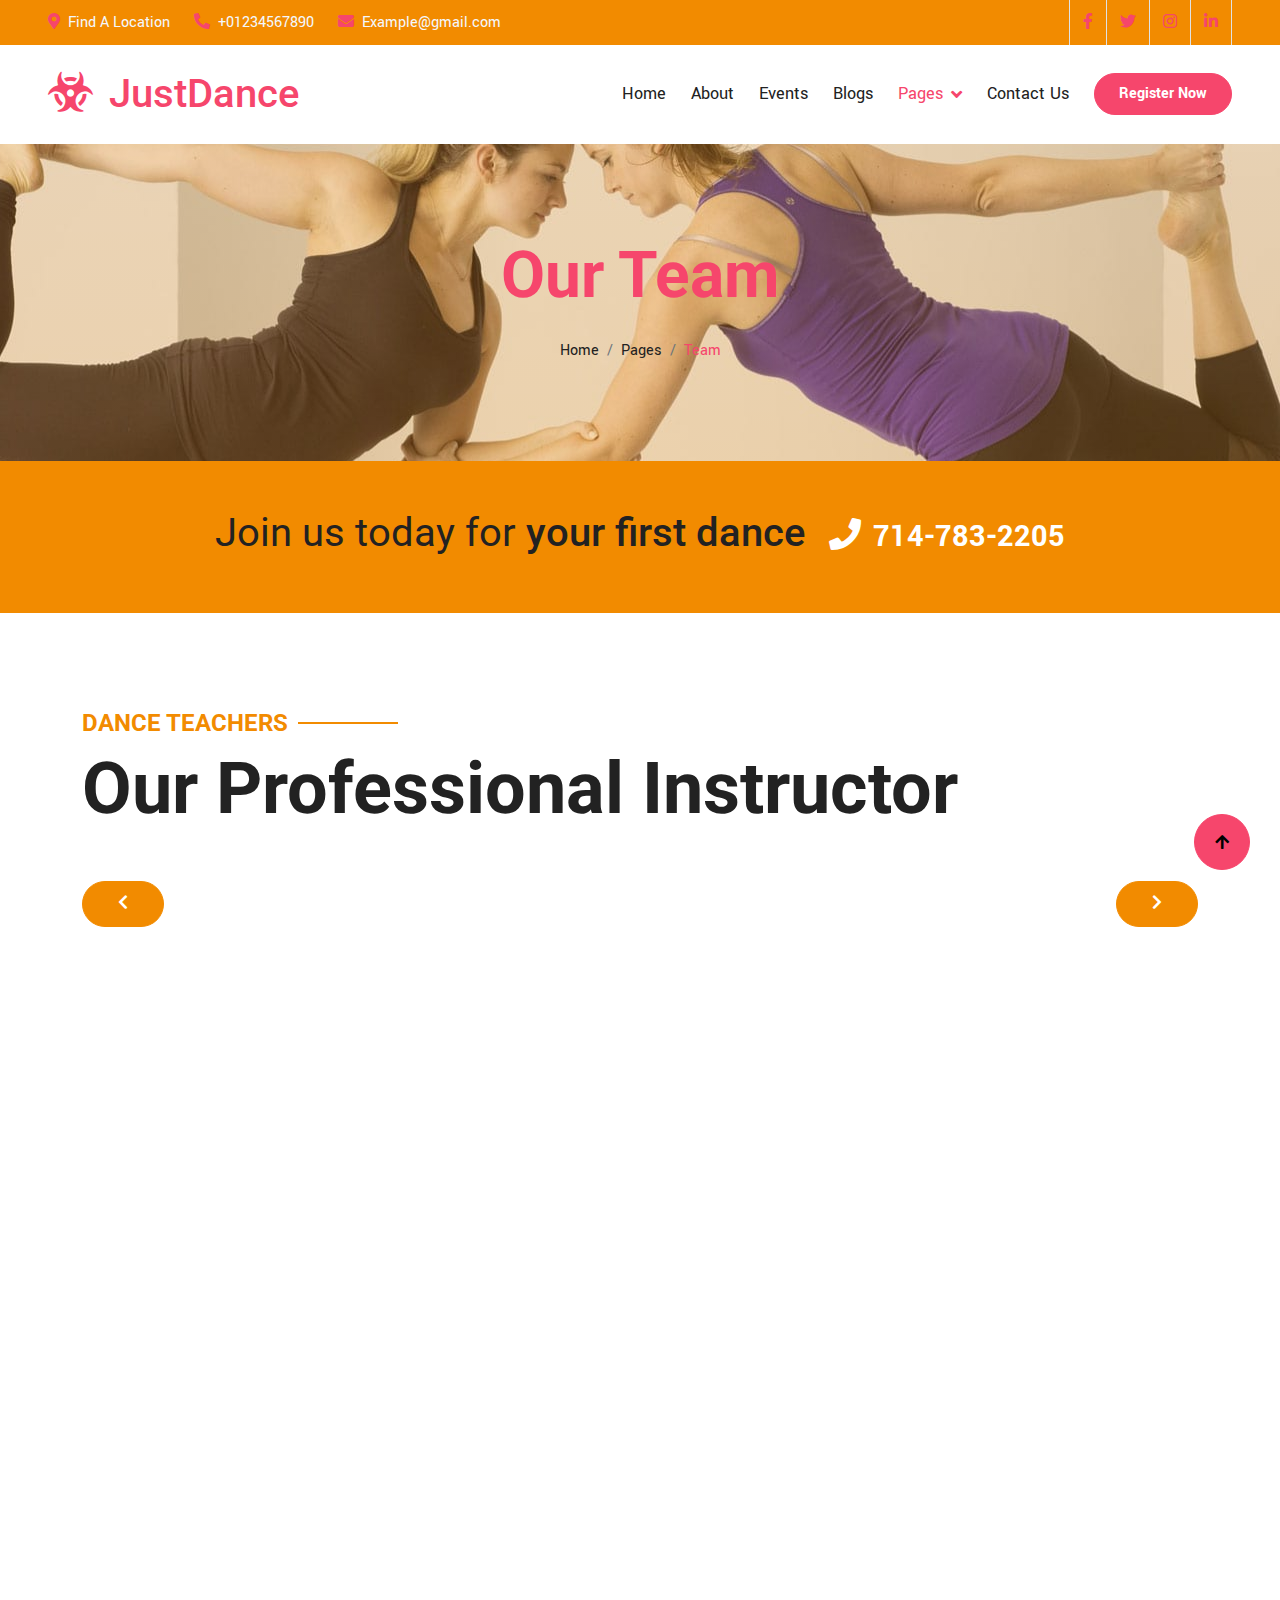
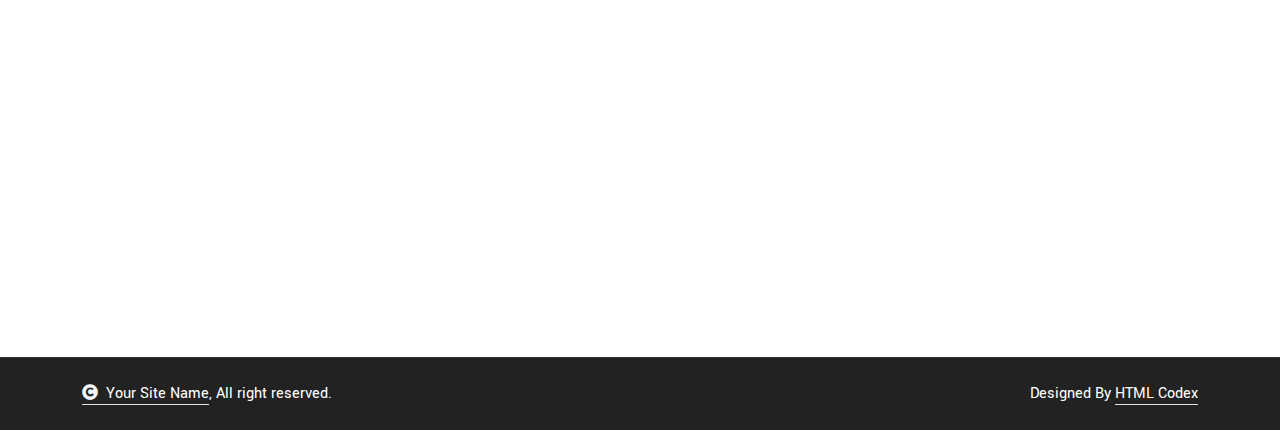
<file: team.html>
<!DOCTYPE html>
<html lang="en">

    <head>
        <meta charset="utf-8">
        <title>JustDance - Dance Class Website Template</title>
        <meta content="width=device-width, initial-scale=1.0" name="viewport">
        <meta content="" name="keywords">
        <meta content="" name="description">

        <!-- Google Web Fonts -->
        <link rel="preconnect" href="https://fonts.googleapis.com">
        <link rel="preconnect" href="https://fonts.gstatic.com" crossorigin>
        <link href="https://fonts.googleapis.com/css2?family=Roboto:wght@400;500;700&family=Yantramanav:wght@400;500;700&display=swap" rel="stylesheet"> 

        <!-- Icon Font Stylesheet -->
        <link rel="stylesheet" href="https://use.fontawesome.com/releases/v5.15.4/css/all.css"/>
        <link href="https://cdn.jsdelivr.net/npm/bootstrap-icons@1.4.1/font/bootstrap-icons.css" rel="stylesheet">

        <!-- Libraries Stylesheet -->
        <link href="lib/animate/animate.min.css" rel="stylesheet">
        <link href="lib/owlcarousel/assets/owl.carousel.min.css" rel="stylesheet">
        <link href="lib/lightbox/css/lightbox.min.css" rel="stylesheet">


        <!-- Customized Bootstrap Stylesheet -->
        <link href="css/bootstrap.min.css" rel="stylesheet">

        <!-- Template Stylesheet -->
        <link href="css/style.css" rel="stylesheet">
    </head>

    <body>

        <!-- Spinner Start -->
        <div id="spinner" class="show bg-white position-fixed translate-middle w-100 vh-100 top-50 start-50 d-flex align-items-center justify-content-center">
            <div class="spinner-border text-primary" style="width: 3rem; height: 3rem;" role="status">
                <span class="sr-only">Loading...</span>
            </div>
        </div>
        <!-- Spinner End -->


        <!-- Topbar Start -->
        <div class="container-fluid bg-secondary px-5 d-none d-lg-block">
            <div class="row gx-0 align-items-center" style="height: 45px;">
                <div class="col-lg-8 text-center text-lg-start mb-lg-0">
                    <div class="d-flex flex-wrap">
                        <a href="#" class="text-light me-4"><i class="fas fa-map-marker-alt text-primary me-2"></i>Find A Location</a>
                        <a href="#" class="text-light me-4"><i class="fas fa-phone-alt text-primary me-2"></i>+01234567890</a>
                        <a href="#" class="text-light me-0"><i class="fas fa-envelope text-primary me-2"></i>Example@gmail.com</a>
                    </div>
                </div>
                <div class="col-lg-4 text-center text-lg-end">
                    <div class="d-flex justify-content-end">
                        <div class="border-end border-start py-1">
                            <a href="#" class="btn text-primary"><i class="fab fa-facebook-f"></i></a>
                        </div>
                        <div class="border-end py-1">
                            <a href="#" class="btn text-primary"><i class="fab fa-twitter"></i></a>
                        </div>
                        <div class="border-end py-1">
                            <a href="#" class="btn text-primary"><i class="fab fa-instagram"></i></a>
                        </div>
                        <div class="border-end py-1">
                            <a href="#" class="btn text-primary"><i class="fab fa-linkedin-in"></i></a>
                        </div>
                    </div>
                </div>
            </div>
        </div>
        <!-- Topbar End -->


        <!-- Navbar & Hero Start -->
        <div class="container-fluid position-relative p-0">
            <nav class="navbar navbar-expand-lg navbar-light bg-white px-4 px-lg-5 py-3 py-lg-0">
                <a href="#" class="navbar-brand p-0">
                    <h1 class="text-primary m-0"><i class="fas fa-biohazard me-3"></i>JustDance</h1>
                    <!-- <img src="img/logo.png" alt="Logo"> -->
                </a>
                <button class="navbar-toggler" type="button" data-bs-toggle="collapse" data-bs-target="#navbarCollapse">
                    <span class="fa fa-bars"></span>
                </button>
                <div class="collapse navbar-collapse" id="navbarCollapse">
                    <div class="navbar-nav ms-auto py-0">
                        <a href="index.html" class="nav-item nav-link">Home</a>
                        <a href="about.html" class="nav-item nav-link">About</a>
                        <a href="event.html" class="nav-item nav-link">Events</a>
                        <a href="blog.html" class="nav-item nav-link">Blogs</a>
                        <div class="nav-item dropdown">
                            <a href="#" class="nav-link dropdown-toggle active" data-bs-toggle="dropdown">Pages</a>
                            <div class="dropdown-menu m-0">
                                <a href="classes.html" class="dropdown-item">Our classes</a>
                                <a href="training.html" class="dropdown-item">Dance Training</a>
                                <a href="team.html" class="dropdown-item active">Our Team</a>
                                <a href="testimonial.html" class="dropdown-item">Testimonial</a>
                                <a href="gallery.html" class="dropdown-item">Dance Gallery</a>
                                <a href="404.html" class="dropdown-item">404 Page</a>
                            </div>
                        </div>
                        <a href="contact.html" class="nav-item nav-link">Contact Us</a>
                    </div>
                    <a href="#" class="btn btn-primary rounded-pill text-white py-2 px-4 flex-wrap flex-sm-shrink-0">Register Now</a>
                </div>
            </nav>
        </div>
        <!-- Navbar & Hero End -->

        <!-- Header Start -->
        <div class="container-fluid bg-breadcrumb">
            <div class="container text-center py-5" style="max-width: 900px;">
                <h3 class="text-primary display-3 mb-4 wow fadeInDown" data-wow-delay="0.1s">Our Team</h1>
                <ol class="breadcrumb justify-content-center text-white mb-0 wow fadeInDown" data-wow-delay="0.3s">
                    <li class="breadcrumb-item"><a href="index.html" class="text-dark">Home</a></li>
                    <li class="breadcrumb-item"><a href="#" class="text-dark">Pages</a></li>
                    <li class="breadcrumb-item active text-primary">Team</li>
                </ol>    
            </div>
        </div>
        <!-- Header End -->

        <!-- Banner Start -->
        <div class="container-fluid bg-secondary wow zoomInDown" data-wow-delay="0.1s">
            <div class="container">
                <div class="d-flex flex-column flex-lg-row align-items-center justify-content-center text-center p-5">
                    <h1 class="me-4"><span class="fw-normal">Join us today for </span><span> your first dance</span></h1>
                    <a href="#" class="text-white fw-bold fs-2"> <i class="fa fa-phone me-1"></i> 714-783-2205</a>
                </div>
            </div>
        </div>
        <!-- Banner End -->

        <!-- Team Start -->
        <div class="container-fluid team py-5">
            <div class="container py-5">
                <div class="pb-5">
                    <h4 class="text-secondary sub-title fw-bold wow fadeInUp" data-wow-delay="0.1s">Dance Teachers</h4>
                    <h1 class="display-2 mb-0 wow fadeInUp" data-wow-delay="0.3s">Our Professional Instructor</h1>
                </div>
                <div class="team-carousel owl-carousel pt-5 wow fadeInUp" data-wow-delay="0.1s">
                    <div class="team-item border rounded wow fadeInUp" data-wow-delay="0.1s">
                        <div class="team-img bg-secondary rounded-top">
                            <img src="img/team-1.jpg" class="img-fluid rounded-top w-100" alt="Image">
                            <div class="team-icon">
                                <a class="btn btn-square btn-primary rounded-circle mx-1" href=""><i class="fab fa-facebook-f"></i></a>
                                <a class="btn btn-square btn-primary rounded-circle mx-1" href=""><i class="fab fa-twitter"></i></a>
                                <a class="btn btn-square btn-primary rounded-circle mx-1" href=""><i class="fab fa-instagram"></i></a>
                                <a class="btn btn-square btn-primary rounded-circle mx-1" href=""><i class="fab fa-linkedin-in"></i></a>
                            </div>
                        </div>
                        <div class="team-content text-center p-4">
                            <a href="#" class="h4">Emily Ava</a>
                            <p class="mb-0 text-primary">Instructor</p>
                        </div>
                    </div>
                    <div class="team-item border rounded wow fadeInUp" data-wow-delay="0.3s">
                        <div class="team-img bg-secondary rounded-top">
                            <img src="img/team-2.jpg" class="img-fluid rounded-top w-100" alt="Image">
                            <div class="team-icon">
                                <a class="btn btn-square btn-primary rounded-circle mx-1" href=""><i class="fab fa-facebook-f"></i></a>
                                <a class="btn btn-square btn-primary rounded-circle mx-1" href=""><i class="fab fa-twitter"></i></a>
                                <a class="btn btn-square btn-primary rounded-circle mx-1" href=""><i class="fab fa-instagram"></i></a>
                                <a class="btn btn-square btn-primary rounded-circle mx-1" href=""><i class="fab fa-linkedin-in"></i></a>
                            </div>
                        </div>
                        <div class="team-content text-center p-4">
                            <a href="#" class="h4">Emily Ava</a>
                            <p class="mb-0 text-primary">Instructor</p>
                        </div>
                    </div>
                    <div class="team-item border rounded wow fadeInUp" data-wow-delay="0.5s">
                        <div class="team-img bg-secondary rounded-top">
                            <img src="img/team-3.jpg" class="img-fluid rounded-top w-100" alt="Image">
                            <div class="team-icon">
                                <a class="btn btn-square btn-primary rounded-circle mx-1" href=""><i class="fab fa-facebook-f"></i></a>
                                <a class="btn btn-square btn-primary rounded-circle mx-1" href=""><i class="fab fa-twitter"></i></a>
                                <a class="btn btn-square btn-primary rounded-circle mx-1" href=""><i class="fab fa-instagram"></i></a>
                                <a class="btn btn-square btn-primary rounded-circle mx-1" href=""><i class="fab fa-linkedin-in"></i></a>
                            </div>
                        </div>
                        <div class="team-content text-center p-4">
                            <a href="#" class="h4">Emily Ava</a>
                            <p class="mb-0 text-primary">Instructor</p>
                        </div>
                    </div>
                    <div class="team-item border rounded wow fadeInUp" data-wow-delay="0.7s">
                        <div class="team-img bg-secondary rounded-top">
                            <img src="img/team-4.jpg" class="img-fluid rounded-top w-100" alt="Image">
                            <div class="team-icon">
                                <a class="btn btn-square btn-primary rounded-circle mx-1" href=""><i class="fab fa-facebook-f"></i></a>
                                <a class="btn btn-square btn-primary rounded-circle mx-1" href=""><i class="fab fa-twitter"></i></a>
                                <a class="btn btn-square btn-primary rounded-circle mx-1" href=""><i class="fab fa-instagram"></i></a>
                                <a class="btn btn-square btn-primary rounded-circle mx-1" href=""><i class="fab fa-linkedin-in"></i></a>
                            </div>
                        </div>
                        <div class="team-content text-center p-4">
                            <a href="#" class="h4">Emily Ava</a>
                            <p class="mb-0 text-primary">Instructor</p>
                        </div>
                    </div>
                    <div class="team-item border rounded wow fadeInUp" data-wow-delay="0.9s">
                        <div class="team-img bg-secondary rounded-top">
                            <img src="img/team-4.jpg" class="img-fluid rounded-top w-100" alt="Image">
                            <div class="team-icon">
                                <a class="btn btn-square btn-primary rounded-circle mx-1" href=""><i class="fab fa-facebook-f"></i></a>
                                <a class="btn btn-square btn-primary rounded-circle mx-1" href=""><i class="fab fa-twitter"></i></a>
                                <a class="btn btn-square btn-primary rounded-circle mx-1" href=""><i class="fab fa-instagram"></i></a>
                                <a class="btn btn-square btn-primary rounded-circle mx-1" href=""><i class="fab fa-linkedin-in"></i></a>
                            </div>
                        </div>
                        <div class="team-content text-center p-4">
                            <a href="#" class="h4">Emily Ava</a>
                            <p class="mb-0 text-primary">Instructor</p>
                        </div>
                    </div>
                </div>
            </div>
        </div>
        <!-- Team End -->


        <!-- Footer Start -->
        <div class="container-fluid footer py-5 wow fadeIn" data-wow-delay="0.1s">
            <div class="container py-5">
                <div class="row g-5">
                    <div class="col-md-6 col-lg-6 col-xl-3">
                        <div class="footer-item d-flex flex-column">
                            <div class="footer-item">
                                <h4 class="text-white mb-4">JustDanc</h4>
                                <p class="text-white mb-3">Dolor amet sit justo amet elitr clita ipsum elitr est.Lorem ipsum dolor sit amet, consectetur adipiscing elit consectetur adipiscing elit.</p>
                                <div class="d-flex">
                                    <a class="btn btn-lg-square btn-primary rounded-circle me-2" href=""><i class="fab fa-facebook-f"></i></a>
                                    <a class="btn btn-lg-square btn-primary rounded-circle mx-2" href=""><i class="fab fa-twitter"></i></a>
                                    <a class="btn btn-lg-square btn-primary rounded-circle mx-2" href=""><i class="fab fa-instagram"></i></a>
                                    <a class="btn btn-lg-square btn-primary rounded-circle mx-2" href=""><i class="fab fa-linkedin-in"></i></a>
                                </div>
                            </div>
                        </div>
                    </div>
                    <div class="col-md-6 col-lg-6 col-xl-3">
                        <div class="footer-item d-flex flex-column">
                            <h4 class="text-white mb-4">Address</h4>
                            <div class="d-flex align-items-center mb-3">
                                <a class="btn btn-lg-square btn-primary rounded-circle mx-2" href=""><i class="fas fa-map-marker-alt"></i></a>
                                <div class="text-white ms-2">
                                    <p class="mb-0">0123.. Street, New York, USA</p>
                                </div>
                            </div>
                            <div class="d-flex align-items-center mb-3">
                                <a class="btn btn-lg-square btn-primary rounded-circle mx-2" href=""><i class="fa fa-phone-alt"></i></a>
                                <div class="text-white ms-2">
                                    <p class="mb-0">+012 345 67890</p>
                                    <p class="mb-0">+012 345 67890</p>
                                </div>
                            </div>
                            <div class="d-flex align-items-center">
                                <a class="btn btn-lg-square btn-primary rounded-circle mx-2" href=""><i class="fas fa-envelope"></i></a>
                                <div class="text-white ms-2">
                                    <p class="mb-0">info@example.com</p>
                                    <p class="mb-0">info@example.com</p>
                                </div>
                            </div>
                        </div>
                    </div>
                    <div class="col-md-6 col-lg-6 col-xl-3">
                        <div class="footer-item d-flex flex-column">
                            <h4 class="text-white mb-4">Quick Links</h4>
                            <a href="#" class="footer-link"> About Us</a>
                            <a href="#" class="footer-link"> Classes</a>
                            <a href="#" class="footer-link"> Privacy Policy</a>
                            <a href="#" class="footer-link"> Terms & Conditions</a>
                            <a href="#" class="footer-link"> Schedule</a>
                            <a href="#" class="footer-link"> FAQ</a>
                            <a href="#" class="footer-link"> Contact Us</a>
                        </div>
                    </div>
                    <div class="col-md-6 col-lg-6 col-xl-3">
                        <div class="footer-item d-flex flex-column">
                            <div class="footer-item">
                                <h4 class="text-white mb-4">Newsletter</h4>
                                <p class="text-white mb-3">Dolor amet sit justo amet elitr clita ipsum elitr est.Lorem ipsum dolor sit amet, consectetur adipiscing elit consectetur adipiscing elit.</p>
                                <div class="position-relative mx-auto rounded-pill">
                                    <input class="form-control rounded-pill w-100 py-3 ps-4 pe-5" type="text" placeholder="Enter your email">
                                    <button type="button" class="btn btn-primary rounded-pill position-absolute top-0 end-0 py-2 mt-2 me-2">SignUp</button>
                                </div>
                            </div>
                        </div>
                    </div>
                </div>
            </div>
        </div>
        <!-- Footer End -->

        
        <!-- Copyright Start -->
        <div class="container-fluid copyright py-4">
            <div class="container">
                <div class="row g-4 align-items-center">
                    <div class="col-md-6 text-center text-md-start mb-md-0">
                        <span class="text-white"><a href="#" class="border-bottom text-white"><i class="fas fa-copyright text-light me-2"></i>Your Site Name</a>, All right reserved.</span>
                    </div>
                    <div class="col-md-6 text-center text-md-end text-white">
                        <!--/*** This template is free as long as you keep the below author’s credit link/attribution link/backlink. ***/-->
                        <!--/*** If you'd like to use the template without the below author’s credit link/attribution link/backlink, ***/-->
                        <!--/*** you can purchase the Credit Removal License from "https://htmlcodex.com/credit-removal". ***/-->
                        Designed By <a class="border-bottom text-white" href="https://htmlcodex.com">HTML Codex</a>
                    </div>
                </div>
            </div>
        </div>
        <!-- Copyright End -->


        <!-- Back to Top -->
        <a href="#" class="btn btn-primary btn-lg-square back-to-top"><i class="fa fa-arrow-up"></i></a>   

        
    <!-- JavaScript Libraries -->
    <script src="https://ajax.googleapis.com/ajax/libs/jquery/3.6.4/jquery.min.js"></script>
    <script src="https://cdn.jsdelivr.net/npm/bootstrap@5.0.0/dist/js/bootstrap.bundle.min.js"></script>
    <script src="lib/wow/wow.min.js"></script>
    <script src="lib/easing/easing.min.js"></script>
    <script src="lib/waypoints/waypoints.min.js"></script>
    <script src="lib/counterup/counterup.min.js"></script>
    <script src="lib/owlcarousel/owl.carousel.min.js"></script>
    <script src="lib/lightbox/js/lightbox.min.js"></script>
    

    <!-- Template Javascript -->
    <script src="js/main.js"></script>
    </body>

</html>
</file>
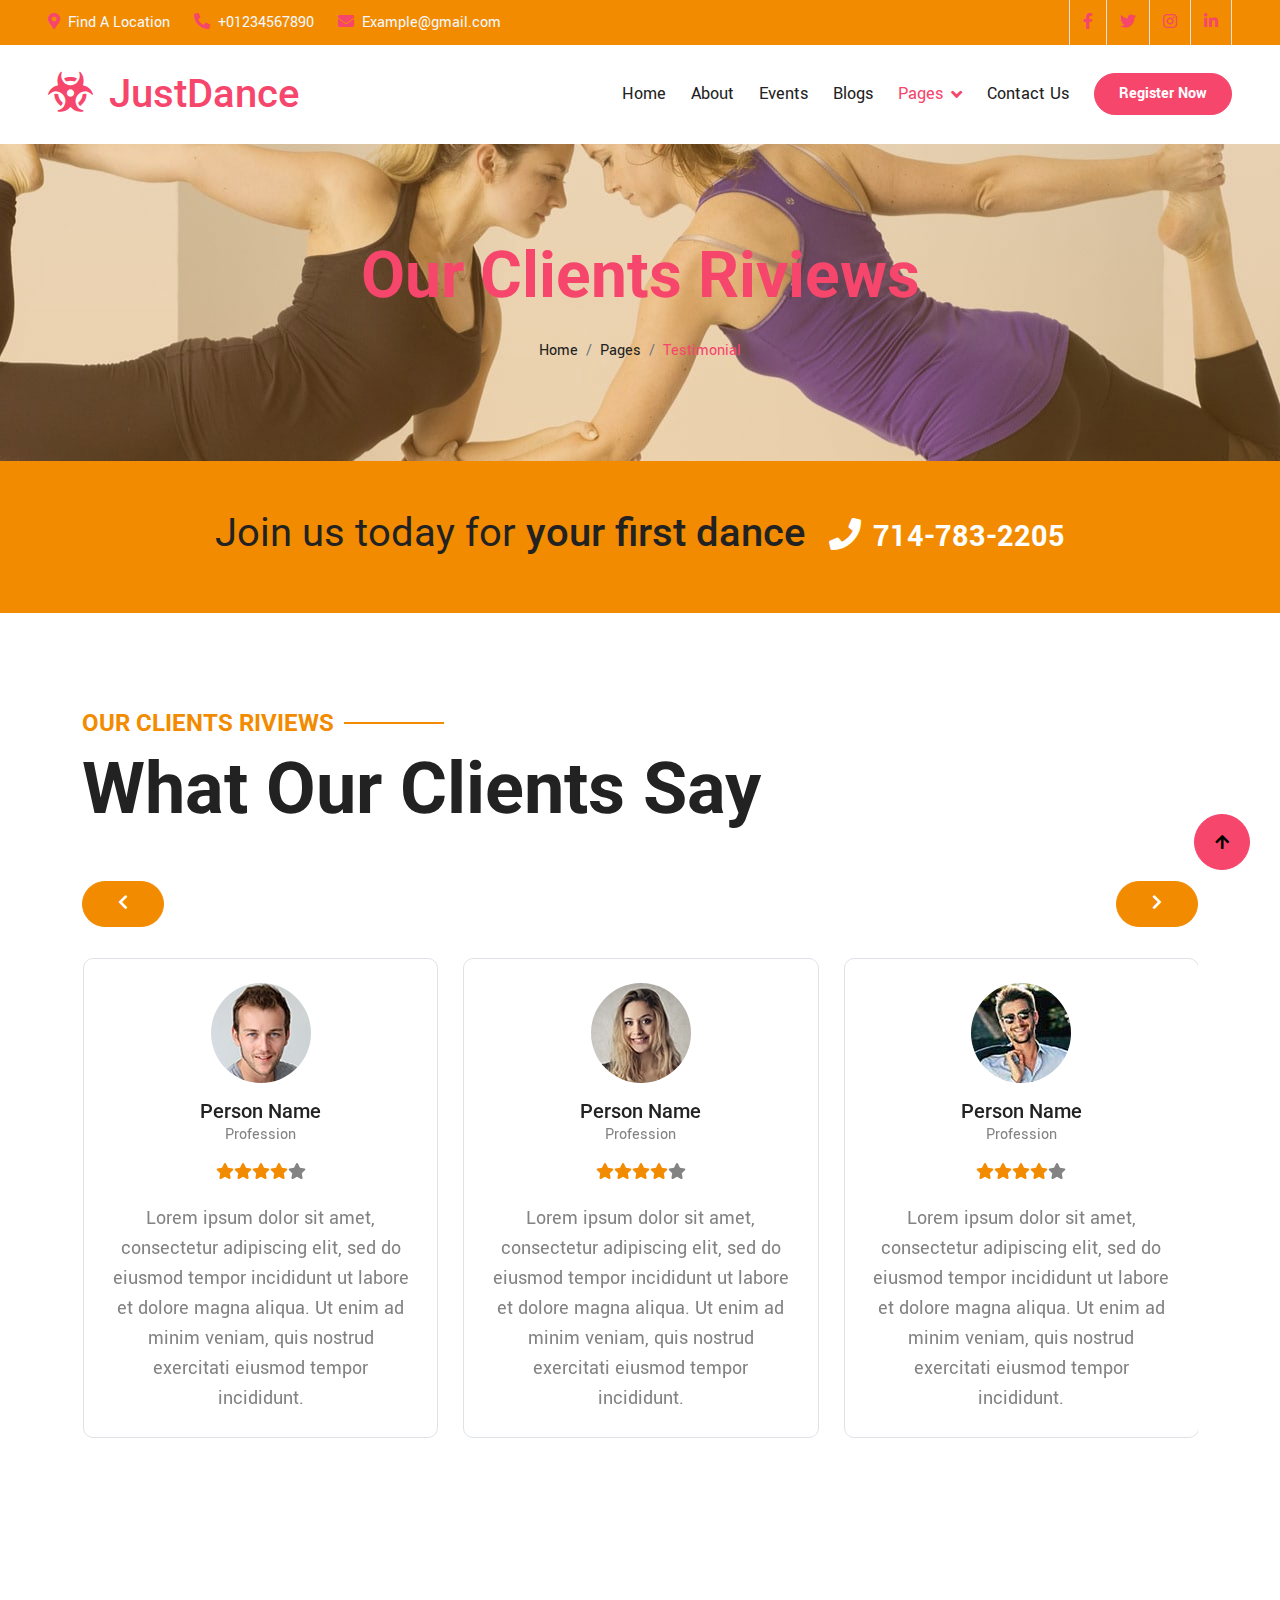
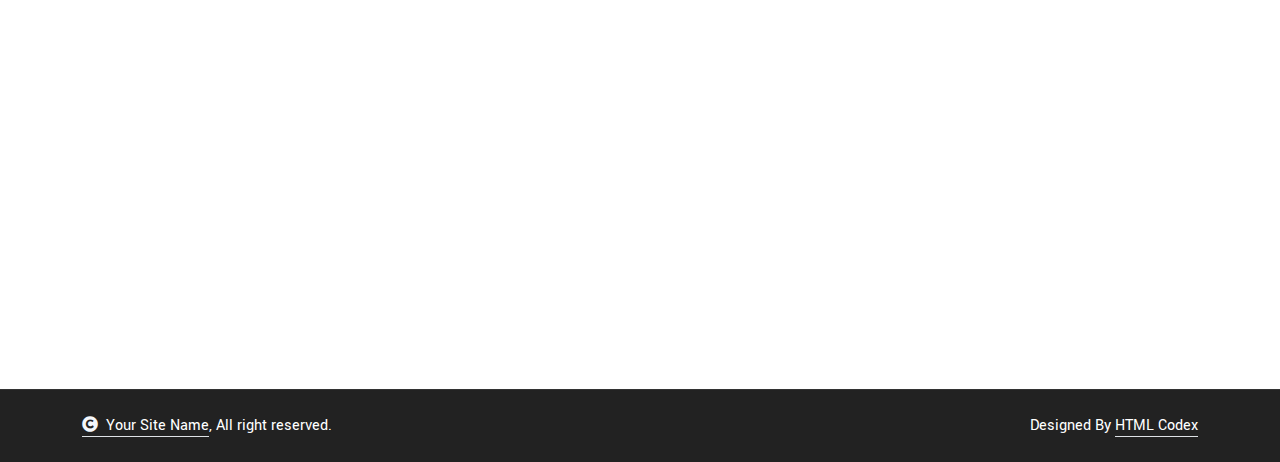
<file: testimonial.html>
<!DOCTYPE html>
<html lang="en">

    <head>
        <meta charset="utf-8">
        <title>JustDance - Dance Class Website Template</title>
        <meta content="width=device-width, initial-scale=1.0" name="viewport">
        <meta content="" name="keywords">
        <meta content="" name="description">

        <!-- Google Web Fonts -->
        <link rel="preconnect" href="https://fonts.googleapis.com">
        <link rel="preconnect" href="https://fonts.gstatic.com" crossorigin>
        <link href="https://fonts.googleapis.com/css2?family=Roboto:wght@400;500;700&family=Yantramanav:wght@400;500;700&display=swap" rel="stylesheet"> 

        <!-- Icon Font Stylesheet -->
        <link rel="stylesheet" href="https://use.fontawesome.com/releases/v5.15.4/css/all.css"/>
        <link href="https://cdn.jsdelivr.net/npm/bootstrap-icons@1.4.1/font/bootstrap-icons.css" rel="stylesheet">

        <!-- Libraries Stylesheet -->
        <link href="lib/animate/animate.min.css" rel="stylesheet">
        <link href="lib/owlcarousel/assets/owl.carousel.min.css" rel="stylesheet">
        <link href="lib/lightbox/css/lightbox.min.css" rel="stylesheet">


        <!-- Customized Bootstrap Stylesheet -->
        <link href="css/bootstrap.min.css" rel="stylesheet">

        <!-- Template Stylesheet -->
        <link href="css/style.css" rel="stylesheet">
    </head>

    <body>

        <!-- Spinner Start -->
        <div id="spinner" class="show bg-white position-fixed translate-middle w-100 vh-100 top-50 start-50 d-flex align-items-center justify-content-center">
            <div class="spinner-border text-primary" style="width: 3rem; height: 3rem;" role="status">
                <span class="sr-only">Loading...</span>
            </div>
        </div>
        <!-- Spinner End -->


        <!-- Topbar Start -->
        <div class="container-fluid bg-secondary px-5 d-none d-lg-block">
            <div class="row gx-0 align-items-center" style="height: 45px;">
                <div class="col-lg-8 text-center text-lg-start mb-lg-0">
                    <div class="d-flex flex-wrap">
                        <a href="#" class="text-light me-4"><i class="fas fa-map-marker-alt text-primary me-2"></i>Find A Location</a>
                        <a href="#" class="text-light me-4"><i class="fas fa-phone-alt text-primary me-2"></i>+01234567890</a>
                        <a href="#" class="text-light me-0"><i class="fas fa-envelope text-primary me-2"></i>Example@gmail.com</a>
                    </div>
                </div>
                <div class="col-lg-4 text-center text-lg-end">
                    <div class="d-flex justify-content-end">
                        <div class="border-end border-start py-1">
                            <a href="#" class="btn text-primary"><i class="fab fa-facebook-f"></i></a>
                        </div>
                        <div class="border-end py-1">
                            <a href="#" class="btn text-primary"><i class="fab fa-twitter"></i></a>
                        </div>
                        <div class="border-end py-1">
                            <a href="#" class="btn text-primary"><i class="fab fa-instagram"></i></a>
                        </div>
                        <div class="border-end py-1">
                            <a href="#" class="btn text-primary"><i class="fab fa-linkedin-in"></i></a>
                        </div>
                    </div>
                </div>
            </div>
        </div>
        <!-- Topbar End -->


        <!-- Navbar & Hero Start -->
        <div class="container-fluid position-relative p-0">
            <nav class="navbar navbar-expand-lg navbar-light bg-white px-4 px-lg-5 py-3 py-lg-0">
                <a href="#" class="navbar-brand p-0">
                    <h1 class="text-primary m-0"><i class="fas fa-biohazard me-3"></i>JustDance</h1>
                    <!-- <img src="img/logo.png" alt="Logo"> -->
                </a>
                <button class="navbar-toggler" type="button" data-bs-toggle="collapse" data-bs-target="#navbarCollapse">
                    <span class="fa fa-bars"></span>
                </button>
                <div class="collapse navbar-collapse" id="navbarCollapse">
                    <div class="navbar-nav ms-auto py-0">
                        <a href="index.html" class="nav-item nav-link">Home</a>
                        <a href="about.html" class="nav-item nav-link">About</a>
                        <a href="event.html" class="nav-item nav-link">Events</a>
                        <a href="blog.html" class="nav-item nav-link">Blogs</a>
                        <div class="nav-item dropdown">
                            <a href="#" class="nav-link dropdown-toggle active" data-bs-toggle="dropdown">Pages</a>
                            <div class="dropdown-menu m-0">
                                <a href="classes.html" class="dropdown-item">Our classes</a>
                                <a href="training.html" class="dropdown-item">Dance Training</a>
                                <a href="team.html" class="dropdown-item">Our Team</a>
                                <a href="testimonial.html" class="dropdown-item active">Testimonial</a>
                                <a href="gallery.html" class="dropdown-item">Dance Gallery</a>
                                <a href="404.html" class="dropdown-item">404 Page</a>
                            </div>
                        </div>
                        <a href="contact.html" class="nav-item nav-link">Contact Us</a>
                    </div>
                    <a href="#" class="btn btn-primary rounded-pill text-white py-2 px-4 flex-wrap flex-sm-shrink-0">Register Now</a>
                </div>
            </nav>
        </div>
        <!-- Navbar & Hero End -->

        <!-- Header Start -->
        <div class="container-fluid bg-breadcrumb">
            <div class="container text-center py-5" style="max-width: 900px;">
                <h3 class="text-primary display-3 mb-4 wow fadeInDown" data-wow-delay="0.1s">Our Clients Riviews</h1>
                <ol class="breadcrumb justify-content-center text-white mb-0 wow fadeInDown" data-wow-delay="0.3s">
                    <li class="breadcrumb-item"><a href="index.html" class="text-dark">Home</a></li>
                    <li class="breadcrumb-item"><a href="#" class="text-dark">Pages</a></li>
                    <li class="breadcrumb-item active text-primary">Testimonial</li>
                </ol>    
            </div>
        </div>
        <!-- Header End -->

        <!-- Banner Start -->
        <div class="container-fluid bg-secondary wow zoomInDown" data-wow-delay="0.1s">
            <div class="container">
                <div class="d-flex flex-column flex-lg-row align-items-center justify-content-center text-center p-5">
                    <h1 class="me-4"><span class="fw-normal">Join us today for </span><span> your first dance</span></h1>
                    <a href="#" class="text-white fw-bold fs-2"> <i class="fa fa-phone me-1"></i> 714-783-2205</a>
                </div>
            </div>
        </div>
        <!-- Banner End -->

        <!-- Testimonial Start -->
        <div class="container-fluid testimonial py-5">
            <div class="container py-5">
                <div class="pb-5">
                    <h4 class="text-secondary sub-title fw-bold wow fadeInUp" data-wow-delay="0.1s">OUR CLIENTS RIVIEWS</h4>
                    <h1 class="display-2 mb-0 wow fadeInUp" data-wow-delay="0.3s">What Our Clients Say</h1>
                </div>
                <div class="owl-carousel testimonial-carousel pt-5 wow fadeInUp" data-wow-delay="0.2s">
                    <div class="testimonial-item border text-center rounded">
                        <div class="rounded-circle position-absolute" style="width: 100px; height: 100px; top: 25px; left: 50%; transform: translateX(-50%);">
                            <img class="img-fluid rounded-circle" src="img/testimonial-1.jpg" alt="img">
                        </div>
                        <div class="position-relative" style="margin-top: 140px;">
                            <h5 class="mb-0">Person Name</h5>
                            <p>Profession</p>
                            <div class="d-flex justify-content-center">
                                <i class="fas fa-star text-secondary"></i>
                                <i class="fas fa-star text-secondary"></i>
                                <i class="fas fa-star text-secondary"></i>
                                <i class="fas fa-star text-secondary"></i>
                                <i class="fas fa-star"></i>
                            </div>
                        </div>
                        <div class="testimonial-content p-4">
                            <p class="fs-5 mb-0">Lorem ipsum dolor sit amet, consectetur adipiscing elit, sed do eiusmod tempor incididunt ut labore et dolore magna aliqua. Ut enim ad minim veniam, quis nostrud exercitati eiusmod tempor incididunt.
                            </p>
                        </div>
                    </div>
                    <div class="testimonial-item border text-center rounded">
                        <div class="rounded-circle position-absolute" style="width: 100px; height: 100px; top: 25px; left: 50%; transform: translateX(-50%);">
                            <img class="img-fluid rounded-circle" src="img/testimonial-2.jpg" alt="img">
                        </div>
                        <div class="position-relative" style="margin-top: 140px;">
                            <h5 class="mb-0">Person Name</h5>
                            <p>Profession</p>
                            <div class="d-flex justify-content-center">
                                <i class="fas fa-star text-secondary"></i>
                                <i class="fas fa-star text-secondary"></i>
                                <i class="fas fa-star text-secondary"></i>
                                <i class="fas fa-star text-secondary"></i>
                                <i class="fas fa-star"></i>
                            </div>
                        </div>
                        <div class="testimonial-content p-4">
                            <p class="fs-5 mb-0">Lorem ipsum dolor sit amet, consectetur adipiscing elit, sed do eiusmod tempor incididunt ut labore et dolore magna aliqua. Ut enim ad minim veniam, quis nostrud exercitati eiusmod tempor incididunt.
                            </p>
                        </div>
                    </div>
                    <div class="testimonial-item border text-center rounded">
                        <div class="rounded-circle position-absolute" style="width: 100px; height: 100px; top: 25px; left: 50%; transform: translateX(-50%);">
                            <img class="img-fluid rounded-circle" src="img/testimonial-3.jpg" alt="img">
                        </div>
                        <div class="position-relative" style="margin-top: 140px;">
                            <h5 class="mb-0">Person Name</h5>
                            <p>Profession</p>
                            <div class="d-flex justify-content-center">
                                <i class="fas fa-star text-secondary"></i>
                                <i class="fas fa-star text-secondary"></i>
                                <i class="fas fa-star text-secondary"></i>
                                <i class="fas fa-star text-secondary"></i>
                                <i class="fas fa-star"></i>
                            </div>
                        </div>
                        <div class="testimonial-content p-4">
                            <p class="fs-5 mb-0">Lorem ipsum dolor sit amet, consectetur adipiscing elit, sed do eiusmod tempor incididunt ut labore et dolore magna aliqua. Ut enim ad minim veniam, quis nostrud exercitati eiusmod tempor incididunt.
                            </p>
                        </div>
                    </div>
                    <div class="testimonial-item border text-center rounded">
                        <div class="rounded-circle position-absolute" style="width: 100px; height: 100px; top: 25px; left: 50%; transform: translateX(-50%);">
                            <img class="img-fluid rounded-circle" src="img/testimonial-3.jpg" alt="img">
                        </div>
                        <div class="position-relative" style="margin-top: 140px;">
                            <h5 class="mb-0">Person Name</h5>
                            <p>Profession</p>
                            <div class="d-flex justify-content-center">
                                <i class="fas fa-star text-secondary"></i>
                                <i class="fas fa-star text-secondary"></i>
                                <i class="fas fa-star text-secondary"></i>
                                <i class="fas fa-star text-secondary"></i>
                                <i class="fas fa-star"></i>
                            </div>
                        </div>
                        <div class="testimonial-content p-4">
                            <p class="fs-5 mb-0">Lorem ipsum dolor sit amet, consectetur adipiscing elit, sed do eiusmod tempor incididunt ut labore et dolore magna aliqua. Ut enim ad minim veniam, quis nostrud exercitati eiusmod tempor incididunt.
                            </p>
                        </div>
                    </div>
                </div>
            </div>
        </div>
        <!-- Testimonial End -->

        <!-- Footer Start -->
        <div class="container-fluid footer py-5 wow fadeIn" data-wow-delay="0.1s">
            <div class="container py-5">
                <div class="row g-5">
                    <div class="col-md-6 col-lg-6 col-xl-3">
                        <div class="footer-item d-flex flex-column">
                            <div class="footer-item">
                                <h4 class="text-white mb-4">JustDanc</h4>
                                <p class="text-white mb-3">Dolor amet sit justo amet elitr clita ipsum elitr est.Lorem ipsum dolor sit amet, consectetur adipiscing elit consectetur adipiscing elit.</p>
                                <div class="d-flex">
                                    <a class="btn btn-lg-square btn-primary rounded-circle me-2" href=""><i class="fab fa-facebook-f"></i></a>
                                    <a class="btn btn-lg-square btn-primary rounded-circle mx-2" href=""><i class="fab fa-twitter"></i></a>
                                    <a class="btn btn-lg-square btn-primary rounded-circle mx-2" href=""><i class="fab fa-instagram"></i></a>
                                    <a class="btn btn-lg-square btn-primary rounded-circle mx-2" href=""><i class="fab fa-linkedin-in"></i></a>
                                </div>
                            </div>
                        </div>
                    </div>
                    <div class="col-md-6 col-lg-6 col-xl-3">
                        <div class="footer-item d-flex flex-column">
                            <h4 class="text-white mb-4">Address</h4>
                            <div class="d-flex align-items-center mb-3">
                                <a class="btn btn-lg-square btn-primary rounded-circle mx-2" href=""><i class="fas fa-map-marker-alt"></i></a>
                                <div class="text-white ms-2">
                                    <p class="mb-0">0123.. Street, New York, USA</p>
                                </div>
                            </div>
                            <div class="d-flex align-items-center mb-3">
                                <a class="btn btn-lg-square btn-primary rounded-circle mx-2" href=""><i class="fa fa-phone-alt"></i></a>
                                <div class="text-white ms-2">
                                    <p class="mb-0">+012 345 67890</p>
                                    <p class="mb-0">+012 345 67890</p>
                                </div>
                            </div>
                            <div class="d-flex align-items-center">
                                <a class="btn btn-lg-square btn-primary rounded-circle mx-2" href=""><i class="fas fa-envelope"></i></a>
                                <div class="text-white ms-2">
                                    <p class="mb-0">info@example.com</p>
                                    <p class="mb-0">info@example.com</p>
                                </div>
                            </div>
                        </div>
                    </div>
                    <div class="col-md-6 col-lg-6 col-xl-3">
                        <div class="footer-item d-flex flex-column">
                            <h4 class="text-white mb-4">Quick Links</h4>
                            <a href="#" class="footer-link"> About Us</a>
                            <a href="#" class="footer-link"> Classes</a>
                            <a href="#" class="footer-link"> Privacy Policy</a>
                            <a href="#" class="footer-link"> Terms & Conditions</a>
                            <a href="#" class="footer-link"> Schedule</a>
                            <a href="#" class="footer-link"> FAQ</a>
                            <a href="#" class="footer-link"> Contact Us</a>
                        </div>
                    </div>
                    <div class="col-md-6 col-lg-6 col-xl-3">
                        <div class="footer-item d-flex flex-column">
                            <div class="footer-item">
                                <h4 class="text-white mb-4">Newsletter</h4>
                                <p class="text-white mb-3">Dolor amet sit justo amet elitr clita ipsum elitr est.Lorem ipsum dolor sit amet, consectetur adipiscing elit consectetur adipiscing elit.</p>
                                <div class="position-relative mx-auto rounded-pill">
                                    <input class="form-control rounded-pill w-100 py-3 ps-4 pe-5" type="text" placeholder="Enter your email">
                                    <button type="button" class="btn btn-primary rounded-pill position-absolute top-0 end-0 py-2 mt-2 me-2">SignUp</button>
                                </div>
                            </div>
                        </div>
                    </div>
                </div>
            </div>
        </div>
        <!-- Footer End -->

        
        <!-- Copyright Start -->
        <div class="container-fluid copyright py-4">
            <div class="container">
                <div class="row g-4 align-items-center">
                    <div class="col-md-6 text-center text-md-start mb-md-0">
                        <span class="text-white"><a href="#" class="border-bottom text-white"><i class="fas fa-copyright text-light me-2"></i>Your Site Name</a>, All right reserved.</span>
                    </div>
                    <div class="col-md-6 text-center text-md-end text-white">
                        <!--/*** This template is free as long as you keep the below author’s credit link/attribution link/backlink. ***/-->
                        <!--/*** If you'd like to use the template without the below author’s credit link/attribution link/backlink, ***/-->
                        <!--/*** you can purchase the Credit Removal License from "https://htmlcodex.com/credit-removal". ***/-->
                        Designed By <a class="border-bottom text-white" href="https://htmlcodex.com">HTML Codex</a>
                    </div>
                </div>
            </div>
        </div>
        <!-- Copyright End -->


        <!-- Back to Top -->
        <a href="#" class="btn btn-primary btn-lg-square back-to-top"><i class="fa fa-arrow-up"></i></a>   

        
    <!-- JavaScript Libraries -->
    <script src="https://ajax.googleapis.com/ajax/libs/jquery/3.6.4/jquery.min.js"></script>
    <script src="https://cdn.jsdelivr.net/npm/bootstrap@5.0.0/dist/js/bootstrap.bundle.min.js"></script>
    <script src="lib/wow/wow.min.js"></script>
    <script src="lib/easing/easing.min.js"></script>
    <script src="lib/waypoints/waypoints.min.js"></script>
    <script src="lib/counterup/counterup.min.js"></script>
    <script src="lib/owlcarousel/owl.carousel.min.js"></script>
    <script src="lib/lightbox/js/lightbox.min.js"></script>
    

    <!-- Template Javascript -->
    <script src="js/main.js"></script>
    </body>

</html>
</file>
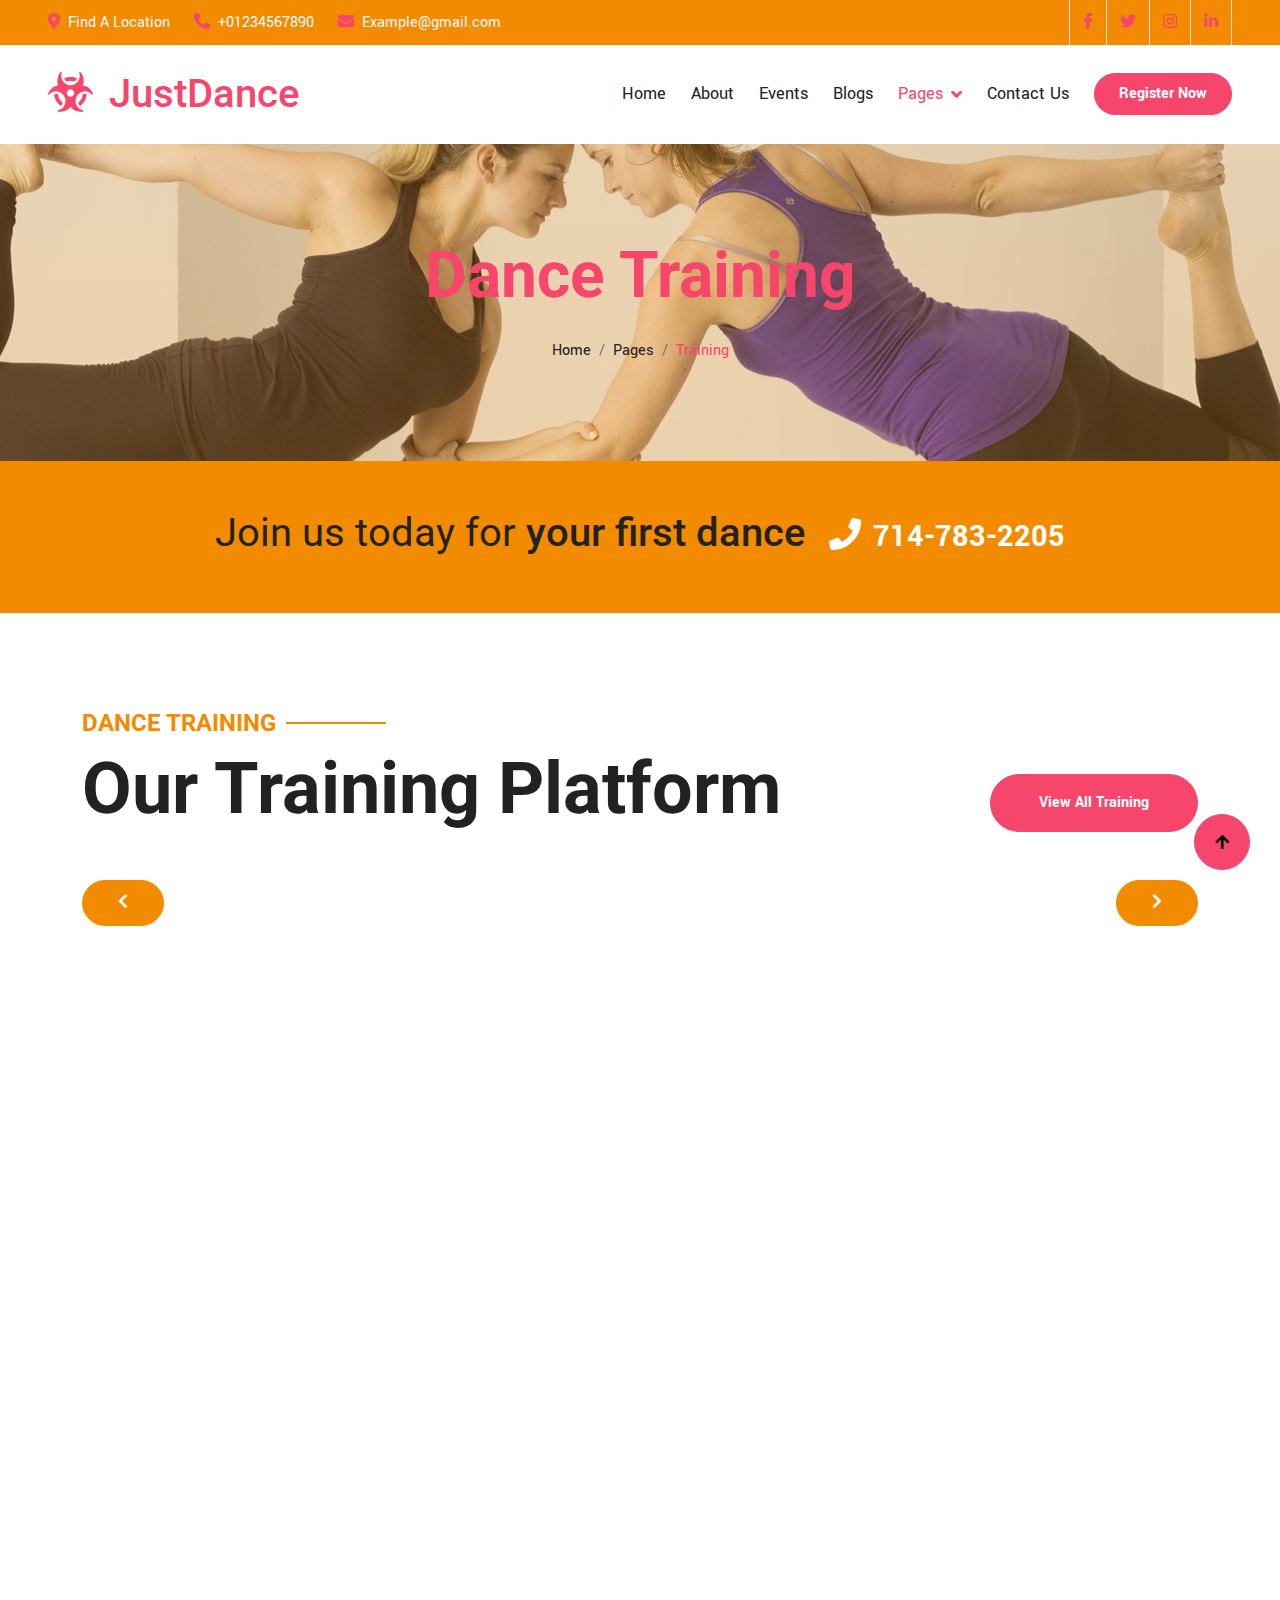
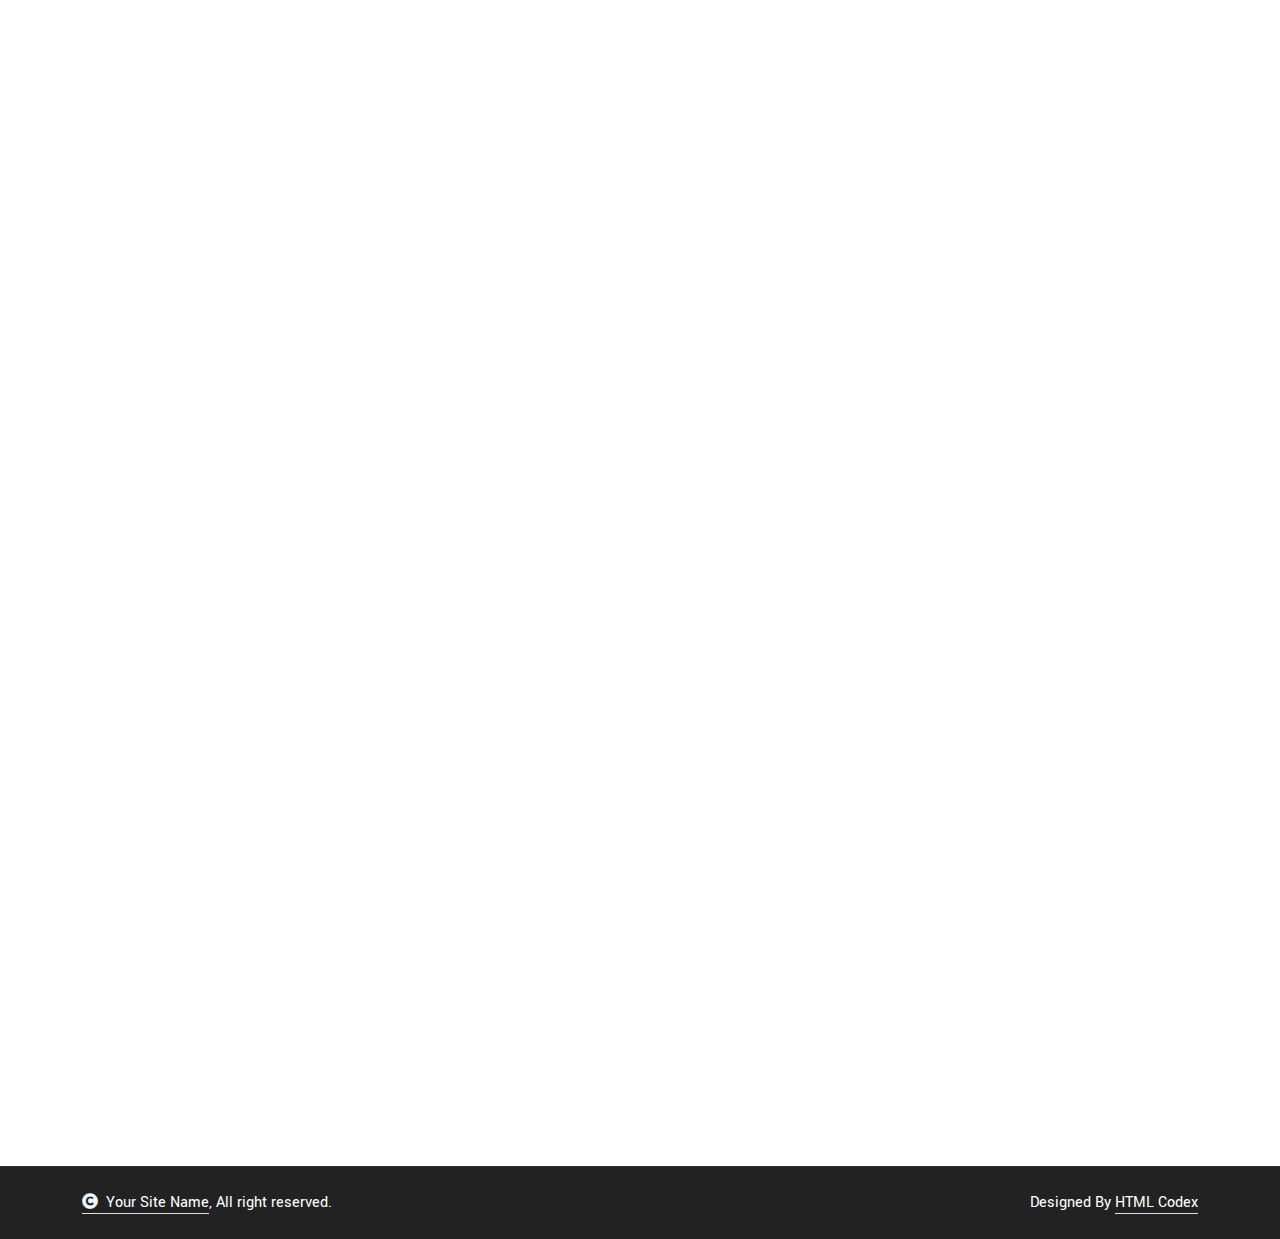
<file: training.html>
<!DOCTYPE html>
<html lang="en">

    <head>
        <meta charset="utf-8">
        <title>JustDance - Dance Class Website Template</title>
        <meta content="width=device-width, initial-scale=1.0" name="viewport">
        <meta content="" name="keywords">
        <meta content="" name="description">

        <!-- Google Web Fonts -->
        <link rel="preconnect" href="https://fonts.googleapis.com">
        <link rel="preconnect" href="https://fonts.gstatic.com" crossorigin>
        <link href="https://fonts.googleapis.com/css2?family=Roboto:wght@400;500;700&family=Yantramanav:wght@400;500;700&display=swap" rel="stylesheet"> 

        <!-- Icon Font Stylesheet -->
        <link rel="stylesheet" href="https://use.fontawesome.com/releases/v5.15.4/css/all.css"/>
        <link href="https://cdn.jsdelivr.net/npm/bootstrap-icons@1.4.1/font/bootstrap-icons.css" rel="stylesheet">

        <!-- Libraries Stylesheet -->
        <link href="lib/animate/animate.min.css" rel="stylesheet">
        <link href="lib/owlcarousel/assets/owl.carousel.min.css" rel="stylesheet">
        <link href="lib/lightbox/css/lightbox.min.css" rel="stylesheet">


        <!-- Customized Bootstrap Stylesheet -->
        <link href="css/bootstrap.min.css" rel="stylesheet">

        <!-- Template Stylesheet -->
        <link href="css/style.css" rel="stylesheet">
    </head>

    <body>

        <!-- Spinner Start -->
        <div id="spinner" class="show bg-white position-fixed translate-middle w-100 vh-100 top-50 start-50 d-flex align-items-center justify-content-center">
            <div class="spinner-border text-primary" style="width: 3rem; height: 3rem;" role="status">
                <span class="sr-only">Loading...</span>
            </div>
        </div>
        <!-- Spinner End -->


        <!-- Topbar Start -->
        <div class="container-fluid bg-secondary px-5 d-none d-lg-block">
            <div class="row gx-0 align-items-center" style="height: 45px;">
                <div class="col-lg-8 text-center text-lg-start mb-lg-0">
                    <div class="d-flex flex-wrap">
                        <a href="#" class="text-light me-4"><i class="fas fa-map-marker-alt text-primary me-2"></i>Find A Location</a>
                        <a href="#" class="text-light me-4"><i class="fas fa-phone-alt text-primary me-2"></i>+01234567890</a>
                        <a href="#" class="text-light me-0"><i class="fas fa-envelope text-primary me-2"></i>Example@gmail.com</a>
                    </div>
                </div>
                <div class="col-lg-4 text-center text-lg-end">
                    <div class="d-flex justify-content-end">
                        <div class="border-end border-start py-1">
                            <a href="#" class="btn text-primary"><i class="fab fa-facebook-f"></i></a>
                        </div>
                        <div class="border-end py-1">
                            <a href="#" class="btn text-primary"><i class="fab fa-twitter"></i></a>
                        </div>
                        <div class="border-end py-1">
                            <a href="#" class="btn text-primary"><i class="fab fa-instagram"></i></a>
                        </div>
                        <div class="border-end py-1">
                            <a href="#" class="btn text-primary"><i class="fab fa-linkedin-in"></i></a>
                        </div>
                    </div>
                </div>
            </div>
        </div>
        <!-- Topbar End -->


        <!-- Navbar & Hero Start -->
        <div class="container-fluid position-relative p-0">
            <nav class="navbar navbar-expand-lg navbar-light bg-white px-4 px-lg-5 py-3 py-lg-0">
                <a href="#" class="navbar-brand p-0">
                    <h1 class="text-primary m-0"><i class="fas fa-biohazard me-3"></i>JustDance</h1>
                    <!-- <img src="img/logo.png" alt="Logo"> -->
                </a>
                <button class="navbar-toggler" type="button" data-bs-toggle="collapse" data-bs-target="#navbarCollapse">
                    <span class="fa fa-bars"></span>
                </button>
                <div class="collapse navbar-collapse" id="navbarCollapse">
                    <div class="navbar-nav ms-auto py-0">
                        <a href="index.html" class="nav-item nav-link">Home</a>
                        <a href="about.html" class="nav-item nav-link">About</a>
                        <a href="event.html" class="nav-item nav-link">Events</a>
                        <a href="blog.html" class="nav-item nav-link">Blogs</a>
                        <div class="nav-item dropdown">
                            <a href="#" class="nav-link dropdown-toggle active" data-bs-toggle="dropdown">Pages</a>
                            <div class="dropdown-menu m-0">
                                <a href="classes.html" class="dropdown-item">Our classes</a>
                                <a href="training.html" class="dropdown-item active">Dance Training</a>
                                <a href="team.html" class="dropdown-item">Our Team</a>
                                <a href="testimonial.html" class="dropdown-item">Testimonial</a>
                                <a href="gallery.html" class="dropdown-item">Dance Gallery</a>
                                <a href="404.html" class="dropdown-item">404 Page</a>
                            </div>
                        </div>
                        <a href="contact.html" class="nav-item nav-link">Contact Us</a>
                    </div>
                    <a href="#" class="btn btn-primary rounded-pill text-white py-2 px-4 flex-wrap flex-sm-shrink-0">Register Now</a>
                </div>
            </nav>
        </div>
        <!-- Navbar & Hero End -->

        <!-- Header Start -->
        <div class="container-fluid bg-breadcrumb">
            <div class="container text-center py-5" style="max-width: 900px;">
                <h3 class="text-primary display-3 mb-4 wow fadeInDown" data-wow-delay="0.1s">Dance Training</h1>
                <ol class="breadcrumb justify-content-center text-white mb-0 wow fadeInDown" data-wow-delay="0.3s">
                    <li class="breadcrumb-item"><a href="index.html" class="text-dark">Home</a></li>
                    <li class="breadcrumb-item"><a href="#" class="text-dark">Pages</a></li>
                    <li class="breadcrumb-item active text-primary">Training</li>
                </ol>    
            </div>
        </div>
        <!-- Header End -->

        <!-- Banner Start -->
        <div class="container-fluid bg-secondary wow zoomInDown" data-wow-delay="0.1s">
            <div class="container">
                <div class="d-flex flex-column flex-lg-row align-items-center justify-content-center text-center p-5">
                    <h1 class="me-4"><span class="fw-normal">Join us today for </span><span> your first dance</span></h1>
                    <a href="#" class="text-white fw-bold fs-2"> <i class="fa fa-phone me-1"></i> 714-783-2205</a>
                </div>
            </div>
        </div>
        <!-- Banner End -->

        <!-- Training Start -->
        <div class="container-fluid training py-5">
            <div class="container py-5">
                <div class="pb-5">
                    <div class="row g-4 align-items-end">
                        <div class="col-xl-8">
                            <h4 class="text-secondary sub-title fw-bold wow fadeInUp" data-wow-delay="0.1s">Dance Training</h4>
                            <h1 class="display-2 mb-0 wow fadeInUp" data-wow-delay="0.3s">Our Training Platform</h1>
                        </div>
                        <div class="col-xl-4 text-xl-end wow fadeInUp" data-wow-delay="0.3s">
                            <a class="btn btn-primary rounded-pill text-white py-3 px-5" href="#">View All Training</a>
                        </div>
                    </div>
                </div>
                <div class="training-carousel owl-carousel pt-5 wow fadeInUp" data-wow-delay="0.1s">
                    <div class="training-item bg-white rounded wow fadeInUp" data-wow-delay="0.1s">
                        <div class="training-img rounded-top">
                            <img src="img/service-1.jpg" class="img-fluid rounded-top w-100" alt="Image">
                            <h1 class="fs-1 fw-bold bg-primary text-white d-inline-block rounded p-2 position-absolute" style="top: 0; left: 0;">01</h1>
                        </div>
                        <div class="rounded-bottom border border-top-0 p-4">
                            <a href="#" class="h4 mb-3 d-block">Dance Theater</a>
                            <p class="mb-3">Lorem ipsum dolor, sit amet consectetur adipisicing elit. Magni vero excepturi blanditiis quidem</p>
                            <a class="btn btn-primary rounded-pill text-white py-2 px-4" href="#">Read More</a>
                        </div>
                    </div>
                    <div class="training-item bg-white rounded wow fadeInUp" data-wow-delay="0.3s">
                        <div class="training-img rounded-top">
                            <img src="img/service-3.jpg" class="img-fluid rounded-top w-100" alt="Image">
                            <h1 class="fs-1 fw-bold bg-primary text-white d-inline-block rounded p-2 position-absolute" style="top: 0; left: 0;">02</h1>
                        </div>
                        <div class="rounded-bottom border border-top-0 p-4">
                            <a href="#" class="h4 mb-3 d-block">Personalized Learning</a>
                            <p class="mb-3">Lorem ipsum dolor, sit amet consectetur adipisicing elit. Magni vero excepturi blanditiis quidem</p>
                            <a class="btn btn-primary rounded-pill text-white py-2 px-4" href="#">Read More</a>
                        </div>
                    </div>
                    <div class="training-item bg-white rounded wow fadeInUp" data-wow-delay="0.5s">
                        <div class="training-img rounded-top">
                            <img src="img/service-2.jpg" class="img-fluid rounded-top w-100" alt="Image">
                            <h1 class="fs-1 fw-bold bg-primary text-white d-inline-block rounded p-2 position-absolute" style="top: 0; left: 0;">03</h1>
                        </div>
                        <div class="rounded-bottom border border-top-0 p-4">
                            <a href="#" class="h4 mb-3 d-block">Convenient Dancing</a>
                            <p class="mb-3">Lorem ipsum dolor, sit amet consectetur adipisicing elit. Magni vero excepturi blanditiis quidem</p>
                            <a class="btn btn-primary rounded-pill text-white py-2 px-4" href="#">Read More</a>
                        </div>
                    </div>
                    <div class="training-item bg-white rounded wow fadeInUp" data-wow-delay="0.7s">
                        <div class="training-img rounded-top">
                            <img src="img/service-4.jpg" class="img-fluid rounded-top w-100" alt="Image">
                            <h1 class="fs-1 fw-bold bg-primary text-white d-inline-block rounded p-2 position-absolute" style="top: 0; left: 0;">04</h1>
                        </div>
                        <div class="rounded-bottom border border-top-0 p-4">
                            <a href="#" class="h4 mb-3 d-block">Dance Theater</a>
                            <p class="mb-3">Lorem ipsum dolor, sit amet consectetur adipisicing elit. Magni vero excepturi blanditiis quidem</p>
                            <a class="btn btn-primary rounded-pill text-white py-2 px-4" href="#">Read More</a>
                        </div>
                    </div>
                    <div class="training-item bg-white rounded wow fadeInUp" data-wow-delay="0.9s">
                        <div class="training-img rounded-top">
                            <img src="img/service-3.jpg" class="img-fluid rounded-top w-100" alt="Image">
                            <h1 class="fs-1 fw-bold bg-primary text-white d-inline-block rounded p-2 position-absolute" style="top: 0; left: 0;">05</h1>
                        </div>
                        <div class="rounded-bottom border border-top-0 p-4">
                            <a href="#" class="h4 mb-3 d-block">Personalized Learning</a>
                            <p class="mb-3">Lorem ipsum dolor, sit amet consectetur adipisicing elit. Magni vero excepturi blanditiis quidem</p>
                            <a class="btn btn-primary rounded-pill text-white py-2 px-4" href="#">Read More</a>
                        </div>
                    </div>
                </div>
            </div>
        </div>
        <!-- Training End -->


        <!-- Video Gallery Start -->
        <div class="container-fluid gallery pb-5">
            <div class="container pb-5">
                <div class="pb-5">
                    <h4 class="text-secondary sub-title fw-bold wow fadeInUp" data-wow-delay="0.1s">Dance Gallery</h4>
                    <h1 class="display-2 mb-0 wow fadeInUp" data-wow-delay="0.3s">Our Dance class gallery</h1>
                </div>
                <div class="tab-class wow fadeInUp" data-wow-delay="0.1s">
                    <ul class="nav nav-pills d-inline-flex justify-content-center pb-4">
                        <li class="nav-item bg-light border border-primary rounded-pill mb-4">
                            <a class="d-flex py-2 px-5 rounded-pill active" data-bs-toggle="pill" href="#GalleryTab-1">
                                <span class="text-dark">All</span>
                            </a>
                        </li>
                        <li class="nav-item bg-light border border-primary rounded-pill mb-4">
                            <a class="d-flex py-2 px-5 rounded-pill" data-bs-toggle="pill" href="#GalleryTab-2">
                                <span class="text-dark">Dance Practice</span>
                            </a>
                        </li>
                        <li class="nav-item bg-light border border-primary rounded-pill mb-4">
                            <a class="d-flex py-2 px-5 rounded-pill" data-bs-toggle="pill" href="#GalleryTab-3">
                                <span class="text-dark">Dance Training</span>
                            </a>
                        </li>
                        <li class="nav-item bg-light border border-primary rounded-pill mb-4">
                            <a class="d-flex py-2 px-5 rounded-pill" data-bs-toggle="pill" href="#GalleryTab-4">
                                <span class="text-dark">Dance Growth</span>
                            </a>
                        </li>
                        <li class="nav-item bg-light border border-primary rounded-pill mb-4">
                            <a class="d-flex py-2 px-5 rounded-pill" data-bs-toggle="pill" href="#GalleryTab-5">
                                <span class="text-dark">Dance Improvement</span>
                            </a>
                        </li>
                    </ul>

                    <div class="tab-content">
                        <div id="GalleryTab-1" class="tab-pane fade show p-0 active">
                            <div class="row g-2">
                                <div class="col-sm-6 col-md-6 col-lg-4 col-xl-2 wow fadeInUp" data-wow-delay="0.1s">
                                    <div class="video h-100">
                                        <img src="img/class-1.jpg" class="img-fluid rounded w-100 h-100" style="object-fit: cover;" alt="">
                                        <button type="button" class="btn btn-play" data-bs-toggle="modal" data-src="https://www.youtube.com/embed/DWRcNpR6Kdc" data-bs-target="#videoModal">
                                            <span></span>
                                        </button>
                                    </div>
                                </div>
                                <div class="col-sm-6 col-md-6 col-lg-4 col-xl-3 wow fadeInUp" data-wow-delay="0.3s">
                                    <div class="video h-100">
                                        <img src="img/class-2.jpg" class="img-fluid rounded w-100 h-100" style="object-fit: cover;" alt="">
                                        <button type="button" class="btn btn-play" data-bs-toggle="modal" data-src="https://www.youtube.com/embed/DWRcNpR6Kdc" data-bs-target="#videoModal">
                                            <span></span>
                                        </button>
                                    </div>
                                </div>
                                <div class="col-sm-6 col-md-6 col-lg-4 col-xl-2 wow fadeInUp" data-wow-delay="0.5s">
                                    <div class="video h-100">
                                        <img src="img/class-3.jpg" class="img-fluid rounded w-100 h-100" style="object-fit: cover;" alt="">
                                        <button type="button" class="btn btn-play" data-bs-toggle="modal" data-src="https://www.youtube.com/embed/DWRcNpR6Kdc" data-bs-target="#videoModal">
                                            <span></span>
                                        </button>
                                    </div>
                                </div>
                                <div class="col-sm-6 col-md-6 col-lg-4 col-xl-3 wow fadeInUp" data-wow-delay="0.7s">
                                    <div class="video h-100">
                                        <img src="img/class-3.jpg" class="img-fluid rounded w-100 h-100" style="object-fit: cover;" alt="">
                                        <button type="button" class="btn btn-play" data-bs-toggle="modal" data-src="https://www.youtube.com/embed/DWRcNpR6Kdc" data-bs-target="#videoModal">
                                            <span></span>
                                        </button>
                                    </div>
                                </div>
                                <div class="col-sm-6 col-md-6 col-lg-4 col-xl-2 wow fadeInUp" data-wow-delay="0.9s">
                                    <div class="video h-100">
                                        <img src="img/class-1.jpg" class="img-fluid rounded w-100 h-100" style="object-fit: cover;" alt="">
                                        <button type="button" class="btn btn-play" data-bs-toggle="modal" data-src="https://www.youtube.com/embed/DWRcNpR6Kdc" data-bs-target="#videoModal">
                                            <span></span>
                                        </button>
                                    </div>
                                </div>
                                <div class="col-sm-6 col-md-6 col-lg-4 col-xl-2 wow fadeInUp" data-wow-delay="0.1s">
                                    <div class="video h-100">
                                        <img src="img/class-2.jpg" class="img-fluid rounded w-100 h-100" style="object-fit: cover;" alt="">
                                        <button type="button" class="btn btn-play" data-bs-toggle="modal" data-src="https://www.youtube.com/embed/DWRcNpR6Kdc" data-bs-target="#videoModal">
                                            <span></span>
                                        </button>
                                    </div>
                                </div>
                                <div class="col-sm-6 col-md-6 col-lg-3 col-xl-3 wow fadeInUp" data-wow-delay="0.3s">
                                    <div class="video h-100">
                                        <img src="img/class-3.jpg" class="img-fluid rounded w-100 h-100" style="object-fit: cover;" alt="">
                                        <button type="button" class="btn btn-play" data-bs-toggle="modal" data-src="https://www.youtube.com/embed/DWRcNpR6Kdc" data-bs-target="#videoModal">
                                            <span></span>
                                        </button>
                                    </div>
                                </div>
                                <div class="col-sm-6 col-md-6 col-lg-3 col-xl-2 wow fadeInUp" data-wow-delay="0.5s">
                                    <div class="video h-100">
                                        <img src="img/class-3.jpg" class="img-fluid rounded w-100 h-100" style="object-fit: cover;" alt="">
                                        <button type="button" class="btn btn-play" data-bs-toggle="modal" data-src="https://www.youtube.com/embed/DWRcNpR6Kdc" data-bs-target="#videoModal">
                                            <span></span>
                                        </button>
                                    </div>
                                </div>
                                <div class="col-sm-6 col-md-6 col-lg-3 col-xl-3 wow fadeInUp" data-wow-delay="0.7s">
                                    <div class="video h-100">
                                        <img src="img/class-1.jpg" class="img-fluid rounded w-100 h-100" style="object-fit: cover;" alt="">
                                        <button type="button" class="btn btn-play" data-bs-toggle="modal" data-src="https://www.youtube.com/embed/DWRcNpR6Kdc" data-bs-target="#videoModal">
                                            <span></span>
                                        </button>
                                    </div>
                                </div>
                                <div class="col-sm-6 col-md-6 col-lg-3 col-xl-2 wow fadeInUp" data-wow-delay="0.9s">
                                    <div class="video h-100">
                                        <img src="img/class-3.jpg" class="img-fluid rounded w-100 h-100" style="object-fit: cover;" alt="">
                                        <button type="button" class="btn btn-play" data-bs-toggle="modal" data-src="https://www.youtube.com/embed/DWRcNpR6Kdc" data-bs-target="#videoModal">
                                            <span></span>
                                        </button>
                                    </div>
                                </div>
                            </div>
                        </div>
                        <div id="GalleryTab-2" class="tab-pane fade show p-0">
                            <div class="row g-2">
                                <div class="col-sm-6 col-md-6 col-lg-4 col-xl-2">
                                    <div class="video h-100">
                                        <img src="img/class-1.jpg" class="img-fluid rounded w-100 h-100" style="object-fit: cover;" alt="">
                                        <button type="button" class="btn btn-play" data-bs-toggle="modal" data-src="https://www.youtube.com/embed/DWRcNpR6Kdc" data-bs-target="#videoModal">
                                            <span></span>
                                        </button>
                                    </div>
                                </div>
                                <div class="col-sm-6 col-md-6 col-lg-4 col-xl-3">
                                    <div class="video h-100">
                                        <img src="img/class-2.jpg" class="img-fluid rounded w-100 h-100" style="object-fit: cover;" alt="">
                                        <button type="button" class="btn btn-play" data-bs-toggle="modal" data-src="https://www.youtube.com/embed/DWRcNpR6Kdc" data-bs-target="#videoModal">
                                            <span></span>
                                        </button>
                                    </div>
                                </div>
                                <div class="col-sm-6 col-md-6 col-lg-4 col-xl-2">
                                    <div class="video h-100">
                                        <img src="img/class-3.jpg" class="img-fluid rounded w-100 h-100" style="object-fit: cover;" alt="">
                                        <button type="button" class="btn btn-play" data-bs-toggle="modal" data-src="https://www.youtube.com/embed/DWRcNpR6Kdc" data-bs-target="#videoModal">
                                            <span></span>
                                        </button>
                                    </div>
                                </div>
                                <div class="col-sm-6 col-md-6 col-lg-4 col-xl-3">
                                    <div class="video h-100">
                                        <img src="img/class-3.jpg" class="img-fluid rounded w-100 h-100" style="object-fit: cover;" alt="">
                                        <button type="button" class="btn btn-play" data-bs-toggle="modal" data-src="https://www.youtube.com/embed/DWRcNpR6Kdc" data-bs-target="#videoModal">
                                            <span></span>
                                        </button>
                                    </div>
                                </div>
                                <div class="col-sm-6 col-md-6 col-lg-4 col-xl-2">
                                    <div class="video h-100">
                                        <img src="img/class-1.jpg" class="img-fluid rounded w-100 h-100" style="object-fit: cover;" alt="">
                                        <button type="button" class="btn btn-play" data-bs-toggle="modal" data-src="https://www.youtube.com/embed/DWRcNpR6Kdc" data-bs-target="#videoModal">
                                            <span></span>
                                        </button>
                                    </div>
                                </div>
                                <div class="col-sm-6 col-md-6 col-lg-4 col-xl-2">
                                    <div class="video h-100">
                                        <img src="img/class-2.jpg" class="img-fluid rounded w-100 h-100" style="object-fit: cover;" alt="">
                                        <button type="button" class="btn btn-play" data-bs-toggle="modal" data-src="https://www.youtube.com/embed/DWRcNpR6Kdc" data-bs-target="#videoModal">
                                            <span></span>
                                        </button>
                                    </div>
                                </div>
                                <div class="col-sm-6 col-md-6 col-lg-3 col-xl-3">
                                    <div class="video h-100">
                                        <img src="img/class-3.jpg" class="img-fluid rounded w-100 h-100" style="object-fit: cover;" alt="">
                                        <button type="button" class="btn btn-play" data-bs-toggle="modal" data-src="https://www.youtube.com/embed/DWRcNpR6Kdc" data-bs-target="#videoModal">
                                            <span></span>
                                        </button>
                                    </div>
                                </div>
                                <div class="col-sm-6 col-md-6 col-lg-3 col-xl-2">
                                    <div class="video h-100">
                                        <img src="img/class-3.jpg" class="img-fluid rounded w-100 h-100" style="object-fit: cover;" alt="">
                                        <button type="button" class="btn btn-play" data-bs-toggle="modal" data-src="https://www.youtube.com/embed/DWRcNpR6Kdc" data-bs-target="#videoModal">
                                            <span></span>
                                        </button>
                                    </div>
                                </div>
                                <div class="col-sm-6 col-md-6 col-lg-3 col-xl-3">
                                    <div class="video h-100">
                                        <img src="img/class-1.jpg" class="img-fluid rounded w-100 h-100" style="object-fit: cover;" alt="">
                                        <button type="button" class="btn btn-play" data-bs-toggle="modal" data-src="https://www.youtube.com/embed/DWRcNpR6Kdc" data-bs-target="#videoModal">
                                            <span></span>
                                        </button>
                                    </div>
                                </div>
                                <div class="col-sm-6 col-md-6 col-lg-3 col-xl-2">
                                    <div class="video h-100">
                                        <img src="img/class-3.jpg" class="img-fluid rounded w-100 h-100" style="object-fit: cover;" alt="">
                                        <button type="button" class="btn btn-play" data-bs-toggle="modal" data-src="https://www.youtube.com/embed/DWRcNpR6Kdc" data-bs-target="#videoModal">
                                            <span></span>
                                        </button>
                                    </div>
                                </div>
                            </div>
                        </div>
                        <div id="GalleryTab-3" class="tab-pane fade show p-0">
                            <div class="row g-2">
                                <div class="col-sm-6 col-md-6 col-lg-4 col-xl-2">
                                    <div class="video h-100">
                                        <img src="img/class-1.jpg" class="img-fluid rounded w-100 h-100" style="object-fit: cover;" alt="">
                                        <button type="button" class="btn btn-play" data-bs-toggle="modal" data-src="https://www.youtube.com/embed/DWRcNpR6Kdc" data-bs-target="#videoModal">
                                            <span></span>
                                        </button>
                                    </div>
                                </div>
                                <div class="col-sm-6 col-md-6 col-lg-4 col-xl-3">
                                    <div class="video h-100">
                                        <img src="img/class-2.jpg" class="img-fluid rounded w-100 h-100" style="object-fit: cover;" alt="">
                                        <button type="button" class="btn btn-play" data-bs-toggle="modal" data-src="https://www.youtube.com/embed/DWRcNpR6Kdc" data-bs-target="#videoModal">
                                            <span></span>
                                        </button>
                                    </div>
                                </div>
                                <div class="col-sm-6 col-md-6 col-lg-4 col-xl-2">
                                    <div class="video h-100">
                                        <img src="img/class-3.jpg" class="img-fluid rounded w-100 h-100" style="object-fit: cover;" alt="">
                                        <button type="button" class="btn btn-play" data-bs-toggle="modal" data-src="https://www.youtube.com/embed/DWRcNpR6Kdc" data-bs-target="#videoModal">
                                            <span></span>
                                        </button>
                                    </div>
                                </div>
                                <div class="col-sm-6 col-md-6 col-lg-4 col-xl-3">
                                    <div class="video h-100">
                                        <img src="img/class-3.jpg" class="img-fluid rounded w-100 h-100" style="object-fit: cover;" alt="">
                                        <button type="button" class="btn btn-play" data-bs-toggle="modal" data-src="https://www.youtube.com/embed/DWRcNpR6Kdc" data-bs-target="#videoModal">
                                            <span></span>
                                        </button>
                                    </div>
                                </div>
                                <div class="col-sm-6 col-md-6 col-lg-4 col-xl-2">
                                    <div class="video h-100">
                                        <img src="img/class-1.jpg" class="img-fluid rounded w-100 h-100" style="object-fit: cover;" alt="">
                                        <button type="button" class="btn btn-play" data-bs-toggle="modal" data-src="https://www.youtube.com/embed/DWRcNpR6Kdc" data-bs-target="#videoModal">
                                            <span></span>
                                        </button>
                                    </div>
                                </div>
                                <div class="col-sm-6 col-md-6 col-lg-4 col-xl-2">
                                    <div class="video h-100">
                                        <img src="img/class-2.jpg" class="img-fluid rounded w-100 h-100" style="object-fit: cover;" alt="">
                                        <button type="button" class="btn btn-play" data-bs-toggle="modal" data-src="https://www.youtube.com/embed/DWRcNpR6Kdc" data-bs-target="#videoModal">
                                            <span></span>
                                        </button>
                                    </div>
                                </div>
                                <div class="col-sm-6 col-md-6 col-lg-3 col-xl-3">
                                    <div class="video h-100">
                                        <img src="img/class-3.jpg" class="img-fluid rounded w-100 h-100" style="object-fit: cover;" alt="">
                                        <button type="button" class="btn btn-play" data-bs-toggle="modal" data-src="https://www.youtube.com/embed/DWRcNpR6Kdc" data-bs-target="#videoModal">
                                            <span></span>
                                        </button>
                                    </div>
                                </div>
                                <div class="col-sm-6 col-md-6 col-lg-3 col-xl-2">
                                    <div class="video h-100">
                                        <img src="img/class-3.jpg" class="img-fluid rounded w-100 h-100" style="object-fit: cover;" alt="">
                                        <button type="button" class="btn btn-play" data-bs-toggle="modal" data-src="https://www.youtube.com/embed/DWRcNpR6Kdc" data-bs-target="#videoModal">
                                            <span></span>
                                        </button>
                                    </div>
                                </div>
                                <div class="col-sm-6 col-md-6 col-lg-3 col-xl-3">
                                    <div class="video h-100">
                                        <img src="img/class-1.jpg" class="img-fluid rounded w-100 h-100" style="object-fit: cover;" alt="">
                                        <button type="button" class="btn btn-play" data-bs-toggle="modal" data-src="https://www.youtube.com/embed/DWRcNpR6Kdc" data-bs-target="#videoModal">
                                            <span></span>
                                        </button>
                                    </div>
                                </div>
                                <div class="col-sm-6 col-md-6 col-lg-3 col-xl-2">
                                    <div class="video h-100">
                                        <img src="img/class-3.jpg" class="img-fluid rounded w-100 h-100" style="object-fit: cover;" alt="">
                                        <button type="button" class="btn btn-play" data-bs-toggle="modal" data-src="https://www.youtube.com/embed/DWRcNpR6Kdc" data-bs-target="#videoModal">
                                            <span></span>
                                        </button>
                                    </div>
                                </div>
                            </div>
                        </div>
                        <div id="GalleryTab-4" class="tab-pane fade show p-0">
                            <div class="row g-2">
                                <div class="col-sm-6 col-md-6 col-lg-4 col-xl-2">
                                    <div class="video h-100">
                                        <img src="img/class-1.jpg" class="img-fluid rounded w-100 h-100" style="object-fit: cover;" alt="">
                                        <button type="button" class="btn btn-play" data-bs-toggle="modal" data-src="https://www.youtube.com/embed/DWRcNpR6Kdc" data-bs-target="#videoModal">
                                            <span></span>
                                        </button>
                                    </div>
                                </div>
                                <div class="col-sm-6 col-md-6 col-lg-4 col-xl-3">
                                    <div class="video h-100">
                                        <img src="img/class-2.jpg" class="img-fluid rounded w-100 h-100" style="object-fit: cover;" alt="">
                                        <button type="button" class="btn btn-play" data-bs-toggle="modal" data-src="https://www.youtube.com/embed/DWRcNpR6Kdc" data-bs-target="#videoModal">
                                            <span></span>
                                        </button>
                                    </div>
                                </div>
                                <div class="col-sm-6 col-md-6 col-lg-4 col-xl-2">
                                    <div class="video h-100">
                                        <img src="img/class-3.jpg" class="img-fluid rounded w-100 h-100" style="object-fit: cover;" alt="">
                                        <button type="button" class="btn btn-play" data-bs-toggle="modal" data-src="https://www.youtube.com/embed/DWRcNpR6Kdc" data-bs-target="#videoModal">
                                            <span></span>
                                        </button>
                                    </div>
                                </div>
                                <div class="col-sm-6 col-md-6 col-lg-4 col-xl-3">
                                    <div class="video h-100">
                                        <img src="img/class-3.jpg" class="img-fluid rounded w-100 h-100" style="object-fit: cover;" alt="">
                                        <button type="button" class="btn btn-play" data-bs-toggle="modal" data-src="https://www.youtube.com/embed/DWRcNpR6Kdc" data-bs-target="#videoModal">
                                            <span></span>
                                        </button>
                                    </div>
                                </div>
                                <div class="col-sm-6 col-md-6 col-lg-4 col-xl-2">
                                    <div class="video h-100">
                                        <img src="img/class-1.jpg" class="img-fluid rounded w-100 h-100" style="object-fit: cover;" alt="">
                                        <button type="button" class="btn btn-play" data-bs-toggle="modal" data-src="https://www.youtube.com/embed/DWRcNpR6Kdc" data-bs-target="#videoModal">
                                            <span></span>
                                        </button>
                                    </div>
                                </div>
                                <div class="col-sm-6 col-md-6 col-lg-4 col-xl-2">
                                    <div class="video h-100">
                                        <img src="img/class-2.jpg" class="img-fluid rounded w-100 h-100" style="object-fit: cover;" alt="">
                                        <button type="button" class="btn btn-play" data-bs-toggle="modal" data-src="https://www.youtube.com/embed/DWRcNpR6Kdc" data-bs-target="#videoModal">
                                            <span></span>
                                        </button>
                                    </div>
                                </div>
                                <div class="col-sm-6 col-md-6 col-lg-3 col-xl-3">
                                    <div class="video h-100">
                                        <img src="img/class-3.jpg" class="img-fluid rounded w-100 h-100" style="object-fit: cover;" alt="">
                                        <button type="button" class="btn btn-play" data-bs-toggle="modal" data-src="https://www.youtube.com/embed/DWRcNpR6Kdc" data-bs-target="#videoModal">
                                            <span></span>
                                        </button>
                                    </div>
                                </div>
                                <div class="col-sm-6 col-md-6 col-lg-3 col-xl-2">
                                    <div class="video h-100">
                                        <img src="img/class-3.jpg" class="img-fluid rounded w-100 h-100" style="object-fit: cover;" alt="">
                                        <button type="button" class="btn btn-play" data-bs-toggle="modal" data-src="https://www.youtube.com/embed/DWRcNpR6Kdc" data-bs-target="#videoModal">
                                            <span></span>
                                        </button>
                                    </div>
                                </div>
                                <div class="col-sm-6 col-md-6 col-lg-3 col-xl-3">
                                    <div class="video h-100">
                                        <img src="img/class-1.jpg" class="img-fluid rounded w-100 h-100" style="object-fit: cover;" alt="">
                                        <button type="button" class="btn btn-play" data-bs-toggle="modal" data-src="https://www.youtube.com/embed/DWRcNpR6Kdc" data-bs-target="#videoModal">
                                            <span></span>
                                        </button>
                                    </div>
                                </div>
                                <div class="col-sm-6 col-md-6 col-lg-3 col-xl-2">
                                    <div class="video h-100">
                                        <img src="img/class-3.jpg" class="img-fluid rounded w-100 h-100" style="object-fit: cover;" alt="">
                                        <button type="button" class="btn btn-play" data-bs-toggle="modal" data-src="https://www.youtube.com/embed/DWRcNpR6Kdc" data-bs-target="#videoModal">
                                            <span></span>
                                        </button>
                                    </div>
                                </div>
                            </div>
                        </div>
                        <div id="GalleryTab-5" class="tab-pane fade show p-0">
                            <div class="row g-2">
                                <div class="col-sm-6 col-md-6 col-lg-4 col-xl-2">
                                    <div class="video h-100">
                                        <img src="img/class-1.jpg" class="img-fluid rounded w-100 h-100" style="object-fit: cover;" alt="">
                                        <button type="button" class="btn btn-play" data-bs-toggle="modal" data-src="https://www.youtube.com/embed/DWRcNpR6Kdc" data-bs-target="#videoModal">
                                            <span></span>
                                        </button>
                                    </div>
                                </div>
                                <div class="col-sm-6 col-md-6 col-lg-4 col-xl-3">
                                    <div class="video h-100">
                                        <img src="img/class-2.jpg" class="img-fluid rounded w-100 h-100" style="object-fit: cover;" alt="">
                                        <button type="button" class="btn btn-play" data-bs-toggle="modal" data-src="https://www.youtube.com/embed/DWRcNpR6Kdc" data-bs-target="#videoModal">
                                            <span></span>
                                        </button>
                                    </div>
                                </div>
                                <div class="col-sm-6 col-md-6 col-lg-4 col-xl-2">
                                    <div class="video h-100">
                                        <img src="img/class-3.jpg" class="img-fluid rounded w-100 h-100" style="object-fit: cover;" alt="">
                                        <button type="button" class="btn btn-play" data-bs-toggle="modal" data-src="https://www.youtube.com/embed/DWRcNpR6Kdc" data-bs-target="#videoModal">
                                            <span></span>
                                        </button>
                                    </div>
                                </div>
                                <div class="col-sm-6 col-md-6 col-lg-4 col-xl-3">
                                    <div class="video h-100">
                                        <img src="img/class-3.jpg" class="img-fluid rounded w-100 h-100" style="object-fit: cover;" alt="">
                                        <button type="button" class="btn btn-play" data-bs-toggle="modal" data-src="https://www.youtube.com/embed/DWRcNpR6Kdc" data-bs-target="#videoModal">
                                            <span></span>
                                        </button>
                                    </div>
                                </div>
                                <div class="col-sm-6 col-md-6 col-lg-4 col-xl-2">
                                    <div class="video h-100">
                                        <img src="img/class-1.jpg" class="img-fluid rounded w-100 h-100" style="object-fit: cover;" alt="">
                                        <button type="button" class="btn btn-play" data-bs-toggle="modal" data-src="https://www.youtube.com/embed/DWRcNpR6Kdc" data-bs-target="#videoModal">
                                            <span></span>
                                        </button>
                                    </div>
                                </div>
                                <div class="col-sm-6 col-md-6 col-lg-4 col-xl-2">
                                    <div class="video h-100">
                                        <img src="img/class-2.jpg" class="img-fluid rounded w-100 h-100" style="object-fit: cover;" alt="">
                                        <button type="button" class="btn btn-play" data-bs-toggle="modal" data-src="https://www.youtube.com/embed/DWRcNpR6Kdc" data-bs-target="#videoModal">
                                            <span></span>
                                        </button>
                                    </div>
                                </div>
                                <div class="col-sm-6 col-md-6 col-lg-3 col-xl-3">
                                    <div class="video h-100">
                                        <img src="img/class-3.jpg" class="img-fluid rounded w-100 h-100" style="object-fit: cover;" alt="">
                                        <button type="button" class="btn btn-play" data-bs-toggle="modal" data-src="https://www.youtube.com/embed/DWRcNpR6Kdc" data-bs-target="#videoModal">
                                            <span></span>
                                        </button>
                                    </div>
                                </div>
                                <div class="col-sm-6 col-md-6 col-lg-3 col-xl-2">
                                    <div class="video h-100">
                                        <img src="img/class-3.jpg" class="img-fluid rounded w-100 h-100" style="object-fit: cover;" alt="">
                                        <button type="button" class="btn btn-play" data-bs-toggle="modal" data-src="https://www.youtube.com/embed/DWRcNpR6Kdc" data-bs-target="#videoModal">
                                            <span></span>
                                        </button>
                                    </div>
                                </div>
                                <div class="col-sm-6 col-md-6 col-lg-3 col-xl-3">
                                    <div class="video h-100">
                                        <img src="img/class-1.jpg" class="img-fluid rounded w-100 h-100" style="object-fit: cover;" alt="">
                                        <button type="button" class="btn btn-play" data-bs-toggle="modal" data-src="https://www.youtube.com/embed/DWRcNpR6Kdc" data-bs-target="#videoModal">
                                            <span></span>
                                        </button>
                                    </div>
                                </div>
                                <div class="col-sm-6 col-md-6 col-lg-3 col-xl-2">
                                    <div class="video h-100">
                                        <img src="img/class-3.jpg" class="img-fluid rounded w-100 h-100" style="object-fit: cover;" alt="">
                                        <button type="button" class="btn btn-play" data-bs-toggle="modal" data-src="https://www.youtube.com/embed/DWRcNpR6Kdc" data-bs-target="#videoModal">
                                            <span></span>
                                        </button>
                                    </div>
                                </div>
                            </div>
                        </div>
                    </div>
                </div>
            </div>
        </div>

        <!-- Modal Video -->
        <div class="modal fade" id="videoModal" tabindex="-1" aria-labelledby="exampleModalLabel" aria-hidden="true">
            <div class="modal-dialog">
                <div class="modal-content rounded-0">
                    <div class="modal-header">
                        <h5 class="modal-title" id="exampleModalLabel">Youtube Video</h5>
                        <button type="button" class="btn-close" data-bs-dismiss="modal" aria-label="Close"></button>
                    </div>
                    <div class="modal-body">
                        <!-- 16:9 aspect ratio -->
                        <div class="ratio ratio-16x9">
                            <iframe class="embed-responsive-item" src="" id="video" allowfullscreen allowscriptaccess="always"
                                allow="autoplay"></iframe>
                        </div>
                    </div>
                </div>
            </div>
        </div>
        <!-- Video Gallery End -->


        <!-- Footer Start -->
        <div class="container-fluid footer py-5 wow fadeIn" data-wow-delay="0.1s">
            <div class="container py-5">
                <div class="row g-5">
                    <div class="col-md-6 col-lg-6 col-xl-3">
                        <div class="footer-item d-flex flex-column">
                            <div class="footer-item">
                                <h4 class="text-white mb-4">JustDanc</h4>
                                <p class="text-white mb-3">Dolor amet sit justo amet elitr clita ipsum elitr est.Lorem ipsum dolor sit amet, consectetur adipiscing elit consectetur adipiscing elit.</p>
                                <div class="d-flex">
                                    <a class="btn btn-lg-square btn-primary rounded-circle me-2" href=""><i class="fab fa-facebook-f"></i></a>
                                    <a class="btn btn-lg-square btn-primary rounded-circle mx-2" href=""><i class="fab fa-twitter"></i></a>
                                    <a class="btn btn-lg-square btn-primary rounded-circle mx-2" href=""><i class="fab fa-instagram"></i></a>
                                    <a class="btn btn-lg-square btn-primary rounded-circle mx-2" href=""><i class="fab fa-linkedin-in"></i></a>
                                </div>
                            </div>
                        </div>
                    </div>
                    <div class="col-md-6 col-lg-6 col-xl-3">
                        <div class="footer-item d-flex flex-column">
                            <h4 class="text-white mb-4">Address</h4>
                            <div class="d-flex align-items-center mb-3">
                                <a class="btn btn-lg-square btn-primary rounded-circle mx-2" href=""><i class="fas fa-map-marker-alt"></i></a>
                                <div class="text-white ms-2">
                                    <p class="mb-0">0123.. Street, New York, USA</p>
                                </div>
                            </div>
                            <div class="d-flex align-items-center mb-3">
                                <a class="btn btn-lg-square btn-primary rounded-circle mx-2" href=""><i class="fa fa-phone-alt"></i></a>
                                <div class="text-white ms-2">
                                    <p class="mb-0">+012 345 67890</p>
                                    <p class="mb-0">+012 345 67890</p>
                                </div>
                            </div>
                            <div class="d-flex align-items-center">
                                <a class="btn btn-lg-square btn-primary rounded-circle mx-2" href=""><i class="fas fa-envelope"></i></a>
                                <div class="text-white ms-2">
                                    <p class="mb-0">info@example.com</p>
                                    <p class="mb-0">info@example.com</p>
                                </div>
                            </div>
                        </div>
                    </div>
                    <div class="col-md-6 col-lg-6 col-xl-3">
                        <div class="footer-item d-flex flex-column">
                            <h4 class="text-white mb-4">Quick Links</h4>
                            <a href="#" class="footer-link"> About Us</a>
                            <a href="#" class="footer-link"> Classes</a>
                            <a href="#" class="footer-link"> Privacy Policy</a>
                            <a href="#" class="footer-link"> Terms & Conditions</a>
                            <a href="#" class="footer-link"> Schedule</a>
                            <a href="#" class="footer-link"> FAQ</a>
                            <a href="#" class="footer-link"> Contact Us</a>
                        </div>
                    </div>
                    <div class="col-md-6 col-lg-6 col-xl-3">
                        <div class="footer-item d-flex flex-column">
                            <div class="footer-item">
                                <h4 class="text-white mb-4">Newsletter</h4>
                                <p class="text-white mb-3">Dolor amet sit justo amet elitr clita ipsum elitr est.Lorem ipsum dolor sit amet, consectetur adipiscing elit consectetur adipiscing elit.</p>
                                <div class="position-relative mx-auto rounded-pill">
                                    <input class="form-control rounded-pill w-100 py-3 ps-4 pe-5" type="text" placeholder="Enter your email">
                                    <button type="button" class="btn btn-primary rounded-pill position-absolute top-0 end-0 py-2 mt-2 me-2">SignUp</button>
                                </div>
                            </div>
                        </div>
                    </div>
                </div>
            </div>
        </div>
        <!-- Footer End -->

        
        <!-- Copyright Start -->
        <div class="container-fluid copyright py-4">
            <div class="container">
                <div class="row g-4 align-items-center">
                    <div class="col-md-6 text-center text-md-start mb-md-0">
                        <span class="text-white"><a href="#" class="border-bottom text-white"><i class="fas fa-copyright text-light me-2"></i>Your Site Name</a>, All right reserved.</span>
                    </div>
                    <div class="col-md-6 text-center text-md-end text-white">
                        <!--/*** This template is free as long as you keep the below author’s credit link/attribution link/backlink. ***/-->
                        <!--/*** If you'd like to use the template without the below author’s credit link/attribution link/backlink, ***/-->
                        <!--/*** you can purchase the Credit Removal License from "https://htmlcodex.com/credit-removal". ***/-->
                        Designed By <a class="border-bottom text-white" href="https://htmlcodex.com">HTML Codex</a>
                    </div>
                </div>
            </div>
        </div>
        <!-- Copyright End -->


        <!-- Back to Top -->
        <a href="#" class="btn btn-primary btn-lg-square back-to-top"><i class="fa fa-arrow-up"></i></a>   

        
    <!-- JavaScript Libraries -->
    <script src="https://ajax.googleapis.com/ajax/libs/jquery/3.6.4/jquery.min.js"></script>
    <script src="https://cdn.jsdelivr.net/npm/bootstrap@5.0.0/dist/js/bootstrap.bundle.min.js"></script>
    <script src="lib/wow/wow.min.js"></script>
    <script src="lib/easing/easing.min.js"></script>
    <script src="lib/waypoints/waypoints.min.js"></script>
    <script src="lib/counterup/counterup.min.js"></script>
    <script src="lib/owlcarousel/owl.carousel.min.js"></script>
    <script src="lib/lightbox/js/lightbox.min.js"></script>
    

    <!-- Template Javascript -->
    <script src="js/main.js"></script>
    </body>

</html>
</file>
<file: css/style.css>
/*** Spinner Start ***/
/*** Spinner ***/
#spinner {
    opacity: 0;
    visibility: hidden;
    transition: opacity .5s ease-out, visibility 0s linear .5s;
    z-index: 99999;
}

#spinner.show {
    transition: opacity .5s ease-out, visibility 0s linear 0s;
    visibility: visible;
    opacity: 1;
}
/*** Spinner End ***/

.back-to-top {
    position: fixed;
    right: 30px;
    bottom: 30px;
    transition: 0.5s;
    z-index: 99;
}

/*** Button Start ***/
.btn {
    font-weight: 600;
    transition: .5s;
}

.btn-square {
    width: 32px;
    height: 32px;
}

.btn-sm-square {
    width: 34px;
    height: 34px;
}

.btn-md-square {
    width: 44px;
    height: 44px;
}

.btn-lg-square {
    width: 56px;
    height: 56px;
}

.btn-square,
.btn-sm-square,
.btn-md-square,
.btn-lg-square {
    padding: 0;
    display: flex;
    align-items: center;
    justify-content: center;
    font-weight: normal;
    border-radius: 50%;
}

.btn.btn-primary {
    box-shadow: inset 0 0 0 0 var(--bs-primary);
}

.btn.btn-primary:hover {
    box-shadow: inset 300px 0 0 0 var(--bs-light) !important;
    color: var(--bs-primary) !important;
}

.btn.btn-secondary {
    box-shadow: inset 0 0 0 0 var(--bs-primary);
}

.btn.btn-secondary:hover {
    box-shadow: inset 300px 0 0 0 var(--bs-primary);
    color: var(--bs-light) !important;
}

.btn-hover {
    transition: 0.5s;
}

.btn-hover:hover {
    color: var(--bs-secondary) !important;
}

/*** Sub Title Start ***/
.sub-title {
    position: relative;
    display: inline-block;
    text-transform: uppercase;
    color: var(--bs-primary);
}

.sub-title::before {
    content: "";
    width: 100px;
    position: absolute;
    top: 50%;
    right: 0;
    transform: translateY(-50%);
    margin-right: -110px;
    border: 1px solid var(--bs-secondary) !important;
}

/*** Topbar Start ***/
.fixed-top .container {
    transition: 0.5s;
}

.topbar {
    padding: 2px 10px 2px 20px;
    background: var(--bs-primary) !important;
}

.topbar a,
.topbar a i {
    transition: 0.5s;
}

.topbar a:hover,
.topbar a i:hover {
    color: var(--bs-secondary) !important;
}


@media (max-width: 576px) {
    .topbar {
        display: none;    
    }
}
/*** Topbar End ***/


/*** Navbar ***/
.navbar-light .navbar-nav .nav-link {
    font-family: 'Yantramanav', sans-serif;
    position: relative;
    margin-right: 25px;
    padding: 35px 0;
    color: var(--bs-dark) !important;
    font-size: 18px;
    font-weight: 400;
    outline: none;
    transition: .5s;
}

.sticky-top.navbar-light .navbar-nav .nav-link {
    padding: 20px 0;
    color: var(--dark) !important;
    font-size: 18px !important;
}

.navbar-light .navbar-nav .nav-link:hover,
.navbar-light .navbar-nav .nav-link.active {
    color: var(--bs-primary) !important;
}

.navbar-light .navbar-brand img {
    max-height: 50px;
    transition: .5s;
}

.sticky-top.navbar-light .navbar-brand img {
    max-height: 45px;
}

.navbar .dropdown-toggle::after {
    border: none;
    content: "\f107";
    font-family: "Font Awesome 5 Free";
    font-weight: 600;
    vertical-align: middle;
    margin-left: 8px;
}

@media (min-width: 1200px) {
    .navbar .nav-item .dropdown-menu {
        display: block;
        visibility: hidden;
        top: 100%;
        transform: rotateX(-75deg);
        transform-origin: 0% 0%;
        border: 0;
        border-radius: 10px;
        transition: .5s;
        opacity: 0;
    }
}

.dropdown .dropdown-menu a:hover {
    background: var(--bs-primary);
    color: var(--bs-white);
}

.navbar .nav-item:hover .dropdown-menu {
    transform: rotateX(0deg);
    visibility: visible;
    background: var(--bs-light) !important;
    transition: .5s;
    opacity: 1;
}

@media (max-width: 991.98px) {
    .sticky-top.navbar-light {
        position: relative;
        background: var(--bs-white);
    }

    .navbar.navbar-expand-lg .navbar-toggler {
        padding: 10px 20px;
        border: 1px solid var(--bs-primary);
        color: var(--bs-primary);
    }

    .navbar-light .navbar-collapse {
        margin-top: 15px;
        border-top: 1px solid #DDDDDD;
    }

    .navbar-light .navbar-nav .nav-link,
    .sticky-top.navbar-light .navbar-nav .nav-link {
        padding: 10px 0;
        margin-left: 0;
        color: var(--bs-dark) !important;
    }

    .navbar-light .navbar-brand img {
        max-height: 45px;
    }
}

@media (min-width: 992px) {
    .navbar-light {
        position: absolute;
        width: 100%;
        top: 0;
        left: 0;
        border-bottom: 1px solid rgba(255, 255, 255, .1);
        z-index: 999;
    }
    
    .sticky-top.navbar-light {
        position: fixed;
        background: var(--bs-light) !important;
    }
    .navbar-light .navbar-nav .nav-link.nav-contact::before {
        display: none;
    }
}

/*** Carousel Hero Header Start ***/
.header-carousel {
    position: relative; 
}

.header-carousel .owl-nav .owl-prev {
    position: absolute;
    width: 60px;
    height: 60px;
    top: 50%;
    left: 20px;
    transform: translateY(-50%);
    border-radius: 60px;
    background: var(--bs-primary);
    color: var(--bs-white);
    font-size: 26px;
    display: flex;
    align-items: center;
    justify-content: center;
    transition: 0.5s;
}

.header-carousel .owl-nav .owl-next {
    position: absolute;
    width: 60px;
    height: 60px;
    top: 50%;
    right: 20px;
    transform: translateY(-50%);
    border-radius: 60px;
    background: var(--bs-primary);
    color: var(--bs-white);
    font-size: 26px;
    display: flex;
    align-items: center;
    justify-content: center;
    transition: 0.5s;
}

.header-carousel .owl-nav .owl-prev,
.header-carousel .owl-nav .owl-next {
    transition: 0.5s;
}

.header-carousel .owl-nav .owl-prev:hover,
.header-carousel .owl-nav .owl-next:hover {
    box-shadow: inset 100px 0 0 0 var(--bs-light) !important;
    color: var(--bs-primary) !important;
}

@media (max-width: 576px) {
    .header-carousel .owl-nav .owl-prev,
    .header-carousel .owl-nav .owl-next {
        top: 630px;
        transition: 0.5s;
    }

    .header-carousel .header-carousel-item .carousel-caption .carousel-caption-content {
        width: 95% !important;
    }
 
}

.header-carousel .header-carousel-item,
.header-carousel .header-carousel-item img {
    position: relative;
    width: 100%;
    height: 700px;
    margin-top: 95px;
    display: block;
    object-fit: cover;
    transition: 0.5s;

}

@media (max-width: 992px) {
    .header-carousel .header-carousel-item,
    .header-carousel .header-carousel-item img {
        margin-top: 0;
        transition: 0.5s;
    }

}

@media (min-width: 992px) {
    .header-carousel .owl-nav .owl-prev,
    .header-carousel .owl-nav .owl-next {
        margin-top: 50px;
    }
}

.header-carousel .header-carousel-item .carousel-caption {
    width: 100%;
    height: 100%;
    position: absolute;
    top: 0;
    left: 0;
    padding: 100px 0;
    display: flex;
    align-items: center;
    justify-content: center;
    background: rgba(0, 0, 0, .5);
}

.header-carousel .header-carousel-item .carousel-caption .carousel-caption-content {
    position: relative;
    width: 75%;
    
}
/*** Carousel Hero Header End ***/


/*** Single Page Hero Header Start ***/
.bg-breadcrumb {
	position: relative;
	padding: 145px 0 50px 0;
    background: linear-gradient(rgba(242, 139, 0, 0.2), rgba(242, 139, 0, 0.3)), url(../img/breadcrumb.jpg);
    background-position: center top;
    background-repeat: no-repeat;
    background-attachment: fixed;
    
}

@media (max-width: 992px) {
    .bg-breadcrumb {
        padding-top: 50px;
    }

}
/*** Single Page Hero Header End ***/


/*** Counter Facts Start ***/

.counter-facts {
    background: linear-gradient(rgba(255, 255, 255, .8), rgba(255, 255, 255, 0.7)), url(../img/counter-bg.jpg);
    background-size: cover;
    background-attachment: fixed;
    background-position: center center;
    background-repeat: no-repeat;
}


.counter-facts .counter {
    position: relative;
    text-align: center;
    width: 200px;
    min-height: 215px;
    padding: 10px 15px;
    margin: 0 auto;
    border-radius: 100px;
    box-shadow: 0 8px 5px rgba(0, 0, 0, 0.2);
    background: var(--bs-white);
}

.counter-facts .counter:before {
    content: "";
    position: absolute;
    height: 105px;
    width: 100%;
    left: 0;
    top: 0;
    border-radius: 10px 10px 0 0;
    background-color: var(--bs-primary);
    
}
.counter-facts .counter .counter-icon {
    position: relative;
    width: 120px;
    height: 100px;
    border-radius: 10px 10px 0 0;
    font-size: 50px;
    line-height: 90px;
    color: var(--bs-primary) !important;
    display: flex;
    
}

.counter-facts .counter h3 {
    color: var(--bs-white);
    font-size: 17px;
    font-weight: 600;
    letter-spacing: 1px;
    text-transform: uppercase;
    margin: 0 0 5px 0;
    display: flex;
}
.counter-facts .counter .counter-value {
    font-size: 30px;
    font-weight: 700;
    display: block;
    color: var(--bs-secondary);
}

@media screen and (max-width: 1200px) {
    .counter-facts .counter { margin-bottom: 40px; 
    }
}
/*** Counter Facts End ***/


/*** Training Start ***/
.training-carousel .owl-stage-outer {
    margin-top: 30px;
}

.training-carousel .owl-nav .owl-prev,
.training-carousel .owl-nav .owl-next {
    position: absolute;
    top: 0;
    padding: 10px 35px;
    border: 1px solid var(--bs-secondary);
    color: var(--bs-white);
    background: var(--bs-secondary);
    border-radius: 50px;
    transition: 0.5s;
}

.training-carousel .owl-nav .owl-prev {
    left: 0 !important;
}

.training-carousel .owl-nav .owl-next {
    right: 0;
}

.training-carousel .owl-nav .owl-prev:hover,
.training-carousel .owl-nav .owl-next:hover {
    box-shadow: inset 100px 0 0 0 var(--bs-light) !important;
    color: var(--bs-primary) !important;
}

.training .training-item .training-img {
    position: relative;
    overflow: hidden;
    transition: 0.5s;
}

.training .training-item .training-img img {
    transition: 0.5s;
}

.training .training-item:hover .training-img img {
    transform: scale(1.2);
}
/*** Training End ***/



/*** Dance Class Start ***/
.class-carousel .owl-stage-outer {
    margin-top: 30px;
}

.class-carousel .owl-nav .owl-prev,
.class-carousel .owl-nav .owl-next {
    position: absolute;
    top: 0;
    padding: 10px 35px;
    border: 1px solid var(--bs-secondary);
    color: var(--bs-white);
    background: var(--bs-secondary);
    border-radius: 50px;
    transition: 0.5s;
}

.class-carousel .owl-nav .owl-prev {
    left: 0 !important;
}

.class-carousel .owl-nav .owl-next {
    right: 0;
}

.class-carousel .owl-nav .owl-prev:hover,
.class-carousel .owl-nav .owl-next:hover {
    box-shadow: inset 100px 0 0 0 var(--bs-light) !important;
    color: var(--bs-primary) !important;
}

.class .class-item .class-img {
    position: relative;
    overflow: hidden;
    transition: 0.5s;
}

.class .class-item .class-img img {
    transition: 0.5s;
}

.class .class-item:hover .class-img img {
    transform: scale(1.3);
}
/*** Dance Class End ***/


/*** Blog Start ***/
.blog-carousel .owl-stage-outer {
    margin-top: 30px;
}

.blog-carousel .owl-nav .owl-prev,
.blog-carousel .owl-nav .owl-next {
    position: absolute;
    top: 1px;
    padding: 10px 35px;
    border: 1px solid var(--bs-secondary);
    color: var(--bs-white);
    background: var(--bs-secondary);
    border-radius: 50px;
    transition: 0.5s;
}

.blog-carousel .owl-nav .owl-prev {
    left: 0 !important;
}

.blog-carousel .owl-nav .owl-next {
    right: 0;
}

.blog-carousel .owl-nav .owl-prev:hover,
.blog-carousel .owl-nav .owl-next:hover {
    box-shadow: inset 100px 0 0 0 var(--bs-light) !important;
    color: var(--bs-primary) !important;
}

.blog .blog-item .blog-img {
    position: relative;
    overflow: hidden;
    transition: 0.5s;
}

.blog .blog-item .blog-img img {
    transition: 0.5s;
}

.blog .blog-item:hover .blog-img img {
    transform: scale(1.3);
}
/*** Blog End ***/

/*** Team Start ***/
.team-carousel .owl-stage-outer {
    margin-top: 30px;
}
.team-carousel .owl-nav .owl-prev,
.team-carousel .owl-nav .owl-next {
    position: absolute;
    top: 1px;
    padding: 10px 35px;
    border: 1px solid var(--bs-secondary);
    color: var(--bs-white);
    background: var(--bs-secondary);
    border-radius: 50px;
    transition: 0.5s;
}

.team-carousel .owl-nav .owl-prev {
    left: 0 !important;
}

.team-carousel .owl-nav .owl-next {
    right: 0;
}

.team-carousel .owl-nav .owl-prev:hover,
.team-carousel .owl-nav .owl-next:hover {
    box-shadow: inset 100px 0 0 0 var(--bs-light) !important;
    color: var(--bs-primary) !important;
}

.team .team-carousel .team-item .team-img {
    position: relative;
    overflow: hidden;
    width: 100%;
    height: 100%;
}

.team .team-carousel .team-item .team-img::after {
    content: "";
    position: absolute;
    top: 0;
    left: 0;
    width: 100%;
    height: 100%;
    background: rgba(0, 0, 0, .5);
    transition: 0.5s;
    z-index: 2;
}

.team .team-carousel .team-item .team-img .team-icon {
    position: absolute;
    bottom: -100%;
    left: 50%;
    transform: translateX(-50%);
    padding: 25px;
    display: flex;
    opacity: 0;
    transition: 0.5s;
    z-index: 3;
}

.team .team-carousel .team-item:hover .team-img .team-icon {
    bottom: 0;
    left: 50%;
    transform: translateX(-50%);
    opacity: 1;
}

.team .team-carousel .team-item .team-content {
    position: relative;
    background: var(--bs-secondary);
    border-bottom-left-radius: 10px;
    border-bottom-right-radius: 10px;
    z-index: 1;
    transition: 0.5s;
}

.team .team-carousel .team-item .team-content::after {
    content: "";
    position: absolute;
    bottom: 0;
    left: 0;
    width: 100%;
    height: 0;
    background: var(--bs-primary) !important;
    border-bottom-left-radius: 10px;
    border-bottom-right-radius: 10px;
    transition: 0.5s;
    z-index: -1;
}

.team .team-carousel .team-item:hover .team-content a,
.team .team-carousel .team-item:hover .team-content p {
    color: var(--bs-white) !important;
}

.team .team-carousel .team-item:hover .team-content::after {
    height: 100% !important;
}

.team .team-carousel .team-item .team-img img {
    transition: 0.5s;
}

.team .team-carousel .team-item:hover .team-img img {
    transform: scale(1.1);
}
/*** Team End ***/


/*** Vidie Gallery Start ***/
/*** Youtube Video start ***/
.gallery .tab-class {
    text-align: start !important;
}

.gallery .nav-item {
    align-items: center;
    justify-content: center;
    margin-right: 20px;
}

.gallery .nav-item a span {
    display: flex;
    align-items: center;
    justify-content: center;
}

.gallery .nav-item a.active {
    background: var(--bs-primary) !important;
}

.gallery .nav-item a.active span {
    color: var(--bs-white) !important;
}


.video {
    position: relative;
}

.video .btn-play {
    position: absolute;
    z-index: 3;
    top: 50%;
    left: 50%;
    transform: translate(-50%, -50%);
    box-sizing: content-box;
    display: block;
    width: 23px;
    height: 44px;
    border-radius: 50%;
    transition: 0.5s;
    

}

.video .btn-play:before {
    content: "";
    position: absolute;
    z-index: 0;
    left: 50%;
    top: 50%;
    transform: translate(-50%, -50%);
    display: block;
    width: 70px;
    height: 70px;
    background: var(--bs-white);
    border-radius: 50%;
    animation: pulse-border 1500ms ease-out infinite;
    transition: 0.5s;
}

.video .btn-play:after {
    content: "";
    position: absolute;
    z-index: 1;
    left: 50%;
    top: 50%;
    transform: translate(-50%, -50%);
    display: block;
    width: 50px;
    height: 50px;
    background: var(--bs-secondary);
    border-radius: 50%;
    transition: all 300ms;
}

.video .btn-play span {
    display: block;
    position: relative;
    z-index: 3;
    width: 0;
    height: 0;
    border-left: 23px solid var(--bs-primary);
    border-top: 12px solid transparent;
    border-bottom: 12px solid transparent;
    margin-left: 5px;
}

@keyframes pulse-border {
    0% {
        transform: translateX(-50%) translateY(-50%) translateZ(0) scale(1);
        opacity: 1;
    }

    100% {
        transform: translateX(-50%) translateY(-50%) translateZ(0) scale(1.5);
        opacity: 0;
    }
}

#videoModal {
    z-index: 99999;
}

#videoModal .modal-dialog {
    position: relative;
    max-width: 800px;
    margin: 60px auto 0 auto;
}

#videoModal .modal-body {
    position: relative;
    padding: 0px;
}

#videoModal .close {
    position: absolute;
    width: 30px;
    height: 30px;
    right: 0px;
    top: -30px;
    z-index: 999;
    font-size: 30px;
    font-weight: normal;
    color: #ffffff;
    background: #000000;
    opacity: 1;
}
/*** Youtube Video End ***/

/*** Vidieo Gallery End ***/

/*** Testimonial Start ***/
.testimonial-carousel .owl-stage-outer {
    margin-top: 30px;
}
.testimonial-carousel .owl-nav .owl-prev,
.testimonial-carousel .owl-nav .owl-next {
    position: absolute;
    top: 1px;
    padding: 10px 35px;
    border: 1px solid var(--bs-secondary);
    color: var(--bs-white);
    background: var(--bs-secondary);
    border-radius: 50px;
    transition: 0.5s;
}

.testimonial-carousel .owl-nav .owl-prev {
    left: 0 !important;
}

.testimonial-carousel .owl-nav .owl-next {
    right: 0;
}

.testimonial-carousel .owl-nav .owl-prev:hover,
.testimonial-carousel .owl-nav .owl-next:hover {
    box-shadow: inset 100px 0 0 0 var(--bs-light) !important;
    color: var(--bs-primary) !important;
}
/*** Testimonial End ***/


/*** Contact Start ***/
.contact button.btn.btn-primary.w-100:hover {
    box-shadow: inset 700px 0 0 0 var(--bs-light) !important;
    color: var(--bs-primary) !important;
}
/*** Contact End ***/


/*** Footer Start ***/
.footer {
    background: var(--bs-dark);
}

.footer .footer-item .footer-link {
    line-height: 30px;
    color: var(--bs-white);
    transition: 0.5s;
}

.footer .footer-item .footer-link:hover {
    letter-spacing: 1px;
    color: var(--bs-primary) !important;
}
/*** Footer End ***/

/*** copyright Start ***/
.copyright {
    border-top: 1px solid rgba(255, 255, 255, 0.08);
    background: var(--bs-dark) !important;
}
/*** copyright end ***/
</file>
